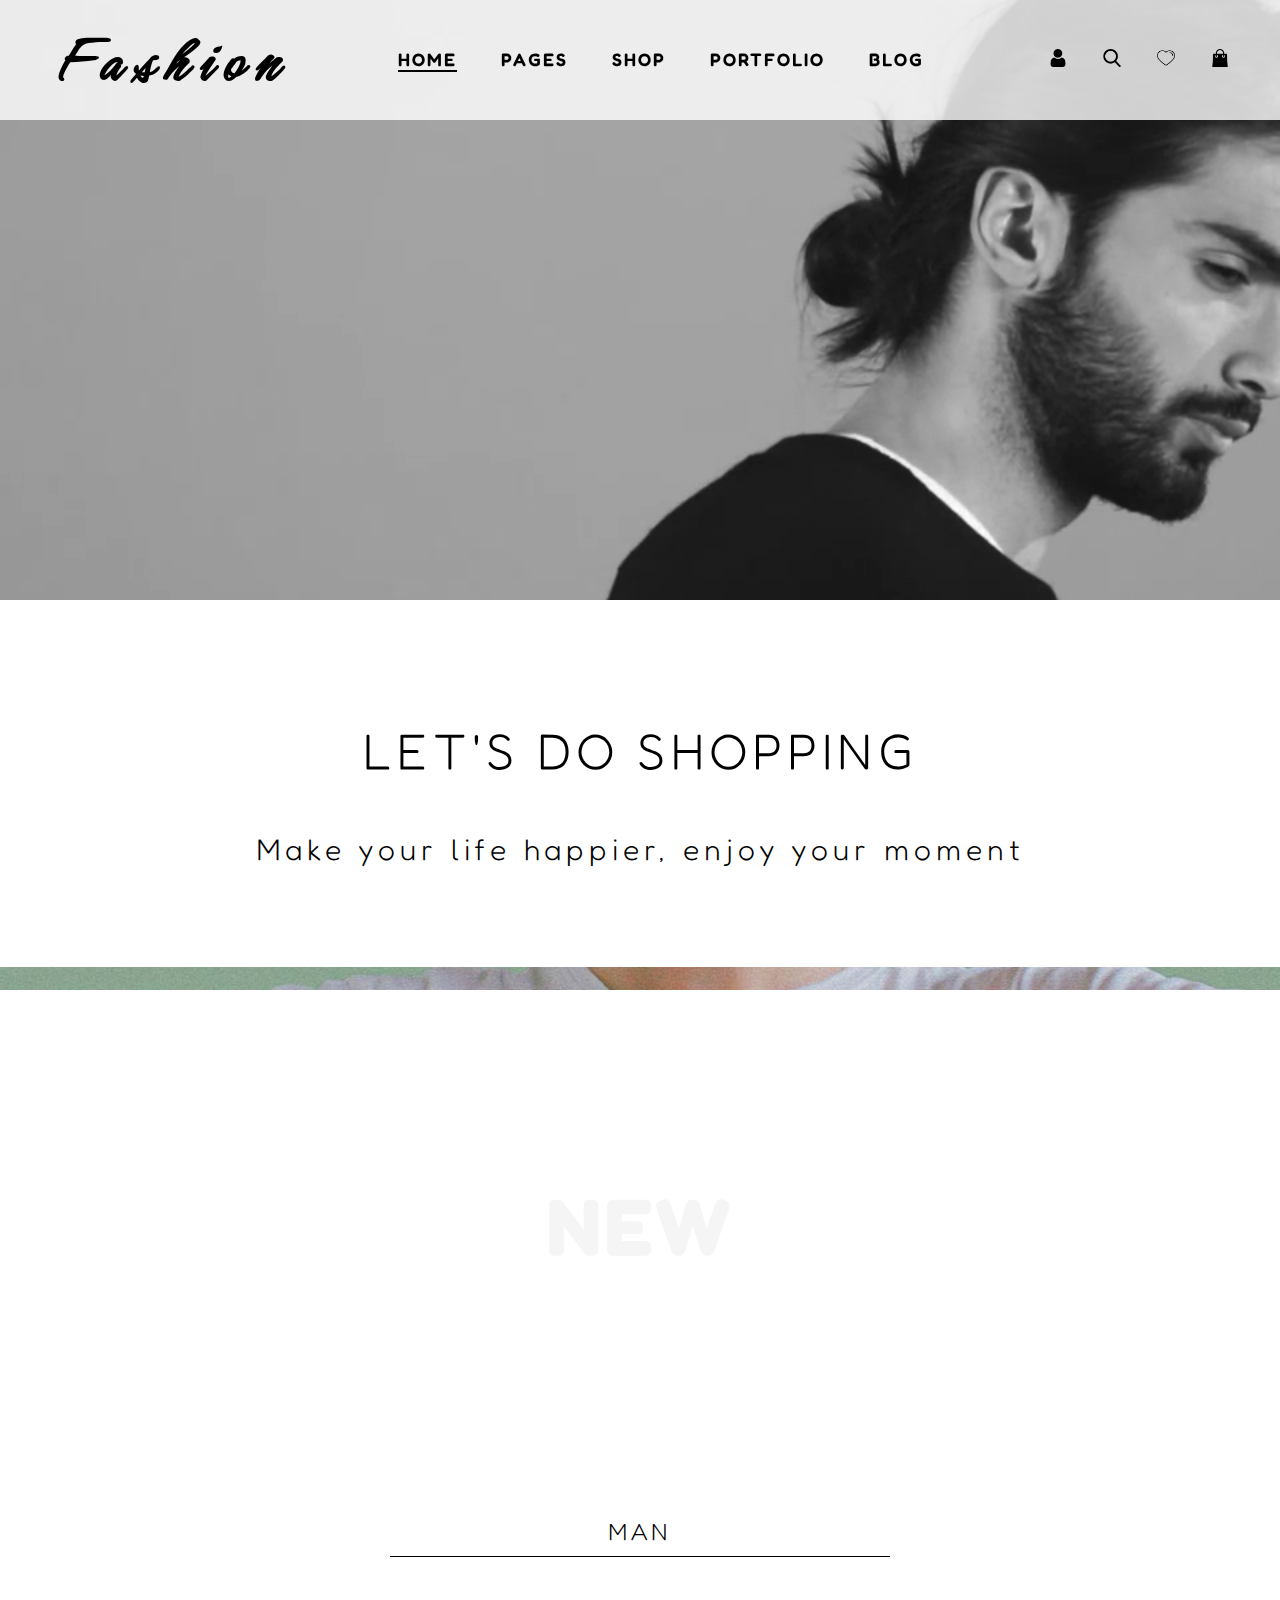
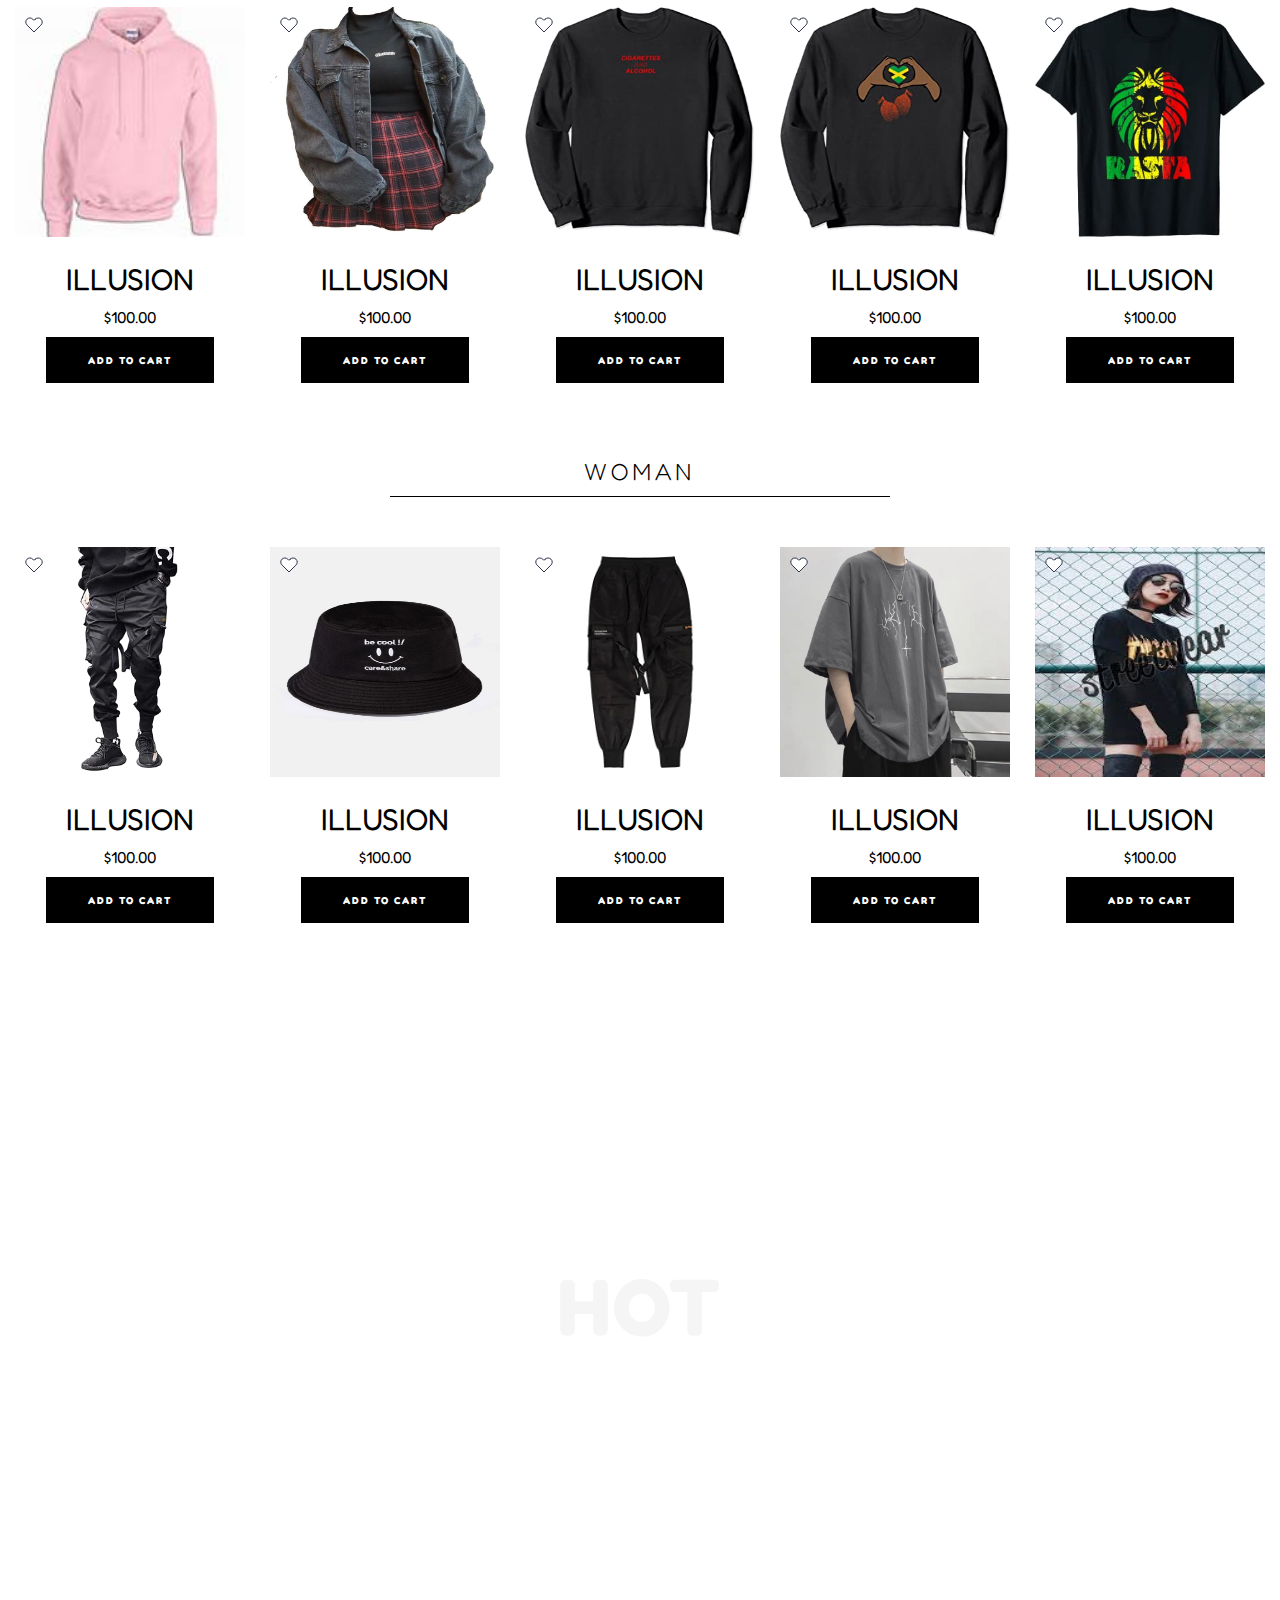
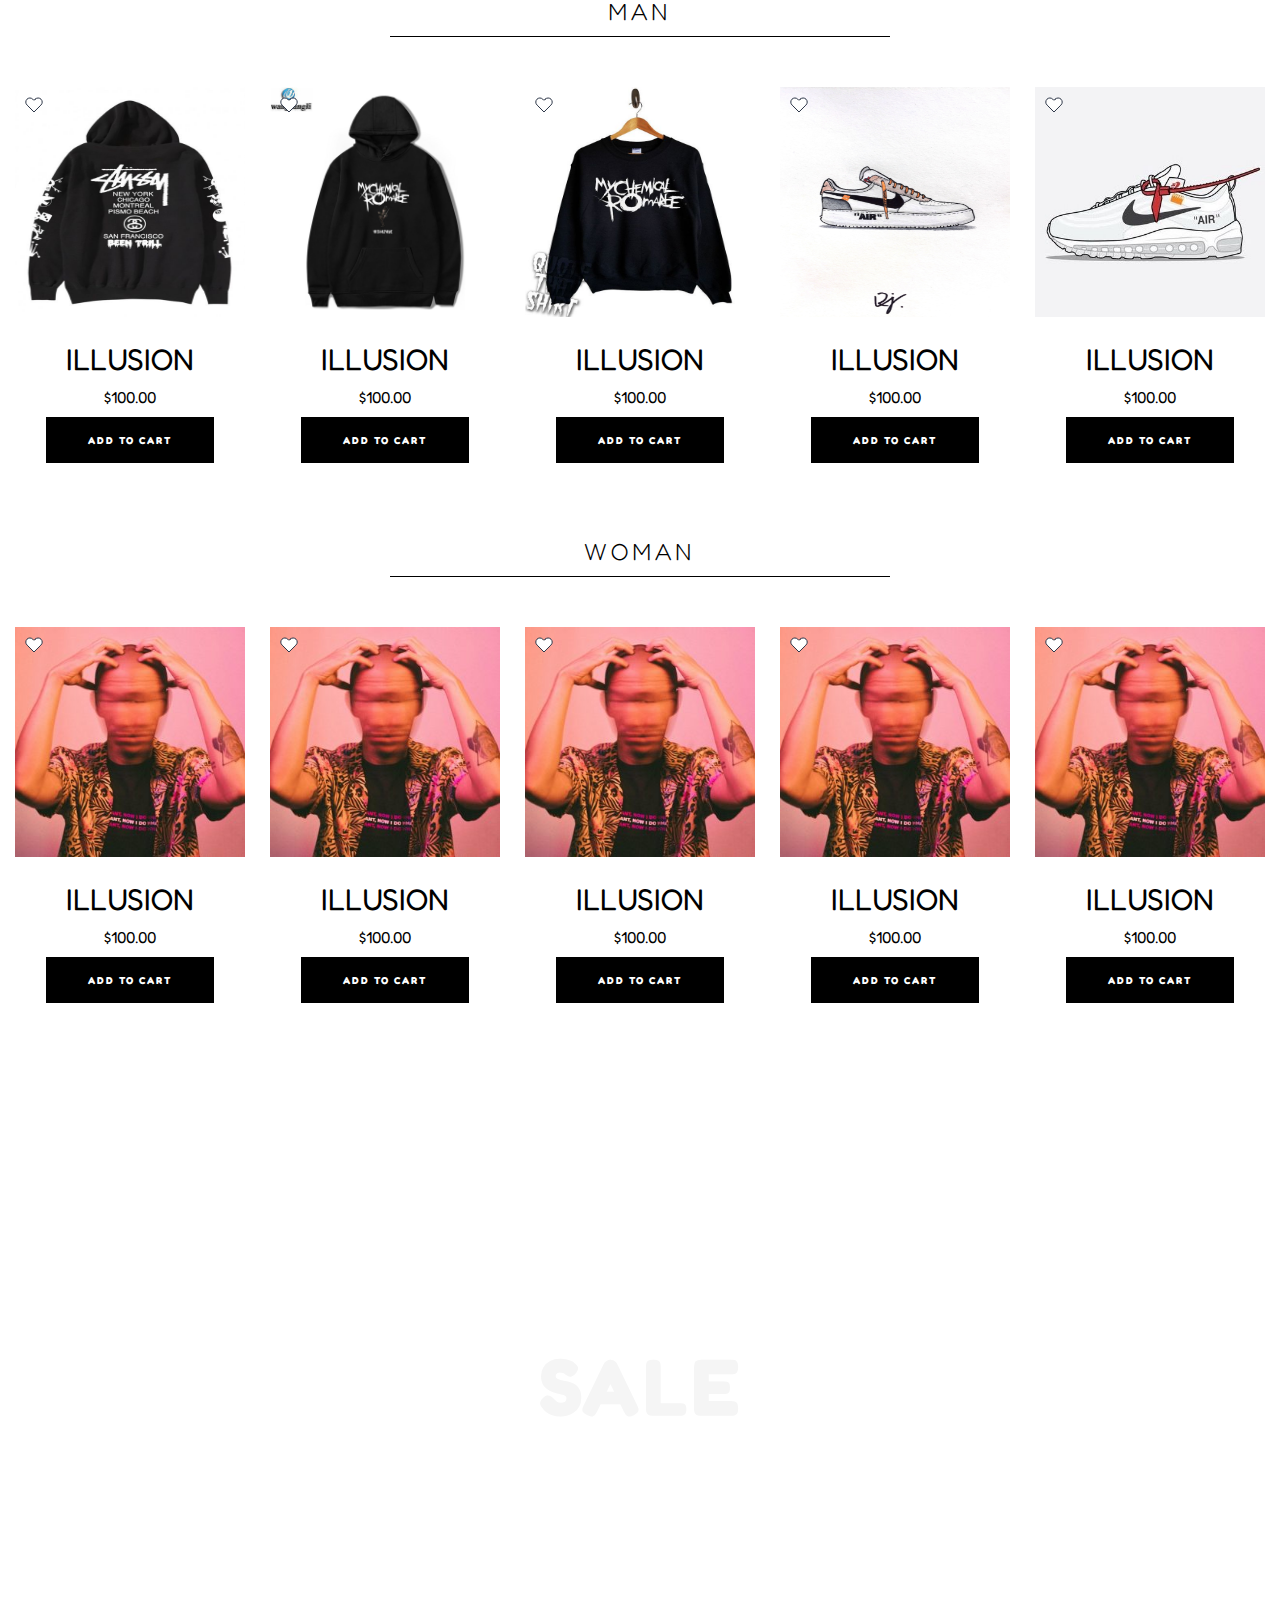
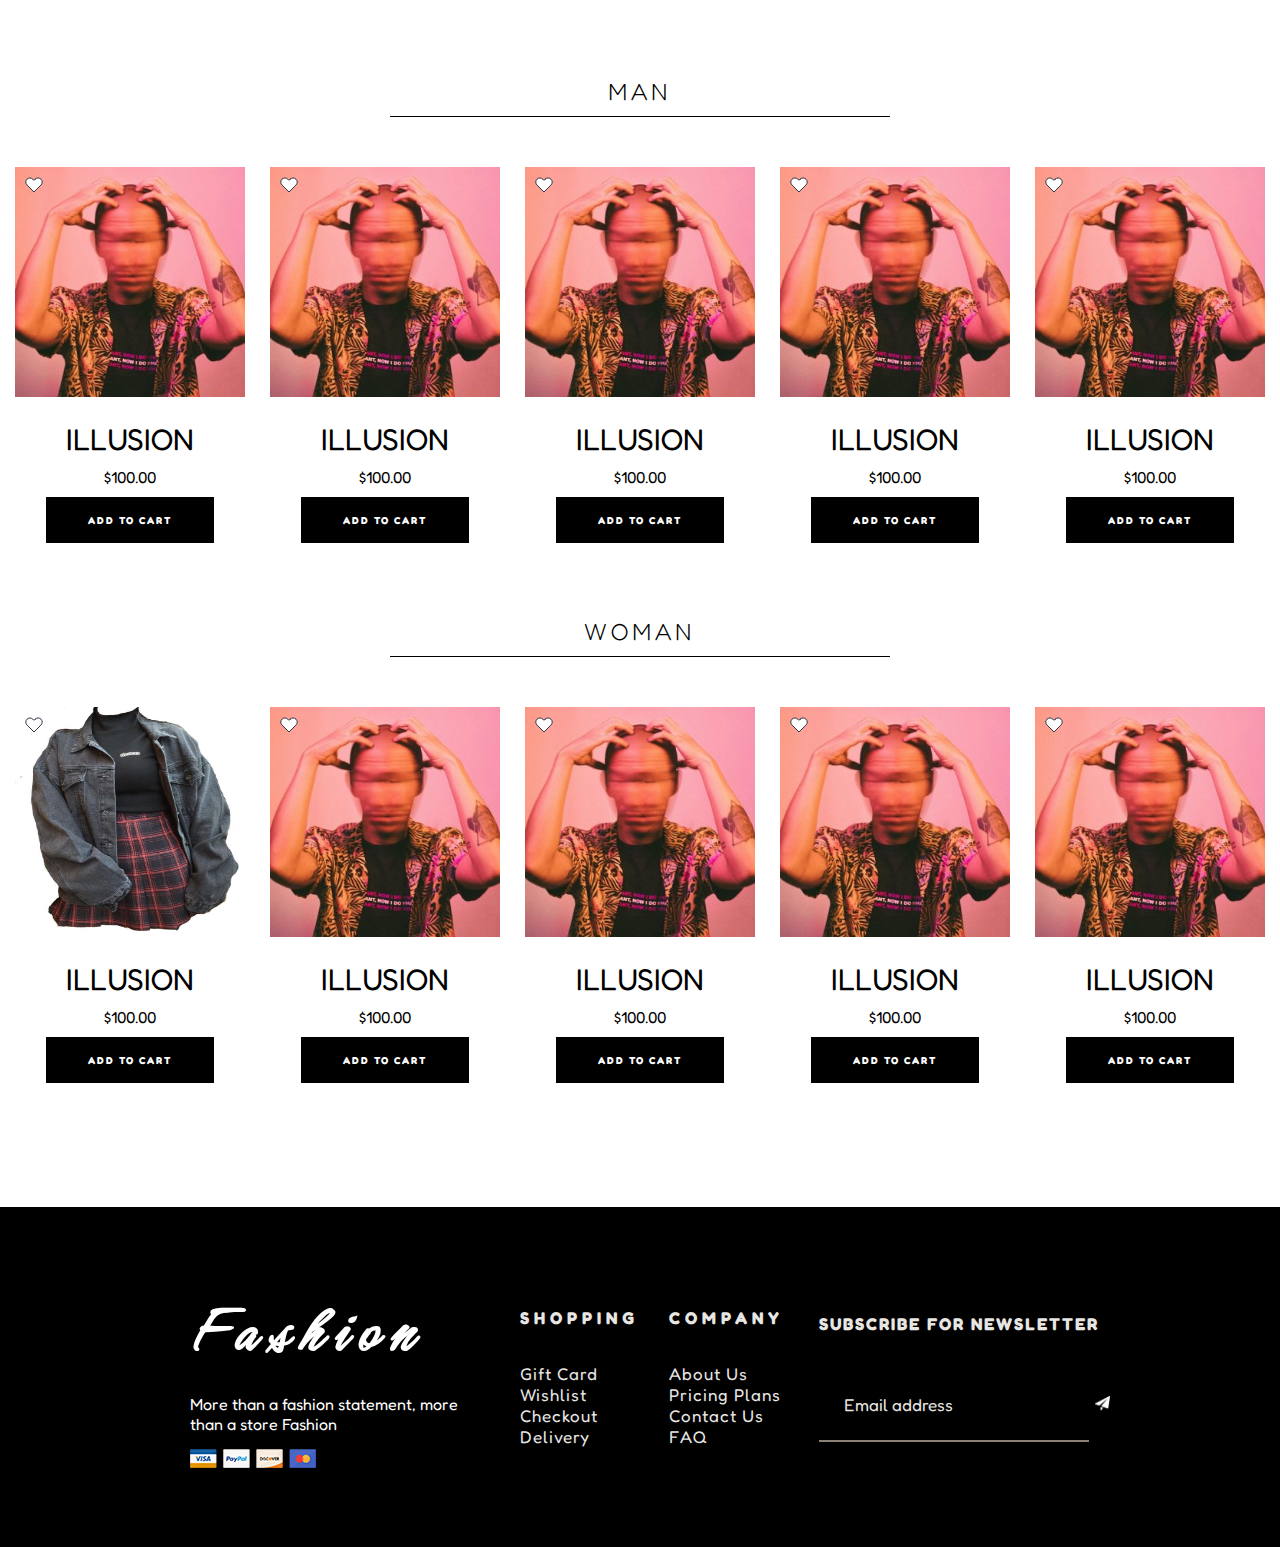
<file: index.html>
<!DOCTYPE html>
<html lang="en">
<head>
    <meta charset="UTF-8">
    <title>Fashion Store</title>
    <link rel="stylesheet" href="css/Home.css">
    <script type="text/javascript" src="js/jquery-3.6.0.min.js"></script>
</head>
<body>
<video poster="images/fashion.jpg" playsinline autoplay muted loop>
    <source src="images/fashion.webm" type="video/webm">
</video>
<div class="header">
    <div class="logo_header">
        <a class="st_logo_web_header" href="index.html">Fashion</a>
    </div>
    <div class="navbar">
        <ul>
            <li><a id="gach_chan" href="index.html">HOME</a></li>
            <li>
                <a href="#">PAGES</a>
                <div class="dropdown__menu_pagse">
                    <ul>
                        <li><a href="pagse.html">AboutUs</a></li>
                        <li><a href="ContactUs.html">ContactUs</a></li>
                    </ul>
                </div>
            </li>
            <li><a href="shop.html">SHOP</a></li>
            <li><a href="view.html">PORTFOLIO</a></li>
            <li><a href="blog.html">BLOG</a></li>
        </ul>
    </div>
    <div class="incon">
        <section class="s">
            <a href="login.html" class="user"><img src="images/header_footer%20DROP%20MENU/user.png"></a>
            <a href="#" class="search"><img src="images/header_footer%20DROP%20MENU/search.png"></a>
            <a href="Wishlist.html" class="search"><img src="images/shop/Page_1/heart.png"></a>
            <a href="Cart.html" class="shopping_bag"><img src="images/header_footer%20DROP%20MENU/shopping-bag.png"></a>
        </section>
    </div>
</div>
<div style="text-align: center; margin-top: 600px">
    <p style="font-size: 50px; letter-spacing: 5px; font-weight: lighter;">LET'S DO SHOPPING</p>
    <p style="margin-top: 50px; font-size: 30px; letter-spacing: 5px; font-weight: lighter">Make your life happier, enjoy your moment</p>
</div>
<div style="">
    <div style="margin-top: 100px">
        <div class="container bg-image1">
            <div class="box">
                <h2>NEW</h2>
            </div>
        </div>
        <div class="stitle">
            <h3 style="font-weight: lighter;">MAN</h3>
        </div>
        <div class="content">
            <div class="slider">
                <div class="product" style="margin-right: 25px">
                    <div style="position: absolute; margin-top: 10px; margin-left: 10px" onclick="addToWishlists(0)">
                        <svg class="wishlist" width="18" height="16" viewBox="0 0 18 16" xmlns="http://www.w3.org/2000/svg">
                            <path d="M10.2368 2.19522L10.2369 2.19513C10.6161 1.81576 11.0663 1.51481 11.5619 1.30948C12.0574 1.10416 12.5885 0.998474 13.1249 0.998474C13.6613 0.998474 14.1925 1.10416 14.688 1.30948C15.1835 1.51481 15.6338 1.81576 16.013 2.19513L16.0131 2.1953C16.3925 2.5745 16.6935 3.02472 16.8988 3.52026C17.1041 4.0158 17.2098 4.54694 17.2098 5.08333C17.2098 5.61972 17.1041 6.15086 16.8988 6.6464C16.6935 7.14193 16.3925 7.59216 16.0131 7.97136L16.0131 7.97144L15.1297 8.85478L8.99994 14.9846L2.87016 8.85478L1.98682 7.97144C1.22085 7.20547 0.790527 6.16658 0.790527 5.08333C0.790527 4.00008 1.22085 2.96119 1.98682 2.19522C2.7528 1.42924 3.79168 0.99892 4.87494 0.99892C5.95819 0.99892 6.99707 1.42924 7.76305 2.19522L8.64638 3.07855C8.84165 3.27381 9.15823 3.27381 9.35349 3.07855L10.2368 2.19522Z" stroke="#2C3547" stroke-linecap="round" stroke-linejoin="round"/>
                        </svg>
                    </div>
                    <a href="Product_01.html"><img class="proImg" src="images/anh_home/3.jpg" width="230" height="230"></a>
                    <div class="proCon">
                        <p class="proName">ILLUSION</p>
                        <p  class="proPrice">100.00</p>
                        <div class="cart">
                            <button type="submit" onclick="addToCarts(0)">ADD TO CART</button>
                        </div>
                    </div>
                </div>
                <div class="product" style="margin-right: 25px">
                    <div style="position: absolute; margin-top: 10px; margin-left: 10px" onclick="addToWishlists(1)">
                        <svg class="wishlist" width="18" height="16" viewBox="0 0 18 16" xmlns="http://www.w3.org/2000/svg">
                            <path d="M10.2368 2.19522L10.2369 2.19513C10.6161 1.81576 11.0663 1.51481 11.5619 1.30948C12.0574 1.10416 12.5885 0.998474 13.1249 0.998474C13.6613 0.998474 14.1925 1.10416 14.688 1.30948C15.1835 1.51481 15.6338 1.81576 16.013 2.19513L16.0131 2.1953C16.3925 2.5745 16.6935 3.02472 16.8988 3.52026C17.1041 4.0158 17.2098 4.54694 17.2098 5.08333C17.2098 5.61972 17.1041 6.15086 16.8988 6.6464C16.6935 7.14193 16.3925 7.59216 16.0131 7.97136L16.0131 7.97144L15.1297 8.85478L8.99994 14.9846L2.87016 8.85478L1.98682 7.97144C1.22085 7.20547 0.790527 6.16658 0.790527 5.08333C0.790527 4.00008 1.22085 2.96119 1.98682 2.19522C2.7528 1.42924 3.79168 0.99892 4.87494 0.99892C5.95819 0.99892 6.99707 1.42924 7.76305 2.19522L8.64638 3.07855C8.84165 3.27381 9.15823 3.27381 9.35349 3.07855L10.2368 2.19522Z" stroke="#2C3547" stroke-linecap="round" stroke-linejoin="round"/>
                        </svg>
                    </div>
                    <a><img src="images/shop/Page_2/ao_1.jpg" width="230" height="230"></a>
                    <div class="proCon">
                        <p class="proName">ILLUSION</p>
                        <p  class="proPrice">100.00</p>
                        <div class="cart">
                            <button type="submit" onclick="addToCarts(1)">ADD TO CART</button>
                        </div>
                    </div>
                </div>
                <div class="product" style="margin-right: 25px">
                    <div style="position: absolute; margin-top: 10px; margin-left: 10px" onclick="addToWishlists(2)">
                        <svg class="wishlist" width="18" height="16" viewBox="0 0 18 16" xmlns="http://www.w3.org/2000/svg">
                            <path d="M10.2368 2.19522L10.2369 2.19513C10.6161 1.81576 11.0663 1.51481 11.5619 1.30948C12.0574 1.10416 12.5885 0.998474 13.1249 0.998474C13.6613 0.998474 14.1925 1.10416 14.688 1.30948C15.1835 1.51481 15.6338 1.81576 16.013 2.19513L16.0131 2.1953C16.3925 2.5745 16.6935 3.02472 16.8988 3.52026C17.1041 4.0158 17.2098 4.54694 17.2098 5.08333C17.2098 5.61972 17.1041 6.15086 16.8988 6.6464C16.6935 7.14193 16.3925 7.59216 16.0131 7.97136L16.0131 7.97144L15.1297 8.85478L8.99994 14.9846L2.87016 8.85478L1.98682 7.97144C1.22085 7.20547 0.790527 6.16658 0.790527 5.08333C0.790527 4.00008 1.22085 2.96119 1.98682 2.19522C2.7528 1.42924 3.79168 0.99892 4.87494 0.99892C5.95819 0.99892 6.99707 1.42924 7.76305 2.19522L8.64638 3.07855C8.84165 3.27381 9.15823 3.27381 9.35349 3.07855L10.2368 2.19522Z" stroke="#2C3547" stroke-linecap="round" stroke-linejoin="round"/>
                        </svg>
                    </div>
                    <a><img src="images/shop/Page_2/ao_2.jpg" width="230" height="230"></a>
                    <div class="proCon">
                        <p class="proName">ILLUSION</p>
                        <p  class="proPrice">100.00</p>
                        <div class="cart">
                            <button type="submit" onclick="addToCarts(2)">ADD TO CART</button>
                        </div>
                    </div>
                </div>
                <div class="product" style="margin-right: 25px">
                    <div style="position: absolute; margin-top: 10px; margin-left: 10px" onclick="addToWishlists(3)">
                        <svg class="wishlist" width="18" height="16" viewBox="0 0 18 16" xmlns="http://www.w3.org/2000/svg">
                            <path d="M10.2368 2.19522L10.2369 2.19513C10.6161 1.81576 11.0663 1.51481 11.5619 1.30948C12.0574 1.10416 12.5885 0.998474 13.1249 0.998474C13.6613 0.998474 14.1925 1.10416 14.688 1.30948C15.1835 1.51481 15.6338 1.81576 16.013 2.19513L16.0131 2.1953C16.3925 2.5745 16.6935 3.02472 16.8988 3.52026C17.1041 4.0158 17.2098 4.54694 17.2098 5.08333C17.2098 5.61972 17.1041 6.15086 16.8988 6.6464C16.6935 7.14193 16.3925 7.59216 16.0131 7.97136L16.0131 7.97144L15.1297 8.85478L8.99994 14.9846L2.87016 8.85478L1.98682 7.97144C1.22085 7.20547 0.790527 6.16658 0.790527 5.08333C0.790527 4.00008 1.22085 2.96119 1.98682 2.19522C2.7528 1.42924 3.79168 0.99892 4.87494 0.99892C5.95819 0.99892 6.99707 1.42924 7.76305 2.19522L8.64638 3.07855C8.84165 3.27381 9.15823 3.27381 9.35349 3.07855L10.2368 2.19522Z" stroke="#2C3547" stroke-linecap="round" stroke-linejoin="round"/>
                        </svg>
                    </div>
                    <a><img src="images/shop/Page_2/ao_3.jpg" width="230" height="230"></a>
                    <div class="proCon">
                        <p class="proName">ILLUSION</p>
                        <p  class="proPrice">100.00</p>
                        <div class="cart">
                            <button type="submit" onclick="addToCarts(3)">ADD TO CART</button>
                        </div>
                    </div>
                </div>
                <div class="product" style="margin-right: 25px">
                    <div style="position: absolute; margin-top: 10px; margin-left: 10px" onclick="addToWishlists(4)">
                        <svg class="wishlist" width="18" height="16" viewBox="0 0 18 16" xmlns="http://www.w3.org/2000/svg">
                            <path d="M10.2368 2.19522L10.2369 2.19513C10.6161 1.81576 11.0663 1.51481 11.5619 1.30948C12.0574 1.10416 12.5885 0.998474 13.1249 0.998474C13.6613 0.998474 14.1925 1.10416 14.688 1.30948C15.1835 1.51481 15.6338 1.81576 16.013 2.19513L16.0131 2.1953C16.3925 2.5745 16.6935 3.02472 16.8988 3.52026C17.1041 4.0158 17.2098 4.54694 17.2098 5.08333C17.2098 5.61972 17.1041 6.15086 16.8988 6.6464C16.6935 7.14193 16.3925 7.59216 16.0131 7.97136L16.0131 7.97144L15.1297 8.85478L8.99994 14.9846L2.87016 8.85478L1.98682 7.97144C1.22085 7.20547 0.790527 6.16658 0.790527 5.08333C0.790527 4.00008 1.22085 2.96119 1.98682 2.19522C2.7528 1.42924 3.79168 0.99892 4.87494 0.99892C5.95819 0.99892 6.99707 1.42924 7.76305 2.19522L8.64638 3.07855C8.84165 3.27381 9.15823 3.27381 9.35349 3.07855L10.2368 2.19522Z" stroke="#2C3547" stroke-linecap="round" stroke-linejoin="round"/>
                        </svg>
                    </div>
                    <a><img src="images/shop/Page_2/ao_4.jpg" width="230" height="230"></a>
                    <div class="proCon">
                        <p class="proName">ILLUSION</p>
                        <p  class="proPrice">100.00</p>
                        <div class="cart">
                            <button type="submit" onclick="addToCarts(4)">ADD TO CART</button>
                        </div>
                    </div>
                </div>
                <div class="product" style="margin-right: 25px">
                    <div style="position: absolute; margin-top: 10px; margin-left: 10px" onclick="addToWishlists(5)">
                        <svg class="wishlist" width="18" height="16" viewBox="0 0 18 16" xmlns="http://www.w3.org/2000/svg">
                            <path d="M10.2368 2.19522L10.2369 2.19513C10.6161 1.81576 11.0663 1.51481 11.5619 1.30948C12.0574 1.10416 12.5885 0.998474 13.1249 0.998474C13.6613 0.998474 14.1925 1.10416 14.688 1.30948C15.1835 1.51481 15.6338 1.81576 16.013 2.19513L16.0131 2.1953C16.3925 2.5745 16.6935 3.02472 16.8988 3.52026C17.1041 4.0158 17.2098 4.54694 17.2098 5.08333C17.2098 5.61972 17.1041 6.15086 16.8988 6.6464C16.6935 7.14193 16.3925 7.59216 16.0131 7.97136L16.0131 7.97144L15.1297 8.85478L8.99994 14.9846L2.87016 8.85478L1.98682 7.97144C1.22085 7.20547 0.790527 6.16658 0.790527 5.08333C0.790527 4.00008 1.22085 2.96119 1.98682 2.19522C2.7528 1.42924 3.79168 0.99892 4.87494 0.99892C5.95819 0.99892 6.99707 1.42924 7.76305 2.19522L8.64638 3.07855C8.84165 3.27381 9.15823 3.27381 9.35349 3.07855L10.2368 2.19522Z" stroke="#2C3547" stroke-linecap="round" stroke-linejoin="round"/>
                        </svg>
                    </div>
                    <a><img src="images/shop/Page_2/ao_5.jpg" width="230" height="230"></a>
                    <div class="proCon">
                        <p class="proName">ILLUSION</p>
                        <p  class="proPrice">100.00</p>
                        <div class="cart">
                            <button type="submit" onclick="addToCarts(5)">ADD TO CART</button>
                        </div>
                    </div>
                </div>
                <div class="product" style="margin-right: 25px">
                    <div style="position: absolute; margin-top: 10px; margin-left: 10px" onclick="addToWishlists(6)">
                        <svg class="wishlist" width="18" height="16" viewBox="0 0 18 16" xmlns="http://www.w3.org/2000/svg">
                            <path d="M10.2368 2.19522L10.2369 2.19513C10.6161 1.81576 11.0663 1.51481 11.5619 1.30948C12.0574 1.10416 12.5885 0.998474 13.1249 0.998474C13.6613 0.998474 14.1925 1.10416 14.688 1.30948C15.1835 1.51481 15.6338 1.81576 16.013 2.19513L16.0131 2.1953C16.3925 2.5745 16.6935 3.02472 16.8988 3.52026C17.1041 4.0158 17.2098 4.54694 17.2098 5.08333C17.2098 5.61972 17.1041 6.15086 16.8988 6.6464C16.6935 7.14193 16.3925 7.59216 16.0131 7.97136L16.0131 7.97144L15.1297 8.85478L8.99994 14.9846L2.87016 8.85478L1.98682 7.97144C1.22085 7.20547 0.790527 6.16658 0.790527 5.08333C0.790527 4.00008 1.22085 2.96119 1.98682 2.19522C2.7528 1.42924 3.79168 0.99892 4.87494 0.99892C5.95819 0.99892 6.99707 1.42924 7.76305 2.19522L8.64638 3.07855C8.84165 3.27381 9.15823 3.27381 9.35349 3.07855L10.2368 2.19522Z" stroke="#2C3547" stroke-linecap="round" stroke-linejoin="round"/>
                        </svg>
                    </div>
                    <a><img src="images/shop/Page_2/ao_6.jpg" width="230" height="230"></a>
                    <div class="proCon">
                        <p class="proName">ILLUSION</p>
                        <p  class="proPrice">100.00</p>
                        <div class="cart">
                            <button type="submit" onclick="addToCarts(6)">ADD TO CART</button>
                        </div>
                    </div>
                </div>
                <div class="product" style="margin-right: 25px">
                    <div style="position: absolute; margin-top: 10px; margin-left: 10px" onclick="addToWishlists(7)">
                        <svg class="wishlist" width="18" height="16" viewBox="0 0 18 16" xmlns="http://www.w3.org/2000/svg">
                            <path d="M10.2368 2.19522L10.2369 2.19513C10.6161 1.81576 11.0663 1.51481 11.5619 1.30948C12.0574 1.10416 12.5885 0.998474 13.1249 0.998474C13.6613 0.998474 14.1925 1.10416 14.688 1.30948C15.1835 1.51481 15.6338 1.81576 16.013 2.19513L16.0131 2.1953C16.3925 2.5745 16.6935 3.02472 16.8988 3.52026C17.1041 4.0158 17.2098 4.54694 17.2098 5.08333C17.2098 5.61972 17.1041 6.15086 16.8988 6.6464C16.6935 7.14193 16.3925 7.59216 16.0131 7.97136L16.0131 7.97144L15.1297 8.85478L8.99994 14.9846L2.87016 8.85478L1.98682 7.97144C1.22085 7.20547 0.790527 6.16658 0.790527 5.08333C0.790527 4.00008 1.22085 2.96119 1.98682 2.19522C2.7528 1.42924 3.79168 0.99892 4.87494 0.99892C5.95819 0.99892 6.99707 1.42924 7.76305 2.19522L8.64638 3.07855C8.84165 3.27381 9.15823 3.27381 9.35349 3.07855L10.2368 2.19522Z" stroke="#2C3547" stroke-linecap="round" stroke-linejoin="round"/>
                        </svg>
                    </div>
                    <a><img src="images/shop/Page_2/ao_7.jpg" width="230" height="230"></a>
                    <div class="proCon">
                        <p class="proName">ILLUSION</p>
                        <p  class="proPrice">100.00</p>
                        <div class="cart">
                            <button type="submit" onclick="addToCarts(7)">ADD TO CART</button>
                        </div>
                    </div>
                </div>
                <div class="product" style="margin-right: 25px">
                    <div style="position: absolute; margin-top: 10px; margin-left: 10px" onclick="addToWishlists(8)">
                        <svg class="wishlist" width="18" height="16" viewBox="0 0 18 16" xmlns="http://www.w3.org/2000/svg">
                            <path d="M10.2368 2.19522L10.2369 2.19513C10.6161 1.81576 11.0663 1.51481 11.5619 1.30948C12.0574 1.10416 12.5885 0.998474 13.1249 0.998474C13.6613 0.998474 14.1925 1.10416 14.688 1.30948C15.1835 1.51481 15.6338 1.81576 16.013 2.19513L16.0131 2.1953C16.3925 2.5745 16.6935 3.02472 16.8988 3.52026C17.1041 4.0158 17.2098 4.54694 17.2098 5.08333C17.2098 5.61972 17.1041 6.15086 16.8988 6.6464C16.6935 7.14193 16.3925 7.59216 16.0131 7.97136L16.0131 7.97144L15.1297 8.85478L8.99994 14.9846L2.87016 8.85478L1.98682 7.97144C1.22085 7.20547 0.790527 6.16658 0.790527 5.08333C0.790527 4.00008 1.22085 2.96119 1.98682 2.19522C2.7528 1.42924 3.79168 0.99892 4.87494 0.99892C5.95819 0.99892 6.99707 1.42924 7.76305 2.19522L8.64638 3.07855C8.84165 3.27381 9.15823 3.27381 9.35349 3.07855L10.2368 2.19522Z" stroke="#2C3547" stroke-linecap="round" stroke-linejoin="round"/>
                        </svg>
                    </div>
                    <a><img src="images/shop/Page_2/ao_8.jpg" width="230" height="230"></a>
                    <div class="proCon">
                        <p class="proName">ILLUSION</p>
                        <p  class="proPrice">100.00</p>
                        <div class="cart">
                            <button type="submit" onclick="addToCarts(8)">ADD TO CART</button>
                        </div>
                    </div>
                </div>
                <div class="product">
                    <div style="position: absolute; margin-top: 10px; margin-left: 10px" onclick="addToWishlists(9)">
                        <svg class="wishlist" width="18" height="16" viewBox="0 0 18 16" xmlns="http://www.w3.org/2000/svg">
                            <path d="M10.2368 2.19522L10.2369 2.19513C10.6161 1.81576 11.0663 1.51481 11.5619 1.30948C12.0574 1.10416 12.5885 0.998474 13.1249 0.998474C13.6613 0.998474 14.1925 1.10416 14.688 1.30948C15.1835 1.51481 15.6338 1.81576 16.013 2.19513L16.0131 2.1953C16.3925 2.5745 16.6935 3.02472 16.8988 3.52026C17.1041 4.0158 17.2098 4.54694 17.2098 5.08333C17.2098 5.61972 17.1041 6.15086 16.8988 6.6464C16.6935 7.14193 16.3925 7.59216 16.0131 7.97136L16.0131 7.97144L15.1297 8.85478L8.99994 14.9846L2.87016 8.85478L1.98682 7.97144C1.22085 7.20547 0.790527 6.16658 0.790527 5.08333C0.790527 4.00008 1.22085 2.96119 1.98682 2.19522C2.7528 1.42924 3.79168 0.99892 4.87494 0.99892C5.95819 0.99892 6.99707 1.42924 7.76305 2.19522L8.64638 3.07855C8.84165 3.27381 9.15823 3.27381 9.35349 3.07855L10.2368 2.19522Z" stroke="#2C3547" stroke-linecap="round" stroke-linejoin="round"/>
                        </svg>
                    </div>
                    <a><img src="images/shop/Page_2/ao_9.jpg" width="230" height="230"></a>
                    <div class="proCon">
                        <p class="proName">ILLUSION</p>
                        <p  class="proPrice">100.00</p>
                        <div class="cart">
                            <button type="submit" onclick="addToCarts(9)">ADD TO CART</button>
                        </div>
                    </div>
                </div>
            </div>
        </div>
        <div class="stitle">
            <h3 style="font-weight: lighter;">WOMAN</h3>
        </div>
        <div class="content c1">
            <div class="slider">
                <div class="product" style="margin-right: 25px">
                    <div style="position: absolute; margin-top: 10px; margin-left: 10px" onclick="addToWishlists(0)">
                        <svg class="wishlist" width="18" height="16" viewBox="0 0 18 16" xmlns="http://www.w3.org/2000/svg">
                            <path d="M10.2368 2.19522L10.2369 2.19513C10.6161 1.81576 11.0663 1.51481 11.5619 1.30948C12.0574 1.10416 12.5885 0.998474 13.1249 0.998474C13.6613 0.998474 14.1925 1.10416 14.688 1.30948C15.1835 1.51481 15.6338 1.81576 16.013 2.19513L16.0131 2.1953C16.3925 2.5745 16.6935 3.02472 16.8988 3.52026C17.1041 4.0158 17.2098 4.54694 17.2098 5.08333C17.2098 5.61972 17.1041 6.15086 16.8988 6.6464C16.6935 7.14193 16.3925 7.59216 16.0131 7.97136L16.0131 7.97144L15.1297 8.85478L8.99994 14.9846L2.87016 8.85478L1.98682 7.97144C1.22085 7.20547 0.790527 6.16658 0.790527 5.08333C0.790527 4.00008 1.22085 2.96119 1.98682 2.19522C2.7528 1.42924 3.79168 0.99892 4.87494 0.99892C5.95819 0.99892 6.99707 1.42924 7.76305 2.19522L8.64638 3.07855C8.84165 3.27381 9.15823 3.27381 9.35349 3.07855L10.2368 2.19522Z" stroke="#2C3547" stroke-linecap="round" stroke-linejoin="round"/>
                        </svg>
                    </div>
                    <a><img src="images/shop/Page_2/ao_10.jpg" width="230" height="230"></a>
                    <div class="proCon">
                        <p class="proName">ILLUSION</p>
                        <p  class="proPrice">100.00</p>
                        <div class="cart">
                            <button type="submit" onclick="addToCarts(0)">ADD TO CART</button>
                        </div>
                    </div>
                </div>
                <div class="product" style="margin-right: 25px">
                    <div style="position: absolute; margin-top: 10px; margin-left: 10px" onclick="addToWishlists(0)">
                        <svg class="wishlist" width="18" height="16" viewBox="0 0 18 16" xmlns="http://www.w3.org/2000/svg">
                            <path d="M10.2368 2.19522L10.2369 2.19513C10.6161 1.81576 11.0663 1.51481 11.5619 1.30948C12.0574 1.10416 12.5885 0.998474 13.1249 0.998474C13.6613 0.998474 14.1925 1.10416 14.688 1.30948C15.1835 1.51481 15.6338 1.81576 16.013 2.19513L16.0131 2.1953C16.3925 2.5745 16.6935 3.02472 16.8988 3.52026C17.1041 4.0158 17.2098 4.54694 17.2098 5.08333C17.2098 5.61972 17.1041 6.15086 16.8988 6.6464C16.6935 7.14193 16.3925 7.59216 16.0131 7.97136L16.0131 7.97144L15.1297 8.85478L8.99994 14.9846L2.87016 8.85478L1.98682 7.97144C1.22085 7.20547 0.790527 6.16658 0.790527 5.08333C0.790527 4.00008 1.22085 2.96119 1.98682 2.19522C2.7528 1.42924 3.79168 0.99892 4.87494 0.99892C5.95819 0.99892 6.99707 1.42924 7.76305 2.19522L8.64638 3.07855C8.84165 3.27381 9.15823 3.27381 9.35349 3.07855L10.2368 2.19522Z" stroke="#2C3547" stroke-linecap="round" stroke-linejoin="round"/>
                        </svg>
                    </div>
                    <a><img src="images/shop/Page_2/ao_11.jpg" width="230" height="230"></a>
                    <div class="proCon">
                        <p class="proName">ILLUSION</p>
                        <p  class="proPrice">100.00</p>
                        <div class="cart">
                            <button type="submit" onclick="addToCarts(0)">ADD TO CART</button>
                        </div>
                    </div>
                </div>
                <div class="product" style="margin-right: 25px">
                    <div style="position: absolute; margin-top: 10px; margin-left: 10px" onclick="addToWishlists(0)">
                        <svg class="wishlist" width="18" height="16" viewBox="0 0 18 16" xmlns="http://www.w3.org/2000/svg">
                            <path d="M10.2368 2.19522L10.2369 2.19513C10.6161 1.81576 11.0663 1.51481 11.5619 1.30948C12.0574 1.10416 12.5885 0.998474 13.1249 0.998474C13.6613 0.998474 14.1925 1.10416 14.688 1.30948C15.1835 1.51481 15.6338 1.81576 16.013 2.19513L16.0131 2.1953C16.3925 2.5745 16.6935 3.02472 16.8988 3.52026C17.1041 4.0158 17.2098 4.54694 17.2098 5.08333C17.2098 5.61972 17.1041 6.15086 16.8988 6.6464C16.6935 7.14193 16.3925 7.59216 16.0131 7.97136L16.0131 7.97144L15.1297 8.85478L8.99994 14.9846L2.87016 8.85478L1.98682 7.97144C1.22085 7.20547 0.790527 6.16658 0.790527 5.08333C0.790527 4.00008 1.22085 2.96119 1.98682 2.19522C2.7528 1.42924 3.79168 0.99892 4.87494 0.99892C5.95819 0.99892 6.99707 1.42924 7.76305 2.19522L8.64638 3.07855C8.84165 3.27381 9.15823 3.27381 9.35349 3.07855L10.2368 2.19522Z" stroke="#2C3547" stroke-linecap="round" stroke-linejoin="round"/>
                        </svg>
                    </div>
                    <a><img src="images/shop/Page_2/ao_12.jpg" width="230" height="230"></a>
                    <div class="proCon">
                        <p class="proName">ILLUSION</p>
                        <p  class="proPrice">100.00</p>
                        <div class="cart">
                            <button type="submit" onclick="addToCarts(0)">ADD TO CART</button>
                        </div>
                    </div>
                </div>
                <div class="product" style="margin-right: 25px">
                    <div style="position: absolute; margin-top: 10px; margin-left: 10px" onclick="addToWishlists(0)">
                        <svg class="wishlist" width="18" height="16" viewBox="0 0 18 16" xmlns="http://www.w3.org/2000/svg">
                            <path d="M10.2368 2.19522L10.2369 2.19513C10.6161 1.81576 11.0663 1.51481 11.5619 1.30948C12.0574 1.10416 12.5885 0.998474 13.1249 0.998474C13.6613 0.998474 14.1925 1.10416 14.688 1.30948C15.1835 1.51481 15.6338 1.81576 16.013 2.19513L16.0131 2.1953C16.3925 2.5745 16.6935 3.02472 16.8988 3.52026C17.1041 4.0158 17.2098 4.54694 17.2098 5.08333C17.2098 5.61972 17.1041 6.15086 16.8988 6.6464C16.6935 7.14193 16.3925 7.59216 16.0131 7.97136L16.0131 7.97144L15.1297 8.85478L8.99994 14.9846L2.87016 8.85478L1.98682 7.97144C1.22085 7.20547 0.790527 6.16658 0.790527 5.08333C0.790527 4.00008 1.22085 2.96119 1.98682 2.19522C2.7528 1.42924 3.79168 0.99892 4.87494 0.99892C5.95819 0.99892 6.99707 1.42924 7.76305 2.19522L8.64638 3.07855C8.84165 3.27381 9.15823 3.27381 9.35349 3.07855L10.2368 2.19522Z" stroke="#2C3547" stroke-linecap="round" stroke-linejoin="round"/>
                        </svg>
                    </div>
                    <a><img src="images/shop/Page_3/1.jpg" width="230" height="230"></a>
                    <div class="proCon">
                        <p class="proName">ILLUSION</p>
                        <p  class="proPrice">100.00</p>
                        <div class="cart">
                            <button type="submit" onclick="addToCarts(0)">ADD TO CART</button>
                        </div>
                    </div>
                </div>
                <div class="product" style="margin-right: 25px">
                    <div style="position: absolute; margin-top: 10px; margin-left: 10px" onclick="addToWishlists(0)">
                        <svg class="wishlist" width="18" height="16" viewBox="0 0 18 16" xmlns="http://www.w3.org/2000/svg">
                            <path d="M10.2368 2.19522L10.2369 2.19513C10.6161 1.81576 11.0663 1.51481 11.5619 1.30948C12.0574 1.10416 12.5885 0.998474 13.1249 0.998474C13.6613 0.998474 14.1925 1.10416 14.688 1.30948C15.1835 1.51481 15.6338 1.81576 16.013 2.19513L16.0131 2.1953C16.3925 2.5745 16.6935 3.02472 16.8988 3.52026C17.1041 4.0158 17.2098 4.54694 17.2098 5.08333C17.2098 5.61972 17.1041 6.15086 16.8988 6.6464C16.6935 7.14193 16.3925 7.59216 16.0131 7.97136L16.0131 7.97144L15.1297 8.85478L8.99994 14.9846L2.87016 8.85478L1.98682 7.97144C1.22085 7.20547 0.790527 6.16658 0.790527 5.08333C0.790527 4.00008 1.22085 2.96119 1.98682 2.19522C2.7528 1.42924 3.79168 0.99892 4.87494 0.99892C5.95819 0.99892 6.99707 1.42924 7.76305 2.19522L8.64638 3.07855C8.84165 3.27381 9.15823 3.27381 9.35349 3.07855L10.2368 2.19522Z" stroke="#2C3547" stroke-linecap="round" stroke-linejoin="round"/>
                        </svg>
                    </div>
                    <a><img src="images/shop/Page_3/2.jpg" width="230" height="230"></a>
                    <div class="proCon">
                        <p class="proName">ILLUSION</p>
                        <p  class="proPrice">100.00</p>
                        <div class="cart">
                            <button type="submit" onclick="addToCarts(0)">ADD TO CART</button>
                        </div>
                    </div>
                </div>
                <div class="product" style="margin-right: 25px">
                    <div style="position: absolute; margin-top: 10px; margin-left: 10px" onclick="addToWishlists(0)">
                        <svg class="wishlist" width="18" height="16" viewBox="0 0 18 16" xmlns="http://www.w3.org/2000/svg">
                            <path d="M10.2368 2.19522L10.2369 2.19513C10.6161 1.81576 11.0663 1.51481 11.5619 1.30948C12.0574 1.10416 12.5885 0.998474 13.1249 0.998474C13.6613 0.998474 14.1925 1.10416 14.688 1.30948C15.1835 1.51481 15.6338 1.81576 16.013 2.19513L16.0131 2.1953C16.3925 2.5745 16.6935 3.02472 16.8988 3.52026C17.1041 4.0158 17.2098 4.54694 17.2098 5.08333C17.2098 5.61972 17.1041 6.15086 16.8988 6.6464C16.6935 7.14193 16.3925 7.59216 16.0131 7.97136L16.0131 7.97144L15.1297 8.85478L8.99994 14.9846L2.87016 8.85478L1.98682 7.97144C1.22085 7.20547 0.790527 6.16658 0.790527 5.08333C0.790527 4.00008 1.22085 2.96119 1.98682 2.19522C2.7528 1.42924 3.79168 0.99892 4.87494 0.99892C5.95819 0.99892 6.99707 1.42924 7.76305 2.19522L8.64638 3.07855C8.84165 3.27381 9.15823 3.27381 9.35349 3.07855L10.2368 2.19522Z" stroke="#2C3547" stroke-linecap="round" stroke-linejoin="round"/>
                        </svg>
                    </div>
                    <a><img src="images/shop/Page_3/3.jpg" width="230" height="230"></a>
                    <div class="proCon">
                        <p class="proName">ILLUSION</p>
                        <p  class="proPrice">100.00</p>
                        <div class="cart">
                            <button type="submit" onclick="addToCarts(0)">ADD TO CART</button>
                        </div>
                    </div>
                </div>
                <div class="product" style="margin-right: 25px">
                    <div style="position: absolute; margin-top: 10px; margin-left: 10px" onclick="addToWishlists(0)">
                        <svg class="wishlist" width="18" height="16" viewBox="0 0 18 16" xmlns="http://www.w3.org/2000/svg">
                            <path d="M10.2368 2.19522L10.2369 2.19513C10.6161 1.81576 11.0663 1.51481 11.5619 1.30948C12.0574 1.10416 12.5885 0.998474 13.1249 0.998474C13.6613 0.998474 14.1925 1.10416 14.688 1.30948C15.1835 1.51481 15.6338 1.81576 16.013 2.19513L16.0131 2.1953C16.3925 2.5745 16.6935 3.02472 16.8988 3.52026C17.1041 4.0158 17.2098 4.54694 17.2098 5.08333C17.2098 5.61972 17.1041 6.15086 16.8988 6.6464C16.6935 7.14193 16.3925 7.59216 16.0131 7.97136L16.0131 7.97144L15.1297 8.85478L8.99994 14.9846L2.87016 8.85478L1.98682 7.97144C1.22085 7.20547 0.790527 6.16658 0.790527 5.08333C0.790527 4.00008 1.22085 2.96119 1.98682 2.19522C2.7528 1.42924 3.79168 0.99892 4.87494 0.99892C5.95819 0.99892 6.99707 1.42924 7.76305 2.19522L8.64638 3.07855C8.84165 3.27381 9.15823 3.27381 9.35349 3.07855L10.2368 2.19522Z" stroke="#2C3547" stroke-linecap="round" stroke-linejoin="round"/>
                        </svg>
                    </div>
                    <a><img src="images/shop/Page_3/4.jpg" width="230" height="230"></a>
                    <div class="proCon">
                        <p class="proName">ILLUSION</p>
                        <p  class="proPrice">100.00</p>
                        <div class="cart">
                            <button type="submit" onclick="addToCarts(0)">ADD TO CART</button>
                        </div>
                    </div>
                </div>
                <div class="product" style="margin-right: 25px">
                    <div style="position: absolute; margin-top: 10px; margin-left: 10px" onclick="addToWishlists(0)">
                        <svg class="wishlist" width="18" height="16" viewBox="0 0 18 16" xmlns="http://www.w3.org/2000/svg">
                            <path d="M10.2368 2.19522L10.2369 2.19513C10.6161 1.81576 11.0663 1.51481 11.5619 1.30948C12.0574 1.10416 12.5885 0.998474 13.1249 0.998474C13.6613 0.998474 14.1925 1.10416 14.688 1.30948C15.1835 1.51481 15.6338 1.81576 16.013 2.19513L16.0131 2.1953C16.3925 2.5745 16.6935 3.02472 16.8988 3.52026C17.1041 4.0158 17.2098 4.54694 17.2098 5.08333C17.2098 5.61972 17.1041 6.15086 16.8988 6.6464C16.6935 7.14193 16.3925 7.59216 16.0131 7.97136L16.0131 7.97144L15.1297 8.85478L8.99994 14.9846L2.87016 8.85478L1.98682 7.97144C1.22085 7.20547 0.790527 6.16658 0.790527 5.08333C0.790527 4.00008 1.22085 2.96119 1.98682 2.19522C2.7528 1.42924 3.79168 0.99892 4.87494 0.99892C5.95819 0.99892 6.99707 1.42924 7.76305 2.19522L8.64638 3.07855C8.84165 3.27381 9.15823 3.27381 9.35349 3.07855L10.2368 2.19522Z" stroke="#2C3547" stroke-linecap="round" stroke-linejoin="round"/>
                        </svg>
                    </div>
                    <a><img src="images/shop/Page_3/5.jpg" width="230" height="230"></a>
                    <div class="proCon">
                        <p class="proName">ILLUSION</p>
                        <p  class="proPrice">100.00</p>
                        <div class="cart">
                            <button type="submit" onclick="addToCarts(0)">ADD TO CART</button>
                        </div>
                    </div>
                </div>
                <div class="product" style="margin-right: 25px">
                    <div style="position: absolute; margin-top: 10px; margin-left: 10px" onclick="addToWishlists(0)">
                        <svg class="wishlist" width="18" height="16" viewBox="0 0 18 16" xmlns="http://www.w3.org/2000/svg">
                            <path d="M10.2368 2.19522L10.2369 2.19513C10.6161 1.81576 11.0663 1.51481 11.5619 1.30948C12.0574 1.10416 12.5885 0.998474 13.1249 0.998474C13.6613 0.998474 14.1925 1.10416 14.688 1.30948C15.1835 1.51481 15.6338 1.81576 16.013 2.19513L16.0131 2.1953C16.3925 2.5745 16.6935 3.02472 16.8988 3.52026C17.1041 4.0158 17.2098 4.54694 17.2098 5.08333C17.2098 5.61972 17.1041 6.15086 16.8988 6.6464C16.6935 7.14193 16.3925 7.59216 16.0131 7.97136L16.0131 7.97144L15.1297 8.85478L8.99994 14.9846L2.87016 8.85478L1.98682 7.97144C1.22085 7.20547 0.790527 6.16658 0.790527 5.08333C0.790527 4.00008 1.22085 2.96119 1.98682 2.19522C2.7528 1.42924 3.79168 0.99892 4.87494 0.99892C5.95819 0.99892 6.99707 1.42924 7.76305 2.19522L8.64638 3.07855C8.84165 3.27381 9.15823 3.27381 9.35349 3.07855L10.2368 2.19522Z" stroke="#2C3547" stroke-linecap="round" stroke-linejoin="round"/>
                        </svg>
                    </div>
                    <a><img src="images/shop/Page_3/6.jpg" width="230" height="230"></a>
                    <div class="proCon">
                        <p class="proName">ILLUSION</p>
                        <p  class="proPrice">100.00</p>
                        <div class="cart">
                            <button type="submit" onclick="addToCarts(0)">ADD TO CART</button>
                        </div>
                    </div>
                </div>
                <div class="product">
                    <div style="position: absolute; margin-top: 10px; margin-left: 10px" onclick="addToWishlists(0)">
                        <svg class="wishlist" width="18" height="16" viewBox="0 0 18 16" xmlns="http://www.w3.org/2000/svg">
                            <path d="M10.2368 2.19522L10.2369 2.19513C10.6161 1.81576 11.0663 1.51481 11.5619 1.30948C12.0574 1.10416 12.5885 0.998474 13.1249 0.998474C13.6613 0.998474 14.1925 1.10416 14.688 1.30948C15.1835 1.51481 15.6338 1.81576 16.013 2.19513L16.0131 2.1953C16.3925 2.5745 16.6935 3.02472 16.8988 3.52026C17.1041 4.0158 17.2098 4.54694 17.2098 5.08333C17.2098 5.61972 17.1041 6.15086 16.8988 6.6464C16.6935 7.14193 16.3925 7.59216 16.0131 7.97136L16.0131 7.97144L15.1297 8.85478L8.99994 14.9846L2.87016 8.85478L1.98682 7.97144C1.22085 7.20547 0.790527 6.16658 0.790527 5.08333C0.790527 4.00008 1.22085 2.96119 1.98682 2.19522C2.7528 1.42924 3.79168 0.99892 4.87494 0.99892C5.95819 0.99892 6.99707 1.42924 7.76305 2.19522L8.64638 3.07855C8.84165 3.27381 9.15823 3.27381 9.35349 3.07855L10.2368 2.19522Z" stroke="#2C3547" stroke-linecap="round" stroke-linejoin="round"/>
                        </svg>
                    </div>
                    <a><img src="images/shop/Page_3/7.jpg" width="230" height="230"></a>
                    <div class="proCon">
                        <p class="proName">ILLUSION</p>
                        <p  class="proPrice">100.00</p>
                        <div class="cart">
                            <button type="submit" onclick="addToCarts(0)">ADD TO CART</button>
                        </div>
                    </div>
                </div>
            </div>
        </div>
    </div>
    <div style="margin-top: 100px">
        <div class="container bg-image2">
            <div class="box">
                <h2>HOT</h2>
            </div>
        </div>
        <div class="stitle">
            <h3 style="font-weight: lighter;">MAN</h3>
        </div>
        <div class="content c2">
            <div class="slider">
                <div class="product" style="margin-right: 25px">
                    <div style="position: absolute; margin-top: 10px; margin-left: 10px" onclick="addToWishlists(0)">
                        <svg class="wishlist" width="18" height="16" viewBox="0 0 18 16" xmlns="http://www.w3.org/2000/svg">
                            <path d="M10.2368 2.19522L10.2369 2.19513C10.6161 1.81576 11.0663 1.51481 11.5619 1.30948C12.0574 1.10416 12.5885 0.998474 13.1249 0.998474C13.6613 0.998474 14.1925 1.10416 14.688 1.30948C15.1835 1.51481 15.6338 1.81576 16.013 2.19513L16.0131 2.1953C16.3925 2.5745 16.6935 3.02472 16.8988 3.52026C17.1041 4.0158 17.2098 4.54694 17.2098 5.08333C17.2098 5.61972 17.1041 6.15086 16.8988 6.6464C16.6935 7.14193 16.3925 7.59216 16.0131 7.97136L16.0131 7.97144L15.1297 8.85478L8.99994 14.9846L2.87016 8.85478L1.98682 7.97144C1.22085 7.20547 0.790527 6.16658 0.790527 5.08333C0.790527 4.00008 1.22085 2.96119 1.98682 2.19522C2.7528 1.42924 3.79168 0.99892 4.87494 0.99892C5.95819 0.99892 6.99707 1.42924 7.76305 2.19522L8.64638 3.07855C8.84165 3.27381 9.15823 3.27381 9.35349 3.07855L10.2368 2.19522Z" stroke="#2C3547" stroke-linecap="round" stroke-linejoin="round"/>
                        </svg>
                    </div>
                    <a><img src="images/shop/Page_3/8.jpg" width="230" height="230"></a>
                    <div class="proCon">
                        <p class="proName">ILLUSION</p>
                        <p  class="proPrice">100.00</p>
                        <div class="cart">
                            <button type="submit" onclick="addToCarts(0)">ADD TO CART</button>
                        </div>
                    </div>
                </div>
                <div class="product" style="margin-right: 25px">
                    <div style="position: absolute; margin-top: 10px; margin-left: 10px" onclick="addToWishlists(0)">
                        <svg class="wishlist" width="18" height="16" viewBox="0 0 18 16" xmlns="http://www.w3.org/2000/svg">
                            <path d="M10.2368 2.19522L10.2369 2.19513C10.6161 1.81576 11.0663 1.51481 11.5619 1.30948C12.0574 1.10416 12.5885 0.998474 13.1249 0.998474C13.6613 0.998474 14.1925 1.10416 14.688 1.30948C15.1835 1.51481 15.6338 1.81576 16.013 2.19513L16.0131 2.1953C16.3925 2.5745 16.6935 3.02472 16.8988 3.52026C17.1041 4.0158 17.2098 4.54694 17.2098 5.08333C17.2098 5.61972 17.1041 6.15086 16.8988 6.6464C16.6935 7.14193 16.3925 7.59216 16.0131 7.97136L16.0131 7.97144L15.1297 8.85478L8.99994 14.9846L2.87016 8.85478L1.98682 7.97144C1.22085 7.20547 0.790527 6.16658 0.790527 5.08333C0.790527 4.00008 1.22085 2.96119 1.98682 2.19522C2.7528 1.42924 3.79168 0.99892 4.87494 0.99892C5.95819 0.99892 6.99707 1.42924 7.76305 2.19522L8.64638 3.07855C8.84165 3.27381 9.15823 3.27381 9.35349 3.07855L10.2368 2.19522Z" stroke="#2C3547" stroke-linecap="round" stroke-linejoin="round"/>
                        </svg>
                    </div>
                    <a><img src="images/shop/Page_3/9.jpg" width="230" height="230"></a>
                    <div class="proCon">
                        <p class="proName">ILLUSION</p>
                        <p  class="proPrice">100.00</p>
                        <div class="cart">
                            <button type="submit" onclick="addToCarts(0)">ADD TO CART</button>
                        </div>
                    </div>
                </div>
                <div class="product" style="margin-right: 25px">
                    <div style="position: absolute; margin-top: 10px; margin-left: 10px" onclick="addToWishlists(0)">
                        <svg class="wishlist" width="18" height="16" viewBox="0 0 18 16" xmlns="http://www.w3.org/2000/svg">
                            <path d="M10.2368 2.19522L10.2369 2.19513C10.6161 1.81576 11.0663 1.51481 11.5619 1.30948C12.0574 1.10416 12.5885 0.998474 13.1249 0.998474C13.6613 0.998474 14.1925 1.10416 14.688 1.30948C15.1835 1.51481 15.6338 1.81576 16.013 2.19513L16.0131 2.1953C16.3925 2.5745 16.6935 3.02472 16.8988 3.52026C17.1041 4.0158 17.2098 4.54694 17.2098 5.08333C17.2098 5.61972 17.1041 6.15086 16.8988 6.6464C16.6935 7.14193 16.3925 7.59216 16.0131 7.97136L16.0131 7.97144L15.1297 8.85478L8.99994 14.9846L2.87016 8.85478L1.98682 7.97144C1.22085 7.20547 0.790527 6.16658 0.790527 5.08333C0.790527 4.00008 1.22085 2.96119 1.98682 2.19522C2.7528 1.42924 3.79168 0.99892 4.87494 0.99892C5.95819 0.99892 6.99707 1.42924 7.76305 2.19522L8.64638 3.07855C8.84165 3.27381 9.15823 3.27381 9.35349 3.07855L10.2368 2.19522Z" stroke="#2C3547" stroke-linecap="round" stroke-linejoin="round"/>
                        </svg>
                    </div>
                    <a><img src="images/shop/Page_3/10.jpg" width="230" height="230"></a>
                    <div class="proCon">
                        <p class="proName">ILLUSION</p>
                        <p  class="proPrice">100.00</p>
                        <div class="cart">
                            <button type="submit" onclick="addToCarts(0)">ADD TO CART</button>
                        </div>
                    </div>
                </div>
                <div class="product" style="margin-right: 25px">
                    <div style="position: absolute; margin-top: 10px; margin-left: 10px" onclick="addToWishlists(0)">
                        <svg class="wishlist" width="18" height="16" viewBox="0 0 18 16" xmlns="http://www.w3.org/2000/svg">
                            <path d="M10.2368 2.19522L10.2369 2.19513C10.6161 1.81576 11.0663 1.51481 11.5619 1.30948C12.0574 1.10416 12.5885 0.998474 13.1249 0.998474C13.6613 0.998474 14.1925 1.10416 14.688 1.30948C15.1835 1.51481 15.6338 1.81576 16.013 2.19513L16.0131 2.1953C16.3925 2.5745 16.6935 3.02472 16.8988 3.52026C17.1041 4.0158 17.2098 4.54694 17.2098 5.08333C17.2098 5.61972 17.1041 6.15086 16.8988 6.6464C16.6935 7.14193 16.3925 7.59216 16.0131 7.97136L16.0131 7.97144L15.1297 8.85478L8.99994 14.9846L2.87016 8.85478L1.98682 7.97144C1.22085 7.20547 0.790527 6.16658 0.790527 5.08333C0.790527 4.00008 1.22085 2.96119 1.98682 2.19522C2.7528 1.42924 3.79168 0.99892 4.87494 0.99892C5.95819 0.99892 6.99707 1.42924 7.76305 2.19522L8.64638 3.07855C8.84165 3.27381 9.15823 3.27381 9.35349 3.07855L10.2368 2.19522Z" stroke="#2C3547" stroke-linecap="round" stroke-linejoin="round"/>
                        </svg>
                    </div>
                    <a><img src="images/shop/Page_3/11.jpg" width="230" height="230"></a>
                    <div class="proCon">
                        <p class="proName">ILLUSION</p>
                        <p  class="proPrice">100.00</p>
                        <div class="cart">
                            <button type="submit" onclick="addToCarts(0)">ADD TO CART</button>
                        </div>
                    </div>
                </div>
                <div class="product" style="margin-right: 25px">
                    <div style="position: absolute; margin-top: 10px; margin-left: 10px" onclick="addToWishlists(0)">
                        <svg class="wishlist" width="18" height="16" viewBox="0 0 18 16" xmlns="http://www.w3.org/2000/svg">
                            <path d="M10.2368 2.19522L10.2369 2.19513C10.6161 1.81576 11.0663 1.51481 11.5619 1.30948C12.0574 1.10416 12.5885 0.998474 13.1249 0.998474C13.6613 0.998474 14.1925 1.10416 14.688 1.30948C15.1835 1.51481 15.6338 1.81576 16.013 2.19513L16.0131 2.1953C16.3925 2.5745 16.6935 3.02472 16.8988 3.52026C17.1041 4.0158 17.2098 4.54694 17.2098 5.08333C17.2098 5.61972 17.1041 6.15086 16.8988 6.6464C16.6935 7.14193 16.3925 7.59216 16.0131 7.97136L16.0131 7.97144L15.1297 8.85478L8.99994 14.9846L2.87016 8.85478L1.98682 7.97144C1.22085 7.20547 0.790527 6.16658 0.790527 5.08333C0.790527 4.00008 1.22085 2.96119 1.98682 2.19522C2.7528 1.42924 3.79168 0.99892 4.87494 0.99892C5.95819 0.99892 6.99707 1.42924 7.76305 2.19522L8.64638 3.07855C8.84165 3.27381 9.15823 3.27381 9.35349 3.07855L10.2368 2.19522Z" stroke="#2C3547" stroke-linecap="round" stroke-linejoin="round"/>
                        </svg>
                    </div>
                    <a><img src="images/shop/Page_3/12.jpg" width="230" height="230"></a>
                    <div class="proCon">
                        <p class="proName">ILLUSION</p>
                        <p  class="proPrice">100.00</p>
                        <div class="cart">
                            <button type="submit" onclick="addToCarts(0)">ADD TO CART</button>
                        </div>
                    </div>
                </div>
                <div class="product" style="margin-right: 25px">
                    <div style="position: absolute; margin-top: 10px; margin-left: 10px" onclick="addToWishlists(0)">
                        <svg class="wishlist" width="18" height="16" viewBox="0 0 18 16" xmlns="http://www.w3.org/2000/svg">
                            <path d="M10.2368 2.19522L10.2369 2.19513C10.6161 1.81576 11.0663 1.51481 11.5619 1.30948C12.0574 1.10416 12.5885 0.998474 13.1249 0.998474C13.6613 0.998474 14.1925 1.10416 14.688 1.30948C15.1835 1.51481 15.6338 1.81576 16.013 2.19513L16.0131 2.1953C16.3925 2.5745 16.6935 3.02472 16.8988 3.52026C17.1041 4.0158 17.2098 4.54694 17.2098 5.08333C17.2098 5.61972 17.1041 6.15086 16.8988 6.6464C16.6935 7.14193 16.3925 7.59216 16.0131 7.97136L16.0131 7.97144L15.1297 8.85478L8.99994 14.9846L2.87016 8.85478L1.98682 7.97144C1.22085 7.20547 0.790527 6.16658 0.790527 5.08333C0.790527 4.00008 1.22085 2.96119 1.98682 2.19522C2.7528 1.42924 3.79168 0.99892 4.87494 0.99892C5.95819 0.99892 6.99707 1.42924 7.76305 2.19522L8.64638 3.07855C8.84165 3.27381 9.15823 3.27381 9.35349 3.07855L10.2368 2.19522Z" stroke="#2C3547" stroke-linecap="round" stroke-linejoin="round"/>
                        </svg>
                    </div>
                    <a><img src="images/shop/Page_3/12.jpg" width="230" height="230"></a>
                    <div class="proCon">
                        <p class="proName">ILLUSION</p>
                        <p  class="proPrice">100.00</p>
                        <div class="cart">
                            <button type="submit" onclick="addToCarts(0)">ADD TO CART</button>
                        </div>
                    </div>
                </div>
                <div class="product" style="margin-right: 25px">
                    <div style="position: absolute; margin-top: 10px; margin-left: 10px" onclick="addToWishlists(0)">
                        <svg class="wishlist" width="18" height="16" viewBox="0 0 18 16" xmlns="http://www.w3.org/2000/svg">
                            <path d="M10.2368 2.19522L10.2369 2.19513C10.6161 1.81576 11.0663 1.51481 11.5619 1.30948C12.0574 1.10416 12.5885 0.998474 13.1249 0.998474C13.6613 0.998474 14.1925 1.10416 14.688 1.30948C15.1835 1.51481 15.6338 1.81576 16.013 2.19513L16.0131 2.1953C16.3925 2.5745 16.6935 3.02472 16.8988 3.52026C17.1041 4.0158 17.2098 4.54694 17.2098 5.08333C17.2098 5.61972 17.1041 6.15086 16.8988 6.6464C16.6935 7.14193 16.3925 7.59216 16.0131 7.97136L16.0131 7.97144L15.1297 8.85478L8.99994 14.9846L2.87016 8.85478L1.98682 7.97144C1.22085 7.20547 0.790527 6.16658 0.790527 5.08333C0.790527 4.00008 1.22085 2.96119 1.98682 2.19522C2.7528 1.42924 3.79168 0.99892 4.87494 0.99892C5.95819 0.99892 6.99707 1.42924 7.76305 2.19522L8.64638 3.07855C8.84165 3.27381 9.15823 3.27381 9.35349 3.07855L10.2368 2.19522Z" stroke="#2C3547" stroke-linecap="round" stroke-linejoin="round"/>
                        </svg>
                    </div>
                    <a><img src="images/shop/Page_3/12.jpg" width="230" height="230"></a>
                    <div class="proCon">
                        <p class="proName">ILLUSION</p>
                        <p  class="proPrice">100.00</p>
                        <div class="cart">
                            <button type="submit" onclick="addToCarts(0)">ADD TO CART</button>
                        </div>
                    </div>
                </div>
                <div class="product" style="margin-right: 25px">
                    <div style="position: absolute; margin-top: 10px; margin-left: 10px" onclick="addToWishlists(0)">
                        <svg class="wishlist" width="18" height="16" viewBox="0 0 18 16" xmlns="http://www.w3.org/2000/svg">
                            <path d="M10.2368 2.19522L10.2369 2.19513C10.6161 1.81576 11.0663 1.51481 11.5619 1.30948C12.0574 1.10416 12.5885 0.998474 13.1249 0.998474C13.6613 0.998474 14.1925 1.10416 14.688 1.30948C15.1835 1.51481 15.6338 1.81576 16.013 2.19513L16.0131 2.1953C16.3925 2.5745 16.6935 3.02472 16.8988 3.52026C17.1041 4.0158 17.2098 4.54694 17.2098 5.08333C17.2098 5.61972 17.1041 6.15086 16.8988 6.6464C16.6935 7.14193 16.3925 7.59216 16.0131 7.97136L16.0131 7.97144L15.1297 8.85478L8.99994 14.9846L2.87016 8.85478L1.98682 7.97144C1.22085 7.20547 0.790527 6.16658 0.790527 5.08333C0.790527 4.00008 1.22085 2.96119 1.98682 2.19522C2.7528 1.42924 3.79168 0.99892 4.87494 0.99892C5.95819 0.99892 6.99707 1.42924 7.76305 2.19522L8.64638 3.07855C8.84165 3.27381 9.15823 3.27381 9.35349 3.07855L10.2368 2.19522Z" stroke="#2C3547" stroke-linecap="round" stroke-linejoin="round"/>
                        </svg>
                    </div>
                    <a><img src="images/h1-masonry-img-5-300x300.jpg" width="230" height="230"></a>
                    <div class="proCon">
                        <p class="proName">ILLUSION</p>
                        <p  class="proPrice">100.00</p>
                        <div class="cart">
                            <button type="submit" onclick="addToCarts(0)">ADD TO CART</button>
                        </div>
                    </div>
                </div>
                <div class="product" style="margin-right: 25px">
                    <div style="position: absolute; margin-top: 10px; margin-left: 10px" onclick="addToWishlists(0)">
                        <svg class="wishlist" width="18" height="16" viewBox="0 0 18 16" xmlns="http://www.w3.org/2000/svg">
                            <path d="M10.2368 2.19522L10.2369 2.19513C10.6161 1.81576 11.0663 1.51481 11.5619 1.30948C12.0574 1.10416 12.5885 0.998474 13.1249 0.998474C13.6613 0.998474 14.1925 1.10416 14.688 1.30948C15.1835 1.51481 15.6338 1.81576 16.013 2.19513L16.0131 2.1953C16.3925 2.5745 16.6935 3.02472 16.8988 3.52026C17.1041 4.0158 17.2098 4.54694 17.2098 5.08333C17.2098 5.61972 17.1041 6.15086 16.8988 6.6464C16.6935 7.14193 16.3925 7.59216 16.0131 7.97136L16.0131 7.97144L15.1297 8.85478L8.99994 14.9846L2.87016 8.85478L1.98682 7.97144C1.22085 7.20547 0.790527 6.16658 0.790527 5.08333C0.790527 4.00008 1.22085 2.96119 1.98682 2.19522C2.7528 1.42924 3.79168 0.99892 4.87494 0.99892C5.95819 0.99892 6.99707 1.42924 7.76305 2.19522L8.64638 3.07855C8.84165 3.27381 9.15823 3.27381 9.35349 3.07855L10.2368 2.19522Z" stroke="#2C3547" stroke-linecap="round" stroke-linejoin="round"/>
                        </svg>
                    </div>
                    <a><img src="images/h1-masonry-img-5-300x300.jpg" width="230" height="230"></a>
                    <div class="proCon">
                        <p class="proName">ILLUSION</p>
                        <p  class="proPrice">100.00</p>
                        <div class="cart">
                            <button type="submit" onclick="addToCarts(0)">ADD TO CART</button>
                        </div>
                    </div>
                </div>
                <div class="product">
                    <div style="position: absolute; margin-top: 10px; margin-left: 10px" onclick="addToWishlists(0)">
                        <svg class="wishlist" width="18" height="16" viewBox="0 0 18 16" xmlns="http://www.w3.org/2000/svg">
                            <path d="M10.2368 2.19522L10.2369 2.19513C10.6161 1.81576 11.0663 1.51481 11.5619 1.30948C12.0574 1.10416 12.5885 0.998474 13.1249 0.998474C13.6613 0.998474 14.1925 1.10416 14.688 1.30948C15.1835 1.51481 15.6338 1.81576 16.013 2.19513L16.0131 2.1953C16.3925 2.5745 16.6935 3.02472 16.8988 3.52026C17.1041 4.0158 17.2098 4.54694 17.2098 5.08333C17.2098 5.61972 17.1041 6.15086 16.8988 6.6464C16.6935 7.14193 16.3925 7.59216 16.0131 7.97136L16.0131 7.97144L15.1297 8.85478L8.99994 14.9846L2.87016 8.85478L1.98682 7.97144C1.22085 7.20547 0.790527 6.16658 0.790527 5.08333C0.790527 4.00008 1.22085 2.96119 1.98682 2.19522C2.7528 1.42924 3.79168 0.99892 4.87494 0.99892C5.95819 0.99892 6.99707 1.42924 7.76305 2.19522L8.64638 3.07855C8.84165 3.27381 9.15823 3.27381 9.35349 3.07855L10.2368 2.19522Z" stroke="#2C3547" stroke-linecap="round" stroke-linejoin="round"/>
                        </svg>
                    </div>
                    <a><img src="images/h1-masonry-img-5-300x300.jpg" width="230" height="230"></a>
                    <div class="proCon">
                        <p class="proName">ILLUSION</p>
                        <p  class="proPrice">100.00</p>
                        <div class="cart">
                            <button type="submit" onclick="addToCarts(0)">ADD TO CART</button>
                        </div>
                    </div>
                </div>
            </div>
        </div>
        <div class="stitle">
            <h3 style="font-weight: lighter;">WOMAN</h3>
        </div>
        <div class="content c3">
            <div class="slider">
                <div class="product" style="margin-right: 25px">
                    <div style="position: absolute; margin-top: 10px; margin-left: 10px" onclick="addToWishlists(0)">
                        <svg class="wishlist" width="18" height="16" viewBox="0 0 18 16" xmlns="http://www.w3.org/2000/svg">
                            <path d="M10.2368 2.19522L10.2369 2.19513C10.6161 1.81576 11.0663 1.51481 11.5619 1.30948C12.0574 1.10416 12.5885 0.998474 13.1249 0.998474C13.6613 0.998474 14.1925 1.10416 14.688 1.30948C15.1835 1.51481 15.6338 1.81576 16.013 2.19513L16.0131 2.1953C16.3925 2.5745 16.6935 3.02472 16.8988 3.52026C17.1041 4.0158 17.2098 4.54694 17.2098 5.08333C17.2098 5.61972 17.1041 6.15086 16.8988 6.6464C16.6935 7.14193 16.3925 7.59216 16.0131 7.97136L16.0131 7.97144L15.1297 8.85478L8.99994 14.9846L2.87016 8.85478L1.98682 7.97144C1.22085 7.20547 0.790527 6.16658 0.790527 5.08333C0.790527 4.00008 1.22085 2.96119 1.98682 2.19522C2.7528 1.42924 3.79168 0.99892 4.87494 0.99892C5.95819 0.99892 6.99707 1.42924 7.76305 2.19522L8.64638 3.07855C8.84165 3.27381 9.15823 3.27381 9.35349 3.07855L10.2368 2.19522Z" stroke="#2C3547" stroke-linecap="round" stroke-linejoin="round"/>
                        </svg>
                    </div>
                    <a><img src="images/h1-masonry-img-5-300x300.jpg" width="230" height="230"></a>
                    <div class="proCon">
                        <p class="proName">ILLUSION</p>
                        <p  class="proPrice">100.00</p>
                        <div class="cart">
                            <button type="submit" onclick="addToCarts(0)">ADD TO CART</button>
                        </div>
                    </div>
                </div>
                <div class="product" style="margin-right: 25px">
                    <div style="position: absolute; margin-top: 10px; margin-left: 10px" onclick="addToWishlists(0)">
                        <svg class="wishlist" width="18" height="16" viewBox="0 0 18 16" xmlns="http://www.w3.org/2000/svg">
                            <path d="M10.2368 2.19522L10.2369 2.19513C10.6161 1.81576 11.0663 1.51481 11.5619 1.30948C12.0574 1.10416 12.5885 0.998474 13.1249 0.998474C13.6613 0.998474 14.1925 1.10416 14.688 1.30948C15.1835 1.51481 15.6338 1.81576 16.013 2.19513L16.0131 2.1953C16.3925 2.5745 16.6935 3.02472 16.8988 3.52026C17.1041 4.0158 17.2098 4.54694 17.2098 5.08333C17.2098 5.61972 17.1041 6.15086 16.8988 6.6464C16.6935 7.14193 16.3925 7.59216 16.0131 7.97136L16.0131 7.97144L15.1297 8.85478L8.99994 14.9846L2.87016 8.85478L1.98682 7.97144C1.22085 7.20547 0.790527 6.16658 0.790527 5.08333C0.790527 4.00008 1.22085 2.96119 1.98682 2.19522C2.7528 1.42924 3.79168 0.99892 4.87494 0.99892C5.95819 0.99892 6.99707 1.42924 7.76305 2.19522L8.64638 3.07855C8.84165 3.27381 9.15823 3.27381 9.35349 3.07855L10.2368 2.19522Z" stroke="#2C3547" stroke-linecap="round" stroke-linejoin="round"/>
                        </svg>
                    </div>
                    <a><img src="images/h1-masonry-img-5-300x300.jpg" width="230" height="230"></a>
                    <div class="proCon">
                        <p class="proName">ILLUSION</p>
                        <p  class="proPrice">100.00</p>
                        <div class="cart">
                            <button type="submit" onclick="addToCarts(0)">ADD TO CART</button>
                        </div>
                    </div>
                </div>
                <div class="product" style="margin-right: 25px">
                    <div style="position: absolute; margin-top: 10px; margin-left: 10px" onclick="addToWishlists(0)">
                        <svg class="wishlist" width="18" height="16" viewBox="0 0 18 16" xmlns="http://www.w3.org/2000/svg">
                            <path d="M10.2368 2.19522L10.2369 2.19513C10.6161 1.81576 11.0663 1.51481 11.5619 1.30948C12.0574 1.10416 12.5885 0.998474 13.1249 0.998474C13.6613 0.998474 14.1925 1.10416 14.688 1.30948C15.1835 1.51481 15.6338 1.81576 16.013 2.19513L16.0131 2.1953C16.3925 2.5745 16.6935 3.02472 16.8988 3.52026C17.1041 4.0158 17.2098 4.54694 17.2098 5.08333C17.2098 5.61972 17.1041 6.15086 16.8988 6.6464C16.6935 7.14193 16.3925 7.59216 16.0131 7.97136L16.0131 7.97144L15.1297 8.85478L8.99994 14.9846L2.87016 8.85478L1.98682 7.97144C1.22085 7.20547 0.790527 6.16658 0.790527 5.08333C0.790527 4.00008 1.22085 2.96119 1.98682 2.19522C2.7528 1.42924 3.79168 0.99892 4.87494 0.99892C5.95819 0.99892 6.99707 1.42924 7.76305 2.19522L8.64638 3.07855C8.84165 3.27381 9.15823 3.27381 9.35349 3.07855L10.2368 2.19522Z" stroke="#2C3547" stroke-linecap="round" stroke-linejoin="round"/>
                        </svg>
                    </div>
                    <a><img src="images/h1-masonry-img-5-300x300.jpg" width="230" height="230"></a>
                    <div class="proCon">
                        <p class="proName">ILLUSION</p>
                        <p  class="proPrice">100.00</p>
                        <div class="cart">
                            <button type="submit" onclick="addToCarts(0)">ADD TO CART</button>
                        </div>
                    </div>
                </div>
                <div class="product" style="margin-right: 25px">
                    <div style="position: absolute; margin-top: 10px; margin-left: 10px" onclick="addToWishlists(0)">
                        <svg class="wishlist" width="18" height="16" viewBox="0 0 18 16" xmlns="http://www.w3.org/2000/svg">
                            <path d="M10.2368 2.19522L10.2369 2.19513C10.6161 1.81576 11.0663 1.51481 11.5619 1.30948C12.0574 1.10416 12.5885 0.998474 13.1249 0.998474C13.6613 0.998474 14.1925 1.10416 14.688 1.30948C15.1835 1.51481 15.6338 1.81576 16.013 2.19513L16.0131 2.1953C16.3925 2.5745 16.6935 3.02472 16.8988 3.52026C17.1041 4.0158 17.2098 4.54694 17.2098 5.08333C17.2098 5.61972 17.1041 6.15086 16.8988 6.6464C16.6935 7.14193 16.3925 7.59216 16.0131 7.97136L16.0131 7.97144L15.1297 8.85478L8.99994 14.9846L2.87016 8.85478L1.98682 7.97144C1.22085 7.20547 0.790527 6.16658 0.790527 5.08333C0.790527 4.00008 1.22085 2.96119 1.98682 2.19522C2.7528 1.42924 3.79168 0.99892 4.87494 0.99892C5.95819 0.99892 6.99707 1.42924 7.76305 2.19522L8.64638 3.07855C8.84165 3.27381 9.15823 3.27381 9.35349 3.07855L10.2368 2.19522Z" stroke="#2C3547" stroke-linecap="round" stroke-linejoin="round"/>
                        </svg>
                    </div>
                    <a><img src="images/h1-masonry-img-5-300x300.jpg" width="230" height="230"></a>
                    <div class="proCon">
                        <p class="proName">ILLUSION</p>
                        <p  class="proPrice">100.00</p>
                        <div class="cart">
                            <button type="submit" onclick="addToCarts(0)">ADD TO CART</button>
                        </div>
                    </div>
                </div>
                <div class="product" style="margin-right: 25px">
                    <div style="position: absolute; margin-top: 10px; margin-left: 10px" onclick="addToWishlists(0)">
                        <svg class="wishlist" width="18" height="16" viewBox="0 0 18 16" xmlns="http://www.w3.org/2000/svg">
                            <path d="M10.2368 2.19522L10.2369 2.19513C10.6161 1.81576 11.0663 1.51481 11.5619 1.30948C12.0574 1.10416 12.5885 0.998474 13.1249 0.998474C13.6613 0.998474 14.1925 1.10416 14.688 1.30948C15.1835 1.51481 15.6338 1.81576 16.013 2.19513L16.0131 2.1953C16.3925 2.5745 16.6935 3.02472 16.8988 3.52026C17.1041 4.0158 17.2098 4.54694 17.2098 5.08333C17.2098 5.61972 17.1041 6.15086 16.8988 6.6464C16.6935 7.14193 16.3925 7.59216 16.0131 7.97136L16.0131 7.97144L15.1297 8.85478L8.99994 14.9846L2.87016 8.85478L1.98682 7.97144C1.22085 7.20547 0.790527 6.16658 0.790527 5.08333C0.790527 4.00008 1.22085 2.96119 1.98682 2.19522C2.7528 1.42924 3.79168 0.99892 4.87494 0.99892C5.95819 0.99892 6.99707 1.42924 7.76305 2.19522L8.64638 3.07855C8.84165 3.27381 9.15823 3.27381 9.35349 3.07855L10.2368 2.19522Z" stroke="#2C3547" stroke-linecap="round" stroke-linejoin="round"/>
                        </svg>
                    </div>
                    <a><img src="images/h1-masonry-img-5-300x300.jpg" width="230" height="230"></a>
                    <div class="proCon">
                        <p class="proName">ILLUSION</p>
                        <p  class="proPrice">100.00</p>
                        <div class="cart">
                            <button type="submit" onclick="addToCarts(0)">ADD TO CART</button>
                        </div>
                    </div>
                </div>
                <div class="product" style="margin-right: 25px">
                    <div style="position: absolute; margin-top: 10px; margin-left: 10px" onclick="addToWishlists(0)">
                        <svg class="wishlist" width="18" height="16" viewBox="0 0 18 16" xmlns="http://www.w3.org/2000/svg">
                            <path d="M10.2368 2.19522L10.2369 2.19513C10.6161 1.81576 11.0663 1.51481 11.5619 1.30948C12.0574 1.10416 12.5885 0.998474 13.1249 0.998474C13.6613 0.998474 14.1925 1.10416 14.688 1.30948C15.1835 1.51481 15.6338 1.81576 16.013 2.19513L16.0131 2.1953C16.3925 2.5745 16.6935 3.02472 16.8988 3.52026C17.1041 4.0158 17.2098 4.54694 17.2098 5.08333C17.2098 5.61972 17.1041 6.15086 16.8988 6.6464C16.6935 7.14193 16.3925 7.59216 16.0131 7.97136L16.0131 7.97144L15.1297 8.85478L8.99994 14.9846L2.87016 8.85478L1.98682 7.97144C1.22085 7.20547 0.790527 6.16658 0.790527 5.08333C0.790527 4.00008 1.22085 2.96119 1.98682 2.19522C2.7528 1.42924 3.79168 0.99892 4.87494 0.99892C5.95819 0.99892 6.99707 1.42924 7.76305 2.19522L8.64638 3.07855C8.84165 3.27381 9.15823 3.27381 9.35349 3.07855L10.2368 2.19522Z" stroke="#2C3547" stroke-linecap="round" stroke-linejoin="round"/>
                        </svg>
                    </div>
                    <a><img src="images/h1-masonry-img-5-300x300.jpg" width="230" height="230"></a>
                    <div class="proCon">
                        <p class="proName">ILLUSION</p>
                        <p  class="proPrice">100.00</p>
                        <div class="cart">
                            <button type="submit" onclick="addToCarts(0)">ADD TO CART</button>
                        </div>
                    </div>
                </div>
                <div class="product" style="margin-right: 25px">
                    <div style="position: absolute; margin-top: 10px; margin-left: 10px" onclick="addToWishlists(0)">
                        <svg class="wishlist" width="18" height="16" viewBox="0 0 18 16" xmlns="http://www.w3.org/2000/svg">
                            <path d="M10.2368 2.19522L10.2369 2.19513C10.6161 1.81576 11.0663 1.51481 11.5619 1.30948C12.0574 1.10416 12.5885 0.998474 13.1249 0.998474C13.6613 0.998474 14.1925 1.10416 14.688 1.30948C15.1835 1.51481 15.6338 1.81576 16.013 2.19513L16.0131 2.1953C16.3925 2.5745 16.6935 3.02472 16.8988 3.52026C17.1041 4.0158 17.2098 4.54694 17.2098 5.08333C17.2098 5.61972 17.1041 6.15086 16.8988 6.6464C16.6935 7.14193 16.3925 7.59216 16.0131 7.97136L16.0131 7.97144L15.1297 8.85478L8.99994 14.9846L2.87016 8.85478L1.98682 7.97144C1.22085 7.20547 0.790527 6.16658 0.790527 5.08333C0.790527 4.00008 1.22085 2.96119 1.98682 2.19522C2.7528 1.42924 3.79168 0.99892 4.87494 0.99892C5.95819 0.99892 6.99707 1.42924 7.76305 2.19522L8.64638 3.07855C8.84165 3.27381 9.15823 3.27381 9.35349 3.07855L10.2368 2.19522Z" stroke="#2C3547" stroke-linecap="round" stroke-linejoin="round"/>
                        </svg>
                    </div>
                    <a><img src="images/h1-masonry-img-5-300x300.jpg" width="230" height="230"></a>
                    <div class="proCon">
                        <p class="proName">ILLUSION</p>
                        <p  class="proPrice">100.00</p>
                        <div class="cart">
                            <button type="submit" onclick="addToCarts(0)">ADD TO CART</button>
                        </div>
                    </div>
                </div>
                <div class="product" style="margin-right: 25px">
                    <div style="position: absolute; margin-top: 10px; margin-left: 10px" onclick="addToWishlists(0)">
                        <svg class="wishlist" width="18" height="16" viewBox="0 0 18 16" xmlns="http://www.w3.org/2000/svg">
                            <path d="M10.2368 2.19522L10.2369 2.19513C10.6161 1.81576 11.0663 1.51481 11.5619 1.30948C12.0574 1.10416 12.5885 0.998474 13.1249 0.998474C13.6613 0.998474 14.1925 1.10416 14.688 1.30948C15.1835 1.51481 15.6338 1.81576 16.013 2.19513L16.0131 2.1953C16.3925 2.5745 16.6935 3.02472 16.8988 3.52026C17.1041 4.0158 17.2098 4.54694 17.2098 5.08333C17.2098 5.61972 17.1041 6.15086 16.8988 6.6464C16.6935 7.14193 16.3925 7.59216 16.0131 7.97136L16.0131 7.97144L15.1297 8.85478L8.99994 14.9846L2.87016 8.85478L1.98682 7.97144C1.22085 7.20547 0.790527 6.16658 0.790527 5.08333C0.790527 4.00008 1.22085 2.96119 1.98682 2.19522C2.7528 1.42924 3.79168 0.99892 4.87494 0.99892C5.95819 0.99892 6.99707 1.42924 7.76305 2.19522L8.64638 3.07855C8.84165 3.27381 9.15823 3.27381 9.35349 3.07855L10.2368 2.19522Z" stroke="#2C3547" stroke-linecap="round" stroke-linejoin="round"/>
                        </svg>
                    </div>
                    <a><img src="images/h1-masonry-img-5-300x300.jpg" width="230" height="230"></a>
                    <div class="proCon">
                        <p class="proName">ILLUSION</p>
                        <p  class="proPrice">100.00</p>
                        <div class="cart">
                            <button type="submit" onclick="addToCarts(0)">ADD TO CART</button>
                        </div>
                    </div>
                </div>
                <div class="product" style="margin-right: 25px">
                    <div style="position: absolute; margin-top: 10px; margin-left: 10px" onclick="addToWishlists(0)">
                        <svg class="wishlist" width="18" height="16" viewBox="0 0 18 16" xmlns="http://www.w3.org/2000/svg">
                            <path d="M10.2368 2.19522L10.2369 2.19513C10.6161 1.81576 11.0663 1.51481 11.5619 1.30948C12.0574 1.10416 12.5885 0.998474 13.1249 0.998474C13.6613 0.998474 14.1925 1.10416 14.688 1.30948C15.1835 1.51481 15.6338 1.81576 16.013 2.19513L16.0131 2.1953C16.3925 2.5745 16.6935 3.02472 16.8988 3.52026C17.1041 4.0158 17.2098 4.54694 17.2098 5.08333C17.2098 5.61972 17.1041 6.15086 16.8988 6.6464C16.6935 7.14193 16.3925 7.59216 16.0131 7.97136L16.0131 7.97144L15.1297 8.85478L8.99994 14.9846L2.87016 8.85478L1.98682 7.97144C1.22085 7.20547 0.790527 6.16658 0.790527 5.08333C0.790527 4.00008 1.22085 2.96119 1.98682 2.19522C2.7528 1.42924 3.79168 0.99892 4.87494 0.99892C5.95819 0.99892 6.99707 1.42924 7.76305 2.19522L8.64638 3.07855C8.84165 3.27381 9.15823 3.27381 9.35349 3.07855L10.2368 2.19522Z" stroke="#2C3547" stroke-linecap="round" stroke-linejoin="round"/>
                        </svg>
                    </div>
                    <a><img src="images/h1-masonry-img-5-300x300.jpg" width="230" height="230"></a>
                    <div class="proCon">
                        <p class="proName">ILLUSION</p>
                        <p  class="proPrice">100.00</p>
                        <div class="cart">
                            <button type="submit" onclick="addToCarts(0)">ADD TO CART</button>
                        </div>
                    </div>
                </div>
                <div class="product">
                    <div style="position: absolute; margin-top: 10px; margin-left: 10px" onclick="addToWishlists(0)">
                        <svg class="wishlist" width="18" height="16" viewBox="0 0 18 16" xmlns="http://www.w3.org/2000/svg">
                            <path d="M10.2368 2.19522L10.2369 2.19513C10.6161 1.81576 11.0663 1.51481 11.5619 1.30948C12.0574 1.10416 12.5885 0.998474 13.1249 0.998474C13.6613 0.998474 14.1925 1.10416 14.688 1.30948C15.1835 1.51481 15.6338 1.81576 16.013 2.19513L16.0131 2.1953C16.3925 2.5745 16.6935 3.02472 16.8988 3.52026C17.1041 4.0158 17.2098 4.54694 17.2098 5.08333C17.2098 5.61972 17.1041 6.15086 16.8988 6.6464C16.6935 7.14193 16.3925 7.59216 16.0131 7.97136L16.0131 7.97144L15.1297 8.85478L8.99994 14.9846L2.87016 8.85478L1.98682 7.97144C1.22085 7.20547 0.790527 6.16658 0.790527 5.08333C0.790527 4.00008 1.22085 2.96119 1.98682 2.19522C2.7528 1.42924 3.79168 0.99892 4.87494 0.99892C5.95819 0.99892 6.99707 1.42924 7.76305 2.19522L8.64638 3.07855C8.84165 3.27381 9.15823 3.27381 9.35349 3.07855L10.2368 2.19522Z" stroke="#2C3547" stroke-linecap="round" stroke-linejoin="round"/>
                        </svg>
                    </div>
                    <a><img src="images/anh_home/3.jpg" width="230" height="230"></a>
                    <div class="proCon">
                        <p class="proName">ILLUSION</p>
                        <p  class="proPrice">100.00</p>
                        <div class="cart">
                            <button type="submit" onclick="addToCarts(0)">ADD TO CART</button>
                        </div>
                    </div>
                </div>
            </div>
        </div>
    </div>
    <div style="margin-top: 100px">
        <div class="container bg-image3">
            <div class="box">
                <h2>SALE</h2>
            </div>
        </div>
        <div class="stitle">
            <h3 style="font-weight: lighter;">MAN</h3>
        </div>
        <div class="content c4">
            <div class="slider">
                <div class="product" style="margin-right: 25px">
                    <div style="position: absolute; margin-top: 10px; margin-left: 10px" onclick="addToWishlists(0)">
                        <svg class="wishlist" width="18" height="16" viewBox="0 0 18 16" xmlns="http://www.w3.org/2000/svg">
                            <path d="M10.2368 2.19522L10.2369 2.19513C10.6161 1.81576 11.0663 1.51481 11.5619 1.30948C12.0574 1.10416 12.5885 0.998474 13.1249 0.998474C13.6613 0.998474 14.1925 1.10416 14.688 1.30948C15.1835 1.51481 15.6338 1.81576 16.013 2.19513L16.0131 2.1953C16.3925 2.5745 16.6935 3.02472 16.8988 3.52026C17.1041 4.0158 17.2098 4.54694 17.2098 5.08333C17.2098 5.61972 17.1041 6.15086 16.8988 6.6464C16.6935 7.14193 16.3925 7.59216 16.0131 7.97136L16.0131 7.97144L15.1297 8.85478L8.99994 14.9846L2.87016 8.85478L1.98682 7.97144C1.22085 7.20547 0.790527 6.16658 0.790527 5.08333C0.790527 4.00008 1.22085 2.96119 1.98682 2.19522C2.7528 1.42924 3.79168 0.99892 4.87494 0.99892C5.95819 0.99892 6.99707 1.42924 7.76305 2.19522L8.64638 3.07855C8.84165 3.27381 9.15823 3.27381 9.35349 3.07855L10.2368 2.19522Z" stroke="#2C3547" stroke-linecap="round" stroke-linejoin="round"/>
                        </svg>
                    </div>
                    <a><img src="images/h1-masonry-img-5-300x300.jpg" width="230" height="230"></a>
                    <div class="proCon">
                        <p class="proName">ILLUSION</p>
                        <p  class="proPrice">100.00</p>
                        <div class="cart">
                            <button type="submit" onclick="addToCarts(0)">ADD TO CART</button>
                        </div>
                    </div>
                </div>
                <div class="product" style="margin-right: 25px">
                    <div style="position: absolute; margin-top: 10px; margin-left: 10px" onclick="addToWishlists(0)">
                        <svg class="wishlist" width="18" height="16" viewBox="0 0 18 16" xmlns="http://www.w3.org/2000/svg">
                            <path d="M10.2368 2.19522L10.2369 2.19513C10.6161 1.81576 11.0663 1.51481 11.5619 1.30948C12.0574 1.10416 12.5885 0.998474 13.1249 0.998474C13.6613 0.998474 14.1925 1.10416 14.688 1.30948C15.1835 1.51481 15.6338 1.81576 16.013 2.19513L16.0131 2.1953C16.3925 2.5745 16.6935 3.02472 16.8988 3.52026C17.1041 4.0158 17.2098 4.54694 17.2098 5.08333C17.2098 5.61972 17.1041 6.15086 16.8988 6.6464C16.6935 7.14193 16.3925 7.59216 16.0131 7.97136L16.0131 7.97144L15.1297 8.85478L8.99994 14.9846L2.87016 8.85478L1.98682 7.97144C1.22085 7.20547 0.790527 6.16658 0.790527 5.08333C0.790527 4.00008 1.22085 2.96119 1.98682 2.19522C2.7528 1.42924 3.79168 0.99892 4.87494 0.99892C5.95819 0.99892 6.99707 1.42924 7.76305 2.19522L8.64638 3.07855C8.84165 3.27381 9.15823 3.27381 9.35349 3.07855L10.2368 2.19522Z" stroke="#2C3547" stroke-linecap="round" stroke-linejoin="round"/>
                        </svg>
                    </div>
                    <a><img src="images/h1-masonry-img-5-300x300.jpg" width="230" height="230"></a>
                    <div class="proCon">
                        <p class="proName">ILLUSION</p>
                        <p  class="proPrice">100.00</p>
                        <div class="cart">
                            <button type="submit" onclick="addToCarts(0)">ADD TO CART</button>
                        </div>
                    </div>
                </div>
                <div class="product" style="margin-right: 25px">
                    <div style="position: absolute; margin-top: 10px; margin-left: 10px" onclick="addToWishlists(0)">
                        <svg class="wishlist" width="18" height="16" viewBox="0 0 18 16" xmlns="http://www.w3.org/2000/svg">
                            <path d="M10.2368 2.19522L10.2369 2.19513C10.6161 1.81576 11.0663 1.51481 11.5619 1.30948C12.0574 1.10416 12.5885 0.998474 13.1249 0.998474C13.6613 0.998474 14.1925 1.10416 14.688 1.30948C15.1835 1.51481 15.6338 1.81576 16.013 2.19513L16.0131 2.1953C16.3925 2.5745 16.6935 3.02472 16.8988 3.52026C17.1041 4.0158 17.2098 4.54694 17.2098 5.08333C17.2098 5.61972 17.1041 6.15086 16.8988 6.6464C16.6935 7.14193 16.3925 7.59216 16.0131 7.97136L16.0131 7.97144L15.1297 8.85478L8.99994 14.9846L2.87016 8.85478L1.98682 7.97144C1.22085 7.20547 0.790527 6.16658 0.790527 5.08333C0.790527 4.00008 1.22085 2.96119 1.98682 2.19522C2.7528 1.42924 3.79168 0.99892 4.87494 0.99892C5.95819 0.99892 6.99707 1.42924 7.76305 2.19522L8.64638 3.07855C8.84165 3.27381 9.15823 3.27381 9.35349 3.07855L10.2368 2.19522Z" stroke="#2C3547" stroke-linecap="round" stroke-linejoin="round"/>
                        </svg>
                    </div>
                    <a><img src="images/h1-masonry-img-5-300x300.jpg" width="230" height="230"></a>
                    <div class="proCon">
                        <p class="proName">ILLUSION</p>
                        <p  class="proPrice">100.00</p>
                        <div class="cart">
                            <button type="submit" onclick="addToCarts(0)">ADD TO CART</button>
                        </div>
                    </div>
                </div>
                <div class="product" style="margin-right: 25px">
                    <div style="position: absolute; margin-top: 10px; margin-left: 10px" onclick="addToWishlists(0)">
                        <svg class="wishlist" width="18" height="16" viewBox="0 0 18 16" xmlns="http://www.w3.org/2000/svg">
                            <path d="M10.2368 2.19522L10.2369 2.19513C10.6161 1.81576 11.0663 1.51481 11.5619 1.30948C12.0574 1.10416 12.5885 0.998474 13.1249 0.998474C13.6613 0.998474 14.1925 1.10416 14.688 1.30948C15.1835 1.51481 15.6338 1.81576 16.013 2.19513L16.0131 2.1953C16.3925 2.5745 16.6935 3.02472 16.8988 3.52026C17.1041 4.0158 17.2098 4.54694 17.2098 5.08333C17.2098 5.61972 17.1041 6.15086 16.8988 6.6464C16.6935 7.14193 16.3925 7.59216 16.0131 7.97136L16.0131 7.97144L15.1297 8.85478L8.99994 14.9846L2.87016 8.85478L1.98682 7.97144C1.22085 7.20547 0.790527 6.16658 0.790527 5.08333C0.790527 4.00008 1.22085 2.96119 1.98682 2.19522C2.7528 1.42924 3.79168 0.99892 4.87494 0.99892C5.95819 0.99892 6.99707 1.42924 7.76305 2.19522L8.64638 3.07855C8.84165 3.27381 9.15823 3.27381 9.35349 3.07855L10.2368 2.19522Z" stroke="#2C3547" stroke-linecap="round" stroke-linejoin="round"/>
                        </svg>
                    </div>
                    <a><img src="images/h1-masonry-img-5-300x300.jpg" width="230" height="230"></a>
                    <div class="proCon">
                        <p class="proName">ILLUSION</p>
                        <p  class="proPrice">100.00</p>
                        <div class="cart">
                            <button type="submit" onclick="addToCarts(0)">ADD TO CART</button>
                        </div>
                    </div>
                </div>
                <div class="product" style="margin-right: 25px">
                    <div style="position: absolute; margin-top: 10px; margin-left: 10px" onclick="addToWishlists(0)">
                        <svg class="wishlist" width="18" height="16" viewBox="0 0 18 16" xmlns="http://www.w3.org/2000/svg">
                            <path d="M10.2368 2.19522L10.2369 2.19513C10.6161 1.81576 11.0663 1.51481 11.5619 1.30948C12.0574 1.10416 12.5885 0.998474 13.1249 0.998474C13.6613 0.998474 14.1925 1.10416 14.688 1.30948C15.1835 1.51481 15.6338 1.81576 16.013 2.19513L16.0131 2.1953C16.3925 2.5745 16.6935 3.02472 16.8988 3.52026C17.1041 4.0158 17.2098 4.54694 17.2098 5.08333C17.2098 5.61972 17.1041 6.15086 16.8988 6.6464C16.6935 7.14193 16.3925 7.59216 16.0131 7.97136L16.0131 7.97144L15.1297 8.85478L8.99994 14.9846L2.87016 8.85478L1.98682 7.97144C1.22085 7.20547 0.790527 6.16658 0.790527 5.08333C0.790527 4.00008 1.22085 2.96119 1.98682 2.19522C2.7528 1.42924 3.79168 0.99892 4.87494 0.99892C5.95819 0.99892 6.99707 1.42924 7.76305 2.19522L8.64638 3.07855C8.84165 3.27381 9.15823 3.27381 9.35349 3.07855L10.2368 2.19522Z" stroke="#2C3547" stroke-linecap="round" stroke-linejoin="round"/>
                        </svg>
                    </div>
                    <a><img src="images/h1-masonry-img-5-300x300.jpg" width="230" height="230"></a>
                    <div class="proCon">
                        <p class="proName">ILLUSION</p>
                        <p  class="proPrice">100.00</p>
                        <div class="cart">
                            <button type="submit" onclick="addToCarts(0)">ADD TO CART</button>
                        </div>
                    </div>
                </div>
                <div class="product" style="margin-right: 25px">
                    <div style="position: absolute; margin-top: 10px; margin-left: 10px" onclick="addToWishlists(0)">
                        <svg class="wishlist" width="18" height="16" viewBox="0 0 18 16" xmlns="http://www.w3.org/2000/svg">
                            <path d="M10.2368 2.19522L10.2369 2.19513C10.6161 1.81576 11.0663 1.51481 11.5619 1.30948C12.0574 1.10416 12.5885 0.998474 13.1249 0.998474C13.6613 0.998474 14.1925 1.10416 14.688 1.30948C15.1835 1.51481 15.6338 1.81576 16.013 2.19513L16.0131 2.1953C16.3925 2.5745 16.6935 3.02472 16.8988 3.52026C17.1041 4.0158 17.2098 4.54694 17.2098 5.08333C17.2098 5.61972 17.1041 6.15086 16.8988 6.6464C16.6935 7.14193 16.3925 7.59216 16.0131 7.97136L16.0131 7.97144L15.1297 8.85478L8.99994 14.9846L2.87016 8.85478L1.98682 7.97144C1.22085 7.20547 0.790527 6.16658 0.790527 5.08333C0.790527 4.00008 1.22085 2.96119 1.98682 2.19522C2.7528 1.42924 3.79168 0.99892 4.87494 0.99892C5.95819 0.99892 6.99707 1.42924 7.76305 2.19522L8.64638 3.07855C8.84165 3.27381 9.15823 3.27381 9.35349 3.07855L10.2368 2.19522Z" stroke="#2C3547" stroke-linecap="round" stroke-linejoin="round"/>
                        </svg>
                    </div>
                    <a><img src="images/h1-masonry-img-5-300x300.jpg" width="230" height="230"></a>
                    <div class="proCon">
                        <p class="proName">ILLUSION</p>
                        <p  class="proPrice">100.00</p>
                        <div class="cart">
                            <button type="submit" onclick="addToCarts(0)">ADD TO CART</button>
                        </div>
                    </div>
                </div>
                <div class="product" style="margin-right: 25px">
                    <div style="position: absolute; margin-top: 10px; margin-left: 10px" onclick="addToWishlists(0)">
                        <svg class="wishlist" width="18" height="16" viewBox="0 0 18 16" xmlns="http://www.w3.org/2000/svg">
                            <path d="M10.2368 2.19522L10.2369 2.19513C10.6161 1.81576 11.0663 1.51481 11.5619 1.30948C12.0574 1.10416 12.5885 0.998474 13.1249 0.998474C13.6613 0.998474 14.1925 1.10416 14.688 1.30948C15.1835 1.51481 15.6338 1.81576 16.013 2.19513L16.0131 2.1953C16.3925 2.5745 16.6935 3.02472 16.8988 3.52026C17.1041 4.0158 17.2098 4.54694 17.2098 5.08333C17.2098 5.61972 17.1041 6.15086 16.8988 6.6464C16.6935 7.14193 16.3925 7.59216 16.0131 7.97136L16.0131 7.97144L15.1297 8.85478L8.99994 14.9846L2.87016 8.85478L1.98682 7.97144C1.22085 7.20547 0.790527 6.16658 0.790527 5.08333C0.790527 4.00008 1.22085 2.96119 1.98682 2.19522C2.7528 1.42924 3.79168 0.99892 4.87494 0.99892C5.95819 0.99892 6.99707 1.42924 7.76305 2.19522L8.64638 3.07855C8.84165 3.27381 9.15823 3.27381 9.35349 3.07855L10.2368 2.19522Z" stroke="#2C3547" stroke-linecap="round" stroke-linejoin="round"/>
                        </svg>
                    </div>
                    <a><img src="images/h1-masonry-img-5-300x300.jpg" width="230" height="230"></a>
                    <div class="proCon">
                        <p class="proName">ILLUSION</p>
                        <p  class="proPrice">100.00</p>
                        <div class="cart">
                            <button type="submit" onclick="addToCarts(0)">ADD TO CART</button>
                        </div>
                    </div>
                </div>
                <div class="product" style="margin-right: 25px">
                    <div style="position: absolute; margin-top: 10px; margin-left: 10px" onclick="addToWishlists(0)">
                        <svg class="wishlist" width="18" height="16" viewBox="0 0 18 16" xmlns="http://www.w3.org/2000/svg">
                            <path d="M10.2368 2.19522L10.2369 2.19513C10.6161 1.81576 11.0663 1.51481 11.5619 1.30948C12.0574 1.10416 12.5885 0.998474 13.1249 0.998474C13.6613 0.998474 14.1925 1.10416 14.688 1.30948C15.1835 1.51481 15.6338 1.81576 16.013 2.19513L16.0131 2.1953C16.3925 2.5745 16.6935 3.02472 16.8988 3.52026C17.1041 4.0158 17.2098 4.54694 17.2098 5.08333C17.2098 5.61972 17.1041 6.15086 16.8988 6.6464C16.6935 7.14193 16.3925 7.59216 16.0131 7.97136L16.0131 7.97144L15.1297 8.85478L8.99994 14.9846L2.87016 8.85478L1.98682 7.97144C1.22085 7.20547 0.790527 6.16658 0.790527 5.08333C0.790527 4.00008 1.22085 2.96119 1.98682 2.19522C2.7528 1.42924 3.79168 0.99892 4.87494 0.99892C5.95819 0.99892 6.99707 1.42924 7.76305 2.19522L8.64638 3.07855C8.84165 3.27381 9.15823 3.27381 9.35349 3.07855L10.2368 2.19522Z" stroke="#2C3547" stroke-linecap="round" stroke-linejoin="round"/>
                        </svg>
                    </div>
                    <a><img src="images/h1-masonry-img-5-300x300.jpg" width="230" height="230"></a>
                    <div class="proCon">
                        <p class="proName">ILLUSION</p>
                        <p  class="proPrice">100.00</p>
                        <div class="cart">
                            <button type="submit" onclick="addToCarts(0)">ADD TO CART</button>
                        </div>
                    </div>
                </div>
                <div class="product" style="margin-right: 25px">
                    <div style="position: absolute; margin-top: 10px; margin-left: 10px" onclick="addToWishlists(0)">
                        <svg class="wishlist" width="18" height="16" viewBox="0 0 18 16" xmlns="http://www.w3.org/2000/svg">
                            <path d="M10.2368 2.19522L10.2369 2.19513C10.6161 1.81576 11.0663 1.51481 11.5619 1.30948C12.0574 1.10416 12.5885 0.998474 13.1249 0.998474C13.6613 0.998474 14.1925 1.10416 14.688 1.30948C15.1835 1.51481 15.6338 1.81576 16.013 2.19513L16.0131 2.1953C16.3925 2.5745 16.6935 3.02472 16.8988 3.52026C17.1041 4.0158 17.2098 4.54694 17.2098 5.08333C17.2098 5.61972 17.1041 6.15086 16.8988 6.6464C16.6935 7.14193 16.3925 7.59216 16.0131 7.97136L16.0131 7.97144L15.1297 8.85478L8.99994 14.9846L2.87016 8.85478L1.98682 7.97144C1.22085 7.20547 0.790527 6.16658 0.790527 5.08333C0.790527 4.00008 1.22085 2.96119 1.98682 2.19522C2.7528 1.42924 3.79168 0.99892 4.87494 0.99892C5.95819 0.99892 6.99707 1.42924 7.76305 2.19522L8.64638 3.07855C8.84165 3.27381 9.15823 3.27381 9.35349 3.07855L10.2368 2.19522Z" stroke="#2C3547" stroke-linecap="round" stroke-linejoin="round"/>
                        </svg>
                    </div>
                    <a><img src="images/h1-masonry-img-5-300x300.jpg" width="230" height="230"></a>
                    <div class="proCon">
                        <p class="proName">ILLUSION</p>
                        <p  class="proPrice">100.00</p>
                        <div class="cart">
                            <button type="submit" onclick="addToCarts(0)">ADD TO CART</button>
                        </div>
                    </div>
                </div>
                <div class="product">
                    <div style="position: absolute; margin-top: 10px; margin-left: 10px" onclick="addToWishlists(0)">
                        <svg class="wishlist" width="18" height="16" viewBox="0 0 18 16" xmlns="http://www.w3.org/2000/svg">
                            <path d="M10.2368 2.19522L10.2369 2.19513C10.6161 1.81576 11.0663 1.51481 11.5619 1.30948C12.0574 1.10416 12.5885 0.998474 13.1249 0.998474C13.6613 0.998474 14.1925 1.10416 14.688 1.30948C15.1835 1.51481 15.6338 1.81576 16.013 2.19513L16.0131 2.1953C16.3925 2.5745 16.6935 3.02472 16.8988 3.52026C17.1041 4.0158 17.2098 4.54694 17.2098 5.08333C17.2098 5.61972 17.1041 6.15086 16.8988 6.6464C16.6935 7.14193 16.3925 7.59216 16.0131 7.97136L16.0131 7.97144L15.1297 8.85478L8.99994 14.9846L2.87016 8.85478L1.98682 7.97144C1.22085 7.20547 0.790527 6.16658 0.790527 5.08333C0.790527 4.00008 1.22085 2.96119 1.98682 2.19522C2.7528 1.42924 3.79168 0.99892 4.87494 0.99892C5.95819 0.99892 6.99707 1.42924 7.76305 2.19522L8.64638 3.07855C8.84165 3.27381 9.15823 3.27381 9.35349 3.07855L10.2368 2.19522Z" stroke="#2C3547" stroke-linecap="round" stroke-linejoin="round"/>
                        </svg>
                    </div>
                    <a><img src="images/h1-masonry-img-5-300x300.jpg" width="230" height="230"></a>
                    <div class="proCon">
                        <p class="proName">ILLUSION</p>
                        <p  class="proPrice">100.00</p>
                        <div class="cart">
                            <button type="submit" onclick="addToCarts(0)">ADD TO CART</button>
                        </div>
                    </div>
                </div>
            </div>
        </div>
        <div class="stitle">
            <h3 style="font-weight: lighter;">WOMAN</h3>
        </div>
        <div class="content c5">
            <div class="slider">
                <div class="product" style="margin-right: 25px">
                    <div style="position: absolute; margin-top: 10px; margin-left: 10px" onclick="addToWishlists(0)">
                        <svg class="wishlist" width="18" height="16" viewBox="0 0 18 16" xmlns="http://www.w3.org/2000/svg">
                            <path d="M10.2368 2.19522L10.2369 2.19513C10.6161 1.81576 11.0663 1.51481 11.5619 1.30948C12.0574 1.10416 12.5885 0.998474 13.1249 0.998474C13.6613 0.998474 14.1925 1.10416 14.688 1.30948C15.1835 1.51481 15.6338 1.81576 16.013 2.19513L16.0131 2.1953C16.3925 2.5745 16.6935 3.02472 16.8988 3.52026C17.1041 4.0158 17.2098 4.54694 17.2098 5.08333C17.2098 5.61972 17.1041 6.15086 16.8988 6.6464C16.6935 7.14193 16.3925 7.59216 16.0131 7.97136L16.0131 7.97144L15.1297 8.85478L8.99994 14.9846L2.87016 8.85478L1.98682 7.97144C1.22085 7.20547 0.790527 6.16658 0.790527 5.08333C0.790527 4.00008 1.22085 2.96119 1.98682 2.19522C2.7528 1.42924 3.79168 0.99892 4.87494 0.99892C5.95819 0.99892 6.99707 1.42924 7.76305 2.19522L8.64638 3.07855C8.84165 3.27381 9.15823 3.27381 9.35349 3.07855L10.2368 2.19522Z" stroke="#2C3547" stroke-linecap="round" stroke-linejoin="round"/>
                        </svg>
                    </div>
                    <a><img src="images/shop/Page_2/ao_1.jpg" width="230" height="230"></a>
                    <div class="proCon">
                        <p class="proName">ILLUSION</p>
                        <p  class="proPrice">100.00</p>
                        <div class="cart">
                            <button type="submit" onclick="addToCarts(0)">ADD TO CART</button>
                        </div>
                    </div>
                </div>
                <div class="product" style="margin-right: 25px">
                    <div style="position: absolute; margin-top: 10px; margin-left: 10px" onclick="addToWishlists(0)">
                        <svg class="wishlist" width="18" height="16" viewBox="0 0 18 16" xmlns="http://www.w3.org/2000/svg">
                            <path d="M10.2368 2.19522L10.2369 2.19513C10.6161 1.81576 11.0663 1.51481 11.5619 1.30948C12.0574 1.10416 12.5885 0.998474 13.1249 0.998474C13.6613 0.998474 14.1925 1.10416 14.688 1.30948C15.1835 1.51481 15.6338 1.81576 16.013 2.19513L16.0131 2.1953C16.3925 2.5745 16.6935 3.02472 16.8988 3.52026C17.1041 4.0158 17.2098 4.54694 17.2098 5.08333C17.2098 5.61972 17.1041 6.15086 16.8988 6.6464C16.6935 7.14193 16.3925 7.59216 16.0131 7.97136L16.0131 7.97144L15.1297 8.85478L8.99994 14.9846L2.87016 8.85478L1.98682 7.97144C1.22085 7.20547 0.790527 6.16658 0.790527 5.08333C0.790527 4.00008 1.22085 2.96119 1.98682 2.19522C2.7528 1.42924 3.79168 0.99892 4.87494 0.99892C5.95819 0.99892 6.99707 1.42924 7.76305 2.19522L8.64638 3.07855C8.84165 3.27381 9.15823 3.27381 9.35349 3.07855L10.2368 2.19522Z" stroke="#2C3547" stroke-linecap="round" stroke-linejoin="round"/>
                        </svg>
                    </div>
                    <a><img src="images/h1-masonry-img-5-300x300.jpg" width="230" height="230"></a>
                    <div class="proCon">
                        <p class="proName">ILLUSION</p>
                        <p  class="proPrice">100.00</p>
                        <div class="cart">
                            <button type="submit" onclick="addToCarts(0)">ADD TO CART</button>
                        </div>
                    </div>
                </div>
                <div class="product" style="margin-right: 25px">
                    <div style="position: absolute; margin-top: 10px; margin-left: 10px" onclick="addToWishlists(0)">
                        <svg class="wishlist" width="18" height="16" viewBox="0 0 18 16" xmlns="http://www.w3.org/2000/svg">
                            <path d="M10.2368 2.19522L10.2369 2.19513C10.6161 1.81576 11.0663 1.51481 11.5619 1.30948C12.0574 1.10416 12.5885 0.998474 13.1249 0.998474C13.6613 0.998474 14.1925 1.10416 14.688 1.30948C15.1835 1.51481 15.6338 1.81576 16.013 2.19513L16.0131 2.1953C16.3925 2.5745 16.6935 3.02472 16.8988 3.52026C17.1041 4.0158 17.2098 4.54694 17.2098 5.08333C17.2098 5.61972 17.1041 6.15086 16.8988 6.6464C16.6935 7.14193 16.3925 7.59216 16.0131 7.97136L16.0131 7.97144L15.1297 8.85478L8.99994 14.9846L2.87016 8.85478L1.98682 7.97144C1.22085 7.20547 0.790527 6.16658 0.790527 5.08333C0.790527 4.00008 1.22085 2.96119 1.98682 2.19522C2.7528 1.42924 3.79168 0.99892 4.87494 0.99892C5.95819 0.99892 6.99707 1.42924 7.76305 2.19522L8.64638 3.07855C8.84165 3.27381 9.15823 3.27381 9.35349 3.07855L10.2368 2.19522Z" stroke="#2C3547" stroke-linecap="round" stroke-linejoin="round"/>
                        </svg>
                    </div>
                    <a><img src="images/h1-masonry-img-5-300x300.jpg" width="230" height="230"></a>
                    <div class="proCon">
                        <p class="proName">ILLUSION</p>
                        <p  class="proPrice">100.00</p>
                        <div class="cart">
                            <button type="submit" onclick="addToCarts(0)">ADD TO CART</button>
                        </div>
                    </div>
                </div>
                <div class="product" style="margin-right: 25px">
                    <div style="position: absolute; margin-top: 10px; margin-left: 10px" onclick="addToWishlists(0)">
                        <svg class="wishlist" width="18" height="16" viewBox="0 0 18 16" xmlns="http://www.w3.org/2000/svg">
                            <path d="M10.2368 2.19522L10.2369 2.19513C10.6161 1.81576 11.0663 1.51481 11.5619 1.30948C12.0574 1.10416 12.5885 0.998474 13.1249 0.998474C13.6613 0.998474 14.1925 1.10416 14.688 1.30948C15.1835 1.51481 15.6338 1.81576 16.013 2.19513L16.0131 2.1953C16.3925 2.5745 16.6935 3.02472 16.8988 3.52026C17.1041 4.0158 17.2098 4.54694 17.2098 5.08333C17.2098 5.61972 17.1041 6.15086 16.8988 6.6464C16.6935 7.14193 16.3925 7.59216 16.0131 7.97136L16.0131 7.97144L15.1297 8.85478L8.99994 14.9846L2.87016 8.85478L1.98682 7.97144C1.22085 7.20547 0.790527 6.16658 0.790527 5.08333C0.790527 4.00008 1.22085 2.96119 1.98682 2.19522C2.7528 1.42924 3.79168 0.99892 4.87494 0.99892C5.95819 0.99892 6.99707 1.42924 7.76305 2.19522L8.64638 3.07855C8.84165 3.27381 9.15823 3.27381 9.35349 3.07855L10.2368 2.19522Z" stroke="#2C3547" stroke-linecap="round" stroke-linejoin="round"/>
                        </svg>
                    </div>
                    <a><img src="images/h1-masonry-img-5-300x300.jpg" width="230" height="230"></a>
                    <div class="proCon">
                        <p class="proName">ILLUSION</p>
                        <p  class="proPrice">100.00</p>
                        <div class="cart">
                            <button type="submit" onclick="addToCarts(0)">ADD TO CART</button>
                        </div>
                    </div>
                </div>
                <div class="product" style="margin-right: 25px">
                    <div style="position: absolute; margin-top: 10px; margin-left: 10px" onclick="addToWishlists(0)">
                        <svg class="wishlist" width="18" height="16" viewBox="0 0 18 16" xmlns="http://www.w3.org/2000/svg">
                            <path d="M10.2368 2.19522L10.2369 2.19513C10.6161 1.81576 11.0663 1.51481 11.5619 1.30948C12.0574 1.10416 12.5885 0.998474 13.1249 0.998474C13.6613 0.998474 14.1925 1.10416 14.688 1.30948C15.1835 1.51481 15.6338 1.81576 16.013 2.19513L16.0131 2.1953C16.3925 2.5745 16.6935 3.02472 16.8988 3.52026C17.1041 4.0158 17.2098 4.54694 17.2098 5.08333C17.2098 5.61972 17.1041 6.15086 16.8988 6.6464C16.6935 7.14193 16.3925 7.59216 16.0131 7.97136L16.0131 7.97144L15.1297 8.85478L8.99994 14.9846L2.87016 8.85478L1.98682 7.97144C1.22085 7.20547 0.790527 6.16658 0.790527 5.08333C0.790527 4.00008 1.22085 2.96119 1.98682 2.19522C2.7528 1.42924 3.79168 0.99892 4.87494 0.99892C5.95819 0.99892 6.99707 1.42924 7.76305 2.19522L8.64638 3.07855C8.84165 3.27381 9.15823 3.27381 9.35349 3.07855L10.2368 2.19522Z" stroke="#2C3547" stroke-linecap="round" stroke-linejoin="round"/>
                        </svg>
                    </div>
                    <a><img src="images/h1-masonry-img-5-300x300.jpg" width="230" height="230"></a>
                    <div class="proCon">
                        <p class="proName">ILLUSION</p>
                        <p  class="proPrice">100.00</p>
                        <div class="cart">
                            <button type="submit" onclick="addToCarts(0)">ADD TO CART</button>
                        </div>
                    </div>
                </div>
                <div class="product" style="margin-right: 25px">
                    <div style="position: absolute; margin-top: 10px; margin-left: 10px" onclick="addToWishlists(0)">
                        <svg class="wishlist" width="18" height="16" viewBox="0 0 18 16" xmlns="http://www.w3.org/2000/svg">
                            <path d="M10.2368 2.19522L10.2369 2.19513C10.6161 1.81576 11.0663 1.51481 11.5619 1.30948C12.0574 1.10416 12.5885 0.998474 13.1249 0.998474C13.6613 0.998474 14.1925 1.10416 14.688 1.30948C15.1835 1.51481 15.6338 1.81576 16.013 2.19513L16.0131 2.1953C16.3925 2.5745 16.6935 3.02472 16.8988 3.52026C17.1041 4.0158 17.2098 4.54694 17.2098 5.08333C17.2098 5.61972 17.1041 6.15086 16.8988 6.6464C16.6935 7.14193 16.3925 7.59216 16.0131 7.97136L16.0131 7.97144L15.1297 8.85478L8.99994 14.9846L2.87016 8.85478L1.98682 7.97144C1.22085 7.20547 0.790527 6.16658 0.790527 5.08333C0.790527 4.00008 1.22085 2.96119 1.98682 2.19522C2.7528 1.42924 3.79168 0.99892 4.87494 0.99892C5.95819 0.99892 6.99707 1.42924 7.76305 2.19522L8.64638 3.07855C8.84165 3.27381 9.15823 3.27381 9.35349 3.07855L10.2368 2.19522Z" stroke="#2C3547" stroke-linecap="round" stroke-linejoin="round"/>
                        </svg>
                    </div>
                    <a><img src="images/h1-masonry-img-5-300x300.jpg" width="230" height="230"></a>
                    <div class="proCon">
                        <p class="proName">ILLUSION</p>
                        <p  class="proPrice">100.00</p>
                        <div class="cart">
                            <button type="submit" onclick="addToCarts(0)">ADD TO CART</button>
                        </div>
                    </div>
                </div>
                <div class="product" style="margin-right: 25px">
                    <div style="position: absolute; margin-top: 10px; margin-left: 10px" onclick="addToWishlists(0)">
                        <svg class="wishlist" width="18" height="16" viewBox="0 0 18 16" xmlns="http://www.w3.org/2000/svg">
                            <path d="M10.2368 2.19522L10.2369 2.19513C10.6161 1.81576 11.0663 1.51481 11.5619 1.30948C12.0574 1.10416 12.5885 0.998474 13.1249 0.998474C13.6613 0.998474 14.1925 1.10416 14.688 1.30948C15.1835 1.51481 15.6338 1.81576 16.013 2.19513L16.0131 2.1953C16.3925 2.5745 16.6935 3.02472 16.8988 3.52026C17.1041 4.0158 17.2098 4.54694 17.2098 5.08333C17.2098 5.61972 17.1041 6.15086 16.8988 6.6464C16.6935 7.14193 16.3925 7.59216 16.0131 7.97136L16.0131 7.97144L15.1297 8.85478L8.99994 14.9846L2.87016 8.85478L1.98682 7.97144C1.22085 7.20547 0.790527 6.16658 0.790527 5.08333C0.790527 4.00008 1.22085 2.96119 1.98682 2.19522C2.7528 1.42924 3.79168 0.99892 4.87494 0.99892C5.95819 0.99892 6.99707 1.42924 7.76305 2.19522L8.64638 3.07855C8.84165 3.27381 9.15823 3.27381 9.35349 3.07855L10.2368 2.19522Z" stroke="#2C3547" stroke-linecap="round" stroke-linejoin="round"/>
                        </svg>
                    </div>
                    <a><img src="images/h1-masonry-img-5-300x300.jpg" width="230" height="230"></a>
                    <div class="proCon">
                        <p class="proName">ILLUSION</p>
                        <p  class="proPrice">100.00</p>
                        <div class="cart">
                            <button type="submit" onclick="addToCarts(0)">ADD TO CART</button>
                        </div>
                    </div>
                </div>
                <div class="product" style="margin-right: 25px">
                    <div style="position: absolute; margin-top: 10px; margin-left: 10px" onclick="addToWishlists(0)">
                        <svg class="wishlist" width="18" height="16" viewBox="0 0 18 16" xmlns="http://www.w3.org/2000/svg">
                            <path d="M10.2368 2.19522L10.2369 2.19513C10.6161 1.81576 11.0663 1.51481 11.5619 1.30948C12.0574 1.10416 12.5885 0.998474 13.1249 0.998474C13.6613 0.998474 14.1925 1.10416 14.688 1.30948C15.1835 1.51481 15.6338 1.81576 16.013 2.19513L16.0131 2.1953C16.3925 2.5745 16.6935 3.02472 16.8988 3.52026C17.1041 4.0158 17.2098 4.54694 17.2098 5.08333C17.2098 5.61972 17.1041 6.15086 16.8988 6.6464C16.6935 7.14193 16.3925 7.59216 16.0131 7.97136L16.0131 7.97144L15.1297 8.85478L8.99994 14.9846L2.87016 8.85478L1.98682 7.97144C1.22085 7.20547 0.790527 6.16658 0.790527 5.08333C0.790527 4.00008 1.22085 2.96119 1.98682 2.19522C2.7528 1.42924 3.79168 0.99892 4.87494 0.99892C5.95819 0.99892 6.99707 1.42924 7.76305 2.19522L8.64638 3.07855C8.84165 3.27381 9.15823 3.27381 9.35349 3.07855L10.2368 2.19522Z" stroke="#2C3547" stroke-linecap="round" stroke-linejoin="round"/>
                        </svg>
                    </div>
                    <a><img src="images/h1-masonry-img-5-300x300.jpg" width="230" height="230"></a>
                    <div class="proCon">
                        <p class="proName">ILLUSION</p>
                        <p  class="proPrice">100.00</p>
                        <div class="cart">
                            <button type="submit" onclick="addToCarts(0)">ADD TO CART</button>
                        </div>
                    </div>
                </div>
                <div class="product" style="margin-right: 25px">
                    <div style="position: absolute; margin-top: 10px; margin-left: 10px" onclick="addToWishlists(0)">
                        <svg class="wishlist" width="18" height="16" viewBox="0 0 18 16" xmlns="http://www.w3.org/2000/svg">
                            <path d="M10.2368 2.19522L10.2369 2.19513C10.6161 1.81576 11.0663 1.51481 11.5619 1.30948C12.0574 1.10416 12.5885 0.998474 13.1249 0.998474C13.6613 0.998474 14.1925 1.10416 14.688 1.30948C15.1835 1.51481 15.6338 1.81576 16.013 2.19513L16.0131 2.1953C16.3925 2.5745 16.6935 3.02472 16.8988 3.52026C17.1041 4.0158 17.2098 4.54694 17.2098 5.08333C17.2098 5.61972 17.1041 6.15086 16.8988 6.6464C16.6935 7.14193 16.3925 7.59216 16.0131 7.97136L16.0131 7.97144L15.1297 8.85478L8.99994 14.9846L2.87016 8.85478L1.98682 7.97144C1.22085 7.20547 0.790527 6.16658 0.790527 5.08333C0.790527 4.00008 1.22085 2.96119 1.98682 2.19522C2.7528 1.42924 3.79168 0.99892 4.87494 0.99892C5.95819 0.99892 6.99707 1.42924 7.76305 2.19522L8.64638 3.07855C8.84165 3.27381 9.15823 3.27381 9.35349 3.07855L10.2368 2.19522Z" stroke="#2C3547" stroke-linecap="round" stroke-linejoin="round"/>
                        </svg>
                    </div>
                    <a><img src="images/anh_home/1.png" width="230" height="230"></a>
                    <div class="proCon">
                        <p class="proName">ILLUSION</p>
                        <p  class="proPrice">100.00</p>
                        <div class="cart">
                            <button type="submit" onclick="addToCarts(0)">ADD TO CART</button>
                        </div>
                    </div>
                </div>
                <div class="product">
                    <div style="position: absolute; margin-top: 10px; margin-left: 10px" onclick="addToWishlists(0)">
                        <svg class="wishlist" width="18" height="16" viewBox="0 0 18 16" xmlns="http://www.w3.org/2000/svg">
                            <path d="M10.2368 2.19522L10.2369 2.19513C10.6161 1.81576 11.0663 1.51481 11.5619 1.30948C12.0574 1.10416 12.5885 0.998474 13.1249 0.998474C13.6613 0.998474 14.1925 1.10416 14.688 1.30948C15.1835 1.51481 15.6338 1.81576 16.013 2.19513L16.0131 2.1953C16.3925 2.5745 16.6935 3.02472 16.8988 3.52026C17.1041 4.0158 17.2098 4.54694 17.2098 5.08333C17.2098 5.61972 17.1041 6.15086 16.8988 6.6464C16.6935 7.14193 16.3925 7.59216 16.0131 7.97136L16.0131 7.97144L15.1297 8.85478L8.99994 14.9846L2.87016 8.85478L1.98682 7.97144C1.22085 7.20547 0.790527 6.16658 0.790527 5.08333C0.790527 4.00008 1.22085 2.96119 1.98682 2.19522C2.7528 1.42924 3.79168 0.99892 4.87494 0.99892C5.95819 0.99892 6.99707 1.42924 7.76305 2.19522L8.64638 3.07855C8.84165 3.27381 9.15823 3.27381 9.35349 3.07855L10.2368 2.19522Z" stroke="#2C3547" stroke-linecap="round" stroke-linejoin="round"/>
                        </svg>
                    </div>
                    <a><img src="images/anh_home/11.jpg" width="230" height="230"></a>
                    <div class="proCon">
                        <p class="proName">ILLUSION</p>
                        <p  class="proPrice">100.00</p>
                        <div class="cart">
                            <button type="submit" onclick="addToCarts(0)">ADD TO CART</button>
                        </div>
                    </div>
                </div>
            </div>
        </div>
    </div>
</div>
   
<div class="footer">
    <div class="logo_header">
        <a class="st_logo_web" href="Home.html">Fashion</a>
        <div class="chu_footer">More than a fashion statement, more than a store Fashion</div>
        <div class="footer_img"><img src="images/header_footer%20DROP%20MENU/footer-img.png"></div>
    </div>
    <div class="shopping">
        <div class="c_shopping">SHOPPING</div>
        <div class="nd_shopping">
            <a href="#">Gift Card</a>
            <a href="Wishlist.html">Wishlist</a>
            <a href="#">Checkout</a>
            <a href="#">Delivery</a>
        </div>
    </div>
    <div class="shopping">
        <div class="c_shopping">COMPANY</div>
        <div class="nd_company">
            <a href="pagse.html">About Us</a>
            <a href="#">Pricing Plans</a>
            <a href="ContactUs.html">Contact Us</a>
            <a href="#">FAQ</a>
        </div>
    </div>
    <div class="nd_sub">
        SUBSCRIBE FOR NEWSLETTER
        <div class="input">
            <input class="st_input_FOOTER" type="email" id="email" placeholder="Email address" required>                         
            <a href="index.html"><img class="plane" src="images/header_footer%20DROP%20MENU/plane.png"></a>
        </div>
    </div>
</div>
<script src="/js/Home.js"></script>
</body>
</html>
</file>
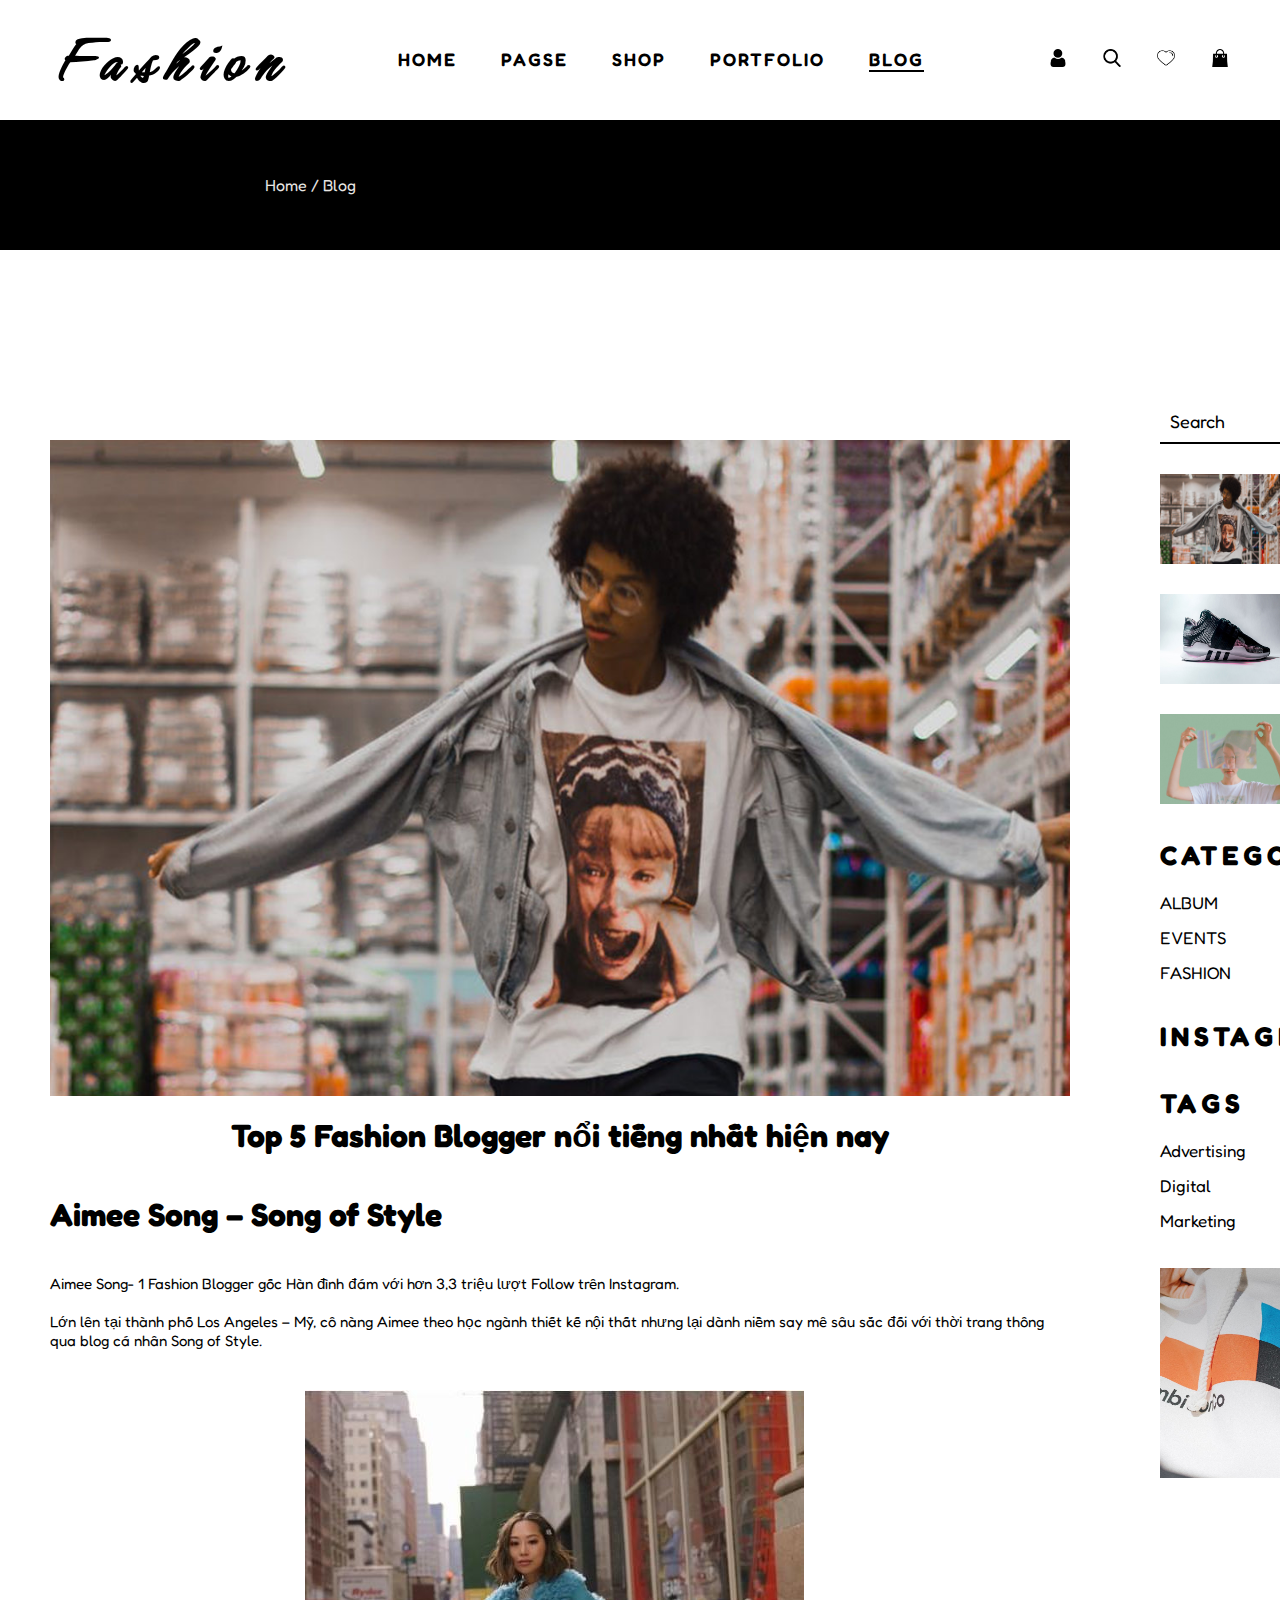
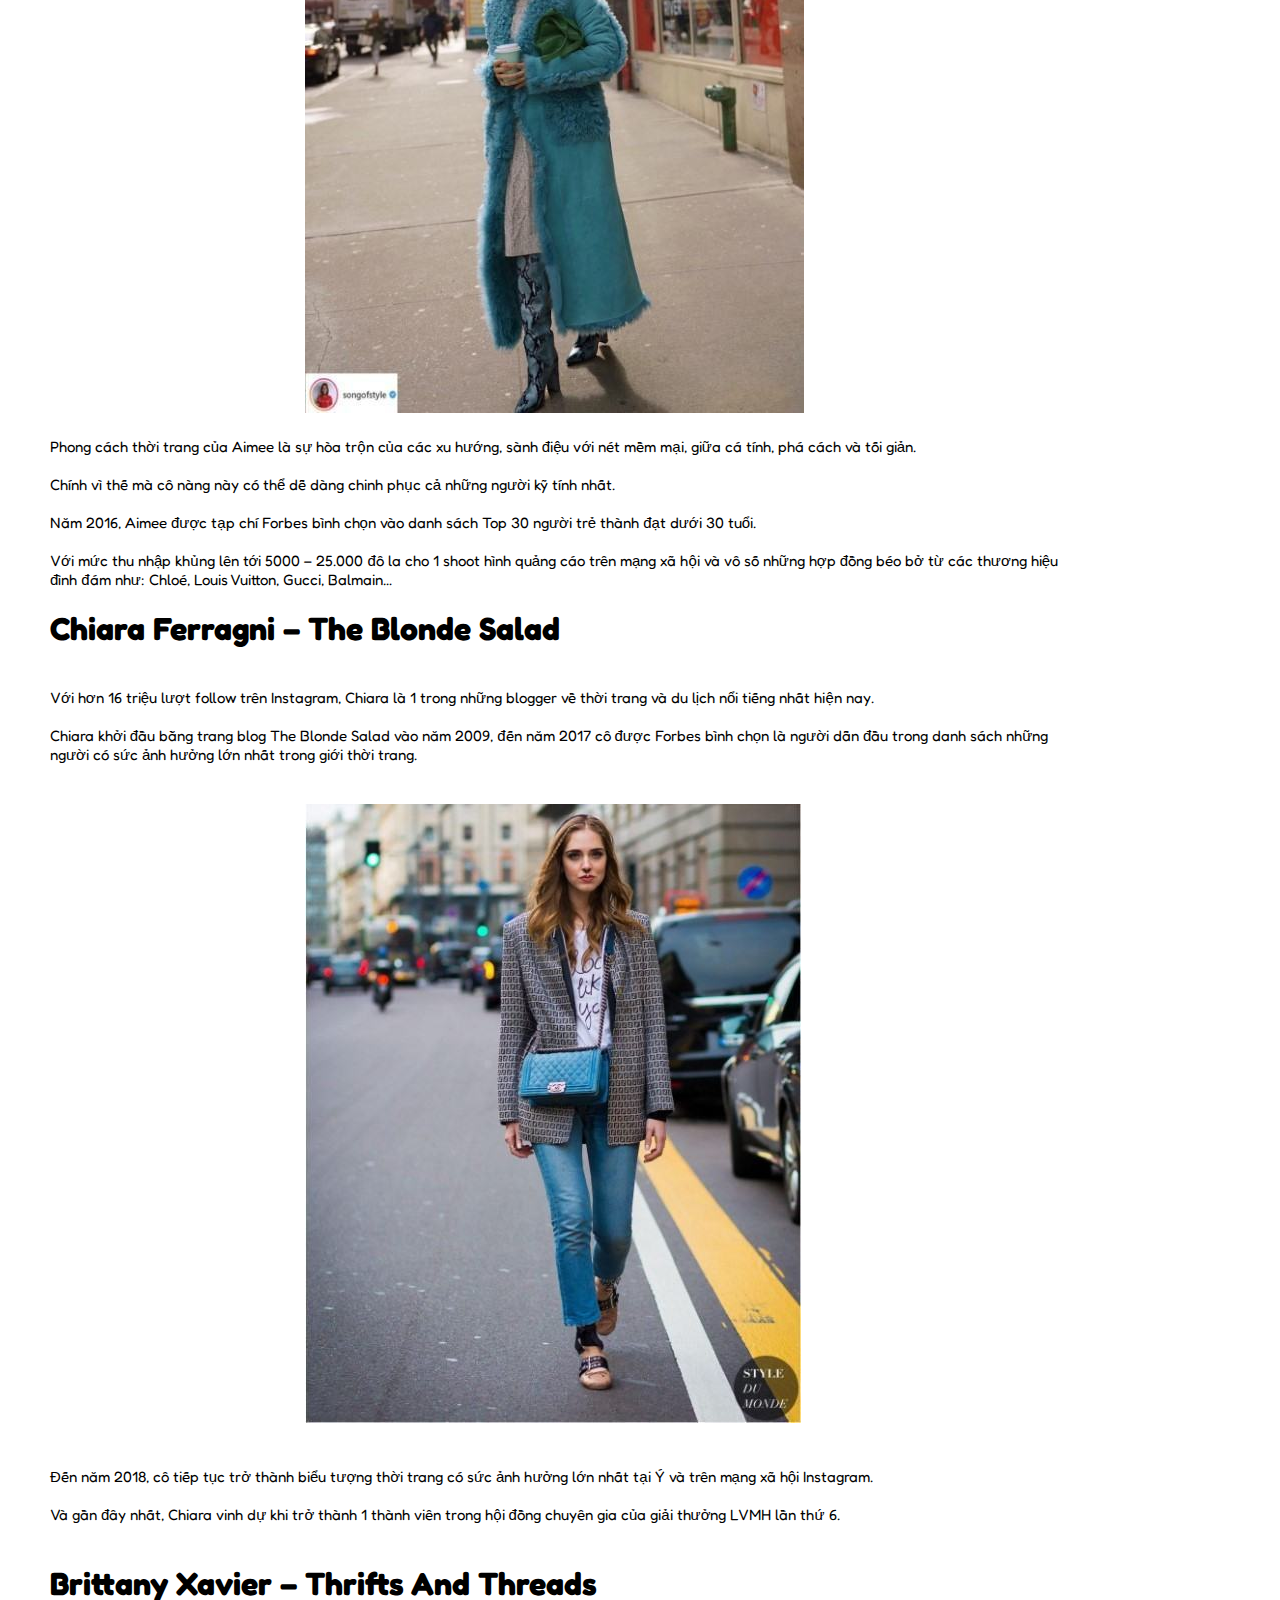
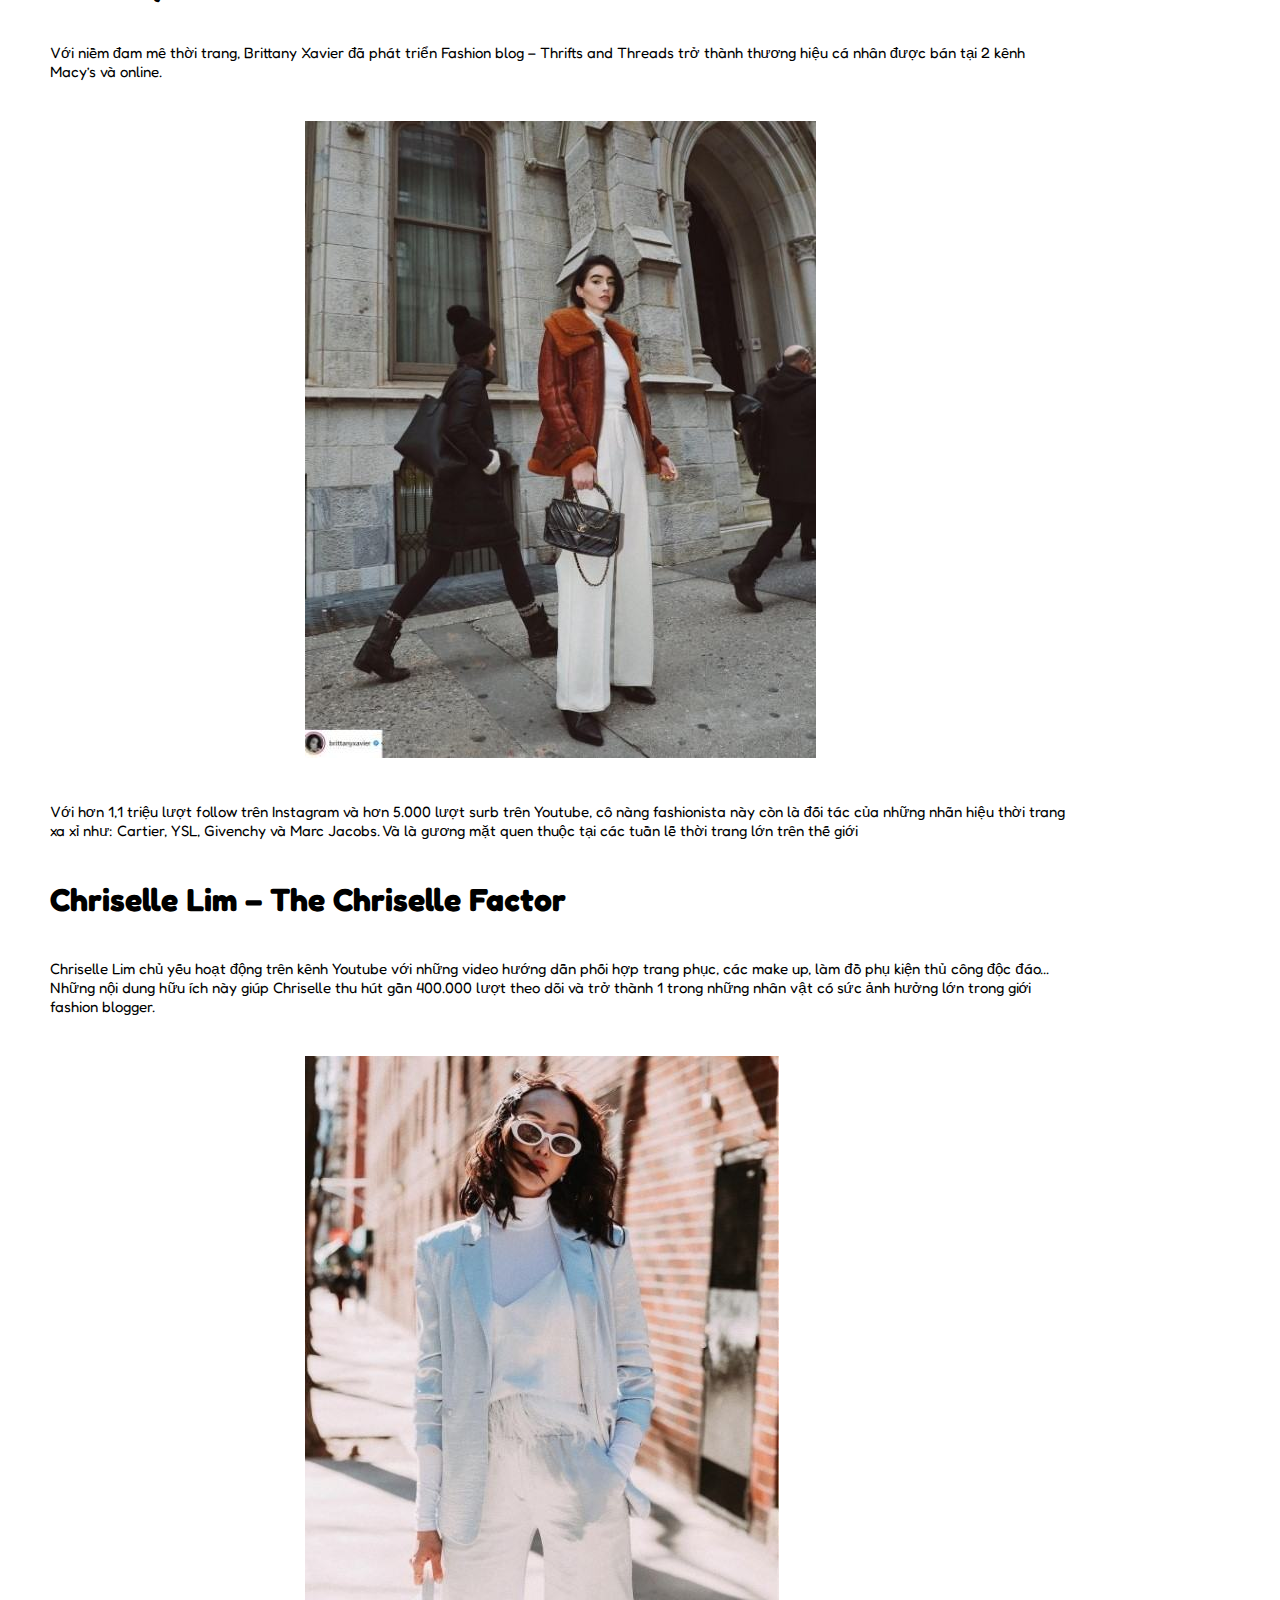
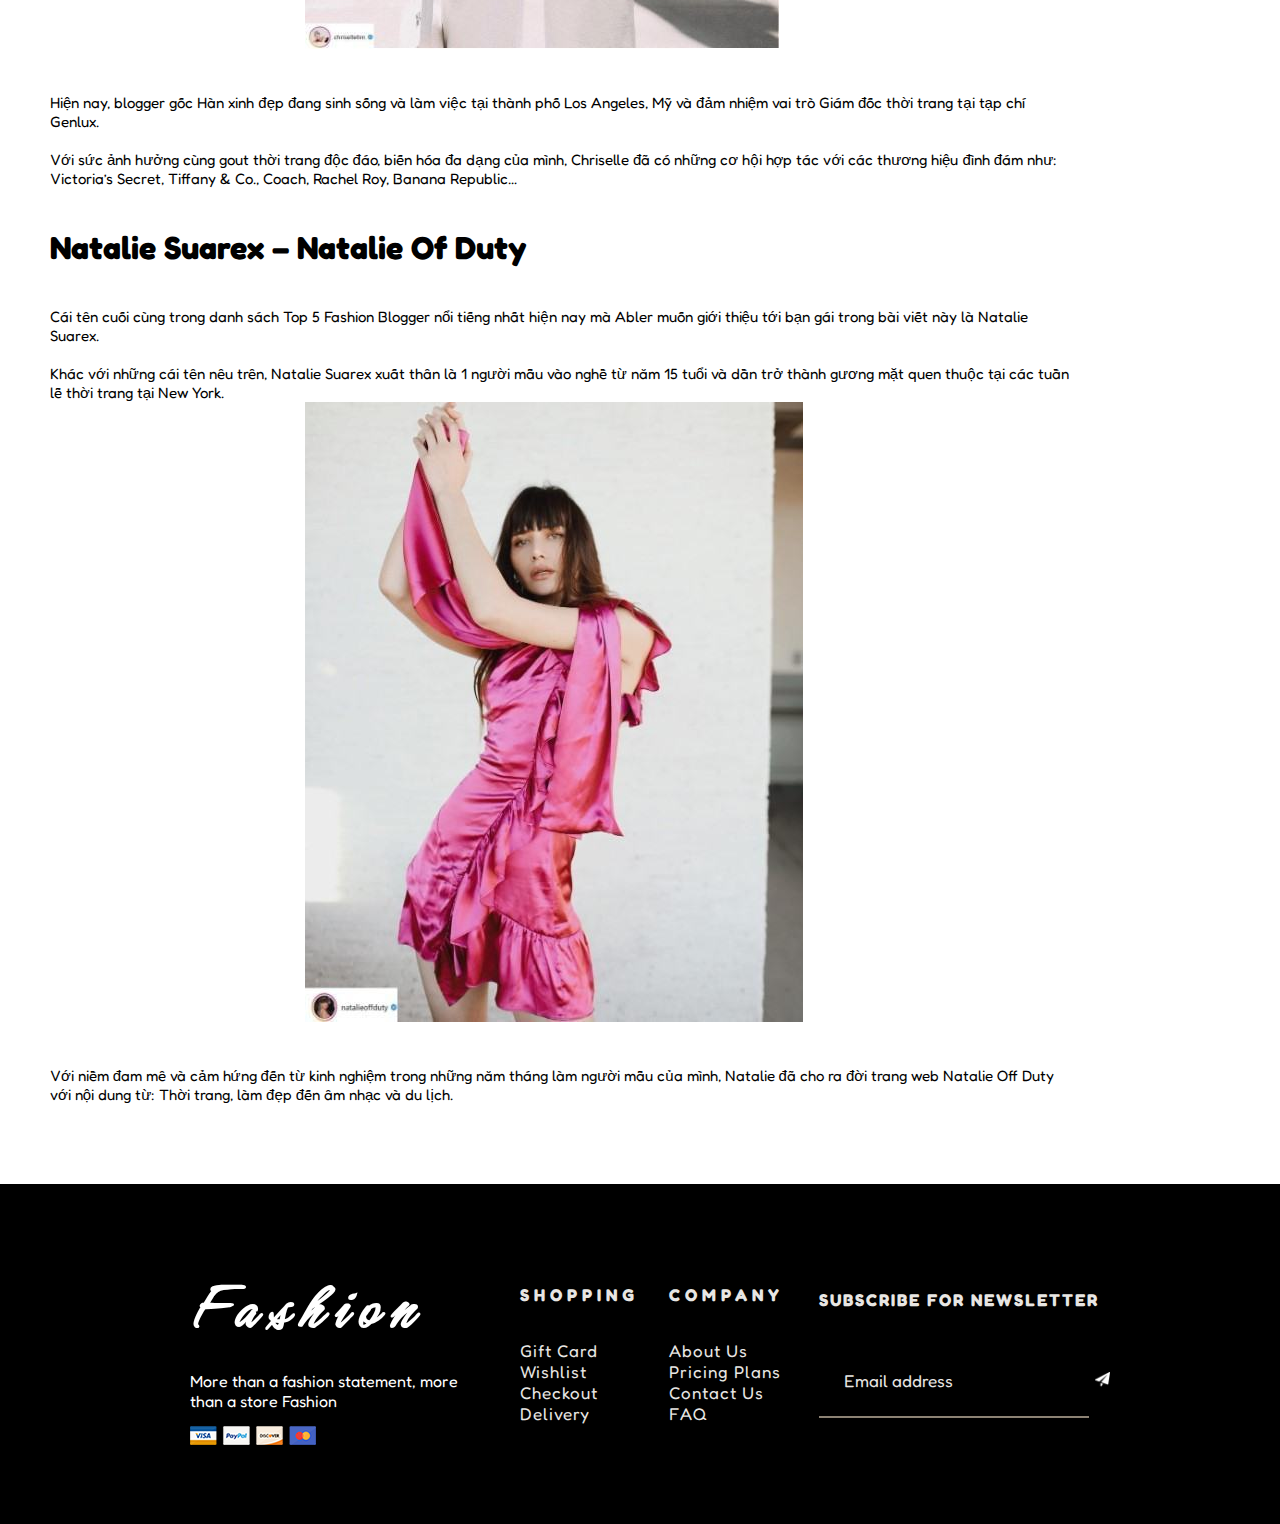
<file: blog.html>
<!DOCTYPE html>
<html lang="en">
<head>
    <meta charset="UTF-8">
    <meta http-equiv="X-UA-Compatible" content="IE=edge">
    <meta name="viewport" content="width=device-width, initial-scale=1.0">
    <title>Blog - Fashion</title>
    <link rel="stylesheet" href="css/bstyle.css">
</head>
<body>
    <div class="header">
        <div class="logo_header">
            <a class="st_logo_web_header" href="index.html">Fashion</a>
        </div>
        <div class="navbar">
            <ul>
                <li><a href="index.html">HOME</a></li>
                <li>
                    <a href="#">PAGSE</a>
                    <div class="dropdown__menu_pagse">
                        <ul>
                            <li><a href="pagse.html">AboutUs</a></li>
                            <li><a href="ContactUs.html">ContactUs</a></li>
                        </ul>
                    </div>
                </li>
                <li><a href="shop.html">SHOP</a></li>
                <li><a href="view.html">PORTFOLIO</a></li>
                <li><a id="gach_chan" href="blog.html">BLOG</a></li>
            </ul>
        </div>
        <div class="incon">
            <section class="s">
                <a href="login.html" class="user"><img src="images/header_footer%20DROP%20MENU/user.png"></a>
                <a href="#" class="search"><img src="images/header_footer%20DROP%20MENU/search.png"></a>
                <a href="Wishlist.html" class="search"><img src="images/shop/Page_1/heart.png"></a>
                <a href="Cart.html" class="shopping_bag"><img src="images/header_footer%20DROP%20MENU/shopping-bag.png"></a>
            </section>
        </div>
    </div>
    <div class="link_home">
        <div class="st_link_home">
            <a class="link_home1" href="index.html">Home</a> / Blog
        </div>
    </div>

    <div class="nd_blog_chinh">
        <div class="nd_blog">
            <div class="blog">
                <div class="anh_dau">
                    <img class="anh_dau_1" src="images/blog/post1-featured-img.jpg">
                </div>
                <h1 class="entry-title">Top 5 Fashion Blogger nổi tiếng nhất hiện nay</h1>
                <br><br>
                <h1>Aimee Song – Song of Style</h1>
                <br><br>
                <p class="paragraph">
                Aimee Song- 1 Fashion Blogger gốc Hàn đình đám với hơn 3,3 triệu lượt Follow trên Instagram.
                <br><br>   
                Lớn lên tại thành phố Los Angeles – Mỹ, cô nàng Aimee theo học ngành thiết kế nội thất nhưng lại dành niềm say mê sâu sắc đối với thời trang thông qua blog cá nhân Song of Style.
                </p>
                <br><br>
                <a href="#">
                    <div  class="st_anh">
                        <img class=""  src="images/blog/top-fashion-blogger-noi-tieng-hien-nay-1.jpg">
                    </div>
                </a><br>
                <p class="paragraph">Phong cách thời trang của Aimee là sự hòa trộn của các xu hướng, sành điệu với nét mềm mại, giữa cá tính, phá cách và tối giản.
                <br><br>
                Chính vì thế mà cô nàng này có thể dễ dàng chinh phục cả những người kỹ tính nhất.  
                <br><br>
                Năm 2016, Aimee được tạp chí Forbes bình chọn vào danh sách Top 30 người trẻ thành đạt dưới 30 tuổi.
                <br><br>
                Với mức thu nhập khủng lên tới 5000 – 25.000 đô la cho 1 shoot hình quảng cáo trên mạng xã hội và vô số những hợp đồng béo bở từ các thương hiệu đình đám như: Chloé, Louis Vuitton, Gucci, Balmain…
                </p>
                <br>
                <h1>Chiara Ferragni – The Blonde Salad</h1>
                <br><br>
                <p class="paragraph">Với hơn 16 triệu lượt follow trên Instagram, Chiara là 1 trong những blogger về thời trang và du lịch nổi tiếng nhất hiện nay.
                <br><br>
                Chiara khởi đầu bằng trang blog The Blonde Salad vào năm 2009, đến năm 2017 cô được Forbes bình chọn là người dẫn đầu trong danh sách những người có sức ảnh hưởng lớn nhất trong giới thời trang.
                </p>
                <br><br>
                <a href="#">
                    <div  class="st_anh">
                        <img class=""  src="images/blog/top-fashion-blogger-noi-tieng-hien-nay-2.jpg">
                    </div>
                </a><br>
                <br>
                <p class="paragraph">Đến năm 2018, cô tiếp tục trở thành biểu tượng thời trang có sức ảnh hưởng lớn nhất tại Ý và trên mạng xã hội Instagram.
                <br><br>
                Và gần đây nhất, Chiara vinh dự khi trở thành 1 thành viên trong hội đồng chuyên gia của giải thưởng LVMH lần thứ 6.
                </p>
                <br><br>
                <h1>Brittany Xavier – Thrifts And Threads</h1>
                <br><br>
                <p class="paragraph">Với niềm đam mê thời trang, Brittany Xavier đã phát triển Fashion blog – Thrifts and Threads trở thành thương hiệu cá nhân được bán tại 2 kênh Macy’s và online.</p>
                <br><br>
                <a href="#">
                    <div  class="st_anh">
                        <img class=""  src="images/blog/top-fashion-blogger-noi-tieng-hien-nay-3.jpg">
                    </div>
                </a>
                <br><br>
                <p class="paragraph">Với hơn 1,1 triệu lượt follow trên Instagram và hơn 5.000 lượt surb trên Youtube, cô nàng fashionista này còn là đối tác của những nhãn hiệu thời trang xa xỉ như: Cartier, YSL, Givenchy và Marc Jacobs. Và là gương mặt quen thuộc tại các tuần lễ thời trang lớn trên thế giới</p>
                <br><br>
                <h1>Chriselle Lim – The Chriselle Factor</h1>
                <br><br>
                <p class="paragraph">Chriselle Lim chủ yếu hoạt động trên kênh Youtube với những video hướng dẫn phối hợp trang phục, các make up, làm đồ phụ kiện thủ công độc đáo…</p>
                <p class="paragraph">Những nội dung hữu ích này giúp Chriselle thu hút gần 400.000 lượt theo dõi và trở thành 1 trong những nhân vật có sức ảnh hưởng lớn trong giới fashion blogger.</p>
                <br><br>
                <a href="#">
                    <div  class="st_anh">
                        <img class=""  src="images/blog/top-fashion-blogger-noi-tieng-hien-nay-4.jpg">
                    </div>
                </a>
                <br><br>
                <p class="paragraph">
                Hiện nay, blogger gốc Hàn xinh đẹp đang sinh sống và làm việc tại thành phố Los Angeles, Mỹ và đảm nhiệm vai trò Giám đốc thời trang tại tạp chí Genlux.
                <br><br>
                Với sức ảnh hưởng cùng gout thời trang độc đáo, biến hóa đa dạng của mình, Chriselle đã có những cơ hội hợp tác với các thương hiệu đình đám như: Victoria’s Secret, Tiffany & Co., Coach, Rachel Roy, Banana Republic…
                </p>
                <br><br>
                <h1>Natalie Suarex – Natalie Of Duty</h1>
                <br><br>
                <p class="paragraph">Cái tên cuối cùng trong danh sách Top 5 Fashion Blogger nổi tiếng nhất hiện nay mà Abler muốn giới thiệu tới bạn gái trong bài viết này là Natalie Suarex. 
                <br><br>
                Khác với những cái tên nêu trên, Natalie Suarex xuất thân là 1 người mẫu vào nghề từ năm 15 tuổi và dần trở thành gương mặt quen thuộc tại các tuần lễ thời trang tại New York.
                </p>
                <a href="#">
                    <div  class="st_anh">
                        <img class=""  src="images/blog/top-fashion-blogger-noi-tieng-hien-nay-5.jpg">
                    </div>
                </a>
                <br><br>
                <p class="paragraph">Với niềm đam mê và cảm hứng đến từ kinh nghiệm trong những năm tháng làm người mẫu của mình, Natalie đã cho ra đời trang web Natalie Off Duty với nội dung từ: Thời trang, làm đẹp đến âm nhạc và du lịch. </p>
                <br><br>
                </div>
        </div>
        <div class="st_nd_bphai">
            <div class="nd_bphai">
                <input type="text" placeholder="Search" class="searchr_1">
                <div class="anh_post">
                    <a style="text-decoration: none;" href="#">
                        <div class="nd_anh_post">
                            <img class="st_anh_post" src="images/blog/post1-featured-img.jpg" alt="">
                            <div class="st_nd_chu_post">
                                <div class="st_nd_chu_post_1">FASHION IN ALT</div>
                                <div class="st_nd_chu_post_2">06/1/2022</div>
                            </div>
                        </div>
                    </a>
                </div>
                <div class="anh_post">
                    <a style="text-decoration: none;" href="#">
                        <div class="nd_anh_post">
                            <img class="st_anh_post" src="images/blog/blog-standard-list-post-2.jpg" alt="">
                            <div class="st_nd_chu_post">
                                <div class="st_nd_chu_post_1">STYLE MEETUP</div>
                                <div class="st_nd_chu_post_2">23/1/2022</div>
                            </div>
                        </div>
                    </a>
                </div>
                <div class="anh_post">
                    <a style="text-decoration: none;" href="#">
                        <div class="nd_anh_post">
                            <img class="st_anh_post" src="images/blog/post2-featured-img.jpg" alt="">
                            <div class="st_nd_chu_post">
                                <div class="st_nd_chu_post_1">QUOTE 1</div>
                                <div class="st_nd_chu_post_2">17/11/2021</div>
                            </div>
                        </div>
                    </a>
                </div>
                <div class="chu_CATEGORY">CATEGORY</div>
                <div class="style_caregory"><a class="nd_CATEGORY" href="">ALBUM</a></div>
                <div class="style_caregory"><a class="nd_CATEGORY" href="">EVENTS</a></div>
                <div class="style_caregory"><a class="nd_CATEGORY" href="">FASHION</a></div>
                <div class="chu_CATEGORY">INSTAGRAM</div>
                <div class="chu_CATEGORY">TAGS</div>
                <div class="style_caregory"><a class="nd_CATEGORY" href="">Advertising</a></div>
                <div class="style_caregory"><a class="nd_CATEGORY" href="">Digital</a></div>
                <div class="style_caregory"><a class="nd_CATEGORY" href="">Marketing</a></div>
                <img class="anh_trung" src="images/shop/Page_1/h1-slider-images-1.jpg">
            </div>
        </div>
    </div>


    <div class="footer">
        <div class="logo_header">
            <a class="st_logo_web" href="index.html">Fashion</a>
            <div class="chu_footer">More than a fashion statement, more than a store Fashion</div>
            <div class="footer_img"><img src="images/header_footer%20DROP%20MENU/footer-img.png"></div>
        </div>
        <div class="shopping">
            <div class="c_shopping">SHOPPING</div>
            <div class="nd_shopping">
                <a href="#">Gift Card</a>
                <a href="Wishlist.html">Wishlist</a>
                <a href="chechout.html">Checkout</a>
                <a href="#">Delivery</a>
            </div>
        </div>
        <div class="shopping">
            <div class="c_shopping">COMPANY</div>
            <div class="nd_company">
                <a href="pagse.html">About Us</a>
                <a href="#">Pricing Plans</a>
                <a href="ContactUs.html">Contact Us</a>
                <a href="#">FAQ</a>
            </div>
        </div>
        <div class="nd_sub">
            SUBSCRIBE FOR NEWSLETTER
            <div class="input">
                <input class="st_input_FOOTER" type="email" id="email" placeholder="Email address" required>                         
                <a href="index.html"><img class="plane" src="images/header_footer%20DROP%20MENU/plane.png"></a>
            </div>
        </div>
    </div>
</div>
</body>
</html>
</file>
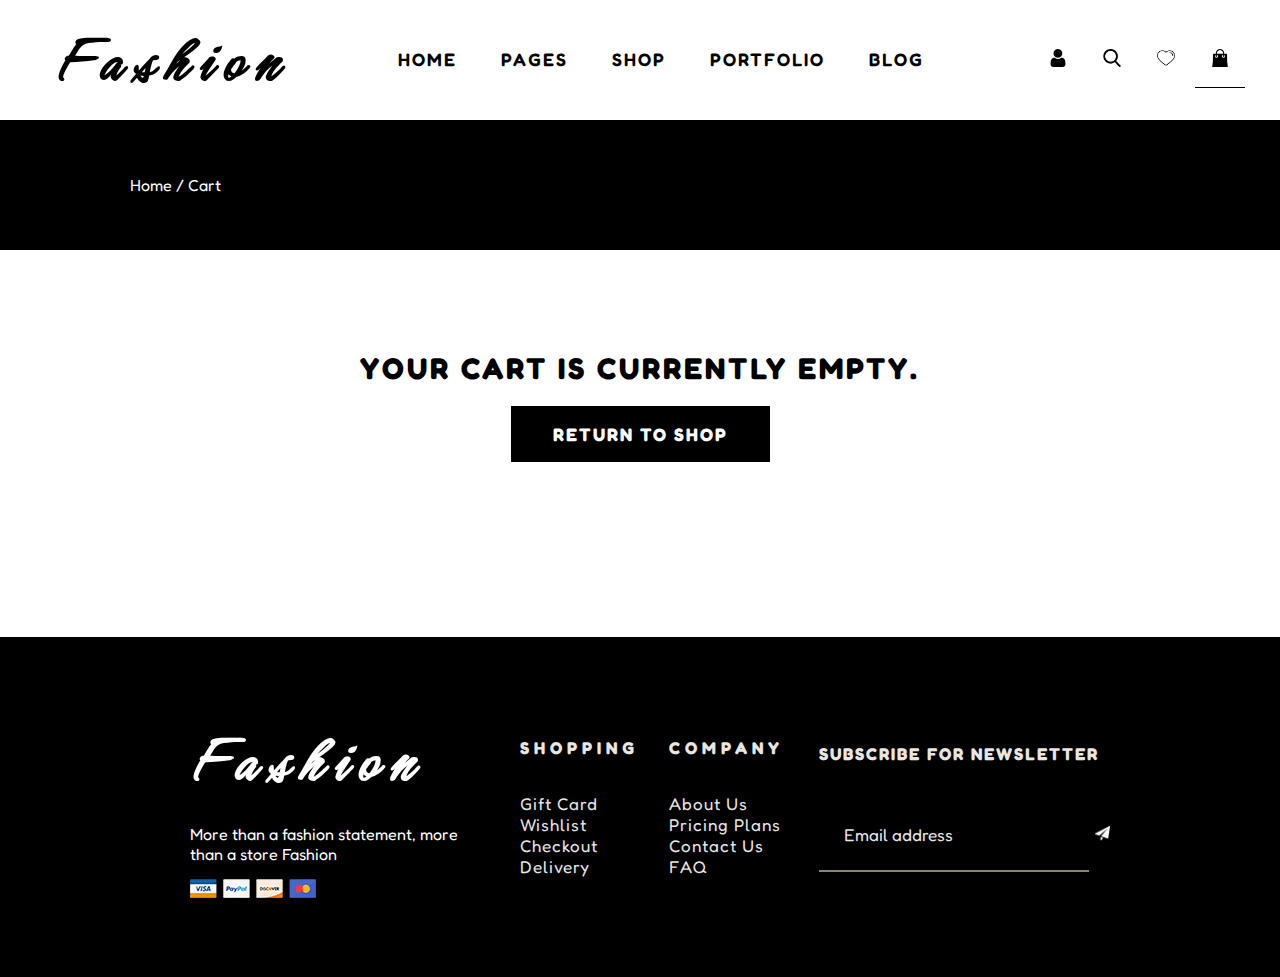
<file: Cart.html>
<!DOCTYPE html>
<html lang="en">
<head>
    <meta charset="UTF-8">
    <title>Cart</title>
    <link rel="stylesheet" href="css/cart.css">
    <script type="text/javascript" src="js/jquery-3.6.0.min.js"></script>
</head>
<body  style="width: 100%; margin: auto">
    <div class="header">
        <div class="logo_header">
            <a class="st_logo_web_header" href="index.html">Fashion</a>
        </div>
        <div class="navbar">
            <ul>
                <li><a id="gach_chan" href="index.html">HOME</a></li>
                <li>
                    <a href="#">PAGES</a>
                    <div class="dropdown__menu_pagse">
                        <ul>
                            <li><a href="pagse.html">AboutUs</a></li>
                            <li><a href="ContactUs.html">ContactUs</a></li>
                        </ul>
                    </div>
                </li>
                <li><a href="shop.html">SHOP</a></li>
                <li><a href="view.html">PORTFOLIO</a></li>
                <li><a href="blog.html">BLOG</a></li>
            </ul>
        </div>
        <div class="incon">
            <section class="s">
                <a href="login.html" class="user"><img src="images/header_footer%20DROP%20MENU/user.png"></a>
                <a href="#" class="search"><img src="images/header_footer%20DROP%20MENU/search.png"></a>
                <a href="Wishlist.html" class="search"><img src="images/shop/Page_1/heart.png"></a>
                <a id="hienboder" href="Cart.html" class="shopping_bag"><img src="images/header_footer%20DROP%20MENU/shopping-bag.png"></a>
            </section>
        </div>
    </div>
    
    <div style="background-color: white; font-family: Barlow,sans-serif;">
        <div class="banner">
            <div style="background-color: black; height: 25px">
            </div>
            <div style="margin-left: 100px">
                <P><a href="index.html" style="text-decoration: none; color: white">Home</a> / Cart</P>
            </div>
        </div>
        <div>
            <div id="noCart"></div>
            <div id="Cart" style="width: 1200px; margin-left: auto; margin-right: auto"></div>
        </div>
    </div>

    <div class="footer">
        <div class="logo_header">
            <a class="st_logo_web" href="index.html">Fashion</a>
            <div class="chu_footer">More than a fashion statement, more than a store Fashion</div>
            <div class="footer_img"><img src="images/header_footer%20DROP%20MENU/footer-img.png"></div>
        </div>
        <div class="shopping">
            <div class="c_shopping">SHOPPING</div>
            <div class="nd_shopping">
                <a href="#">Gift Card</a>
                <a href="Wishlist.html">Wishlist</a>
                <a href="#">Checkout</a>
                <a href="#">Delivery</a>
            </div>
        </div>
        <div class="shopping">
            <div class="c_shopping">COMPANY</div>
            <div class="nd_company">
                <a href="pagse.html">About Us</a>
                <a href="#">Pricing Plans</a>
                <a href="ContactUs.html">Contact Us</a>
                <a href="#">FAQ</a>
            </div>
        </div>
        <div class="nd_sub">
            SUBSCRIBE FOR NEWSLETTER
            <div class="input">
                <input class="st_input_FOOTER" type="email" id="email" placeholder="Email address" required>                         
                <a href="index.html"><img class="plane" src="images/header_footer%20DROP%20MENU/plane.png"></a>
            </div>
        </div>
    </div>
<script src="js/cart.js"></script>
</body>
</html>
</file>
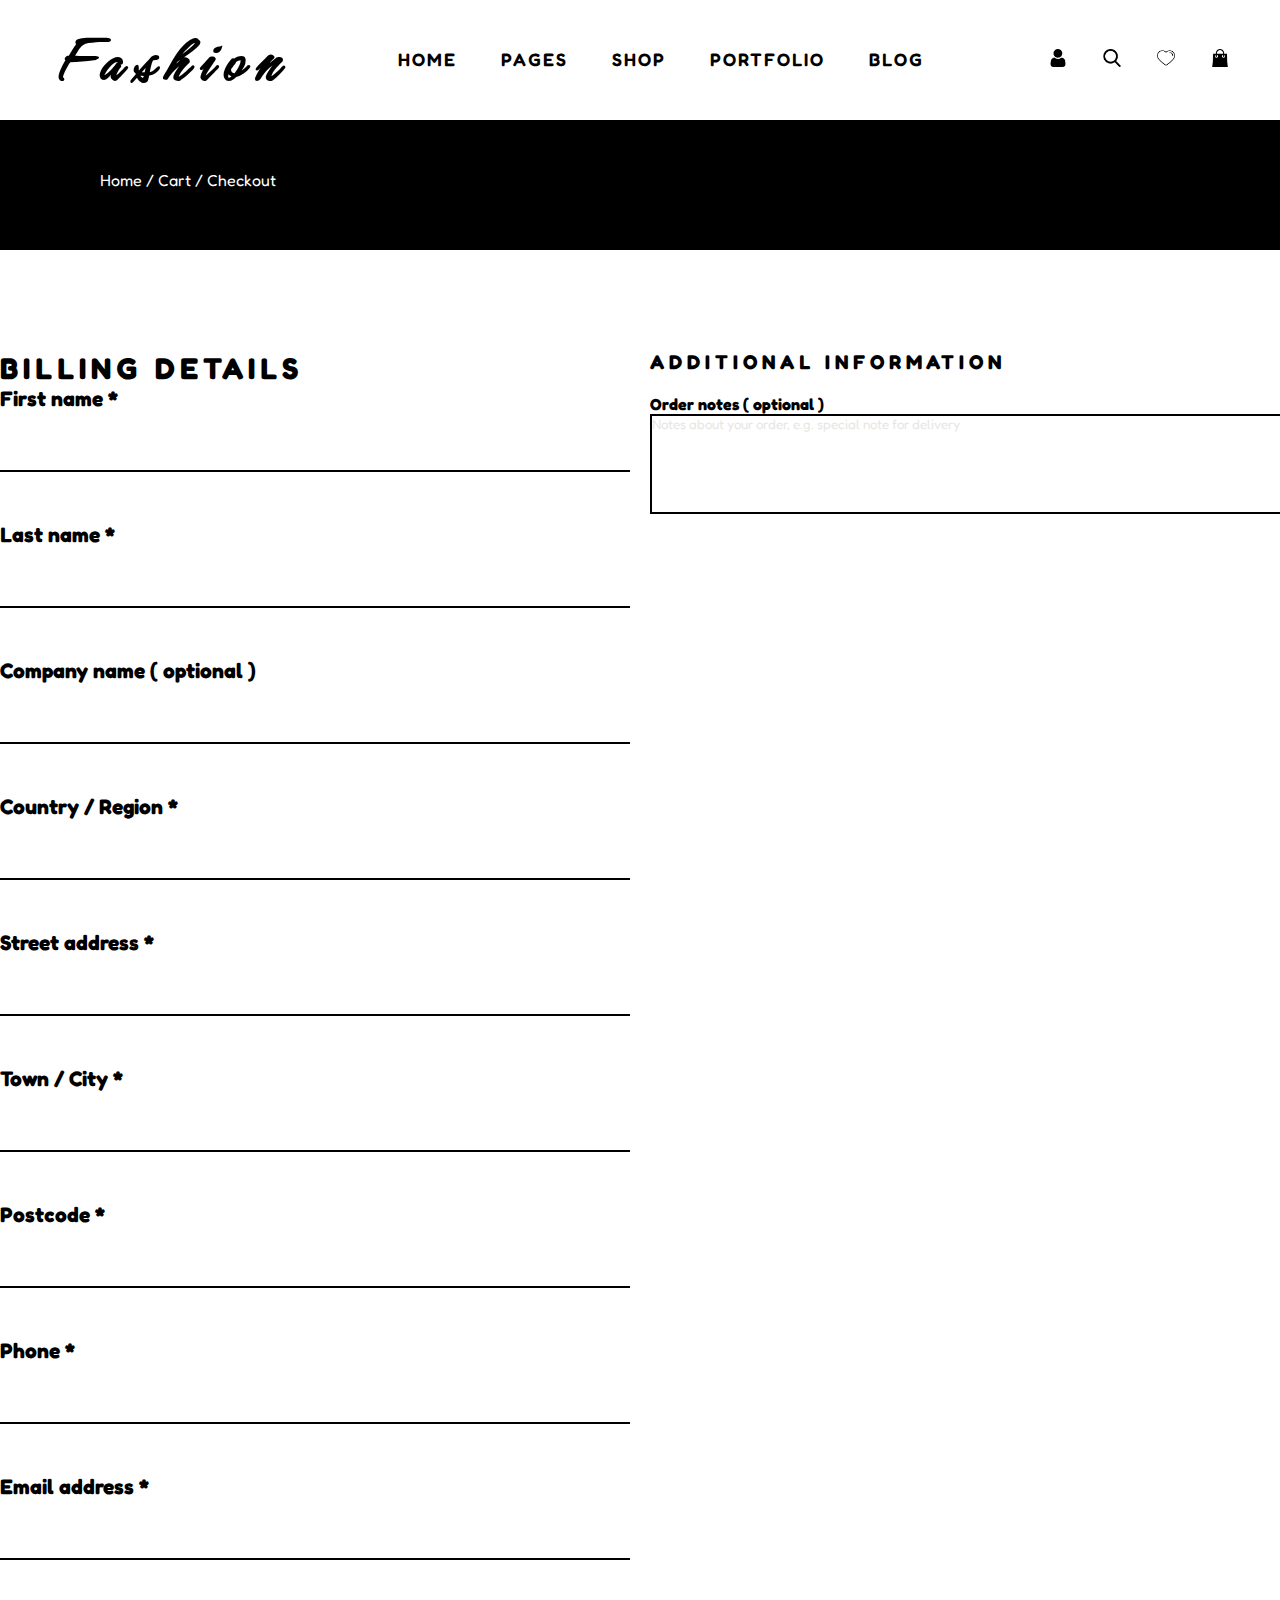
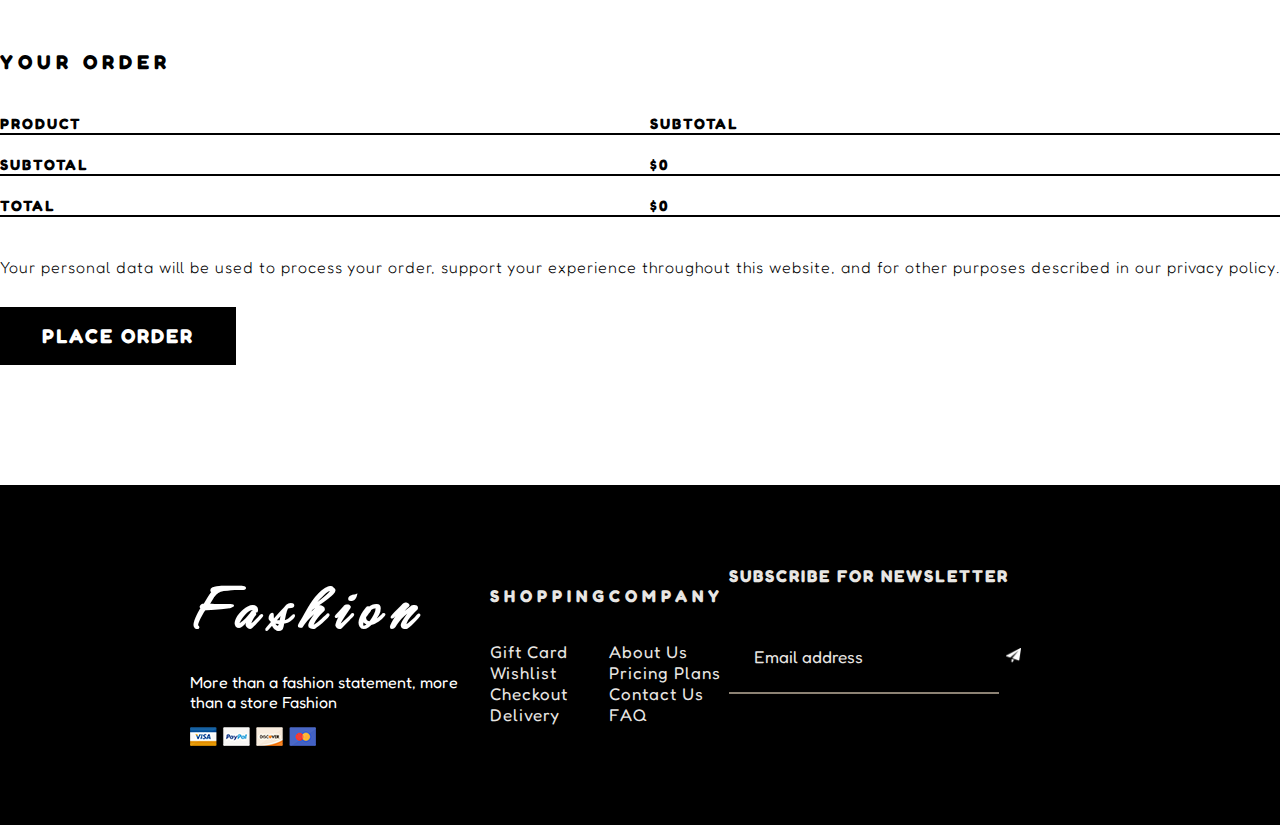
<file: chechout.html>
<!DOCTYPE html>
<html lang="en">
<head>
    <meta charset="UTF-8">
    <title>CheckOut</title>
    <link rel="stylesheet" href="css/checkout.css">
    <script type="text/javascript" src="js/jquery-3.6.0.min.js"></script>
</head>
<body  style="width: 100%; margin: auto">
    <div class="header">
        <div class="logo_header">
            <a class="st_logo_web_header" href="index.html">Fashion</a>
        </div>
        <div class="navbar">
            <ul>
                <li><a id="gach_chan" href="index.html">HOME</a></li>
                <li>
                    <a href="#">PAGES</a>
                    <div class="dropdown__menu_pagse">
                        <ul>
                            <li><a href="pagse.html">AboutUs</a></li>
                            <li><a href="ContactUs.html">ContactUs</a></li>
                        </ul>
                    </div>
                </li>
                <li><a href="shop.html">SHOP</a></li>
                <li><a href="view.html">PORTFOLIO</a></li>
                <li><a href="blog.html">BLOG</a></li>
            </ul>
        </div>
        <div class="incon">
            <section class="s">
                <a href="login.html" class="user"><img src="images/header_footer%20DROP%20MENU/user.png"></a>
                <a href="#" class="search"><img src="images/header_footer%20DROP%20MENU/search.png"></a>
                <a href="Wishlist.html" class="search"><img src="images/shop/Page_1/heart.png"></a>
                <a href="Cart.html" class="shopping_bag"><img src="images/header_footer%20DROP%20MENU/shopping-bag.png"></a>
            </section>
        </div>
    </div>


    <div style="background-color: white; font-family: Barlow,sans-serif;">
        <div class="banner">
            <div style="background-color: black; height: 50px">
            </div>
            <div style="margin-left: 100px">
                <P><a href="index.html" style="text-decoration: none; color: white">Home</a> / <a href="Cart.html" style="text-decoration: none; color: white">Cart</a> / Checkout</P>
            </div>
        </div>
        <div style="width: 1300px; margin-left: auto; margin-right: auto; margin-top: 100px">
            <div style="height: 1300px">
                <div style="width: 650px; float: left">
                    <p style="font-size: 30px; font-weight: bold; letter-spacing: 5px">BILLING DETAILS</p>
                    <form>
                        <label class="label">First name *</label>
                        <input id="firstName" type="text" class="input">
                    </form>
                    <form>
                        <label class="label">Last name *</label>
                        <input id="lastName" type="text" class="input">
                    </form>
                    <form>
                        <label class="label">Company name ( optional )</label>
                        <input class="input" type="text">
                    </form>
                    <form>
                        <label class="label">Country / Region *</label>
                        <input id="country" type="text" class="input">
                    </form>
                    <form>
                        <label class="label">Street address *</label>
                        <input id="street" type="text" class="input">
                    </form>
                    <form>
                        <label class="label">Town / City *</label>
                        <input id="city" type="text" class="input">
                    </form>
                    <form>
                        <label class="label">Postcode *</label>
                        <input id="postcode" type="text" class="input">
                    </form>
                    <form>
                        <label class="label">Phone *</label>
                        <input id="phone" type="text" class="input">
                    </form>
                    <form>
                        <label class="label">Email address *</label>
                        <input id="emails" type="email" class="input">
                    </form>
                </div>
                <div style="width: 650px; float: right">
                    <p style="font-size: 20px; font-weight: bold; letter-spacing: 5px">ADDITIONAL INFORMATION</p>
                    <form style="margin-top: 20px">
                        <label style="width: 650px; font-weight: bold" for="note"> Order notes ( optional )</label>
                        <textarea style="width: 650px; border: 2px solid black; height: 100px" placeholder="Notes about your order, e.g. special note for delivery" id="note"></textarea>
                    </form>
                </div>
            </div>
            <div id="product">

            </div>
        </div>
    </div>


    <div class="footer">
        <div class="logo_header">
            <a class="st_logo_web" href="index.html">Fashion</a>
            <div class="chu_footer">More than a fashion statement, more than a store Fashion</div>
            <div class="footer_img"><img src="images/header_footer%20DROP%20MENU/footer-img.png"></div>
        </div>
        <div class="shopping">
            <div class="c_shopping">SHOPPING</div>
            <div class="nd_shopping">
                <a href="#">Gift Card</a>
                <a href="Wishlist.html">Wishlist</a>
                <a href="#">Checkout</a>
                <a href="#">Delivery</a>
            </div>
        </div>
        <div class="shopping">
            <div class="c_shopping">COMPANY</div>
            <div class="nd_company">
                <a href="pagse.html">About Us</a>
                <a href="#">Pricing Plans</a>
                <a href="ContactUs.html">Contact Us</a>
                <a href="#">FAQ</a>
            </div>
        </div>
        <div class="nd_sub">
            SUBSCRIBE FOR NEWSLETTER
            <div class="input">
                <input class="st_input_FOOTER" type="email" id="email" placeholder="Email address" required>                         
                <a href="index.html"><img class="plane" src="images/header_footer%20DROP%20MENU/plane.png"></a>
            </div>
        </div>
    </div>
<script src="js/checkout.js"></script>
</body>
</html>
</file>
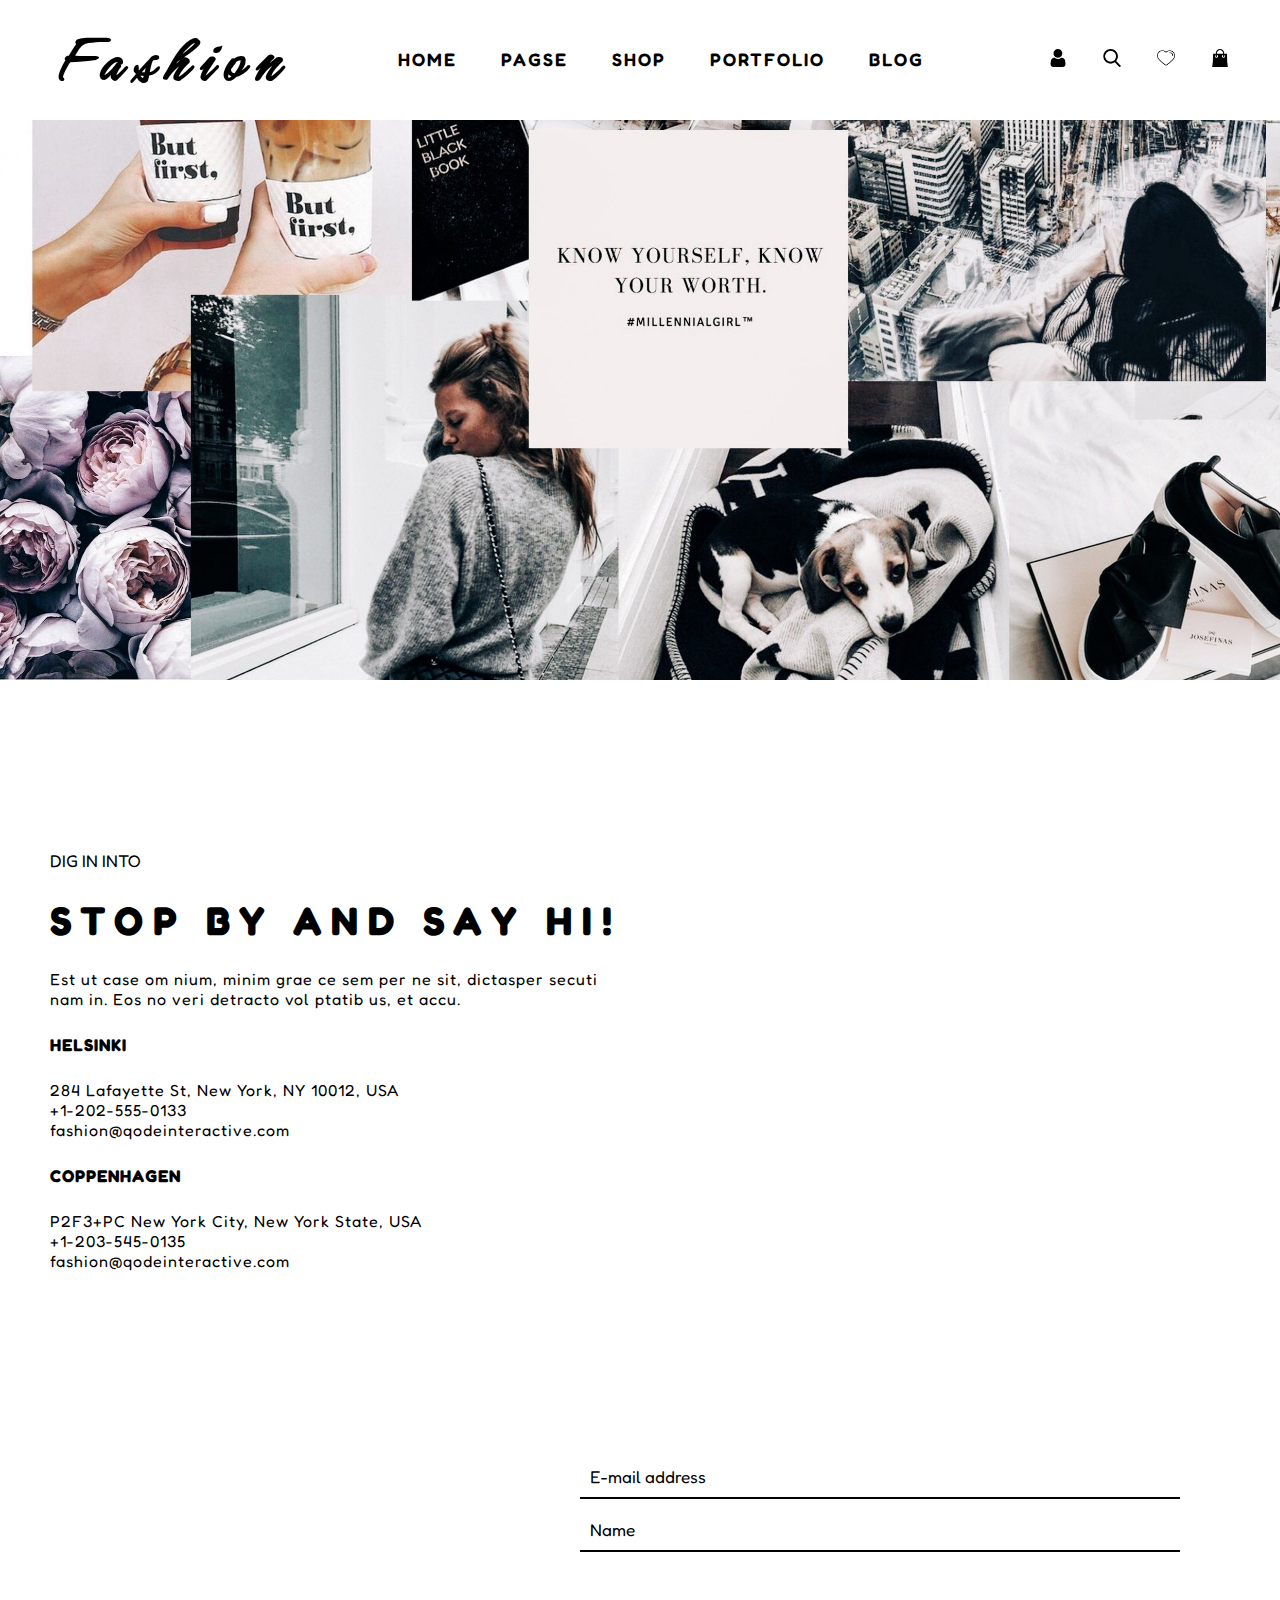
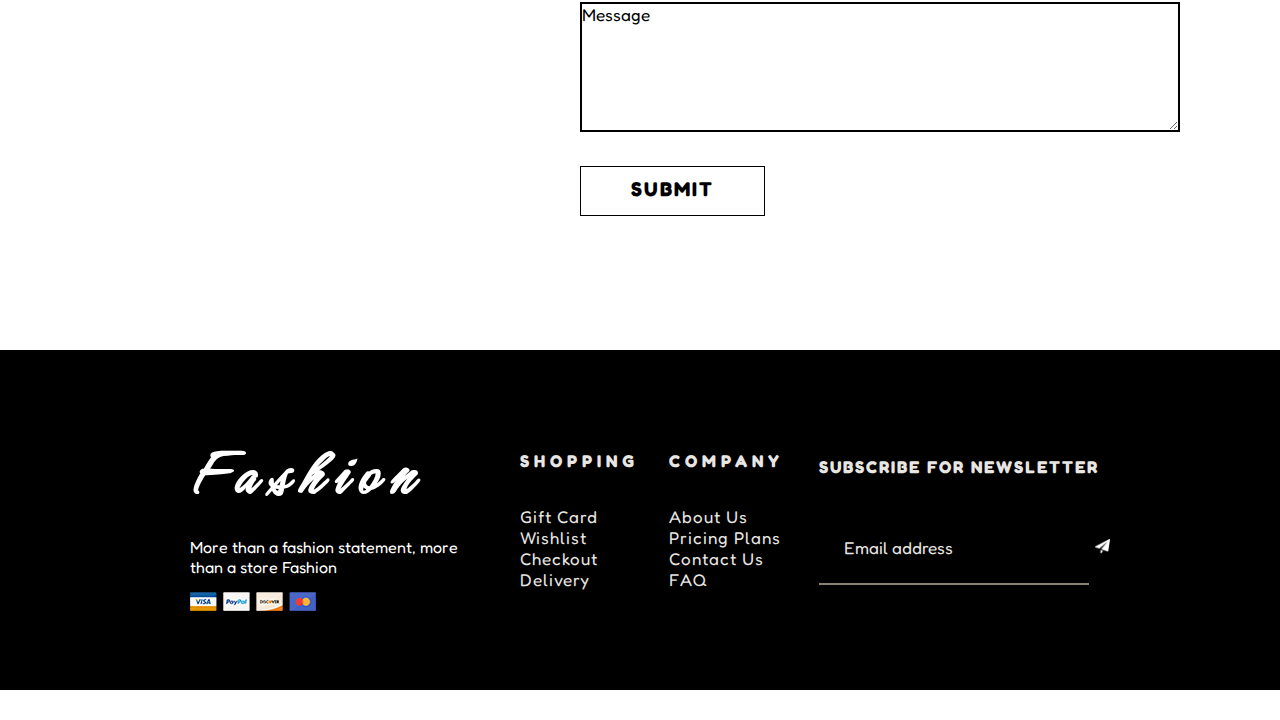
<file: ContactUs.html>
<!DOCTYPE html>
<html lang="en">
<head>
    <meta charset="UTF-8">
    <title>Contact Us - Fashion</title>
  <link rel="stylesheet" href="css/cstyle.css">
</head>
<body style="user-select: none;">
<div class="header">
  <div class="logo_header">
    <a class="st_logo_web_header" href="index.html">Fashion</a>
  </div>
  <div class="navbar">
    <ul>
      <li><a href="index.html">HOME</a></li>
      <li>
        <a href="#">PAGSE</a>
        <div class="dropdown__menu_pagse">
          <ul>
            <li><a href="pagse.html">AboutUs</a></li>
            <li><a href="ContactUs.html">ContactUs</a></li>
          </ul>
        </div>
      </li>
      <li><a href="shop.html">SHOP</a></li>
      <li><a href="view.html">PORTFOLIO</a></li>
      <li><a href="blog.html">BLOG</a></li>
    </ul>
  </div>
  <div class="incon">
    <section class="s">
      <a href="login.html" class="user"><img src="images/header_footer%20DROP%20MENU/user.png"></a>
      <a href="#" class="search"><img src="images/header_footer%20DROP%20MENU/search.png"></a>
      <a href="Wishlist.html" class="search"><img src="images/shop/Page_1/heart.png"></a>
      <a href="Cart.html" class="shopping_bag"><img src="images/header_footer%20DROP%20MENU/shopping-bag.png"></a>
    </section>
  </div>
</div>
<div class="contac_us">
  <div class="contac_us1"></div>
</div>
<div class="nd_contacus">
  <div class="nd_trai">
    <div class="nd_trai1">DIG IN INTO</div>
    <div class="nd_trai2">STOP BY AND SAY HI!</div>
    <div class="nd_trai3">Est ut case om nium, minim grae ce sem per ne sit, dictasper secuti<br>nam in. Eos no veri detracto vol ptatib us, et accu.</div>
    <div class="nd_trai4">HELSINKI</div>
    <div class="nd_trai3">284 Lafayette St, New York, NY 10012, USA<br>
      +1-202-555-0133<br>
      fashion@qodeinteractive.com</div>
    <div class="nd_trai4">COPPENHAGEN</div>
    <div class="nd_trai3">P2F3+PC New York City, New York State, USA<br>
      +1-203-545-0135<br>
      fashion@qodeinteractive.com</div>
  </div>
  <div class="nd_phai">
    <div><input type="email" class="input_email" placeholder="E-mail address"></div>
    <div><input type="text" class="input_email" placeholder="Name"></div>
    <br>
    <div><textarea class="textarea_mess" placeholder="Message"></textarea></div>
    <div class="button_submit">
      <a href="#">
        <span></span>
        <span></span>
        <span></span>
        <span></span>
        SUBMIT
      </a></div>
  </div>
</div>
<div class="map_shop">
  <iframe src="https://www.google.com/maps/embed?pb=!1m18!1m12!1m3!1d12096.585987542878!2d-74.01231590745131!3d40.71479141930412!2m3!1f0!2f0!3f0!3m2!1i1024!2i768!4f13.1!3m3!1m2!1s0x89c2598f0deb30b3%3A0xb2659c7642c03663!2sCarhartt%20WIP%20Store%20New%20York!5e0!3m2!1svi!2s!4v1648656796195!5m2!1svi!2s" width="1400px" height="400px" style="border:0;" allowfullscreen="" loading="lazy" referrerpolicy="no-referrer-when-downgrade"></iframe>
</div>
<div class="footer">
  <div class="logo_header">
    <a class="st_logo_web" href="index.html">Fashion</a>
    <div class="chu_footer">More than a fashion statement, more than a store Fashion</div>
    <div class="footer_img"><img src="images/header_footer%20DROP%20MENU/footer-img.png"></div>
  </div>
  <div class="shopping">
    <div class="c_shopping">SHOPPING</div>
    <div class="nd_shopping">
      <a href="#">Gift Card</a>
      <a href="Wishlist.html">Wishlist</a>
      <a href="#">Checkout</a>
      <a href="#">Delivery</a>
    </div>
  </div>
  <div class="shopping">
    <div class="c_shopping">COMPANY</div>
    <div class="nd_company">
      <a href="pagse.html">About Us</a>
      <a href="#">Pricing Plans</a>
      <a href="ContactUs.html">Contact Us</a>
      <a href="#">FAQ</a>
    </div>
  </div>
  <div class="nd_sub">
    SUBSCRIBE FOR NEWSLETTER
    <div class="input">
      <input class="st_input_FOOTER" type="email" id="email" placeholder="Email address" required>
      <a href="index.html"><img class="plane" src="images/header_footer%20DROP%20MENU/plane.png"></a>
    </div>
  </div>
</div>
</body>
</html>
</file>
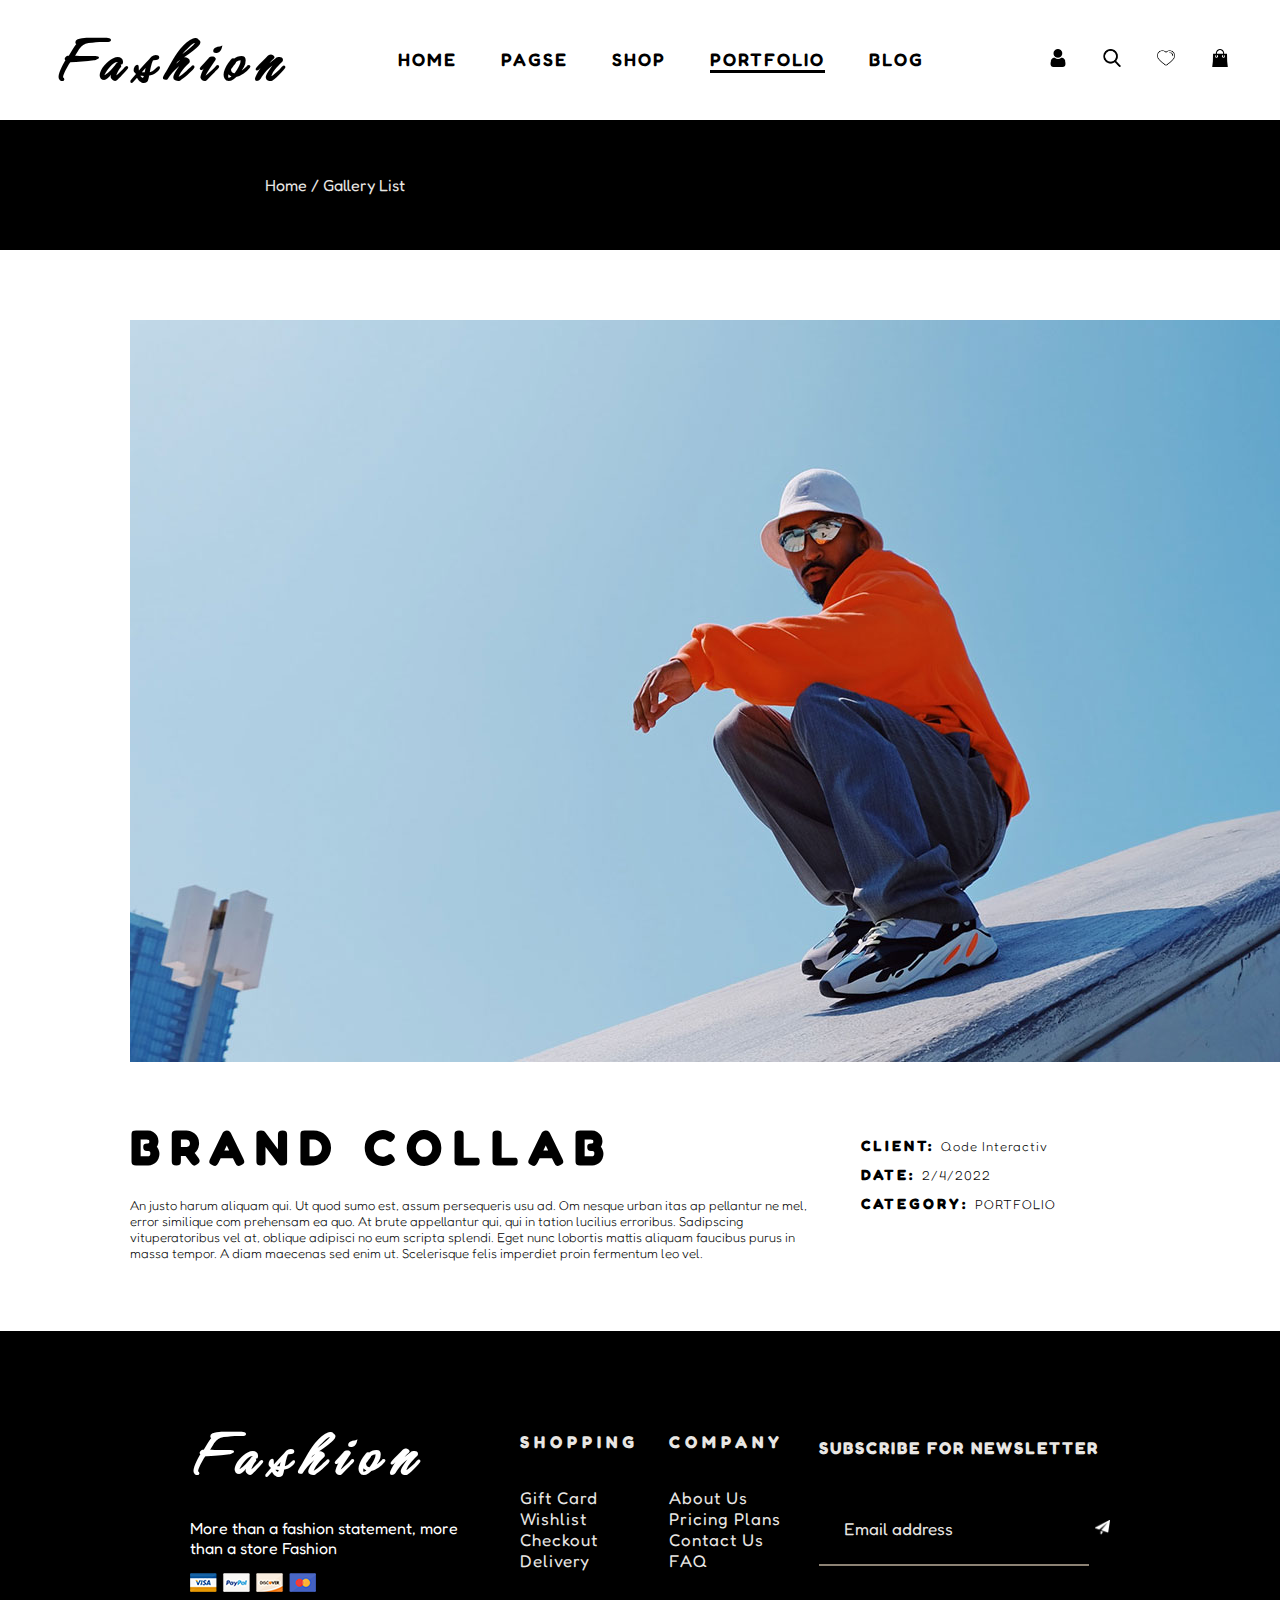
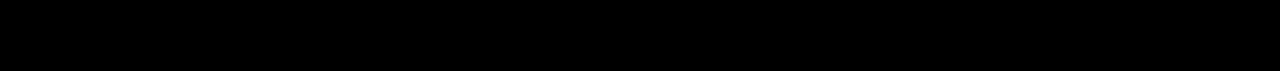
<file: ct_view.html>
<!DOCTYPE html>
<html lang="en">
<head>
    <meta charset="UTF-8">
    <meta http-equiv="X-UA-Compatible" content="IE=edge">
    <meta name="viewport" content="width=device-width, initial-scale=1.0">
    <title>Power Of Sports - Fashion</title>
    <link rel="stylesheet" href="css/ct_vstyle.css">
</head>
<body style="user-select: none;">
    <div class="header">
        <div class="logo_header">
            <a class="st_logo_web_header" href="index.html">Fashion</a>
        </div>
        <div class="navbar">
            <ul>
                <li><a href="index.html">HOME</a></li>
                <li>
                    <a href="#">PAGSE</a>
                    <div class="dropdown__menu_pagse">
                        <ul>
                            <li><a href="pagse.html">AboutUs</a></li>
                            <li><a href="ContactUs.html">ContactUs</a></li>
                        </ul>
                    </div>
                </li>
                <li><a href="shop.html">SHOP</a></li>
                <li><a id="gach_chan" href="view.html">PORTFOLIO</a></li>
                <li><a href="blog.html">BLOG</a></li>
            </ul>
        </div>
        <div class="incon">
            <section class="s">
                <a href="login.html" class="user"><img src="images/header_footer%20DROP%20MENU/user.png"></a>
                <a href="#" class="search"><img src="images/header_footer%20DROP%20MENU/search.png"></a>
                <a href="Wishlist.html" class="search"><img src="images/shop/Page_1/heart.png"></a>
                <a href="Cart.html" class="shopping_bag"><img src="images/header_footer%20DROP%20MENU/shopping-bag.png"></a>
            </section>
        </div>
    </div>
    <div class="link_home">
        <div class="st_link_home">
            <a class="link_home1" href="index.html">Home</a> / Gallery List
        </div>
    </div>

    <div class="nd_view">
        <div class="anh_view" ><img src="images/ct_view.jpg"></div>
        <div class="chu">
            <div class="nd_trai">
                <div class="chu_to">BRAND COLLAB</div>
                <div class="ct_chu_to">An justo harum aliquam qui. Ut quod sumo est, assum persequeris usu ad. Om nesque urban itas ap pellantur ne mel, error similique com prehensam ea quo. At brute appellantur qui, qui in tation lucilius erroribus. Sadipscing vituperatoribus vel at, oblique adipisci no eum scripta splendi. Eget nunc lobortis mattis aliquam faucibus purus in massa tempor. A diam maecenas sed enim ut. Scelerisque felis imperdiet proin fermentum leo vel.</div>
            </div>
            <div class="nd_phai">
                <div class="client">CLIENT:    
                    <a> Qode Interactiv</a>
                </div>
                <div class="client">DATE:    
                    <a> 2/4/2022</a>
                </div>
                <div class="client">CATEGORY:    
                    <a href="view.html"> PORTFOLIO</a>
                </div>
            </div>
        </div>
    </div>


    <div class="footer">
        <div class="logo_header">
            <a class="st_logo_web" href="index.html">Fashion</a>
            <div class="chu_footer">More than a fashion statement, more than a store Fashion</div>
            <div class="footer_img"><img src="images/header_footer%20DROP%20MENU/footer-img.png"></div>
        </div>
        <div class="shopping">
            <div class="c_shopping">SHOPPING</div>
            <div class="nd_shopping">
                <a href="#">Gift Card</a>
                <a href="#">Wishlist</a>
                <a href="#">Checkout</a>
                <a href="#">Delivery</a>
            </div>
        </div>
        <div class="shopping">
            <div class="c_shopping">COMPANY</div>
            <div class="nd_company">
                <a href="#">About Us</a>
                <a href="#">Pricing Plans</a>
                <a href="#">Contact Us</a>
                <a href="#">FAQ</a>
            </div>
        </div>
        <div class="nd_sub">
            SUBSCRIBE FOR NEWSLETTER
            <div class="input">
                <input class="st_input_FOOTER" type="email" id="email" placeholder="Email address" required>                         
                <a href="#"><img class="plane" src="images/header_footer%20DROP%20MENU/plane.png"></a>
            </div>
        </div>
    </div>
</body>
</html>
</file>
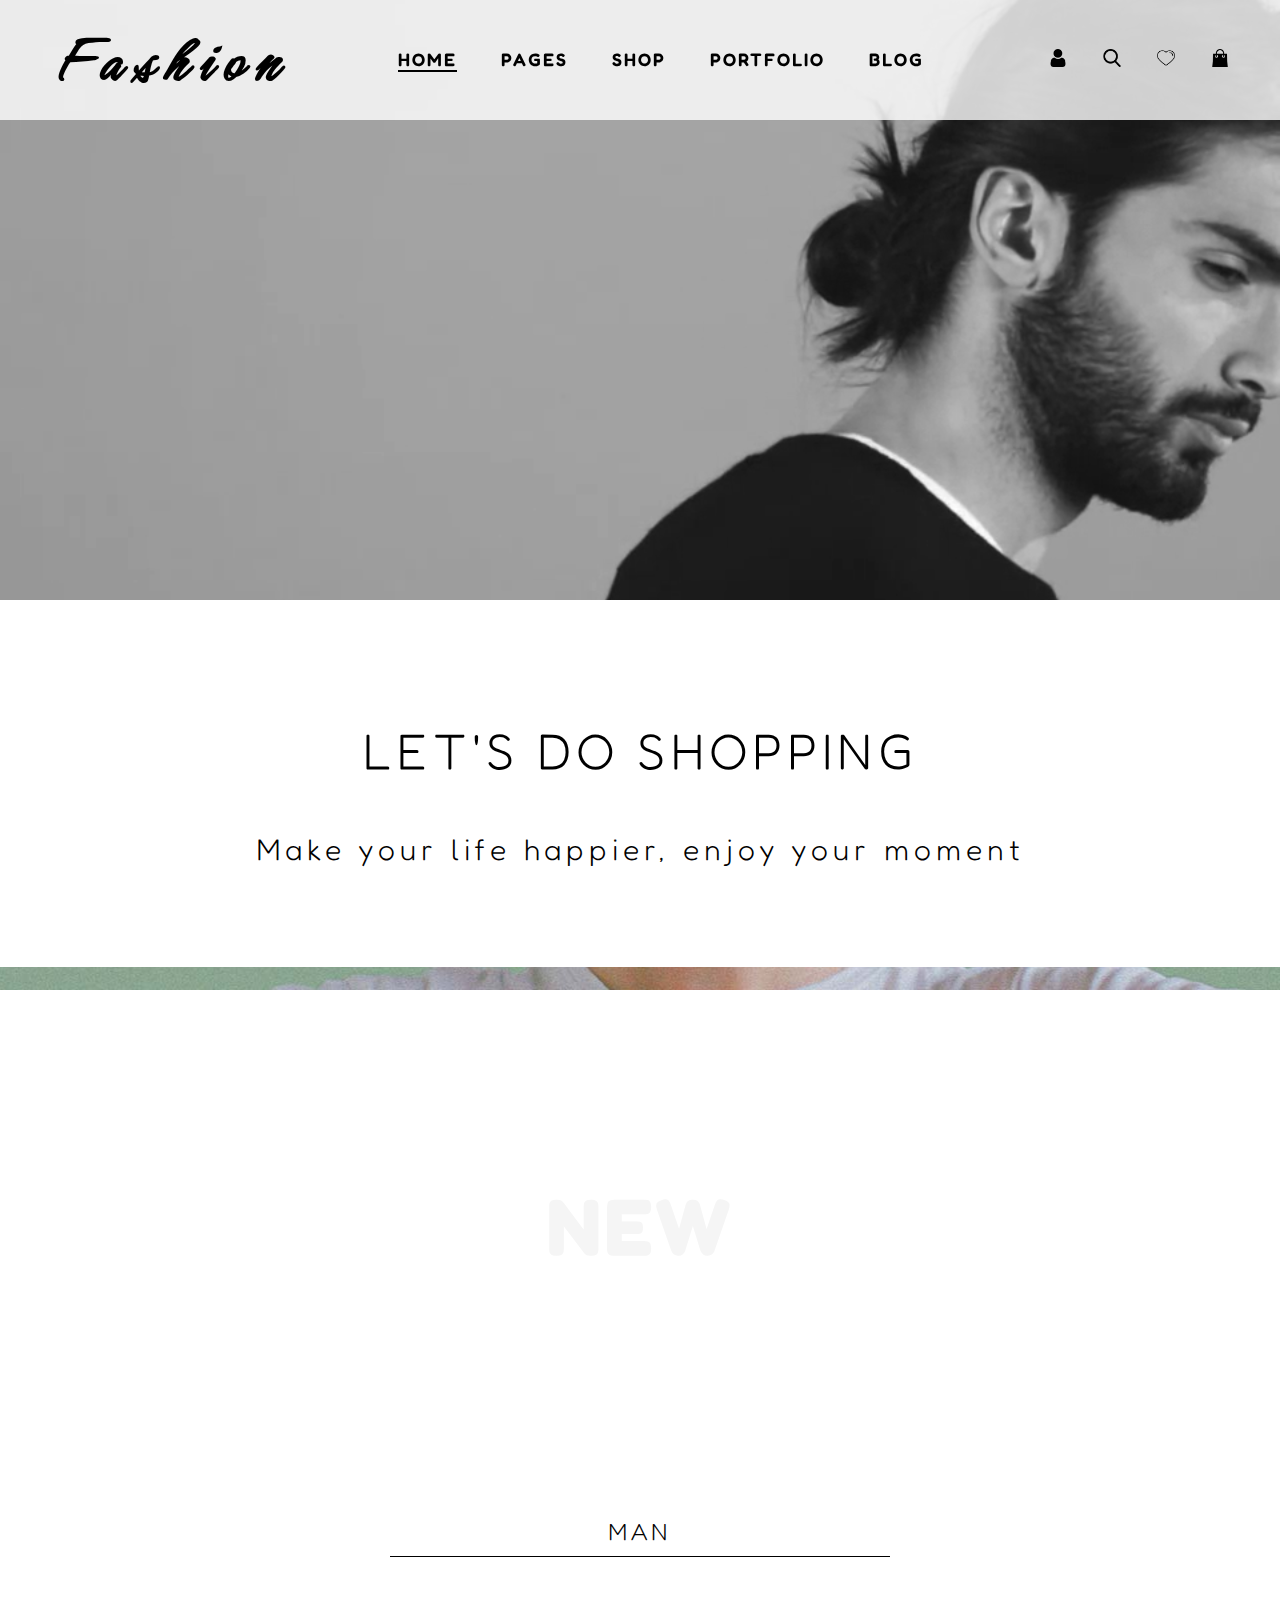
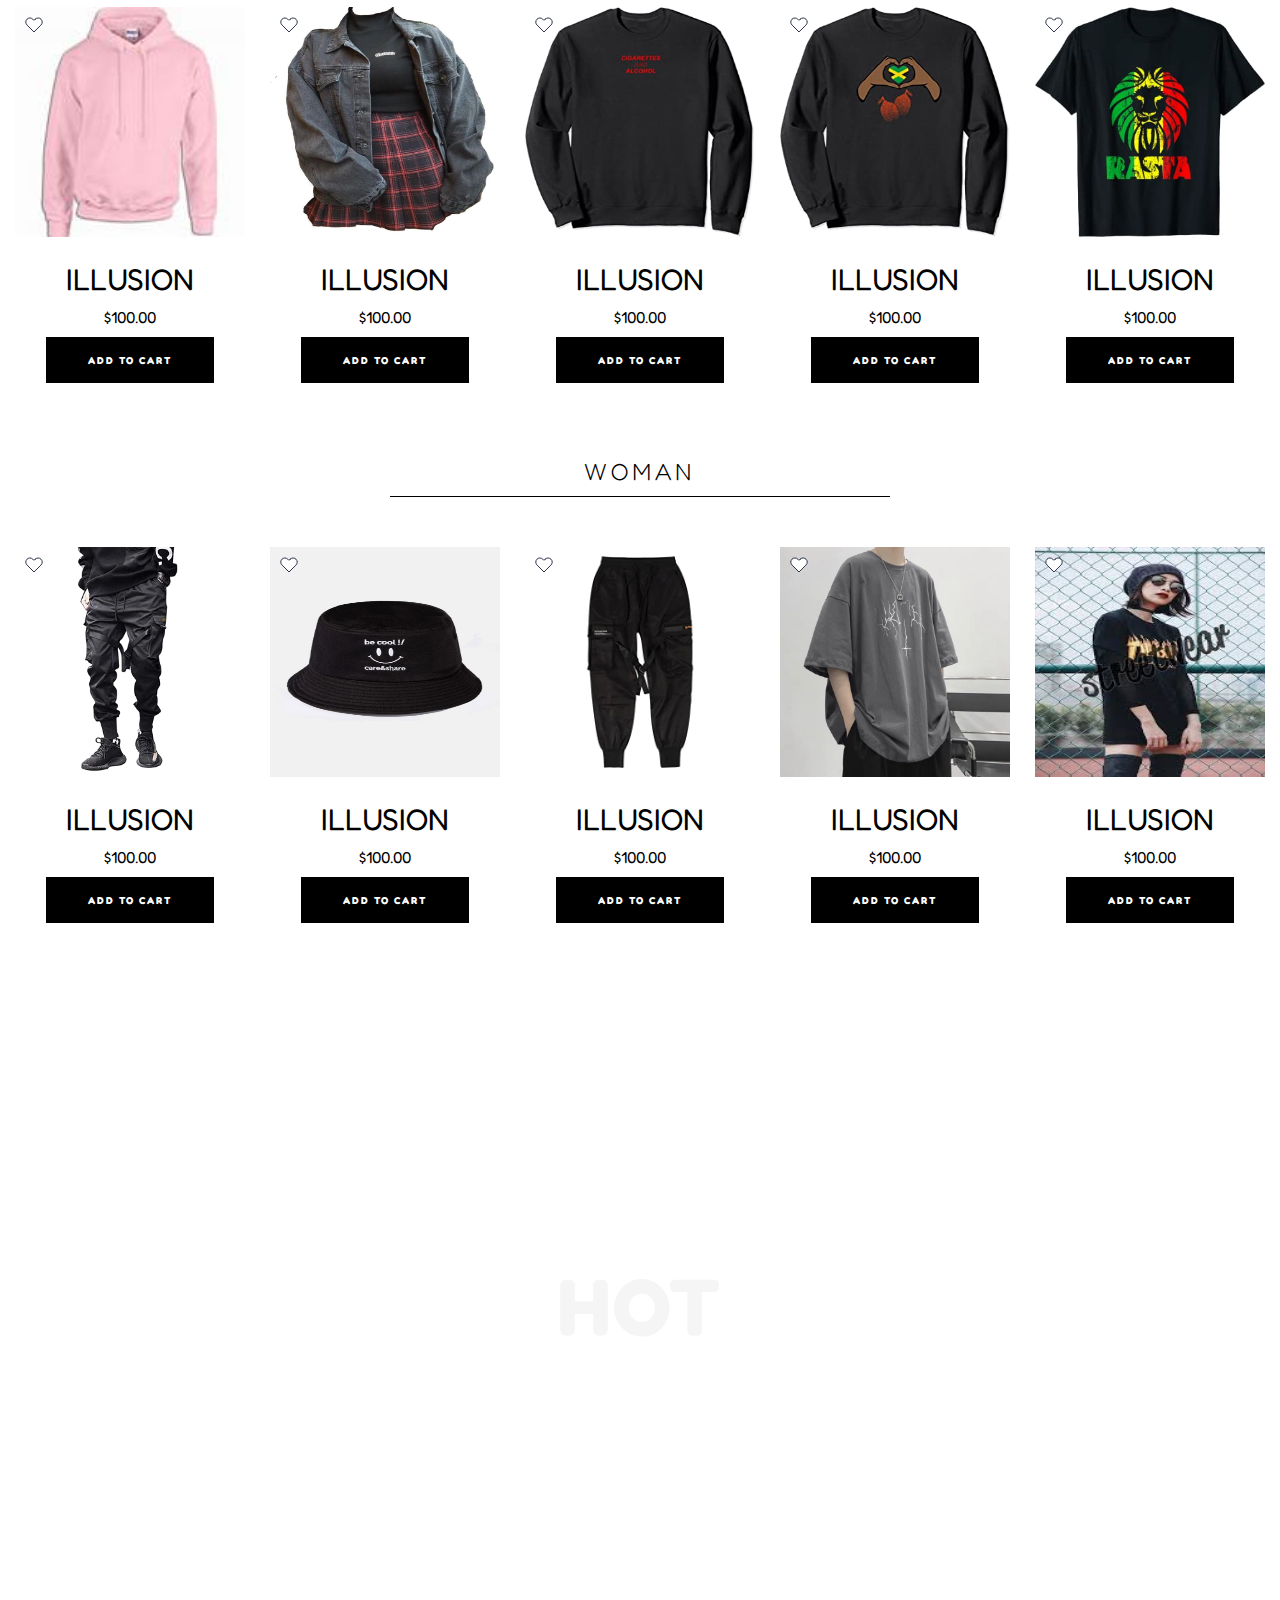
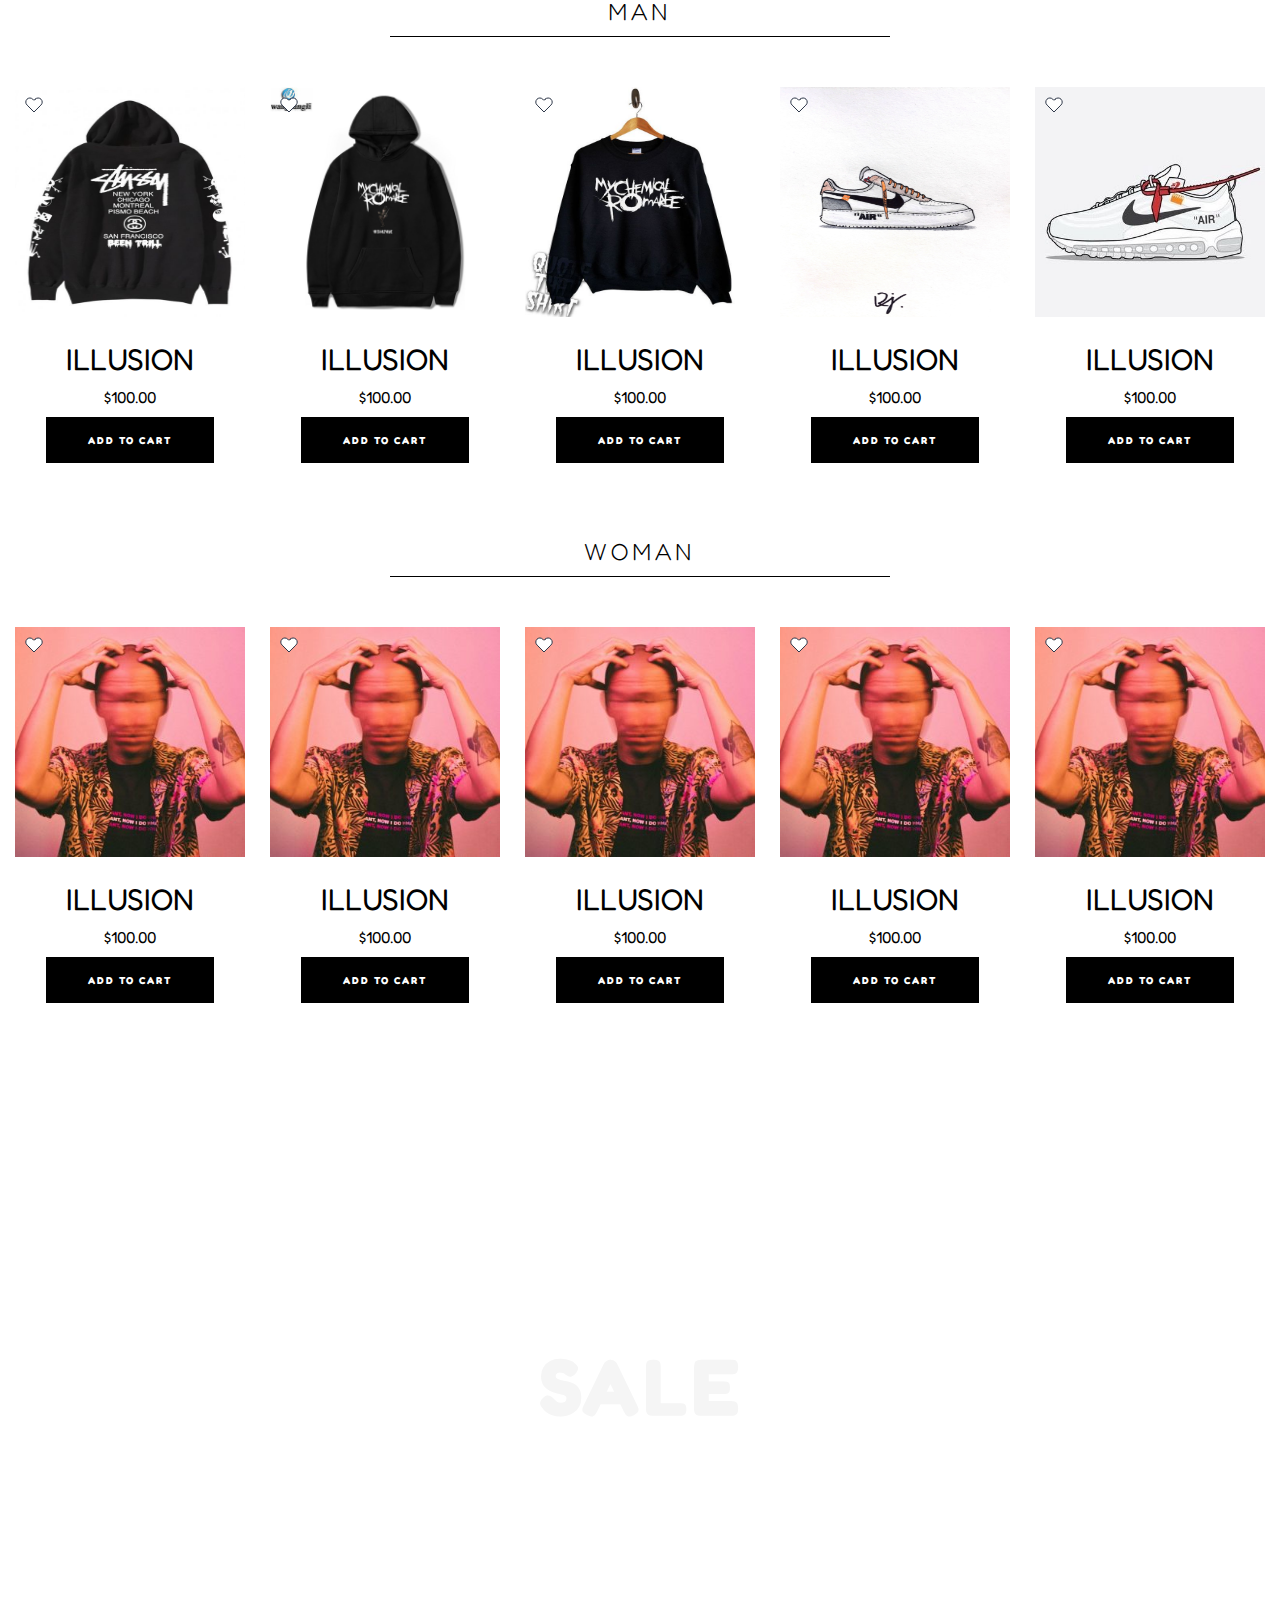
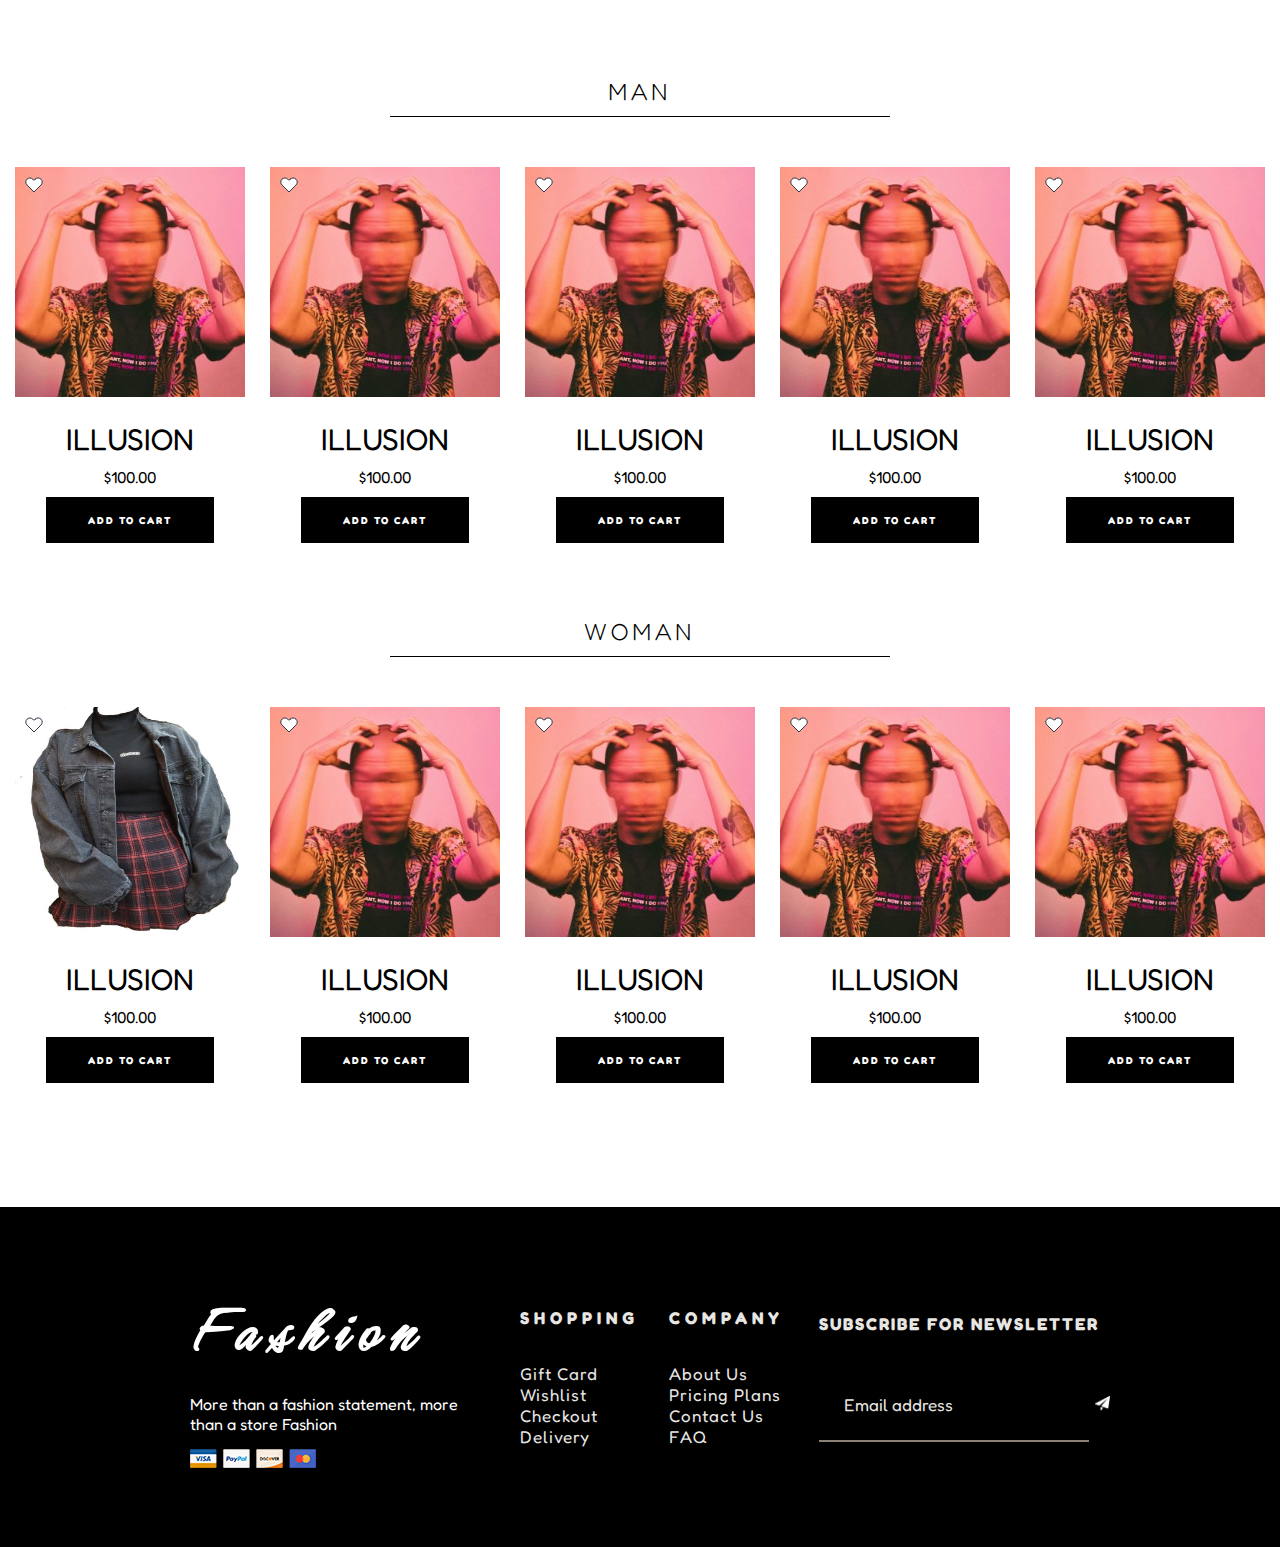
<file: Home.html>
<!DOCTYPE html>
<html lang="en">
<head>
    <meta charset="UTF-8">
    <title>Fashion Store</title>
    <link rel="stylesheet" href="css/Home.css">
    <script type="text/javascript" src="/js/jquery-3.6.0.min.js"></script>
</head>
<body>
<video poster="images/fashion.jpg" playsinline autoplay muted loop>
    <source src="images/fashion.webm" type="video/webm">
</video>
<div class="header">
    <div class="logo_header">
        <a class="st_logo_web_header" href="Home.html">Fashion</a>
    </div>
    <div class="navbar">
        <ul>
            <li><a id="gach_chan" href="Home.html">HOME</a></li>
            <li>
                <a href="#">PAGES</a>
                <div class="dropdown__menu_pagse">
                    <ul>
                        <li><a href="pagse.html">AboutUs</a></li>
                        <li><a href="ContactUs.html">ContactUs</a></li>
                    </ul>
                </div>
            </li>
            <li><a href="shop.html">SHOP</a></li>
            <li><a href="view.html">PORTFOLIO</a></li>
            <li><a href="blog.html">BLOG</a></li>
        </ul>
    </div>
    <div class="incon">
        <section class="s">
            <a href="login.html" class="user"><img src="/images/header_footer%20DROP%20MENU/user.png"></a>
            <a href="#" class="search"><img src="/images/header_footer%20DROP%20MENU/search.png"></a>
            <a href="Wishlist.html" class="search"><img src="/images/shop/Page_1/heart.png"></a>
            <a href="Cart.html" class="shopping_bag"><img src="/images/header_footer%20DROP%20MENU/shopping-bag.png"></a>
        </section>
    </div>
</div>
<div style="text-align: center; margin-top: 600px">
    <p style="font-size: 50px; letter-spacing: 5px; font-weight: lighter;">LET'S DO SHOPPING</p>
    <p style="margin-top: 50px; font-size: 30px; letter-spacing: 5px; font-weight: lighter">Make your life happier, enjoy your moment</p>
</div>
<div style="">
    <div style="margin-top: 100px">
        <div class="container bg-image1">
            <div class="box">
                <h2>NEW</h2>
            </div>
        </div>
        <div class="stitle">
            <h3 style="font-weight: lighter;">MAN</h3>
        </div>
        <div class="content">
            <div class="slider">
                <div class="product" style="margin-right: 25px">
                    <div style="position: absolute; margin-top: 10px; margin-left: 10px" onclick="addToWishlists(0)">
                        <svg class="wishlist" width="18" height="16" viewBox="0 0 18 16" xmlns="http://www.w3.org/2000/svg">
                            <path d="M10.2368 2.19522L10.2369 2.19513C10.6161 1.81576 11.0663 1.51481 11.5619 1.30948C12.0574 1.10416 12.5885 0.998474 13.1249 0.998474C13.6613 0.998474 14.1925 1.10416 14.688 1.30948C15.1835 1.51481 15.6338 1.81576 16.013 2.19513L16.0131 2.1953C16.3925 2.5745 16.6935 3.02472 16.8988 3.52026C17.1041 4.0158 17.2098 4.54694 17.2098 5.08333C17.2098 5.61972 17.1041 6.15086 16.8988 6.6464C16.6935 7.14193 16.3925 7.59216 16.0131 7.97136L16.0131 7.97144L15.1297 8.85478L8.99994 14.9846L2.87016 8.85478L1.98682 7.97144C1.22085 7.20547 0.790527 6.16658 0.790527 5.08333C0.790527 4.00008 1.22085 2.96119 1.98682 2.19522C2.7528 1.42924 3.79168 0.99892 4.87494 0.99892C5.95819 0.99892 6.99707 1.42924 7.76305 2.19522L8.64638 3.07855C8.84165 3.27381 9.15823 3.27381 9.35349 3.07855L10.2368 2.19522Z" stroke="#2C3547" stroke-linecap="round" stroke-linejoin="round"/>
                        </svg>
                    </div>
                    <a href="Product_01.html"><img class="proImg" src="/images/anh_home/3.jpg" width="230" height="230"></a>
                    <div class="proCon">
                        <p class="proName">ILLUSION</p>
                        <p  class="proPrice">100.00</p>
                        <div class="cart">
                            <button type="submit" onclick="addToCarts(0)">ADD TO CART</button>
                        </div>
                    </div>
                </div>
                <div class="product" style="margin-right: 25px">
                    <div style="position: absolute; margin-top: 10px; margin-left: 10px" onclick="addToWishlists(1)">
                        <svg class="wishlist" width="18" height="16" viewBox="0 0 18 16" xmlns="http://www.w3.org/2000/svg">
                            <path d="M10.2368 2.19522L10.2369 2.19513C10.6161 1.81576 11.0663 1.51481 11.5619 1.30948C12.0574 1.10416 12.5885 0.998474 13.1249 0.998474C13.6613 0.998474 14.1925 1.10416 14.688 1.30948C15.1835 1.51481 15.6338 1.81576 16.013 2.19513L16.0131 2.1953C16.3925 2.5745 16.6935 3.02472 16.8988 3.52026C17.1041 4.0158 17.2098 4.54694 17.2098 5.08333C17.2098 5.61972 17.1041 6.15086 16.8988 6.6464C16.6935 7.14193 16.3925 7.59216 16.0131 7.97136L16.0131 7.97144L15.1297 8.85478L8.99994 14.9846L2.87016 8.85478L1.98682 7.97144C1.22085 7.20547 0.790527 6.16658 0.790527 5.08333C0.790527 4.00008 1.22085 2.96119 1.98682 2.19522C2.7528 1.42924 3.79168 0.99892 4.87494 0.99892C5.95819 0.99892 6.99707 1.42924 7.76305 2.19522L8.64638 3.07855C8.84165 3.27381 9.15823 3.27381 9.35349 3.07855L10.2368 2.19522Z" stroke="#2C3547" stroke-linecap="round" stroke-linejoin="round"/>
                        </svg>
                    </div>
                    <a><img src="/images/shop/Page_2/ao_1.jpg" width="230" height="230"></a>
                    <div class="proCon">
                        <p class="proName">ILLUSION</p>
                        <p  class="proPrice">100.00</p>
                        <div class="cart">
                            <button type="submit" onclick="addToCarts(1)">ADD TO CART</button>
                        </div>
                    </div>
                </div>
                <div class="product" style="margin-right: 25px">
                    <div style="position: absolute; margin-top: 10px; margin-left: 10px" onclick="addToWishlists(2)">
                        <svg class="wishlist" width="18" height="16" viewBox="0 0 18 16" xmlns="http://www.w3.org/2000/svg">
                            <path d="M10.2368 2.19522L10.2369 2.19513C10.6161 1.81576 11.0663 1.51481 11.5619 1.30948C12.0574 1.10416 12.5885 0.998474 13.1249 0.998474C13.6613 0.998474 14.1925 1.10416 14.688 1.30948C15.1835 1.51481 15.6338 1.81576 16.013 2.19513L16.0131 2.1953C16.3925 2.5745 16.6935 3.02472 16.8988 3.52026C17.1041 4.0158 17.2098 4.54694 17.2098 5.08333C17.2098 5.61972 17.1041 6.15086 16.8988 6.6464C16.6935 7.14193 16.3925 7.59216 16.0131 7.97136L16.0131 7.97144L15.1297 8.85478L8.99994 14.9846L2.87016 8.85478L1.98682 7.97144C1.22085 7.20547 0.790527 6.16658 0.790527 5.08333C0.790527 4.00008 1.22085 2.96119 1.98682 2.19522C2.7528 1.42924 3.79168 0.99892 4.87494 0.99892C5.95819 0.99892 6.99707 1.42924 7.76305 2.19522L8.64638 3.07855C8.84165 3.27381 9.15823 3.27381 9.35349 3.07855L10.2368 2.19522Z" stroke="#2C3547" stroke-linecap="round" stroke-linejoin="round"/>
                        </svg>
                    </div>
                    <a><img src="/images/shop/Page_2/ao_2.jpg" width="230" height="230"></a>
                    <div class="proCon">
                        <p class="proName">ILLUSION</p>
                        <p  class="proPrice">100.00</p>
                        <div class="cart">
                            <button type="submit" onclick="addToCarts(2)">ADD TO CART</button>
                        </div>
                    </div>
                </div>
                <div class="product" style="margin-right: 25px">
                    <div style="position: absolute; margin-top: 10px; margin-left: 10px" onclick="addToWishlists(3)">
                        <svg class="wishlist" width="18" height="16" viewBox="0 0 18 16" xmlns="http://www.w3.org/2000/svg">
                            <path d="M10.2368 2.19522L10.2369 2.19513C10.6161 1.81576 11.0663 1.51481 11.5619 1.30948C12.0574 1.10416 12.5885 0.998474 13.1249 0.998474C13.6613 0.998474 14.1925 1.10416 14.688 1.30948C15.1835 1.51481 15.6338 1.81576 16.013 2.19513L16.0131 2.1953C16.3925 2.5745 16.6935 3.02472 16.8988 3.52026C17.1041 4.0158 17.2098 4.54694 17.2098 5.08333C17.2098 5.61972 17.1041 6.15086 16.8988 6.6464C16.6935 7.14193 16.3925 7.59216 16.0131 7.97136L16.0131 7.97144L15.1297 8.85478L8.99994 14.9846L2.87016 8.85478L1.98682 7.97144C1.22085 7.20547 0.790527 6.16658 0.790527 5.08333C0.790527 4.00008 1.22085 2.96119 1.98682 2.19522C2.7528 1.42924 3.79168 0.99892 4.87494 0.99892C5.95819 0.99892 6.99707 1.42924 7.76305 2.19522L8.64638 3.07855C8.84165 3.27381 9.15823 3.27381 9.35349 3.07855L10.2368 2.19522Z" stroke="#2C3547" stroke-linecap="round" stroke-linejoin="round"/>
                        </svg>
                    </div>
                    <a><img src="/images/shop/Page_2/ao_3.jpg" width="230" height="230"></a>
                    <div class="proCon">
                        <p class="proName">ILLUSION</p>
                        <p  class="proPrice">100.00</p>
                        <div class="cart">
                            <button type="submit" onclick="addToCarts(3)">ADD TO CART</button>
                        </div>
                    </div>
                </div>
                <div class="product" style="margin-right: 25px">
                    <div style="position: absolute; margin-top: 10px; margin-left: 10px" onclick="addToWishlists(4)">
                        <svg class="wishlist" width="18" height="16" viewBox="0 0 18 16" xmlns="http://www.w3.org/2000/svg">
                            <path d="M10.2368 2.19522L10.2369 2.19513C10.6161 1.81576 11.0663 1.51481 11.5619 1.30948C12.0574 1.10416 12.5885 0.998474 13.1249 0.998474C13.6613 0.998474 14.1925 1.10416 14.688 1.30948C15.1835 1.51481 15.6338 1.81576 16.013 2.19513L16.0131 2.1953C16.3925 2.5745 16.6935 3.02472 16.8988 3.52026C17.1041 4.0158 17.2098 4.54694 17.2098 5.08333C17.2098 5.61972 17.1041 6.15086 16.8988 6.6464C16.6935 7.14193 16.3925 7.59216 16.0131 7.97136L16.0131 7.97144L15.1297 8.85478L8.99994 14.9846L2.87016 8.85478L1.98682 7.97144C1.22085 7.20547 0.790527 6.16658 0.790527 5.08333C0.790527 4.00008 1.22085 2.96119 1.98682 2.19522C2.7528 1.42924 3.79168 0.99892 4.87494 0.99892C5.95819 0.99892 6.99707 1.42924 7.76305 2.19522L8.64638 3.07855C8.84165 3.27381 9.15823 3.27381 9.35349 3.07855L10.2368 2.19522Z" stroke="#2C3547" stroke-linecap="round" stroke-linejoin="round"/>
                        </svg>
                    </div>
                    <a><img src="/images/shop/Page_2/ao_4.jpg" width="230" height="230"></a>
                    <div class="proCon">
                        <p class="proName">ILLUSION</p>
                        <p  class="proPrice">100.00</p>
                        <div class="cart">
                            <button type="submit" onclick="addToCarts(4)">ADD TO CART</button>
                        </div>
                    </div>
                </div>
                <div class="product" style="margin-right: 25px">
                    <div style="position: absolute; margin-top: 10px; margin-left: 10px" onclick="addToWishlists(5)">
                        <svg class="wishlist" width="18" height="16" viewBox="0 0 18 16" xmlns="http://www.w3.org/2000/svg">
                            <path d="M10.2368 2.19522L10.2369 2.19513C10.6161 1.81576 11.0663 1.51481 11.5619 1.30948C12.0574 1.10416 12.5885 0.998474 13.1249 0.998474C13.6613 0.998474 14.1925 1.10416 14.688 1.30948C15.1835 1.51481 15.6338 1.81576 16.013 2.19513L16.0131 2.1953C16.3925 2.5745 16.6935 3.02472 16.8988 3.52026C17.1041 4.0158 17.2098 4.54694 17.2098 5.08333C17.2098 5.61972 17.1041 6.15086 16.8988 6.6464C16.6935 7.14193 16.3925 7.59216 16.0131 7.97136L16.0131 7.97144L15.1297 8.85478L8.99994 14.9846L2.87016 8.85478L1.98682 7.97144C1.22085 7.20547 0.790527 6.16658 0.790527 5.08333C0.790527 4.00008 1.22085 2.96119 1.98682 2.19522C2.7528 1.42924 3.79168 0.99892 4.87494 0.99892C5.95819 0.99892 6.99707 1.42924 7.76305 2.19522L8.64638 3.07855C8.84165 3.27381 9.15823 3.27381 9.35349 3.07855L10.2368 2.19522Z" stroke="#2C3547" stroke-linecap="round" stroke-linejoin="round"/>
                        </svg>
                    </div>
                    <a><img src="/images/shop/Page_2/ao_5.jpg" width="230" height="230"></a>
                    <div class="proCon">
                        <p class="proName">ILLUSION</p>
                        <p  class="proPrice">100.00</p>
                        <div class="cart">
                            <button type="submit" onclick="addToCarts(5)">ADD TO CART</button>
                        </div>
                    </div>
                </div>
                <div class="product" style="margin-right: 25px">
                    <div style="position: absolute; margin-top: 10px; margin-left: 10px" onclick="addToWishlists(6)">
                        <svg class="wishlist" width="18" height="16" viewBox="0 0 18 16" xmlns="http://www.w3.org/2000/svg">
                            <path d="M10.2368 2.19522L10.2369 2.19513C10.6161 1.81576 11.0663 1.51481 11.5619 1.30948C12.0574 1.10416 12.5885 0.998474 13.1249 0.998474C13.6613 0.998474 14.1925 1.10416 14.688 1.30948C15.1835 1.51481 15.6338 1.81576 16.013 2.19513L16.0131 2.1953C16.3925 2.5745 16.6935 3.02472 16.8988 3.52026C17.1041 4.0158 17.2098 4.54694 17.2098 5.08333C17.2098 5.61972 17.1041 6.15086 16.8988 6.6464C16.6935 7.14193 16.3925 7.59216 16.0131 7.97136L16.0131 7.97144L15.1297 8.85478L8.99994 14.9846L2.87016 8.85478L1.98682 7.97144C1.22085 7.20547 0.790527 6.16658 0.790527 5.08333C0.790527 4.00008 1.22085 2.96119 1.98682 2.19522C2.7528 1.42924 3.79168 0.99892 4.87494 0.99892C5.95819 0.99892 6.99707 1.42924 7.76305 2.19522L8.64638 3.07855C8.84165 3.27381 9.15823 3.27381 9.35349 3.07855L10.2368 2.19522Z" stroke="#2C3547" stroke-linecap="round" stroke-linejoin="round"/>
                        </svg>
                    </div>
                    <a><img src="/images/shop/Page_2/ao_6.jpg" width="230" height="230"></a>
                    <div class="proCon">
                        <p class="proName">ILLUSION</p>
                        <p  class="proPrice">100.00</p>
                        <div class="cart">
                            <button type="submit" onclick="addToCarts(6)">ADD TO CART</button>
                        </div>
                    </div>
                </div>
                <div class="product" style="margin-right: 25px">
                    <div style="position: absolute; margin-top: 10px; margin-left: 10px" onclick="addToWishlists(7)">
                        <svg class="wishlist" width="18" height="16" viewBox="0 0 18 16" xmlns="http://www.w3.org/2000/svg">
                            <path d="M10.2368 2.19522L10.2369 2.19513C10.6161 1.81576 11.0663 1.51481 11.5619 1.30948C12.0574 1.10416 12.5885 0.998474 13.1249 0.998474C13.6613 0.998474 14.1925 1.10416 14.688 1.30948C15.1835 1.51481 15.6338 1.81576 16.013 2.19513L16.0131 2.1953C16.3925 2.5745 16.6935 3.02472 16.8988 3.52026C17.1041 4.0158 17.2098 4.54694 17.2098 5.08333C17.2098 5.61972 17.1041 6.15086 16.8988 6.6464C16.6935 7.14193 16.3925 7.59216 16.0131 7.97136L16.0131 7.97144L15.1297 8.85478L8.99994 14.9846L2.87016 8.85478L1.98682 7.97144C1.22085 7.20547 0.790527 6.16658 0.790527 5.08333C0.790527 4.00008 1.22085 2.96119 1.98682 2.19522C2.7528 1.42924 3.79168 0.99892 4.87494 0.99892C5.95819 0.99892 6.99707 1.42924 7.76305 2.19522L8.64638 3.07855C8.84165 3.27381 9.15823 3.27381 9.35349 3.07855L10.2368 2.19522Z" stroke="#2C3547" stroke-linecap="round" stroke-linejoin="round"/>
                        </svg>
                    </div>
                    <a><img src="/images/shop/Page_2/ao_7.jpg" width="230" height="230"></a>
                    <div class="proCon">
                        <p class="proName">ILLUSION</p>
                        <p  class="proPrice">100.00</p>
                        <div class="cart">
                            <button type="submit" onclick="addToCarts(7)">ADD TO CART</button>
                        </div>
                    </div>
                </div>
                <div class="product" style="margin-right: 25px">
                    <div style="position: absolute; margin-top: 10px; margin-left: 10px" onclick="addToWishlists(8)">
                        <svg class="wishlist" width="18" height="16" viewBox="0 0 18 16" xmlns="http://www.w3.org/2000/svg">
                            <path d="M10.2368 2.19522L10.2369 2.19513C10.6161 1.81576 11.0663 1.51481 11.5619 1.30948C12.0574 1.10416 12.5885 0.998474 13.1249 0.998474C13.6613 0.998474 14.1925 1.10416 14.688 1.30948C15.1835 1.51481 15.6338 1.81576 16.013 2.19513L16.0131 2.1953C16.3925 2.5745 16.6935 3.02472 16.8988 3.52026C17.1041 4.0158 17.2098 4.54694 17.2098 5.08333C17.2098 5.61972 17.1041 6.15086 16.8988 6.6464C16.6935 7.14193 16.3925 7.59216 16.0131 7.97136L16.0131 7.97144L15.1297 8.85478L8.99994 14.9846L2.87016 8.85478L1.98682 7.97144C1.22085 7.20547 0.790527 6.16658 0.790527 5.08333C0.790527 4.00008 1.22085 2.96119 1.98682 2.19522C2.7528 1.42924 3.79168 0.99892 4.87494 0.99892C5.95819 0.99892 6.99707 1.42924 7.76305 2.19522L8.64638 3.07855C8.84165 3.27381 9.15823 3.27381 9.35349 3.07855L10.2368 2.19522Z" stroke="#2C3547" stroke-linecap="round" stroke-linejoin="round"/>
                        </svg>
                    </div>
                    <a><img src="/images/shop/Page_2/ao_8.jpg" width="230" height="230"></a>
                    <div class="proCon">
                        <p class="proName">ILLUSION</p>
                        <p  class="proPrice">100.00</p>
                        <div class="cart">
                            <button type="submit" onclick="addToCarts(8)">ADD TO CART</button>
                        </div>
                    </div>
                </div>
                <div class="product">
                    <div style="position: absolute; margin-top: 10px; margin-left: 10px" onclick="addToWishlists(9)">
                        <svg class="wishlist" width="18" height="16" viewBox="0 0 18 16" xmlns="http://www.w3.org/2000/svg">
                            <path d="M10.2368 2.19522L10.2369 2.19513C10.6161 1.81576 11.0663 1.51481 11.5619 1.30948C12.0574 1.10416 12.5885 0.998474 13.1249 0.998474C13.6613 0.998474 14.1925 1.10416 14.688 1.30948C15.1835 1.51481 15.6338 1.81576 16.013 2.19513L16.0131 2.1953C16.3925 2.5745 16.6935 3.02472 16.8988 3.52026C17.1041 4.0158 17.2098 4.54694 17.2098 5.08333C17.2098 5.61972 17.1041 6.15086 16.8988 6.6464C16.6935 7.14193 16.3925 7.59216 16.0131 7.97136L16.0131 7.97144L15.1297 8.85478L8.99994 14.9846L2.87016 8.85478L1.98682 7.97144C1.22085 7.20547 0.790527 6.16658 0.790527 5.08333C0.790527 4.00008 1.22085 2.96119 1.98682 2.19522C2.7528 1.42924 3.79168 0.99892 4.87494 0.99892C5.95819 0.99892 6.99707 1.42924 7.76305 2.19522L8.64638 3.07855C8.84165 3.27381 9.15823 3.27381 9.35349 3.07855L10.2368 2.19522Z" stroke="#2C3547" stroke-linecap="round" stroke-linejoin="round"/>
                        </svg>
                    </div>
                    <a><img src="/images/shop/Page_2/ao_9.jpg" width="230" height="230"></a>
                    <div class="proCon">
                        <p class="proName">ILLUSION</p>
                        <p  class="proPrice">100.00</p>
                        <div class="cart">
                            <button type="submit" onclick="addToCarts(9)">ADD TO CART</button>
                        </div>
                    </div>
                </div>
            </div>
        </div>
        <div class="stitle">
            <h3 style="font-weight: lighter;">WOMAN</h3>
        </div>
        <div class="content c1">
            <div class="slider">
                <div class="product" style="margin-right: 25px">
                    <div style="position: absolute; margin-top: 10px; margin-left: 10px" onclick="addToWishlists(0)">
                        <svg class="wishlist" width="18" height="16" viewBox="0 0 18 16" xmlns="http://www.w3.org/2000/svg">
                            <path d="M10.2368 2.19522L10.2369 2.19513C10.6161 1.81576 11.0663 1.51481 11.5619 1.30948C12.0574 1.10416 12.5885 0.998474 13.1249 0.998474C13.6613 0.998474 14.1925 1.10416 14.688 1.30948C15.1835 1.51481 15.6338 1.81576 16.013 2.19513L16.0131 2.1953C16.3925 2.5745 16.6935 3.02472 16.8988 3.52026C17.1041 4.0158 17.2098 4.54694 17.2098 5.08333C17.2098 5.61972 17.1041 6.15086 16.8988 6.6464C16.6935 7.14193 16.3925 7.59216 16.0131 7.97136L16.0131 7.97144L15.1297 8.85478L8.99994 14.9846L2.87016 8.85478L1.98682 7.97144C1.22085 7.20547 0.790527 6.16658 0.790527 5.08333C0.790527 4.00008 1.22085 2.96119 1.98682 2.19522C2.7528 1.42924 3.79168 0.99892 4.87494 0.99892C5.95819 0.99892 6.99707 1.42924 7.76305 2.19522L8.64638 3.07855C8.84165 3.27381 9.15823 3.27381 9.35349 3.07855L10.2368 2.19522Z" stroke="#2C3547" stroke-linecap="round" stroke-linejoin="round"/>
                        </svg>
                    </div>
                    <a><img src="/images/shop/Page_2/ao_10.jpg" width="230" height="230"></a>
                    <div class="proCon">
                        <p class="proName">ILLUSION</p>
                        <p  class="proPrice">100.00</p>
                        <div class="cart">
                            <button type="submit" onclick="addToCarts(0)">ADD TO CART</button>
                        </div>
                    </div>
                </div>
                <div class="product" style="margin-right: 25px">
                    <div style="position: absolute; margin-top: 10px; margin-left: 10px" onclick="addToWishlists(0)">
                        <svg class="wishlist" width="18" height="16" viewBox="0 0 18 16" xmlns="http://www.w3.org/2000/svg">
                            <path d="M10.2368 2.19522L10.2369 2.19513C10.6161 1.81576 11.0663 1.51481 11.5619 1.30948C12.0574 1.10416 12.5885 0.998474 13.1249 0.998474C13.6613 0.998474 14.1925 1.10416 14.688 1.30948C15.1835 1.51481 15.6338 1.81576 16.013 2.19513L16.0131 2.1953C16.3925 2.5745 16.6935 3.02472 16.8988 3.52026C17.1041 4.0158 17.2098 4.54694 17.2098 5.08333C17.2098 5.61972 17.1041 6.15086 16.8988 6.6464C16.6935 7.14193 16.3925 7.59216 16.0131 7.97136L16.0131 7.97144L15.1297 8.85478L8.99994 14.9846L2.87016 8.85478L1.98682 7.97144C1.22085 7.20547 0.790527 6.16658 0.790527 5.08333C0.790527 4.00008 1.22085 2.96119 1.98682 2.19522C2.7528 1.42924 3.79168 0.99892 4.87494 0.99892C5.95819 0.99892 6.99707 1.42924 7.76305 2.19522L8.64638 3.07855C8.84165 3.27381 9.15823 3.27381 9.35349 3.07855L10.2368 2.19522Z" stroke="#2C3547" stroke-linecap="round" stroke-linejoin="round"/>
                        </svg>
                    </div>
                    <a><img src="/images/shop/Page_2/ao_11.jpg" width="230" height="230"></a>
                    <div class="proCon">
                        <p class="proName">ILLUSION</p>
                        <p  class="proPrice">100.00</p>
                        <div class="cart">
                            <button type="submit" onclick="addToCarts(0)">ADD TO CART</button>
                        </div>
                    </div>
                </div>
                <div class="product" style="margin-right: 25px">
                    <div style="position: absolute; margin-top: 10px; margin-left: 10px" onclick="addToWishlists(0)">
                        <svg class="wishlist" width="18" height="16" viewBox="0 0 18 16" xmlns="http://www.w3.org/2000/svg">
                            <path d="M10.2368 2.19522L10.2369 2.19513C10.6161 1.81576 11.0663 1.51481 11.5619 1.30948C12.0574 1.10416 12.5885 0.998474 13.1249 0.998474C13.6613 0.998474 14.1925 1.10416 14.688 1.30948C15.1835 1.51481 15.6338 1.81576 16.013 2.19513L16.0131 2.1953C16.3925 2.5745 16.6935 3.02472 16.8988 3.52026C17.1041 4.0158 17.2098 4.54694 17.2098 5.08333C17.2098 5.61972 17.1041 6.15086 16.8988 6.6464C16.6935 7.14193 16.3925 7.59216 16.0131 7.97136L16.0131 7.97144L15.1297 8.85478L8.99994 14.9846L2.87016 8.85478L1.98682 7.97144C1.22085 7.20547 0.790527 6.16658 0.790527 5.08333C0.790527 4.00008 1.22085 2.96119 1.98682 2.19522C2.7528 1.42924 3.79168 0.99892 4.87494 0.99892C5.95819 0.99892 6.99707 1.42924 7.76305 2.19522L8.64638 3.07855C8.84165 3.27381 9.15823 3.27381 9.35349 3.07855L10.2368 2.19522Z" stroke="#2C3547" stroke-linecap="round" stroke-linejoin="round"/>
                        </svg>
                    </div>
                    <a><img src="/images/shop/Page_2/ao_12.jpg" width="230" height="230"></a>
                    <div class="proCon">
                        <p class="proName">ILLUSION</p>
                        <p  class="proPrice">100.00</p>
                        <div class="cart">
                            <button type="submit" onclick="addToCarts(0)">ADD TO CART</button>
                        </div>
                    </div>
                </div>
                <div class="product" style="margin-right: 25px">
                    <div style="position: absolute; margin-top: 10px; margin-left: 10px" onclick="addToWishlists(0)">
                        <svg class="wishlist" width="18" height="16" viewBox="0 0 18 16" xmlns="http://www.w3.org/2000/svg">
                            <path d="M10.2368 2.19522L10.2369 2.19513C10.6161 1.81576 11.0663 1.51481 11.5619 1.30948C12.0574 1.10416 12.5885 0.998474 13.1249 0.998474C13.6613 0.998474 14.1925 1.10416 14.688 1.30948C15.1835 1.51481 15.6338 1.81576 16.013 2.19513L16.0131 2.1953C16.3925 2.5745 16.6935 3.02472 16.8988 3.52026C17.1041 4.0158 17.2098 4.54694 17.2098 5.08333C17.2098 5.61972 17.1041 6.15086 16.8988 6.6464C16.6935 7.14193 16.3925 7.59216 16.0131 7.97136L16.0131 7.97144L15.1297 8.85478L8.99994 14.9846L2.87016 8.85478L1.98682 7.97144C1.22085 7.20547 0.790527 6.16658 0.790527 5.08333C0.790527 4.00008 1.22085 2.96119 1.98682 2.19522C2.7528 1.42924 3.79168 0.99892 4.87494 0.99892C5.95819 0.99892 6.99707 1.42924 7.76305 2.19522L8.64638 3.07855C8.84165 3.27381 9.15823 3.27381 9.35349 3.07855L10.2368 2.19522Z" stroke="#2C3547" stroke-linecap="round" stroke-linejoin="round"/>
                        </svg>
                    </div>
                    <a><img src="/images/shop/Page_3/1.jpg" width="230" height="230"></a>
                    <div class="proCon">
                        <p class="proName">ILLUSION</p>
                        <p  class="proPrice">100.00</p>
                        <div class="cart">
                            <button type="submit" onclick="addToCarts(0)">ADD TO CART</button>
                        </div>
                    </div>
                </div>
                <div class="product" style="margin-right: 25px">
                    <div style="position: absolute; margin-top: 10px; margin-left: 10px" onclick="addToWishlists(0)">
                        <svg class="wishlist" width="18" height="16" viewBox="0 0 18 16" xmlns="http://www.w3.org/2000/svg">
                            <path d="M10.2368 2.19522L10.2369 2.19513C10.6161 1.81576 11.0663 1.51481 11.5619 1.30948C12.0574 1.10416 12.5885 0.998474 13.1249 0.998474C13.6613 0.998474 14.1925 1.10416 14.688 1.30948C15.1835 1.51481 15.6338 1.81576 16.013 2.19513L16.0131 2.1953C16.3925 2.5745 16.6935 3.02472 16.8988 3.52026C17.1041 4.0158 17.2098 4.54694 17.2098 5.08333C17.2098 5.61972 17.1041 6.15086 16.8988 6.6464C16.6935 7.14193 16.3925 7.59216 16.0131 7.97136L16.0131 7.97144L15.1297 8.85478L8.99994 14.9846L2.87016 8.85478L1.98682 7.97144C1.22085 7.20547 0.790527 6.16658 0.790527 5.08333C0.790527 4.00008 1.22085 2.96119 1.98682 2.19522C2.7528 1.42924 3.79168 0.99892 4.87494 0.99892C5.95819 0.99892 6.99707 1.42924 7.76305 2.19522L8.64638 3.07855C8.84165 3.27381 9.15823 3.27381 9.35349 3.07855L10.2368 2.19522Z" stroke="#2C3547" stroke-linecap="round" stroke-linejoin="round"/>
                        </svg>
                    </div>
                    <a><img src="/images/shop/Page_3/2.jpg" width="230" height="230"></a>
                    <div class="proCon">
                        <p class="proName">ILLUSION</p>
                        <p  class="proPrice">100.00</p>
                        <div class="cart">
                            <button type="submit" onclick="addToCarts(0)">ADD TO CART</button>
                        </div>
                    </div>
                </div>
                <div class="product" style="margin-right: 25px">
                    <div style="position: absolute; margin-top: 10px; margin-left: 10px" onclick="addToWishlists(0)">
                        <svg class="wishlist" width="18" height="16" viewBox="0 0 18 16" xmlns="http://www.w3.org/2000/svg">
                            <path d="M10.2368 2.19522L10.2369 2.19513C10.6161 1.81576 11.0663 1.51481 11.5619 1.30948C12.0574 1.10416 12.5885 0.998474 13.1249 0.998474C13.6613 0.998474 14.1925 1.10416 14.688 1.30948C15.1835 1.51481 15.6338 1.81576 16.013 2.19513L16.0131 2.1953C16.3925 2.5745 16.6935 3.02472 16.8988 3.52026C17.1041 4.0158 17.2098 4.54694 17.2098 5.08333C17.2098 5.61972 17.1041 6.15086 16.8988 6.6464C16.6935 7.14193 16.3925 7.59216 16.0131 7.97136L16.0131 7.97144L15.1297 8.85478L8.99994 14.9846L2.87016 8.85478L1.98682 7.97144C1.22085 7.20547 0.790527 6.16658 0.790527 5.08333C0.790527 4.00008 1.22085 2.96119 1.98682 2.19522C2.7528 1.42924 3.79168 0.99892 4.87494 0.99892C5.95819 0.99892 6.99707 1.42924 7.76305 2.19522L8.64638 3.07855C8.84165 3.27381 9.15823 3.27381 9.35349 3.07855L10.2368 2.19522Z" stroke="#2C3547" stroke-linecap="round" stroke-linejoin="round"/>
                        </svg>
                    </div>
                    <a><img src="/images/shop/Page_3/3.jpg" width="230" height="230"></a>
                    <div class="proCon">
                        <p class="proName">ILLUSION</p>
                        <p  class="proPrice">100.00</p>
                        <div class="cart">
                            <button type="submit" onclick="addToCarts(0)">ADD TO CART</button>
                        </div>
                    </div>
                </div>
                <div class="product" style="margin-right: 25px">
                    <div style="position: absolute; margin-top: 10px; margin-left: 10px" onclick="addToWishlists(0)">
                        <svg class="wishlist" width="18" height="16" viewBox="0 0 18 16" xmlns="http://www.w3.org/2000/svg">
                            <path d="M10.2368 2.19522L10.2369 2.19513C10.6161 1.81576 11.0663 1.51481 11.5619 1.30948C12.0574 1.10416 12.5885 0.998474 13.1249 0.998474C13.6613 0.998474 14.1925 1.10416 14.688 1.30948C15.1835 1.51481 15.6338 1.81576 16.013 2.19513L16.0131 2.1953C16.3925 2.5745 16.6935 3.02472 16.8988 3.52026C17.1041 4.0158 17.2098 4.54694 17.2098 5.08333C17.2098 5.61972 17.1041 6.15086 16.8988 6.6464C16.6935 7.14193 16.3925 7.59216 16.0131 7.97136L16.0131 7.97144L15.1297 8.85478L8.99994 14.9846L2.87016 8.85478L1.98682 7.97144C1.22085 7.20547 0.790527 6.16658 0.790527 5.08333C0.790527 4.00008 1.22085 2.96119 1.98682 2.19522C2.7528 1.42924 3.79168 0.99892 4.87494 0.99892C5.95819 0.99892 6.99707 1.42924 7.76305 2.19522L8.64638 3.07855C8.84165 3.27381 9.15823 3.27381 9.35349 3.07855L10.2368 2.19522Z" stroke="#2C3547" stroke-linecap="round" stroke-linejoin="round"/>
                        </svg>
                    </div>
                    <a><img src="/images/shop/Page_3/4.jpg" width="230" height="230"></a>
                    <div class="proCon">
                        <p class="proName">ILLUSION</p>
                        <p  class="proPrice">100.00</p>
                        <div class="cart">
                            <button type="submit" onclick="addToCarts(0)">ADD TO CART</button>
                        </div>
                    </div>
                </div>
                <div class="product" style="margin-right: 25px">
                    <div style="position: absolute; margin-top: 10px; margin-left: 10px" onclick="addToWishlists(0)">
                        <svg class="wishlist" width="18" height="16" viewBox="0 0 18 16" xmlns="http://www.w3.org/2000/svg">
                            <path d="M10.2368 2.19522L10.2369 2.19513C10.6161 1.81576 11.0663 1.51481 11.5619 1.30948C12.0574 1.10416 12.5885 0.998474 13.1249 0.998474C13.6613 0.998474 14.1925 1.10416 14.688 1.30948C15.1835 1.51481 15.6338 1.81576 16.013 2.19513L16.0131 2.1953C16.3925 2.5745 16.6935 3.02472 16.8988 3.52026C17.1041 4.0158 17.2098 4.54694 17.2098 5.08333C17.2098 5.61972 17.1041 6.15086 16.8988 6.6464C16.6935 7.14193 16.3925 7.59216 16.0131 7.97136L16.0131 7.97144L15.1297 8.85478L8.99994 14.9846L2.87016 8.85478L1.98682 7.97144C1.22085 7.20547 0.790527 6.16658 0.790527 5.08333C0.790527 4.00008 1.22085 2.96119 1.98682 2.19522C2.7528 1.42924 3.79168 0.99892 4.87494 0.99892C5.95819 0.99892 6.99707 1.42924 7.76305 2.19522L8.64638 3.07855C8.84165 3.27381 9.15823 3.27381 9.35349 3.07855L10.2368 2.19522Z" stroke="#2C3547" stroke-linecap="round" stroke-linejoin="round"/>
                        </svg>
                    </div>
                    <a><img src="/images/shop/Page_3/5.jpg" width="230" height="230"></a>
                    <div class="proCon">
                        <p class="proName">ILLUSION</p>
                        <p  class="proPrice">100.00</p>
                        <div class="cart">
                            <button type="submit" onclick="addToCarts(0)">ADD TO CART</button>
                        </div>
                    </div>
                </div>
                <div class="product" style="margin-right: 25px">
                    <div style="position: absolute; margin-top: 10px; margin-left: 10px" onclick="addToWishlists(0)">
                        <svg class="wishlist" width="18" height="16" viewBox="0 0 18 16" xmlns="http://www.w3.org/2000/svg">
                            <path d="M10.2368 2.19522L10.2369 2.19513C10.6161 1.81576 11.0663 1.51481 11.5619 1.30948C12.0574 1.10416 12.5885 0.998474 13.1249 0.998474C13.6613 0.998474 14.1925 1.10416 14.688 1.30948C15.1835 1.51481 15.6338 1.81576 16.013 2.19513L16.0131 2.1953C16.3925 2.5745 16.6935 3.02472 16.8988 3.52026C17.1041 4.0158 17.2098 4.54694 17.2098 5.08333C17.2098 5.61972 17.1041 6.15086 16.8988 6.6464C16.6935 7.14193 16.3925 7.59216 16.0131 7.97136L16.0131 7.97144L15.1297 8.85478L8.99994 14.9846L2.87016 8.85478L1.98682 7.97144C1.22085 7.20547 0.790527 6.16658 0.790527 5.08333C0.790527 4.00008 1.22085 2.96119 1.98682 2.19522C2.7528 1.42924 3.79168 0.99892 4.87494 0.99892C5.95819 0.99892 6.99707 1.42924 7.76305 2.19522L8.64638 3.07855C8.84165 3.27381 9.15823 3.27381 9.35349 3.07855L10.2368 2.19522Z" stroke="#2C3547" stroke-linecap="round" stroke-linejoin="round"/>
                        </svg>
                    </div>
                    <a><img src="/images/shop/Page_3/6.jpg" width="230" height="230"></a>
                    <div class="proCon">
                        <p class="proName">ILLUSION</p>
                        <p  class="proPrice">100.00</p>
                        <div class="cart">
                            <button type="submit" onclick="addToCarts(0)">ADD TO CART</button>
                        </div>
                    </div>
                </div>
                <div class="product">
                    <div style="position: absolute; margin-top: 10px; margin-left: 10px" onclick="addToWishlists(0)">
                        <svg class="wishlist" width="18" height="16" viewBox="0 0 18 16" xmlns="http://www.w3.org/2000/svg">
                            <path d="M10.2368 2.19522L10.2369 2.19513C10.6161 1.81576 11.0663 1.51481 11.5619 1.30948C12.0574 1.10416 12.5885 0.998474 13.1249 0.998474C13.6613 0.998474 14.1925 1.10416 14.688 1.30948C15.1835 1.51481 15.6338 1.81576 16.013 2.19513L16.0131 2.1953C16.3925 2.5745 16.6935 3.02472 16.8988 3.52026C17.1041 4.0158 17.2098 4.54694 17.2098 5.08333C17.2098 5.61972 17.1041 6.15086 16.8988 6.6464C16.6935 7.14193 16.3925 7.59216 16.0131 7.97136L16.0131 7.97144L15.1297 8.85478L8.99994 14.9846L2.87016 8.85478L1.98682 7.97144C1.22085 7.20547 0.790527 6.16658 0.790527 5.08333C0.790527 4.00008 1.22085 2.96119 1.98682 2.19522C2.7528 1.42924 3.79168 0.99892 4.87494 0.99892C5.95819 0.99892 6.99707 1.42924 7.76305 2.19522L8.64638 3.07855C8.84165 3.27381 9.15823 3.27381 9.35349 3.07855L10.2368 2.19522Z" stroke="#2C3547" stroke-linecap="round" stroke-linejoin="round"/>
                        </svg>
                    </div>
                    <a><img src="/images/shop/Page_3/7.jpg" width="230" height="230"></a>
                    <div class="proCon">
                        <p class="proName">ILLUSION</p>
                        <p  class="proPrice">100.00</p>
                        <div class="cart">
                            <button type="submit" onclick="addToCarts(0)">ADD TO CART</button>
                        </div>
                    </div>
                </div>
            </div>
        </div>
    </div>
    <div style="margin-top: 100px">
        <div class="container bg-image2">
            <div class="box">
                <h2>HOT</h2>
            </div>
        </div>
        <div class="stitle">
            <h3 style="font-weight: lighter;">MAN</h3>
        </div>
        <div class="content c2">
            <div class="slider">
                <div class="product" style="margin-right: 25px">
                    <div style="position: absolute; margin-top: 10px; margin-left: 10px" onclick="addToWishlists(0)">
                        <svg class="wishlist" width="18" height="16" viewBox="0 0 18 16" xmlns="http://www.w3.org/2000/svg">
                            <path d="M10.2368 2.19522L10.2369 2.19513C10.6161 1.81576 11.0663 1.51481 11.5619 1.30948C12.0574 1.10416 12.5885 0.998474 13.1249 0.998474C13.6613 0.998474 14.1925 1.10416 14.688 1.30948C15.1835 1.51481 15.6338 1.81576 16.013 2.19513L16.0131 2.1953C16.3925 2.5745 16.6935 3.02472 16.8988 3.52026C17.1041 4.0158 17.2098 4.54694 17.2098 5.08333C17.2098 5.61972 17.1041 6.15086 16.8988 6.6464C16.6935 7.14193 16.3925 7.59216 16.0131 7.97136L16.0131 7.97144L15.1297 8.85478L8.99994 14.9846L2.87016 8.85478L1.98682 7.97144C1.22085 7.20547 0.790527 6.16658 0.790527 5.08333C0.790527 4.00008 1.22085 2.96119 1.98682 2.19522C2.7528 1.42924 3.79168 0.99892 4.87494 0.99892C5.95819 0.99892 6.99707 1.42924 7.76305 2.19522L8.64638 3.07855C8.84165 3.27381 9.15823 3.27381 9.35349 3.07855L10.2368 2.19522Z" stroke="#2C3547" stroke-linecap="round" stroke-linejoin="round"/>
                        </svg>
                    </div>
                    <a><img src="/images/shop/Page_3/8.jpg" width="230" height="230"></a>
                    <div class="proCon">
                        <p class="proName">ILLUSION</p>
                        <p  class="proPrice">100.00</p>
                        <div class="cart">
                            <button type="submit" onclick="addToCarts(0)">ADD TO CART</button>
                        </div>
                    </div>
                </div>
                <div class="product" style="margin-right: 25px">
                    <div style="position: absolute; margin-top: 10px; margin-left: 10px" onclick="addToWishlists(0)">
                        <svg class="wishlist" width="18" height="16" viewBox="0 0 18 16" xmlns="http://www.w3.org/2000/svg">
                            <path d="M10.2368 2.19522L10.2369 2.19513C10.6161 1.81576 11.0663 1.51481 11.5619 1.30948C12.0574 1.10416 12.5885 0.998474 13.1249 0.998474C13.6613 0.998474 14.1925 1.10416 14.688 1.30948C15.1835 1.51481 15.6338 1.81576 16.013 2.19513L16.0131 2.1953C16.3925 2.5745 16.6935 3.02472 16.8988 3.52026C17.1041 4.0158 17.2098 4.54694 17.2098 5.08333C17.2098 5.61972 17.1041 6.15086 16.8988 6.6464C16.6935 7.14193 16.3925 7.59216 16.0131 7.97136L16.0131 7.97144L15.1297 8.85478L8.99994 14.9846L2.87016 8.85478L1.98682 7.97144C1.22085 7.20547 0.790527 6.16658 0.790527 5.08333C0.790527 4.00008 1.22085 2.96119 1.98682 2.19522C2.7528 1.42924 3.79168 0.99892 4.87494 0.99892C5.95819 0.99892 6.99707 1.42924 7.76305 2.19522L8.64638 3.07855C8.84165 3.27381 9.15823 3.27381 9.35349 3.07855L10.2368 2.19522Z" stroke="#2C3547" stroke-linecap="round" stroke-linejoin="round"/>
                        </svg>
                    </div>
                    <a><img src="/images/shop/Page_3/9.jpg" width="230" height="230"></a>
                    <div class="proCon">
                        <p class="proName">ILLUSION</p>
                        <p  class="proPrice">100.00</p>
                        <div class="cart">
                            <button type="submit" onclick="addToCarts(0)">ADD TO CART</button>
                        </div>
                    </div>
                </div>
                <div class="product" style="margin-right: 25px">
                    <div style="position: absolute; margin-top: 10px; margin-left: 10px" onclick="addToWishlists(0)">
                        <svg class="wishlist" width="18" height="16" viewBox="0 0 18 16" xmlns="http://www.w3.org/2000/svg">
                            <path d="M10.2368 2.19522L10.2369 2.19513C10.6161 1.81576 11.0663 1.51481 11.5619 1.30948C12.0574 1.10416 12.5885 0.998474 13.1249 0.998474C13.6613 0.998474 14.1925 1.10416 14.688 1.30948C15.1835 1.51481 15.6338 1.81576 16.013 2.19513L16.0131 2.1953C16.3925 2.5745 16.6935 3.02472 16.8988 3.52026C17.1041 4.0158 17.2098 4.54694 17.2098 5.08333C17.2098 5.61972 17.1041 6.15086 16.8988 6.6464C16.6935 7.14193 16.3925 7.59216 16.0131 7.97136L16.0131 7.97144L15.1297 8.85478L8.99994 14.9846L2.87016 8.85478L1.98682 7.97144C1.22085 7.20547 0.790527 6.16658 0.790527 5.08333C0.790527 4.00008 1.22085 2.96119 1.98682 2.19522C2.7528 1.42924 3.79168 0.99892 4.87494 0.99892C5.95819 0.99892 6.99707 1.42924 7.76305 2.19522L8.64638 3.07855C8.84165 3.27381 9.15823 3.27381 9.35349 3.07855L10.2368 2.19522Z" stroke="#2C3547" stroke-linecap="round" stroke-linejoin="round"/>
                        </svg>
                    </div>
                    <a><img src="/images/shop/Page_3/10.jpg" width="230" height="230"></a>
                    <div class="proCon">
                        <p class="proName">ILLUSION</p>
                        <p  class="proPrice">100.00</p>
                        <div class="cart">
                            <button type="submit" onclick="addToCarts(0)">ADD TO CART</button>
                        </div>
                    </div>
                </div>
                <div class="product" style="margin-right: 25px">
                    <div style="position: absolute; margin-top: 10px; margin-left: 10px" onclick="addToWishlists(0)">
                        <svg class="wishlist" width="18" height="16" viewBox="0 0 18 16" xmlns="http://www.w3.org/2000/svg">
                            <path d="M10.2368 2.19522L10.2369 2.19513C10.6161 1.81576 11.0663 1.51481 11.5619 1.30948C12.0574 1.10416 12.5885 0.998474 13.1249 0.998474C13.6613 0.998474 14.1925 1.10416 14.688 1.30948C15.1835 1.51481 15.6338 1.81576 16.013 2.19513L16.0131 2.1953C16.3925 2.5745 16.6935 3.02472 16.8988 3.52026C17.1041 4.0158 17.2098 4.54694 17.2098 5.08333C17.2098 5.61972 17.1041 6.15086 16.8988 6.6464C16.6935 7.14193 16.3925 7.59216 16.0131 7.97136L16.0131 7.97144L15.1297 8.85478L8.99994 14.9846L2.87016 8.85478L1.98682 7.97144C1.22085 7.20547 0.790527 6.16658 0.790527 5.08333C0.790527 4.00008 1.22085 2.96119 1.98682 2.19522C2.7528 1.42924 3.79168 0.99892 4.87494 0.99892C5.95819 0.99892 6.99707 1.42924 7.76305 2.19522L8.64638 3.07855C8.84165 3.27381 9.15823 3.27381 9.35349 3.07855L10.2368 2.19522Z" stroke="#2C3547" stroke-linecap="round" stroke-linejoin="round"/>
                        </svg>
                    </div>
                    <a><img src="/images/shop/Page_3/11.jpg" width="230" height="230"></a>
                    <div class="proCon">
                        <p class="proName">ILLUSION</p>
                        <p  class="proPrice">100.00</p>
                        <div class="cart">
                            <button type="submit" onclick="addToCarts(0)">ADD TO CART</button>
                        </div>
                    </div>
                </div>
                <div class="product" style="margin-right: 25px">
                    <div style="position: absolute; margin-top: 10px; margin-left: 10px" onclick="addToWishlists(0)">
                        <svg class="wishlist" width="18" height="16" viewBox="0 0 18 16" xmlns="http://www.w3.org/2000/svg">
                            <path d="M10.2368 2.19522L10.2369 2.19513C10.6161 1.81576 11.0663 1.51481 11.5619 1.30948C12.0574 1.10416 12.5885 0.998474 13.1249 0.998474C13.6613 0.998474 14.1925 1.10416 14.688 1.30948C15.1835 1.51481 15.6338 1.81576 16.013 2.19513L16.0131 2.1953C16.3925 2.5745 16.6935 3.02472 16.8988 3.52026C17.1041 4.0158 17.2098 4.54694 17.2098 5.08333C17.2098 5.61972 17.1041 6.15086 16.8988 6.6464C16.6935 7.14193 16.3925 7.59216 16.0131 7.97136L16.0131 7.97144L15.1297 8.85478L8.99994 14.9846L2.87016 8.85478L1.98682 7.97144C1.22085 7.20547 0.790527 6.16658 0.790527 5.08333C0.790527 4.00008 1.22085 2.96119 1.98682 2.19522C2.7528 1.42924 3.79168 0.99892 4.87494 0.99892C5.95819 0.99892 6.99707 1.42924 7.76305 2.19522L8.64638 3.07855C8.84165 3.27381 9.15823 3.27381 9.35349 3.07855L10.2368 2.19522Z" stroke="#2C3547" stroke-linecap="round" stroke-linejoin="round"/>
                        </svg>
                    </div>
                    <a><img src="/images/shop/Page_3/12.jpg" width="230" height="230"></a>
                    <div class="proCon">
                        <p class="proName">ILLUSION</p>
                        <p  class="proPrice">100.00</p>
                        <div class="cart">
                            <button type="submit" onclick="addToCarts(0)">ADD TO CART</button>
                        </div>
                    </div>
                </div>
                <div class="product" style="margin-right: 25px">
                    <div style="position: absolute; margin-top: 10px; margin-left: 10px" onclick="addToWishlists(0)">
                        <svg class="wishlist" width="18" height="16" viewBox="0 0 18 16" xmlns="http://www.w3.org/2000/svg">
                            <path d="M10.2368 2.19522L10.2369 2.19513C10.6161 1.81576 11.0663 1.51481 11.5619 1.30948C12.0574 1.10416 12.5885 0.998474 13.1249 0.998474C13.6613 0.998474 14.1925 1.10416 14.688 1.30948C15.1835 1.51481 15.6338 1.81576 16.013 2.19513L16.0131 2.1953C16.3925 2.5745 16.6935 3.02472 16.8988 3.52026C17.1041 4.0158 17.2098 4.54694 17.2098 5.08333C17.2098 5.61972 17.1041 6.15086 16.8988 6.6464C16.6935 7.14193 16.3925 7.59216 16.0131 7.97136L16.0131 7.97144L15.1297 8.85478L8.99994 14.9846L2.87016 8.85478L1.98682 7.97144C1.22085 7.20547 0.790527 6.16658 0.790527 5.08333C0.790527 4.00008 1.22085 2.96119 1.98682 2.19522C2.7528 1.42924 3.79168 0.99892 4.87494 0.99892C5.95819 0.99892 6.99707 1.42924 7.76305 2.19522L8.64638 3.07855C8.84165 3.27381 9.15823 3.27381 9.35349 3.07855L10.2368 2.19522Z" stroke="#2C3547" stroke-linecap="round" stroke-linejoin="round"/>
                        </svg>
                    </div>
                    <a><img src="/images/shop/Page_3/12.jpg" width="230" height="230"></a>
                    <div class="proCon">
                        <p class="proName">ILLUSION</p>
                        <p  class="proPrice">100.00</p>
                        <div class="cart">
                            <button type="submit" onclick="addToCarts(0)">ADD TO CART</button>
                        </div>
                    </div>
                </div>
                <div class="product" style="margin-right: 25px">
                    <div style="position: absolute; margin-top: 10px; margin-left: 10px" onclick="addToWishlists(0)">
                        <svg class="wishlist" width="18" height="16" viewBox="0 0 18 16" xmlns="http://www.w3.org/2000/svg">
                            <path d="M10.2368 2.19522L10.2369 2.19513C10.6161 1.81576 11.0663 1.51481 11.5619 1.30948C12.0574 1.10416 12.5885 0.998474 13.1249 0.998474C13.6613 0.998474 14.1925 1.10416 14.688 1.30948C15.1835 1.51481 15.6338 1.81576 16.013 2.19513L16.0131 2.1953C16.3925 2.5745 16.6935 3.02472 16.8988 3.52026C17.1041 4.0158 17.2098 4.54694 17.2098 5.08333C17.2098 5.61972 17.1041 6.15086 16.8988 6.6464C16.6935 7.14193 16.3925 7.59216 16.0131 7.97136L16.0131 7.97144L15.1297 8.85478L8.99994 14.9846L2.87016 8.85478L1.98682 7.97144C1.22085 7.20547 0.790527 6.16658 0.790527 5.08333C0.790527 4.00008 1.22085 2.96119 1.98682 2.19522C2.7528 1.42924 3.79168 0.99892 4.87494 0.99892C5.95819 0.99892 6.99707 1.42924 7.76305 2.19522L8.64638 3.07855C8.84165 3.27381 9.15823 3.27381 9.35349 3.07855L10.2368 2.19522Z" stroke="#2C3547" stroke-linecap="round" stroke-linejoin="round"/>
                        </svg>
                    </div>
                    <a><img src="/images/shop/Page_3/12.jpg" width="230" height="230"></a>
                    <div class="proCon">
                        <p class="proName">ILLUSION</p>
                        <p  class="proPrice">100.00</p>
                        <div class="cart">
                            <button type="submit" onclick="addToCarts(0)">ADD TO CART</button>
                        </div>
                    </div>
                </div>
                <div class="product" style="margin-right: 25px">
                    <div style="position: absolute; margin-top: 10px; margin-left: 10px" onclick="addToWishlists(0)">
                        <svg class="wishlist" width="18" height="16" viewBox="0 0 18 16" xmlns="http://www.w3.org/2000/svg">
                            <path d="M10.2368 2.19522L10.2369 2.19513C10.6161 1.81576 11.0663 1.51481 11.5619 1.30948C12.0574 1.10416 12.5885 0.998474 13.1249 0.998474C13.6613 0.998474 14.1925 1.10416 14.688 1.30948C15.1835 1.51481 15.6338 1.81576 16.013 2.19513L16.0131 2.1953C16.3925 2.5745 16.6935 3.02472 16.8988 3.52026C17.1041 4.0158 17.2098 4.54694 17.2098 5.08333C17.2098 5.61972 17.1041 6.15086 16.8988 6.6464C16.6935 7.14193 16.3925 7.59216 16.0131 7.97136L16.0131 7.97144L15.1297 8.85478L8.99994 14.9846L2.87016 8.85478L1.98682 7.97144C1.22085 7.20547 0.790527 6.16658 0.790527 5.08333C0.790527 4.00008 1.22085 2.96119 1.98682 2.19522C2.7528 1.42924 3.79168 0.99892 4.87494 0.99892C5.95819 0.99892 6.99707 1.42924 7.76305 2.19522L8.64638 3.07855C8.84165 3.27381 9.15823 3.27381 9.35349 3.07855L10.2368 2.19522Z" stroke="#2C3547" stroke-linecap="round" stroke-linejoin="round"/>
                        </svg>
                    </div>
                    <a><img src="/images/h1-masonry-img-5-300x300.jpg" width="230" height="230"></a>
                    <div class="proCon">
                        <p class="proName">ILLUSION</p>
                        <p  class="proPrice">100.00</p>
                        <div class="cart">
                            <button type="submit" onclick="addToCarts(0)">ADD TO CART</button>
                        </div>
                    </div>
                </div>
                <div class="product" style="margin-right: 25px">
                    <div style="position: absolute; margin-top: 10px; margin-left: 10px" onclick="addToWishlists(0)">
                        <svg class="wishlist" width="18" height="16" viewBox="0 0 18 16" xmlns="http://www.w3.org/2000/svg">
                            <path d="M10.2368 2.19522L10.2369 2.19513C10.6161 1.81576 11.0663 1.51481 11.5619 1.30948C12.0574 1.10416 12.5885 0.998474 13.1249 0.998474C13.6613 0.998474 14.1925 1.10416 14.688 1.30948C15.1835 1.51481 15.6338 1.81576 16.013 2.19513L16.0131 2.1953C16.3925 2.5745 16.6935 3.02472 16.8988 3.52026C17.1041 4.0158 17.2098 4.54694 17.2098 5.08333C17.2098 5.61972 17.1041 6.15086 16.8988 6.6464C16.6935 7.14193 16.3925 7.59216 16.0131 7.97136L16.0131 7.97144L15.1297 8.85478L8.99994 14.9846L2.87016 8.85478L1.98682 7.97144C1.22085 7.20547 0.790527 6.16658 0.790527 5.08333C0.790527 4.00008 1.22085 2.96119 1.98682 2.19522C2.7528 1.42924 3.79168 0.99892 4.87494 0.99892C5.95819 0.99892 6.99707 1.42924 7.76305 2.19522L8.64638 3.07855C8.84165 3.27381 9.15823 3.27381 9.35349 3.07855L10.2368 2.19522Z" stroke="#2C3547" stroke-linecap="round" stroke-linejoin="round"/>
                        </svg>
                    </div>
                    <a><img src="/images/h1-masonry-img-5-300x300.jpg" width="230" height="230"></a>
                    <div class="proCon">
                        <p class="proName">ILLUSION</p>
                        <p  class="proPrice">100.00</p>
                        <div class="cart">
                            <button type="submit" onclick="addToCarts(0)">ADD TO CART</button>
                        </div>
                    </div>
                </div>
                <div class="product">
                    <div style="position: absolute; margin-top: 10px; margin-left: 10px" onclick="addToWishlists(0)">
                        <svg class="wishlist" width="18" height="16" viewBox="0 0 18 16" xmlns="http://www.w3.org/2000/svg">
                            <path d="M10.2368 2.19522L10.2369 2.19513C10.6161 1.81576 11.0663 1.51481 11.5619 1.30948C12.0574 1.10416 12.5885 0.998474 13.1249 0.998474C13.6613 0.998474 14.1925 1.10416 14.688 1.30948C15.1835 1.51481 15.6338 1.81576 16.013 2.19513L16.0131 2.1953C16.3925 2.5745 16.6935 3.02472 16.8988 3.52026C17.1041 4.0158 17.2098 4.54694 17.2098 5.08333C17.2098 5.61972 17.1041 6.15086 16.8988 6.6464C16.6935 7.14193 16.3925 7.59216 16.0131 7.97136L16.0131 7.97144L15.1297 8.85478L8.99994 14.9846L2.87016 8.85478L1.98682 7.97144C1.22085 7.20547 0.790527 6.16658 0.790527 5.08333C0.790527 4.00008 1.22085 2.96119 1.98682 2.19522C2.7528 1.42924 3.79168 0.99892 4.87494 0.99892C5.95819 0.99892 6.99707 1.42924 7.76305 2.19522L8.64638 3.07855C8.84165 3.27381 9.15823 3.27381 9.35349 3.07855L10.2368 2.19522Z" stroke="#2C3547" stroke-linecap="round" stroke-linejoin="round"/>
                        </svg>
                    </div>
                    <a><img src="/images/h1-masonry-img-5-300x300.jpg" width="230" height="230"></a>
                    <div class="proCon">
                        <p class="proName">ILLUSION</p>
                        <p  class="proPrice">100.00</p>
                        <div class="cart">
                            <button type="submit" onclick="addToCarts(0)">ADD TO CART</button>
                        </div>
                    </div>
                </div>
            </div>
        </div>
        <div class="stitle">
            <h3 style="font-weight: lighter;">WOMAN</h3>
        </div>
        <div class="content c3">
            <div class="slider">
                <div class="product" style="margin-right: 25px">
                    <div style="position: absolute; margin-top: 10px; margin-left: 10px" onclick="addToWishlists(0)">
                        <svg class="wishlist" width="18" height="16" viewBox="0 0 18 16" xmlns="http://www.w3.org/2000/svg">
                            <path d="M10.2368 2.19522L10.2369 2.19513C10.6161 1.81576 11.0663 1.51481 11.5619 1.30948C12.0574 1.10416 12.5885 0.998474 13.1249 0.998474C13.6613 0.998474 14.1925 1.10416 14.688 1.30948C15.1835 1.51481 15.6338 1.81576 16.013 2.19513L16.0131 2.1953C16.3925 2.5745 16.6935 3.02472 16.8988 3.52026C17.1041 4.0158 17.2098 4.54694 17.2098 5.08333C17.2098 5.61972 17.1041 6.15086 16.8988 6.6464C16.6935 7.14193 16.3925 7.59216 16.0131 7.97136L16.0131 7.97144L15.1297 8.85478L8.99994 14.9846L2.87016 8.85478L1.98682 7.97144C1.22085 7.20547 0.790527 6.16658 0.790527 5.08333C0.790527 4.00008 1.22085 2.96119 1.98682 2.19522C2.7528 1.42924 3.79168 0.99892 4.87494 0.99892C5.95819 0.99892 6.99707 1.42924 7.76305 2.19522L8.64638 3.07855C8.84165 3.27381 9.15823 3.27381 9.35349 3.07855L10.2368 2.19522Z" stroke="#2C3547" stroke-linecap="round" stroke-linejoin="round"/>
                        </svg>
                    </div>
                    <a><img src="/images/h1-masonry-img-5-300x300.jpg" width="230" height="230"></a>
                    <div class="proCon">
                        <p class="proName">ILLUSION</p>
                        <p  class="proPrice">100.00</p>
                        <div class="cart">
                            <button type="submit" onclick="addToCarts(0)">ADD TO CART</button>
                        </div>
                    </div>
                </div>
                <div class="product" style="margin-right: 25px">
                    <div style="position: absolute; margin-top: 10px; margin-left: 10px" onclick="addToWishlists(0)">
                        <svg class="wishlist" width="18" height="16" viewBox="0 0 18 16" xmlns="http://www.w3.org/2000/svg">
                            <path d="M10.2368 2.19522L10.2369 2.19513C10.6161 1.81576 11.0663 1.51481 11.5619 1.30948C12.0574 1.10416 12.5885 0.998474 13.1249 0.998474C13.6613 0.998474 14.1925 1.10416 14.688 1.30948C15.1835 1.51481 15.6338 1.81576 16.013 2.19513L16.0131 2.1953C16.3925 2.5745 16.6935 3.02472 16.8988 3.52026C17.1041 4.0158 17.2098 4.54694 17.2098 5.08333C17.2098 5.61972 17.1041 6.15086 16.8988 6.6464C16.6935 7.14193 16.3925 7.59216 16.0131 7.97136L16.0131 7.97144L15.1297 8.85478L8.99994 14.9846L2.87016 8.85478L1.98682 7.97144C1.22085 7.20547 0.790527 6.16658 0.790527 5.08333C0.790527 4.00008 1.22085 2.96119 1.98682 2.19522C2.7528 1.42924 3.79168 0.99892 4.87494 0.99892C5.95819 0.99892 6.99707 1.42924 7.76305 2.19522L8.64638 3.07855C8.84165 3.27381 9.15823 3.27381 9.35349 3.07855L10.2368 2.19522Z" stroke="#2C3547" stroke-linecap="round" stroke-linejoin="round"/>
                        </svg>
                    </div>
                    <a><img src="/images/h1-masonry-img-5-300x300.jpg" width="230" height="230"></a>
                    <div class="proCon">
                        <p class="proName">ILLUSION</p>
                        <p  class="proPrice">100.00</p>
                        <div class="cart">
                            <button type="submit" onclick="addToCarts(0)">ADD TO CART</button>
                        </div>
                    </div>
                </div>
                <div class="product" style="margin-right: 25px">
                    <div style="position: absolute; margin-top: 10px; margin-left: 10px" onclick="addToWishlists(0)">
                        <svg class="wishlist" width="18" height="16" viewBox="0 0 18 16" xmlns="http://www.w3.org/2000/svg">
                            <path d="M10.2368 2.19522L10.2369 2.19513C10.6161 1.81576 11.0663 1.51481 11.5619 1.30948C12.0574 1.10416 12.5885 0.998474 13.1249 0.998474C13.6613 0.998474 14.1925 1.10416 14.688 1.30948C15.1835 1.51481 15.6338 1.81576 16.013 2.19513L16.0131 2.1953C16.3925 2.5745 16.6935 3.02472 16.8988 3.52026C17.1041 4.0158 17.2098 4.54694 17.2098 5.08333C17.2098 5.61972 17.1041 6.15086 16.8988 6.6464C16.6935 7.14193 16.3925 7.59216 16.0131 7.97136L16.0131 7.97144L15.1297 8.85478L8.99994 14.9846L2.87016 8.85478L1.98682 7.97144C1.22085 7.20547 0.790527 6.16658 0.790527 5.08333C0.790527 4.00008 1.22085 2.96119 1.98682 2.19522C2.7528 1.42924 3.79168 0.99892 4.87494 0.99892C5.95819 0.99892 6.99707 1.42924 7.76305 2.19522L8.64638 3.07855C8.84165 3.27381 9.15823 3.27381 9.35349 3.07855L10.2368 2.19522Z" stroke="#2C3547" stroke-linecap="round" stroke-linejoin="round"/>
                        </svg>
                    </div>
                    <a><img src="/images/h1-masonry-img-5-300x300.jpg" width="230" height="230"></a>
                    <div class="proCon">
                        <p class="proName">ILLUSION</p>
                        <p  class="proPrice">100.00</p>
                        <div class="cart">
                            <button type="submit" onclick="addToCarts(0)">ADD TO CART</button>
                        </div>
                    </div>
                </div>
                <div class="product" style="margin-right: 25px">
                    <div style="position: absolute; margin-top: 10px; margin-left: 10px" onclick="addToWishlists(0)">
                        <svg class="wishlist" width="18" height="16" viewBox="0 0 18 16" xmlns="http://www.w3.org/2000/svg">
                            <path d="M10.2368 2.19522L10.2369 2.19513C10.6161 1.81576 11.0663 1.51481 11.5619 1.30948C12.0574 1.10416 12.5885 0.998474 13.1249 0.998474C13.6613 0.998474 14.1925 1.10416 14.688 1.30948C15.1835 1.51481 15.6338 1.81576 16.013 2.19513L16.0131 2.1953C16.3925 2.5745 16.6935 3.02472 16.8988 3.52026C17.1041 4.0158 17.2098 4.54694 17.2098 5.08333C17.2098 5.61972 17.1041 6.15086 16.8988 6.6464C16.6935 7.14193 16.3925 7.59216 16.0131 7.97136L16.0131 7.97144L15.1297 8.85478L8.99994 14.9846L2.87016 8.85478L1.98682 7.97144C1.22085 7.20547 0.790527 6.16658 0.790527 5.08333C0.790527 4.00008 1.22085 2.96119 1.98682 2.19522C2.7528 1.42924 3.79168 0.99892 4.87494 0.99892C5.95819 0.99892 6.99707 1.42924 7.76305 2.19522L8.64638 3.07855C8.84165 3.27381 9.15823 3.27381 9.35349 3.07855L10.2368 2.19522Z" stroke="#2C3547" stroke-linecap="round" stroke-linejoin="round"/>
                        </svg>
                    </div>
                    <a><img src="/images/h1-masonry-img-5-300x300.jpg" width="230" height="230"></a>
                    <div class="proCon">
                        <p class="proName">ILLUSION</p>
                        <p  class="proPrice">100.00</p>
                        <div class="cart">
                            <button type="submit" onclick="addToCarts(0)">ADD TO CART</button>
                        </div>
                    </div>
                </div>
                <div class="product" style="margin-right: 25px">
                    <div style="position: absolute; margin-top: 10px; margin-left: 10px" onclick="addToWishlists(0)">
                        <svg class="wishlist" width="18" height="16" viewBox="0 0 18 16" xmlns="http://www.w3.org/2000/svg">
                            <path d="M10.2368 2.19522L10.2369 2.19513C10.6161 1.81576 11.0663 1.51481 11.5619 1.30948C12.0574 1.10416 12.5885 0.998474 13.1249 0.998474C13.6613 0.998474 14.1925 1.10416 14.688 1.30948C15.1835 1.51481 15.6338 1.81576 16.013 2.19513L16.0131 2.1953C16.3925 2.5745 16.6935 3.02472 16.8988 3.52026C17.1041 4.0158 17.2098 4.54694 17.2098 5.08333C17.2098 5.61972 17.1041 6.15086 16.8988 6.6464C16.6935 7.14193 16.3925 7.59216 16.0131 7.97136L16.0131 7.97144L15.1297 8.85478L8.99994 14.9846L2.87016 8.85478L1.98682 7.97144C1.22085 7.20547 0.790527 6.16658 0.790527 5.08333C0.790527 4.00008 1.22085 2.96119 1.98682 2.19522C2.7528 1.42924 3.79168 0.99892 4.87494 0.99892C5.95819 0.99892 6.99707 1.42924 7.76305 2.19522L8.64638 3.07855C8.84165 3.27381 9.15823 3.27381 9.35349 3.07855L10.2368 2.19522Z" stroke="#2C3547" stroke-linecap="round" stroke-linejoin="round"/>
                        </svg>
                    </div>
                    <a><img src="/images/h1-masonry-img-5-300x300.jpg" width="230" height="230"></a>
                    <div class="proCon">
                        <p class="proName">ILLUSION</p>
                        <p  class="proPrice">100.00</p>
                        <div class="cart">
                            <button type="submit" onclick="addToCarts(0)">ADD TO CART</button>
                        </div>
                    </div>
                </div>
                <div class="product" style="margin-right: 25px">
                    <div style="position: absolute; margin-top: 10px; margin-left: 10px" onclick="addToWishlists(0)">
                        <svg class="wishlist" width="18" height="16" viewBox="0 0 18 16" xmlns="http://www.w3.org/2000/svg">
                            <path d="M10.2368 2.19522L10.2369 2.19513C10.6161 1.81576 11.0663 1.51481 11.5619 1.30948C12.0574 1.10416 12.5885 0.998474 13.1249 0.998474C13.6613 0.998474 14.1925 1.10416 14.688 1.30948C15.1835 1.51481 15.6338 1.81576 16.013 2.19513L16.0131 2.1953C16.3925 2.5745 16.6935 3.02472 16.8988 3.52026C17.1041 4.0158 17.2098 4.54694 17.2098 5.08333C17.2098 5.61972 17.1041 6.15086 16.8988 6.6464C16.6935 7.14193 16.3925 7.59216 16.0131 7.97136L16.0131 7.97144L15.1297 8.85478L8.99994 14.9846L2.87016 8.85478L1.98682 7.97144C1.22085 7.20547 0.790527 6.16658 0.790527 5.08333C0.790527 4.00008 1.22085 2.96119 1.98682 2.19522C2.7528 1.42924 3.79168 0.99892 4.87494 0.99892C5.95819 0.99892 6.99707 1.42924 7.76305 2.19522L8.64638 3.07855C8.84165 3.27381 9.15823 3.27381 9.35349 3.07855L10.2368 2.19522Z" stroke="#2C3547" stroke-linecap="round" stroke-linejoin="round"/>
                        </svg>
                    </div>
                    <a><img src="/images/h1-masonry-img-5-300x300.jpg" width="230" height="230"></a>
                    <div class="proCon">
                        <p class="proName">ILLUSION</p>
                        <p  class="proPrice">100.00</p>
                        <div class="cart">
                            <button type="submit" onclick="addToCarts(0)">ADD TO CART</button>
                        </div>
                    </div>
                </div>
                <div class="product" style="margin-right: 25px">
                    <div style="position: absolute; margin-top: 10px; margin-left: 10px" onclick="addToWishlists(0)">
                        <svg class="wishlist" width="18" height="16" viewBox="0 0 18 16" xmlns="http://www.w3.org/2000/svg">
                            <path d="M10.2368 2.19522L10.2369 2.19513C10.6161 1.81576 11.0663 1.51481 11.5619 1.30948C12.0574 1.10416 12.5885 0.998474 13.1249 0.998474C13.6613 0.998474 14.1925 1.10416 14.688 1.30948C15.1835 1.51481 15.6338 1.81576 16.013 2.19513L16.0131 2.1953C16.3925 2.5745 16.6935 3.02472 16.8988 3.52026C17.1041 4.0158 17.2098 4.54694 17.2098 5.08333C17.2098 5.61972 17.1041 6.15086 16.8988 6.6464C16.6935 7.14193 16.3925 7.59216 16.0131 7.97136L16.0131 7.97144L15.1297 8.85478L8.99994 14.9846L2.87016 8.85478L1.98682 7.97144C1.22085 7.20547 0.790527 6.16658 0.790527 5.08333C0.790527 4.00008 1.22085 2.96119 1.98682 2.19522C2.7528 1.42924 3.79168 0.99892 4.87494 0.99892C5.95819 0.99892 6.99707 1.42924 7.76305 2.19522L8.64638 3.07855C8.84165 3.27381 9.15823 3.27381 9.35349 3.07855L10.2368 2.19522Z" stroke="#2C3547" stroke-linecap="round" stroke-linejoin="round"/>
                        </svg>
                    </div>
                    <a><img src="/images/h1-masonry-img-5-300x300.jpg" width="230" height="230"></a>
                    <div class="proCon">
                        <p class="proName">ILLUSION</p>
                        <p  class="proPrice">100.00</p>
                        <div class="cart">
                            <button type="submit" onclick="addToCarts(0)">ADD TO CART</button>
                        </div>
                    </div>
                </div>
                <div class="product" style="margin-right: 25px">
                    <div style="position: absolute; margin-top: 10px; margin-left: 10px" onclick="addToWishlists(0)">
                        <svg class="wishlist" width="18" height="16" viewBox="0 0 18 16" xmlns="http://www.w3.org/2000/svg">
                            <path d="M10.2368 2.19522L10.2369 2.19513C10.6161 1.81576 11.0663 1.51481 11.5619 1.30948C12.0574 1.10416 12.5885 0.998474 13.1249 0.998474C13.6613 0.998474 14.1925 1.10416 14.688 1.30948C15.1835 1.51481 15.6338 1.81576 16.013 2.19513L16.0131 2.1953C16.3925 2.5745 16.6935 3.02472 16.8988 3.52026C17.1041 4.0158 17.2098 4.54694 17.2098 5.08333C17.2098 5.61972 17.1041 6.15086 16.8988 6.6464C16.6935 7.14193 16.3925 7.59216 16.0131 7.97136L16.0131 7.97144L15.1297 8.85478L8.99994 14.9846L2.87016 8.85478L1.98682 7.97144C1.22085 7.20547 0.790527 6.16658 0.790527 5.08333C0.790527 4.00008 1.22085 2.96119 1.98682 2.19522C2.7528 1.42924 3.79168 0.99892 4.87494 0.99892C5.95819 0.99892 6.99707 1.42924 7.76305 2.19522L8.64638 3.07855C8.84165 3.27381 9.15823 3.27381 9.35349 3.07855L10.2368 2.19522Z" stroke="#2C3547" stroke-linecap="round" stroke-linejoin="round"/>
                        </svg>
                    </div>
                    <a><img src="/images/h1-masonry-img-5-300x300.jpg" width="230" height="230"></a>
                    <div class="proCon">
                        <p class="proName">ILLUSION</p>
                        <p  class="proPrice">100.00</p>
                        <div class="cart">
                            <button type="submit" onclick="addToCarts(0)">ADD TO CART</button>
                        </div>
                    </div>
                </div>
                <div class="product" style="margin-right: 25px">
                    <div style="position: absolute; margin-top: 10px; margin-left: 10px" onclick="addToWishlists(0)">
                        <svg class="wishlist" width="18" height="16" viewBox="0 0 18 16" xmlns="http://www.w3.org/2000/svg">
                            <path d="M10.2368 2.19522L10.2369 2.19513C10.6161 1.81576 11.0663 1.51481 11.5619 1.30948C12.0574 1.10416 12.5885 0.998474 13.1249 0.998474C13.6613 0.998474 14.1925 1.10416 14.688 1.30948C15.1835 1.51481 15.6338 1.81576 16.013 2.19513L16.0131 2.1953C16.3925 2.5745 16.6935 3.02472 16.8988 3.52026C17.1041 4.0158 17.2098 4.54694 17.2098 5.08333C17.2098 5.61972 17.1041 6.15086 16.8988 6.6464C16.6935 7.14193 16.3925 7.59216 16.0131 7.97136L16.0131 7.97144L15.1297 8.85478L8.99994 14.9846L2.87016 8.85478L1.98682 7.97144C1.22085 7.20547 0.790527 6.16658 0.790527 5.08333C0.790527 4.00008 1.22085 2.96119 1.98682 2.19522C2.7528 1.42924 3.79168 0.99892 4.87494 0.99892C5.95819 0.99892 6.99707 1.42924 7.76305 2.19522L8.64638 3.07855C8.84165 3.27381 9.15823 3.27381 9.35349 3.07855L10.2368 2.19522Z" stroke="#2C3547" stroke-linecap="round" stroke-linejoin="round"/>
                        </svg>
                    </div>
                    <a><img src="/images/h1-masonry-img-5-300x300.jpg" width="230" height="230"></a>
                    <div class="proCon">
                        <p class="proName">ILLUSION</p>
                        <p  class="proPrice">100.00</p>
                        <div class="cart">
                            <button type="submit" onclick="addToCarts(0)">ADD TO CART</button>
                        </div>
                    </div>
                </div>
                <div class="product">
                    <div style="position: absolute; margin-top: 10px; margin-left: 10px" onclick="addToWishlists(0)">
                        <svg class="wishlist" width="18" height="16" viewBox="0 0 18 16" xmlns="http://www.w3.org/2000/svg">
                            <path d="M10.2368 2.19522L10.2369 2.19513C10.6161 1.81576 11.0663 1.51481 11.5619 1.30948C12.0574 1.10416 12.5885 0.998474 13.1249 0.998474C13.6613 0.998474 14.1925 1.10416 14.688 1.30948C15.1835 1.51481 15.6338 1.81576 16.013 2.19513L16.0131 2.1953C16.3925 2.5745 16.6935 3.02472 16.8988 3.52026C17.1041 4.0158 17.2098 4.54694 17.2098 5.08333C17.2098 5.61972 17.1041 6.15086 16.8988 6.6464C16.6935 7.14193 16.3925 7.59216 16.0131 7.97136L16.0131 7.97144L15.1297 8.85478L8.99994 14.9846L2.87016 8.85478L1.98682 7.97144C1.22085 7.20547 0.790527 6.16658 0.790527 5.08333C0.790527 4.00008 1.22085 2.96119 1.98682 2.19522C2.7528 1.42924 3.79168 0.99892 4.87494 0.99892C5.95819 0.99892 6.99707 1.42924 7.76305 2.19522L8.64638 3.07855C8.84165 3.27381 9.15823 3.27381 9.35349 3.07855L10.2368 2.19522Z" stroke="#2C3547" stroke-linecap="round" stroke-linejoin="round"/>
                        </svg>
                    </div>
                    <a><img src="/images/anh_home/3.jpg" width="230" height="230"></a>
                    <div class="proCon">
                        <p class="proName">ILLUSION</p>
                        <p  class="proPrice">100.00</p>
                        <div class="cart">
                            <button type="submit" onclick="addToCarts(0)">ADD TO CART</button>
                        </div>
                    </div>
                </div>
            </div>
        </div>
    </div>
    <div style="margin-top: 100px">
        <div class="container bg-image3">
            <div class="box">
                <h2>SALE</h2>
            </div>
        </div>
        <div class="stitle">
            <h3 style="font-weight: lighter;">MAN</h3>
        </div>
        <div class="content c4">
            <div class="slider">
                <div class="product" style="margin-right: 25px">
                    <div style="position: absolute; margin-top: 10px; margin-left: 10px" onclick="addToWishlists(0)">
                        <svg class="wishlist" width="18" height="16" viewBox="0 0 18 16" xmlns="http://www.w3.org/2000/svg">
                            <path d="M10.2368 2.19522L10.2369 2.19513C10.6161 1.81576 11.0663 1.51481 11.5619 1.30948C12.0574 1.10416 12.5885 0.998474 13.1249 0.998474C13.6613 0.998474 14.1925 1.10416 14.688 1.30948C15.1835 1.51481 15.6338 1.81576 16.013 2.19513L16.0131 2.1953C16.3925 2.5745 16.6935 3.02472 16.8988 3.52026C17.1041 4.0158 17.2098 4.54694 17.2098 5.08333C17.2098 5.61972 17.1041 6.15086 16.8988 6.6464C16.6935 7.14193 16.3925 7.59216 16.0131 7.97136L16.0131 7.97144L15.1297 8.85478L8.99994 14.9846L2.87016 8.85478L1.98682 7.97144C1.22085 7.20547 0.790527 6.16658 0.790527 5.08333C0.790527 4.00008 1.22085 2.96119 1.98682 2.19522C2.7528 1.42924 3.79168 0.99892 4.87494 0.99892C5.95819 0.99892 6.99707 1.42924 7.76305 2.19522L8.64638 3.07855C8.84165 3.27381 9.15823 3.27381 9.35349 3.07855L10.2368 2.19522Z" stroke="#2C3547" stroke-linecap="round" stroke-linejoin="round"/>
                        </svg>
                    </div>
                    <a><img src="/images/h1-masonry-img-5-300x300.jpg" width="230" height="230"></a>
                    <div class="proCon">
                        <p class="proName">ILLUSION</p>
                        <p  class="proPrice">100.00</p>
                        <div class="cart">
                            <button type="submit" onclick="addToCarts(0)">ADD TO CART</button>
                        </div>
                    </div>
                </div>
                <div class="product" style="margin-right: 25px">
                    <div style="position: absolute; margin-top: 10px; margin-left: 10px" onclick="addToWishlists(0)">
                        <svg class="wishlist" width="18" height="16" viewBox="0 0 18 16" xmlns="http://www.w3.org/2000/svg">
                            <path d="M10.2368 2.19522L10.2369 2.19513C10.6161 1.81576 11.0663 1.51481 11.5619 1.30948C12.0574 1.10416 12.5885 0.998474 13.1249 0.998474C13.6613 0.998474 14.1925 1.10416 14.688 1.30948C15.1835 1.51481 15.6338 1.81576 16.013 2.19513L16.0131 2.1953C16.3925 2.5745 16.6935 3.02472 16.8988 3.52026C17.1041 4.0158 17.2098 4.54694 17.2098 5.08333C17.2098 5.61972 17.1041 6.15086 16.8988 6.6464C16.6935 7.14193 16.3925 7.59216 16.0131 7.97136L16.0131 7.97144L15.1297 8.85478L8.99994 14.9846L2.87016 8.85478L1.98682 7.97144C1.22085 7.20547 0.790527 6.16658 0.790527 5.08333C0.790527 4.00008 1.22085 2.96119 1.98682 2.19522C2.7528 1.42924 3.79168 0.99892 4.87494 0.99892C5.95819 0.99892 6.99707 1.42924 7.76305 2.19522L8.64638 3.07855C8.84165 3.27381 9.15823 3.27381 9.35349 3.07855L10.2368 2.19522Z" stroke="#2C3547" stroke-linecap="round" stroke-linejoin="round"/>
                        </svg>
                    </div>
                    <a><img src="/images/h1-masonry-img-5-300x300.jpg" width="230" height="230"></a>
                    <div class="proCon">
                        <p class="proName">ILLUSION</p>
                        <p  class="proPrice">100.00</p>
                        <div class="cart">
                            <button type="submit" onclick="addToCarts(0)">ADD TO CART</button>
                        </div>
                    </div>
                </div>
                <div class="product" style="margin-right: 25px">
                    <div style="position: absolute; margin-top: 10px; margin-left: 10px" onclick="addToWishlists(0)">
                        <svg class="wishlist" width="18" height="16" viewBox="0 0 18 16" xmlns="http://www.w3.org/2000/svg">
                            <path d="M10.2368 2.19522L10.2369 2.19513C10.6161 1.81576 11.0663 1.51481 11.5619 1.30948C12.0574 1.10416 12.5885 0.998474 13.1249 0.998474C13.6613 0.998474 14.1925 1.10416 14.688 1.30948C15.1835 1.51481 15.6338 1.81576 16.013 2.19513L16.0131 2.1953C16.3925 2.5745 16.6935 3.02472 16.8988 3.52026C17.1041 4.0158 17.2098 4.54694 17.2098 5.08333C17.2098 5.61972 17.1041 6.15086 16.8988 6.6464C16.6935 7.14193 16.3925 7.59216 16.0131 7.97136L16.0131 7.97144L15.1297 8.85478L8.99994 14.9846L2.87016 8.85478L1.98682 7.97144C1.22085 7.20547 0.790527 6.16658 0.790527 5.08333C0.790527 4.00008 1.22085 2.96119 1.98682 2.19522C2.7528 1.42924 3.79168 0.99892 4.87494 0.99892C5.95819 0.99892 6.99707 1.42924 7.76305 2.19522L8.64638 3.07855C8.84165 3.27381 9.15823 3.27381 9.35349 3.07855L10.2368 2.19522Z" stroke="#2C3547" stroke-linecap="round" stroke-linejoin="round"/>
                        </svg>
                    </div>
                    <a><img src="/images/h1-masonry-img-5-300x300.jpg" width="230" height="230"></a>
                    <div class="proCon">
                        <p class="proName">ILLUSION</p>
                        <p  class="proPrice">100.00</p>
                        <div class="cart">
                            <button type="submit" onclick="addToCarts(0)">ADD TO CART</button>
                        </div>
                    </div>
                </div>
                <div class="product" style="margin-right: 25px">
                    <div style="position: absolute; margin-top: 10px; margin-left: 10px" onclick="addToWishlists(0)">
                        <svg class="wishlist" width="18" height="16" viewBox="0 0 18 16" xmlns="http://www.w3.org/2000/svg">
                            <path d="M10.2368 2.19522L10.2369 2.19513C10.6161 1.81576 11.0663 1.51481 11.5619 1.30948C12.0574 1.10416 12.5885 0.998474 13.1249 0.998474C13.6613 0.998474 14.1925 1.10416 14.688 1.30948C15.1835 1.51481 15.6338 1.81576 16.013 2.19513L16.0131 2.1953C16.3925 2.5745 16.6935 3.02472 16.8988 3.52026C17.1041 4.0158 17.2098 4.54694 17.2098 5.08333C17.2098 5.61972 17.1041 6.15086 16.8988 6.6464C16.6935 7.14193 16.3925 7.59216 16.0131 7.97136L16.0131 7.97144L15.1297 8.85478L8.99994 14.9846L2.87016 8.85478L1.98682 7.97144C1.22085 7.20547 0.790527 6.16658 0.790527 5.08333C0.790527 4.00008 1.22085 2.96119 1.98682 2.19522C2.7528 1.42924 3.79168 0.99892 4.87494 0.99892C5.95819 0.99892 6.99707 1.42924 7.76305 2.19522L8.64638 3.07855C8.84165 3.27381 9.15823 3.27381 9.35349 3.07855L10.2368 2.19522Z" stroke="#2C3547" stroke-linecap="round" stroke-linejoin="round"/>
                        </svg>
                    </div>
                    <a><img src="/images/h1-masonry-img-5-300x300.jpg" width="230" height="230"></a>
                    <div class="proCon">
                        <p class="proName">ILLUSION</p>
                        <p  class="proPrice">100.00</p>
                        <div class="cart">
                            <button type="submit" onclick="addToCarts(0)">ADD TO CART</button>
                        </div>
                    </div>
                </div>
                <div class="product" style="margin-right: 25px">
                    <div style="position: absolute; margin-top: 10px; margin-left: 10px" onclick="addToWishlists(0)">
                        <svg class="wishlist" width="18" height="16" viewBox="0 0 18 16" xmlns="http://www.w3.org/2000/svg">
                            <path d="M10.2368 2.19522L10.2369 2.19513C10.6161 1.81576 11.0663 1.51481 11.5619 1.30948C12.0574 1.10416 12.5885 0.998474 13.1249 0.998474C13.6613 0.998474 14.1925 1.10416 14.688 1.30948C15.1835 1.51481 15.6338 1.81576 16.013 2.19513L16.0131 2.1953C16.3925 2.5745 16.6935 3.02472 16.8988 3.52026C17.1041 4.0158 17.2098 4.54694 17.2098 5.08333C17.2098 5.61972 17.1041 6.15086 16.8988 6.6464C16.6935 7.14193 16.3925 7.59216 16.0131 7.97136L16.0131 7.97144L15.1297 8.85478L8.99994 14.9846L2.87016 8.85478L1.98682 7.97144C1.22085 7.20547 0.790527 6.16658 0.790527 5.08333C0.790527 4.00008 1.22085 2.96119 1.98682 2.19522C2.7528 1.42924 3.79168 0.99892 4.87494 0.99892C5.95819 0.99892 6.99707 1.42924 7.76305 2.19522L8.64638 3.07855C8.84165 3.27381 9.15823 3.27381 9.35349 3.07855L10.2368 2.19522Z" stroke="#2C3547" stroke-linecap="round" stroke-linejoin="round"/>
                        </svg>
                    </div>
                    <a><img src="/images/h1-masonry-img-5-300x300.jpg" width="230" height="230"></a>
                    <div class="proCon">
                        <p class="proName">ILLUSION</p>
                        <p  class="proPrice">100.00</p>
                        <div class="cart">
                            <button type="submit" onclick="addToCarts(0)">ADD TO CART</button>
                        </div>
                    </div>
                </div>
                <div class="product" style="margin-right: 25px">
                    <div style="position: absolute; margin-top: 10px; margin-left: 10px" onclick="addToWishlists(0)">
                        <svg class="wishlist" width="18" height="16" viewBox="0 0 18 16" xmlns="http://www.w3.org/2000/svg">
                            <path d="M10.2368 2.19522L10.2369 2.19513C10.6161 1.81576 11.0663 1.51481 11.5619 1.30948C12.0574 1.10416 12.5885 0.998474 13.1249 0.998474C13.6613 0.998474 14.1925 1.10416 14.688 1.30948C15.1835 1.51481 15.6338 1.81576 16.013 2.19513L16.0131 2.1953C16.3925 2.5745 16.6935 3.02472 16.8988 3.52026C17.1041 4.0158 17.2098 4.54694 17.2098 5.08333C17.2098 5.61972 17.1041 6.15086 16.8988 6.6464C16.6935 7.14193 16.3925 7.59216 16.0131 7.97136L16.0131 7.97144L15.1297 8.85478L8.99994 14.9846L2.87016 8.85478L1.98682 7.97144C1.22085 7.20547 0.790527 6.16658 0.790527 5.08333C0.790527 4.00008 1.22085 2.96119 1.98682 2.19522C2.7528 1.42924 3.79168 0.99892 4.87494 0.99892C5.95819 0.99892 6.99707 1.42924 7.76305 2.19522L8.64638 3.07855C8.84165 3.27381 9.15823 3.27381 9.35349 3.07855L10.2368 2.19522Z" stroke="#2C3547" stroke-linecap="round" stroke-linejoin="round"/>
                        </svg>
                    </div>
                    <a><img src="/images/h1-masonry-img-5-300x300.jpg" width="230" height="230"></a>
                    <div class="proCon">
                        <p class="proName">ILLUSION</p>
                        <p  class="proPrice">100.00</p>
                        <div class="cart">
                            <button type="submit" onclick="addToCarts(0)">ADD TO CART</button>
                        </div>
                    </div>
                </div>
                <div class="product" style="margin-right: 25px">
                    <div style="position: absolute; margin-top: 10px; margin-left: 10px" onclick="addToWishlists(0)">
                        <svg class="wishlist" width="18" height="16" viewBox="0 0 18 16" xmlns="http://www.w3.org/2000/svg">
                            <path d="M10.2368 2.19522L10.2369 2.19513C10.6161 1.81576 11.0663 1.51481 11.5619 1.30948C12.0574 1.10416 12.5885 0.998474 13.1249 0.998474C13.6613 0.998474 14.1925 1.10416 14.688 1.30948C15.1835 1.51481 15.6338 1.81576 16.013 2.19513L16.0131 2.1953C16.3925 2.5745 16.6935 3.02472 16.8988 3.52026C17.1041 4.0158 17.2098 4.54694 17.2098 5.08333C17.2098 5.61972 17.1041 6.15086 16.8988 6.6464C16.6935 7.14193 16.3925 7.59216 16.0131 7.97136L16.0131 7.97144L15.1297 8.85478L8.99994 14.9846L2.87016 8.85478L1.98682 7.97144C1.22085 7.20547 0.790527 6.16658 0.790527 5.08333C0.790527 4.00008 1.22085 2.96119 1.98682 2.19522C2.7528 1.42924 3.79168 0.99892 4.87494 0.99892C5.95819 0.99892 6.99707 1.42924 7.76305 2.19522L8.64638 3.07855C8.84165 3.27381 9.15823 3.27381 9.35349 3.07855L10.2368 2.19522Z" stroke="#2C3547" stroke-linecap="round" stroke-linejoin="round"/>
                        </svg>
                    </div>
                    <a><img src="/images/h1-masonry-img-5-300x300.jpg" width="230" height="230"></a>
                    <div class="proCon">
                        <p class="proName">ILLUSION</p>
                        <p  class="proPrice">100.00</p>
                        <div class="cart">
                            <button type="submit" onclick="addToCarts(0)">ADD TO CART</button>
                        </div>
                    </div>
                </div>
                <div class="product" style="margin-right: 25px">
                    <div style="position: absolute; margin-top: 10px; margin-left: 10px" onclick="addToWishlists(0)">
                        <svg class="wishlist" width="18" height="16" viewBox="0 0 18 16" xmlns="http://www.w3.org/2000/svg">
                            <path d="M10.2368 2.19522L10.2369 2.19513C10.6161 1.81576 11.0663 1.51481 11.5619 1.30948C12.0574 1.10416 12.5885 0.998474 13.1249 0.998474C13.6613 0.998474 14.1925 1.10416 14.688 1.30948C15.1835 1.51481 15.6338 1.81576 16.013 2.19513L16.0131 2.1953C16.3925 2.5745 16.6935 3.02472 16.8988 3.52026C17.1041 4.0158 17.2098 4.54694 17.2098 5.08333C17.2098 5.61972 17.1041 6.15086 16.8988 6.6464C16.6935 7.14193 16.3925 7.59216 16.0131 7.97136L16.0131 7.97144L15.1297 8.85478L8.99994 14.9846L2.87016 8.85478L1.98682 7.97144C1.22085 7.20547 0.790527 6.16658 0.790527 5.08333C0.790527 4.00008 1.22085 2.96119 1.98682 2.19522C2.7528 1.42924 3.79168 0.99892 4.87494 0.99892C5.95819 0.99892 6.99707 1.42924 7.76305 2.19522L8.64638 3.07855C8.84165 3.27381 9.15823 3.27381 9.35349 3.07855L10.2368 2.19522Z" stroke="#2C3547" stroke-linecap="round" stroke-linejoin="round"/>
                        </svg>
                    </div>
                    <a><img src="/images/h1-masonry-img-5-300x300.jpg" width="230" height="230"></a>
                    <div class="proCon">
                        <p class="proName">ILLUSION</p>
                        <p  class="proPrice">100.00</p>
                        <div class="cart">
                            <button type="submit" onclick="addToCarts(0)">ADD TO CART</button>
                        </div>
                    </div>
                </div>
                <div class="product" style="margin-right: 25px">
                    <div style="position: absolute; margin-top: 10px; margin-left: 10px" onclick="addToWishlists(0)">
                        <svg class="wishlist" width="18" height="16" viewBox="0 0 18 16" xmlns="http://www.w3.org/2000/svg">
                            <path d="M10.2368 2.19522L10.2369 2.19513C10.6161 1.81576 11.0663 1.51481 11.5619 1.30948C12.0574 1.10416 12.5885 0.998474 13.1249 0.998474C13.6613 0.998474 14.1925 1.10416 14.688 1.30948C15.1835 1.51481 15.6338 1.81576 16.013 2.19513L16.0131 2.1953C16.3925 2.5745 16.6935 3.02472 16.8988 3.52026C17.1041 4.0158 17.2098 4.54694 17.2098 5.08333C17.2098 5.61972 17.1041 6.15086 16.8988 6.6464C16.6935 7.14193 16.3925 7.59216 16.0131 7.97136L16.0131 7.97144L15.1297 8.85478L8.99994 14.9846L2.87016 8.85478L1.98682 7.97144C1.22085 7.20547 0.790527 6.16658 0.790527 5.08333C0.790527 4.00008 1.22085 2.96119 1.98682 2.19522C2.7528 1.42924 3.79168 0.99892 4.87494 0.99892C5.95819 0.99892 6.99707 1.42924 7.76305 2.19522L8.64638 3.07855C8.84165 3.27381 9.15823 3.27381 9.35349 3.07855L10.2368 2.19522Z" stroke="#2C3547" stroke-linecap="round" stroke-linejoin="round"/>
                        </svg>
                    </div>
                    <a><img src="/images/h1-masonry-img-5-300x300.jpg" width="230" height="230"></a>
                    <div class="proCon">
                        <p class="proName">ILLUSION</p>
                        <p  class="proPrice">100.00</p>
                        <div class="cart">
                            <button type="submit" onclick="addToCarts(0)">ADD TO CART</button>
                        </div>
                    </div>
                </div>
                <div class="product">
                    <div style="position: absolute; margin-top: 10px; margin-left: 10px" onclick="addToWishlists(0)">
                        <svg class="wishlist" width="18" height="16" viewBox="0 0 18 16" xmlns="http://www.w3.org/2000/svg">
                            <path d="M10.2368 2.19522L10.2369 2.19513C10.6161 1.81576 11.0663 1.51481 11.5619 1.30948C12.0574 1.10416 12.5885 0.998474 13.1249 0.998474C13.6613 0.998474 14.1925 1.10416 14.688 1.30948C15.1835 1.51481 15.6338 1.81576 16.013 2.19513L16.0131 2.1953C16.3925 2.5745 16.6935 3.02472 16.8988 3.52026C17.1041 4.0158 17.2098 4.54694 17.2098 5.08333C17.2098 5.61972 17.1041 6.15086 16.8988 6.6464C16.6935 7.14193 16.3925 7.59216 16.0131 7.97136L16.0131 7.97144L15.1297 8.85478L8.99994 14.9846L2.87016 8.85478L1.98682 7.97144C1.22085 7.20547 0.790527 6.16658 0.790527 5.08333C0.790527 4.00008 1.22085 2.96119 1.98682 2.19522C2.7528 1.42924 3.79168 0.99892 4.87494 0.99892C5.95819 0.99892 6.99707 1.42924 7.76305 2.19522L8.64638 3.07855C8.84165 3.27381 9.15823 3.27381 9.35349 3.07855L10.2368 2.19522Z" stroke="#2C3547" stroke-linecap="round" stroke-linejoin="round"/>
                        </svg>
                    </div>
                    <a><img src="/images/h1-masonry-img-5-300x300.jpg" width="230" height="230"></a>
                    <div class="proCon">
                        <p class="proName">ILLUSION</p>
                        <p  class="proPrice">100.00</p>
                        <div class="cart">
                            <button type="submit" onclick="addToCarts(0)">ADD TO CART</button>
                        </div>
                    </div>
                </div>
            </div>
        </div>
        <div class="stitle">
            <h3 style="font-weight: lighter;">WOMAN</h3>
        </div>
        <div class="content c5">
            <div class="slider">
                <div class="product" style="margin-right: 25px">
                    <div style="position: absolute; margin-top: 10px; margin-left: 10px" onclick="addToWishlists(0)">
                        <svg class="wishlist" width="18" height="16" viewBox="0 0 18 16" xmlns="http://www.w3.org/2000/svg">
                            <path d="M10.2368 2.19522L10.2369 2.19513C10.6161 1.81576 11.0663 1.51481 11.5619 1.30948C12.0574 1.10416 12.5885 0.998474 13.1249 0.998474C13.6613 0.998474 14.1925 1.10416 14.688 1.30948C15.1835 1.51481 15.6338 1.81576 16.013 2.19513L16.0131 2.1953C16.3925 2.5745 16.6935 3.02472 16.8988 3.52026C17.1041 4.0158 17.2098 4.54694 17.2098 5.08333C17.2098 5.61972 17.1041 6.15086 16.8988 6.6464C16.6935 7.14193 16.3925 7.59216 16.0131 7.97136L16.0131 7.97144L15.1297 8.85478L8.99994 14.9846L2.87016 8.85478L1.98682 7.97144C1.22085 7.20547 0.790527 6.16658 0.790527 5.08333C0.790527 4.00008 1.22085 2.96119 1.98682 2.19522C2.7528 1.42924 3.79168 0.99892 4.87494 0.99892C5.95819 0.99892 6.99707 1.42924 7.76305 2.19522L8.64638 3.07855C8.84165 3.27381 9.15823 3.27381 9.35349 3.07855L10.2368 2.19522Z" stroke="#2C3547" stroke-linecap="round" stroke-linejoin="round"/>
                        </svg>
                    </div>
                    <a><img src="/images/shop/Page_2/ao_1.jpg" width="230" height="230"></a>
                    <div class="proCon">
                        <p class="proName">ILLUSION</p>
                        <p  class="proPrice">100.00</p>
                        <div class="cart">
                            <button type="submit" onclick="addToCarts(0)">ADD TO CART</button>
                        </div>
                    </div>
                </div>
                <div class="product" style="margin-right: 25px">
                    <div style="position: absolute; margin-top: 10px; margin-left: 10px" onclick="addToWishlists(0)">
                        <svg class="wishlist" width="18" height="16" viewBox="0 0 18 16" xmlns="http://www.w3.org/2000/svg">
                            <path d="M10.2368 2.19522L10.2369 2.19513C10.6161 1.81576 11.0663 1.51481 11.5619 1.30948C12.0574 1.10416 12.5885 0.998474 13.1249 0.998474C13.6613 0.998474 14.1925 1.10416 14.688 1.30948C15.1835 1.51481 15.6338 1.81576 16.013 2.19513L16.0131 2.1953C16.3925 2.5745 16.6935 3.02472 16.8988 3.52026C17.1041 4.0158 17.2098 4.54694 17.2098 5.08333C17.2098 5.61972 17.1041 6.15086 16.8988 6.6464C16.6935 7.14193 16.3925 7.59216 16.0131 7.97136L16.0131 7.97144L15.1297 8.85478L8.99994 14.9846L2.87016 8.85478L1.98682 7.97144C1.22085 7.20547 0.790527 6.16658 0.790527 5.08333C0.790527 4.00008 1.22085 2.96119 1.98682 2.19522C2.7528 1.42924 3.79168 0.99892 4.87494 0.99892C5.95819 0.99892 6.99707 1.42924 7.76305 2.19522L8.64638 3.07855C8.84165 3.27381 9.15823 3.27381 9.35349 3.07855L10.2368 2.19522Z" stroke="#2C3547" stroke-linecap="round" stroke-linejoin="round"/>
                        </svg>
                    </div>
                    <a><img src="/images/h1-masonry-img-5-300x300.jpg" width="230" height="230"></a>
                    <div class="proCon">
                        <p class="proName">ILLUSION</p>
                        <p  class="proPrice">100.00</p>
                        <div class="cart">
                            <button type="submit" onclick="addToCarts(0)">ADD TO CART</button>
                        </div>
                    </div>
                </div>
                <div class="product" style="margin-right: 25px">
                    <div style="position: absolute; margin-top: 10px; margin-left: 10px" onclick="addToWishlists(0)">
                        <svg class="wishlist" width="18" height="16" viewBox="0 0 18 16" xmlns="http://www.w3.org/2000/svg">
                            <path d="M10.2368 2.19522L10.2369 2.19513C10.6161 1.81576 11.0663 1.51481 11.5619 1.30948C12.0574 1.10416 12.5885 0.998474 13.1249 0.998474C13.6613 0.998474 14.1925 1.10416 14.688 1.30948C15.1835 1.51481 15.6338 1.81576 16.013 2.19513L16.0131 2.1953C16.3925 2.5745 16.6935 3.02472 16.8988 3.52026C17.1041 4.0158 17.2098 4.54694 17.2098 5.08333C17.2098 5.61972 17.1041 6.15086 16.8988 6.6464C16.6935 7.14193 16.3925 7.59216 16.0131 7.97136L16.0131 7.97144L15.1297 8.85478L8.99994 14.9846L2.87016 8.85478L1.98682 7.97144C1.22085 7.20547 0.790527 6.16658 0.790527 5.08333C0.790527 4.00008 1.22085 2.96119 1.98682 2.19522C2.7528 1.42924 3.79168 0.99892 4.87494 0.99892C5.95819 0.99892 6.99707 1.42924 7.76305 2.19522L8.64638 3.07855C8.84165 3.27381 9.15823 3.27381 9.35349 3.07855L10.2368 2.19522Z" stroke="#2C3547" stroke-linecap="round" stroke-linejoin="round"/>
                        </svg>
                    </div>
                    <a><img src="/images/h1-masonry-img-5-300x300.jpg" width="230" height="230"></a>
                    <div class="proCon">
                        <p class="proName">ILLUSION</p>
                        <p  class="proPrice">100.00</p>
                        <div class="cart">
                            <button type="submit" onclick="addToCarts(0)">ADD TO CART</button>
                        </div>
                    </div>
                </div>
                <div class="product" style="margin-right: 25px">
                    <div style="position: absolute; margin-top: 10px; margin-left: 10px" onclick="addToWishlists(0)">
                        <svg class="wishlist" width="18" height="16" viewBox="0 0 18 16" xmlns="http://www.w3.org/2000/svg">
                            <path d="M10.2368 2.19522L10.2369 2.19513C10.6161 1.81576 11.0663 1.51481 11.5619 1.30948C12.0574 1.10416 12.5885 0.998474 13.1249 0.998474C13.6613 0.998474 14.1925 1.10416 14.688 1.30948C15.1835 1.51481 15.6338 1.81576 16.013 2.19513L16.0131 2.1953C16.3925 2.5745 16.6935 3.02472 16.8988 3.52026C17.1041 4.0158 17.2098 4.54694 17.2098 5.08333C17.2098 5.61972 17.1041 6.15086 16.8988 6.6464C16.6935 7.14193 16.3925 7.59216 16.0131 7.97136L16.0131 7.97144L15.1297 8.85478L8.99994 14.9846L2.87016 8.85478L1.98682 7.97144C1.22085 7.20547 0.790527 6.16658 0.790527 5.08333C0.790527 4.00008 1.22085 2.96119 1.98682 2.19522C2.7528 1.42924 3.79168 0.99892 4.87494 0.99892C5.95819 0.99892 6.99707 1.42924 7.76305 2.19522L8.64638 3.07855C8.84165 3.27381 9.15823 3.27381 9.35349 3.07855L10.2368 2.19522Z" stroke="#2C3547" stroke-linecap="round" stroke-linejoin="round"/>
                        </svg>
                    </div>
                    <a><img src="/images/h1-masonry-img-5-300x300.jpg" width="230" height="230"></a>
                    <div class="proCon">
                        <p class="proName">ILLUSION</p>
                        <p  class="proPrice">100.00</p>
                        <div class="cart">
                            <button type="submit" onclick="addToCarts(0)">ADD TO CART</button>
                        </div>
                    </div>
                </div>
                <div class="product" style="margin-right: 25px">
                    <div style="position: absolute; margin-top: 10px; margin-left: 10px" onclick="addToWishlists(0)">
                        <svg class="wishlist" width="18" height="16" viewBox="0 0 18 16" xmlns="http://www.w3.org/2000/svg">
                            <path d="M10.2368 2.19522L10.2369 2.19513C10.6161 1.81576 11.0663 1.51481 11.5619 1.30948C12.0574 1.10416 12.5885 0.998474 13.1249 0.998474C13.6613 0.998474 14.1925 1.10416 14.688 1.30948C15.1835 1.51481 15.6338 1.81576 16.013 2.19513L16.0131 2.1953C16.3925 2.5745 16.6935 3.02472 16.8988 3.52026C17.1041 4.0158 17.2098 4.54694 17.2098 5.08333C17.2098 5.61972 17.1041 6.15086 16.8988 6.6464C16.6935 7.14193 16.3925 7.59216 16.0131 7.97136L16.0131 7.97144L15.1297 8.85478L8.99994 14.9846L2.87016 8.85478L1.98682 7.97144C1.22085 7.20547 0.790527 6.16658 0.790527 5.08333C0.790527 4.00008 1.22085 2.96119 1.98682 2.19522C2.7528 1.42924 3.79168 0.99892 4.87494 0.99892C5.95819 0.99892 6.99707 1.42924 7.76305 2.19522L8.64638 3.07855C8.84165 3.27381 9.15823 3.27381 9.35349 3.07855L10.2368 2.19522Z" stroke="#2C3547" stroke-linecap="round" stroke-linejoin="round"/>
                        </svg>
                    </div>
                    <a><img src="/images/h1-masonry-img-5-300x300.jpg" width="230" height="230"></a>
                    <div class="proCon">
                        <p class="proName">ILLUSION</p>
                        <p  class="proPrice">100.00</p>
                        <div class="cart">
                            <button type="submit" onclick="addToCarts(0)">ADD TO CART</button>
                        </div>
                    </div>
                </div>
                <div class="product" style="margin-right: 25px">
                    <div style="position: absolute; margin-top: 10px; margin-left: 10px" onclick="addToWishlists(0)">
                        <svg class="wishlist" width="18" height="16" viewBox="0 0 18 16" xmlns="http://www.w3.org/2000/svg">
                            <path d="M10.2368 2.19522L10.2369 2.19513C10.6161 1.81576 11.0663 1.51481 11.5619 1.30948C12.0574 1.10416 12.5885 0.998474 13.1249 0.998474C13.6613 0.998474 14.1925 1.10416 14.688 1.30948C15.1835 1.51481 15.6338 1.81576 16.013 2.19513L16.0131 2.1953C16.3925 2.5745 16.6935 3.02472 16.8988 3.52026C17.1041 4.0158 17.2098 4.54694 17.2098 5.08333C17.2098 5.61972 17.1041 6.15086 16.8988 6.6464C16.6935 7.14193 16.3925 7.59216 16.0131 7.97136L16.0131 7.97144L15.1297 8.85478L8.99994 14.9846L2.87016 8.85478L1.98682 7.97144C1.22085 7.20547 0.790527 6.16658 0.790527 5.08333C0.790527 4.00008 1.22085 2.96119 1.98682 2.19522C2.7528 1.42924 3.79168 0.99892 4.87494 0.99892C5.95819 0.99892 6.99707 1.42924 7.76305 2.19522L8.64638 3.07855C8.84165 3.27381 9.15823 3.27381 9.35349 3.07855L10.2368 2.19522Z" stroke="#2C3547" stroke-linecap="round" stroke-linejoin="round"/>
                        </svg>
                    </div>
                    <a><img src="/images/h1-masonry-img-5-300x300.jpg" width="230" height="230"></a>
                    <div class="proCon">
                        <p class="proName">ILLUSION</p>
                        <p  class="proPrice">100.00</p>
                        <div class="cart">
                            <button type="submit" onclick="addToCarts(0)">ADD TO CART</button>
                        </div>
                    </div>
                </div>
                <div class="product" style="margin-right: 25px">
                    <div style="position: absolute; margin-top: 10px; margin-left: 10px" onclick="addToWishlists(0)">
                        <svg class="wishlist" width="18" height="16" viewBox="0 0 18 16" xmlns="http://www.w3.org/2000/svg">
                            <path d="M10.2368 2.19522L10.2369 2.19513C10.6161 1.81576 11.0663 1.51481 11.5619 1.30948C12.0574 1.10416 12.5885 0.998474 13.1249 0.998474C13.6613 0.998474 14.1925 1.10416 14.688 1.30948C15.1835 1.51481 15.6338 1.81576 16.013 2.19513L16.0131 2.1953C16.3925 2.5745 16.6935 3.02472 16.8988 3.52026C17.1041 4.0158 17.2098 4.54694 17.2098 5.08333C17.2098 5.61972 17.1041 6.15086 16.8988 6.6464C16.6935 7.14193 16.3925 7.59216 16.0131 7.97136L16.0131 7.97144L15.1297 8.85478L8.99994 14.9846L2.87016 8.85478L1.98682 7.97144C1.22085 7.20547 0.790527 6.16658 0.790527 5.08333C0.790527 4.00008 1.22085 2.96119 1.98682 2.19522C2.7528 1.42924 3.79168 0.99892 4.87494 0.99892C5.95819 0.99892 6.99707 1.42924 7.76305 2.19522L8.64638 3.07855C8.84165 3.27381 9.15823 3.27381 9.35349 3.07855L10.2368 2.19522Z" stroke="#2C3547" stroke-linecap="round" stroke-linejoin="round"/>
                        </svg>
                    </div>
                    <a><img src="/images/h1-masonry-img-5-300x300.jpg" width="230" height="230"></a>
                    <div class="proCon">
                        <p class="proName">ILLUSION</p>
                        <p  class="proPrice">100.00</p>
                        <div class="cart">
                            <button type="submit" onclick="addToCarts(0)">ADD TO CART</button>
                        </div>
                    </div>
                </div>
                <div class="product" style="margin-right: 25px">
                    <div style="position: absolute; margin-top: 10px; margin-left: 10px" onclick="addToWishlists(0)">
                        <svg class="wishlist" width="18" height="16" viewBox="0 0 18 16" xmlns="http://www.w3.org/2000/svg">
                            <path d="M10.2368 2.19522L10.2369 2.19513C10.6161 1.81576 11.0663 1.51481 11.5619 1.30948C12.0574 1.10416 12.5885 0.998474 13.1249 0.998474C13.6613 0.998474 14.1925 1.10416 14.688 1.30948C15.1835 1.51481 15.6338 1.81576 16.013 2.19513L16.0131 2.1953C16.3925 2.5745 16.6935 3.02472 16.8988 3.52026C17.1041 4.0158 17.2098 4.54694 17.2098 5.08333C17.2098 5.61972 17.1041 6.15086 16.8988 6.6464C16.6935 7.14193 16.3925 7.59216 16.0131 7.97136L16.0131 7.97144L15.1297 8.85478L8.99994 14.9846L2.87016 8.85478L1.98682 7.97144C1.22085 7.20547 0.790527 6.16658 0.790527 5.08333C0.790527 4.00008 1.22085 2.96119 1.98682 2.19522C2.7528 1.42924 3.79168 0.99892 4.87494 0.99892C5.95819 0.99892 6.99707 1.42924 7.76305 2.19522L8.64638 3.07855C8.84165 3.27381 9.15823 3.27381 9.35349 3.07855L10.2368 2.19522Z" stroke="#2C3547" stroke-linecap="round" stroke-linejoin="round"/>
                        </svg>
                    </div>
                    <a><img src="/images/h1-masonry-img-5-300x300.jpg" width="230" height="230"></a>
                    <div class="proCon">
                        <p class="proName">ILLUSION</p>
                        <p  class="proPrice">100.00</p>
                        <div class="cart">
                            <button type="submit" onclick="addToCarts(0)">ADD TO CART</button>
                        </div>
                    </div>
                </div>
                <div class="product" style="margin-right: 25px">
                    <div style="position: absolute; margin-top: 10px; margin-left: 10px" onclick="addToWishlists(0)">
                        <svg class="wishlist" width="18" height="16" viewBox="0 0 18 16" xmlns="http://www.w3.org/2000/svg">
                            <path d="M10.2368 2.19522L10.2369 2.19513C10.6161 1.81576 11.0663 1.51481 11.5619 1.30948C12.0574 1.10416 12.5885 0.998474 13.1249 0.998474C13.6613 0.998474 14.1925 1.10416 14.688 1.30948C15.1835 1.51481 15.6338 1.81576 16.013 2.19513L16.0131 2.1953C16.3925 2.5745 16.6935 3.02472 16.8988 3.52026C17.1041 4.0158 17.2098 4.54694 17.2098 5.08333C17.2098 5.61972 17.1041 6.15086 16.8988 6.6464C16.6935 7.14193 16.3925 7.59216 16.0131 7.97136L16.0131 7.97144L15.1297 8.85478L8.99994 14.9846L2.87016 8.85478L1.98682 7.97144C1.22085 7.20547 0.790527 6.16658 0.790527 5.08333C0.790527 4.00008 1.22085 2.96119 1.98682 2.19522C2.7528 1.42924 3.79168 0.99892 4.87494 0.99892C5.95819 0.99892 6.99707 1.42924 7.76305 2.19522L8.64638 3.07855C8.84165 3.27381 9.15823 3.27381 9.35349 3.07855L10.2368 2.19522Z" stroke="#2C3547" stroke-linecap="round" stroke-linejoin="round"/>
                        </svg>
                    </div>
                    <a><img src="/images/anh_home/1.png" width="230" height="230"></a>
                    <div class="proCon">
                        <p class="proName">ILLUSION</p>
                        <p  class="proPrice">100.00</p>
                        <div class="cart">
                            <button type="submit" onclick="addToCarts(0)">ADD TO CART</button>
                        </div>
                    </div>
                </div>
                <div class="product">
                    <div style="position: absolute; margin-top: 10px; margin-left: 10px" onclick="addToWishlists(0)">
                        <svg class="wishlist" width="18" height="16" viewBox="0 0 18 16" xmlns="http://www.w3.org/2000/svg">
                            <path d="M10.2368 2.19522L10.2369 2.19513C10.6161 1.81576 11.0663 1.51481 11.5619 1.30948C12.0574 1.10416 12.5885 0.998474 13.1249 0.998474C13.6613 0.998474 14.1925 1.10416 14.688 1.30948C15.1835 1.51481 15.6338 1.81576 16.013 2.19513L16.0131 2.1953C16.3925 2.5745 16.6935 3.02472 16.8988 3.52026C17.1041 4.0158 17.2098 4.54694 17.2098 5.08333C17.2098 5.61972 17.1041 6.15086 16.8988 6.6464C16.6935 7.14193 16.3925 7.59216 16.0131 7.97136L16.0131 7.97144L15.1297 8.85478L8.99994 14.9846L2.87016 8.85478L1.98682 7.97144C1.22085 7.20547 0.790527 6.16658 0.790527 5.08333C0.790527 4.00008 1.22085 2.96119 1.98682 2.19522C2.7528 1.42924 3.79168 0.99892 4.87494 0.99892C5.95819 0.99892 6.99707 1.42924 7.76305 2.19522L8.64638 3.07855C8.84165 3.27381 9.15823 3.27381 9.35349 3.07855L10.2368 2.19522Z" stroke="#2C3547" stroke-linecap="round" stroke-linejoin="round"/>
                        </svg>
                    </div>
                    <a><img src="/images/anh_home/11.jpg" width="230" height="230"></a>
                    <div class="proCon">
                        <p class="proName">ILLUSION</p>
                        <p  class="proPrice">100.00</p>
                        <div class="cart">
                            <button type="submit" onclick="addToCarts(0)">ADD TO CART</button>
                        </div>
                    </div>
                </div>
            </div>
        </div>
    </div>
</div>
   
<div class="footer">
    <div class="logo_header">
        <a class="st_logo_web" href="Home.html">Fashion</a>
        <div class="chu_footer">More than a fashion statement, more than a store Fashion</div>
        <div class="footer_img"><img src="/images/header_footer%20DROP%20MENU/footer-img.png"></div>
    </div>
    <div class="shopping">
        <div class="c_shopping">SHOPPING</div>
        <div class="nd_shopping">
            <a href="#">Gift Card</a>
            <a href="Wishlist.html">Wishlist</a>
            <a href="#">Checkout</a>
            <a href="#">Delivery</a>
        </div>
    </div>
    <div class="shopping">
        <div class="c_shopping">COMPANY</div>
        <div class="nd_company">
            <a href="pagse.html">About Us</a>
            <a href="#">Pricing Plans</a>
            <a href="ContactUs.html">Contact Us</a>
            <a href="#">FAQ</a>
        </div>
    </div>
    <div class="nd_sub">
        SUBSCRIBE FOR NEWSLETTER
        <div class="input">
            <input class="st_input_FOOTER" type="email" id="email" placeholder="Email address" required>                         
            <a href="Home.html"><img class="plane" src="/images/header_footer%20DROP%20MENU/plane.png"></a>
        </div>
    </div>
</div>
<script src="/js/Home.js"></script>
</body>
</html>
</file>
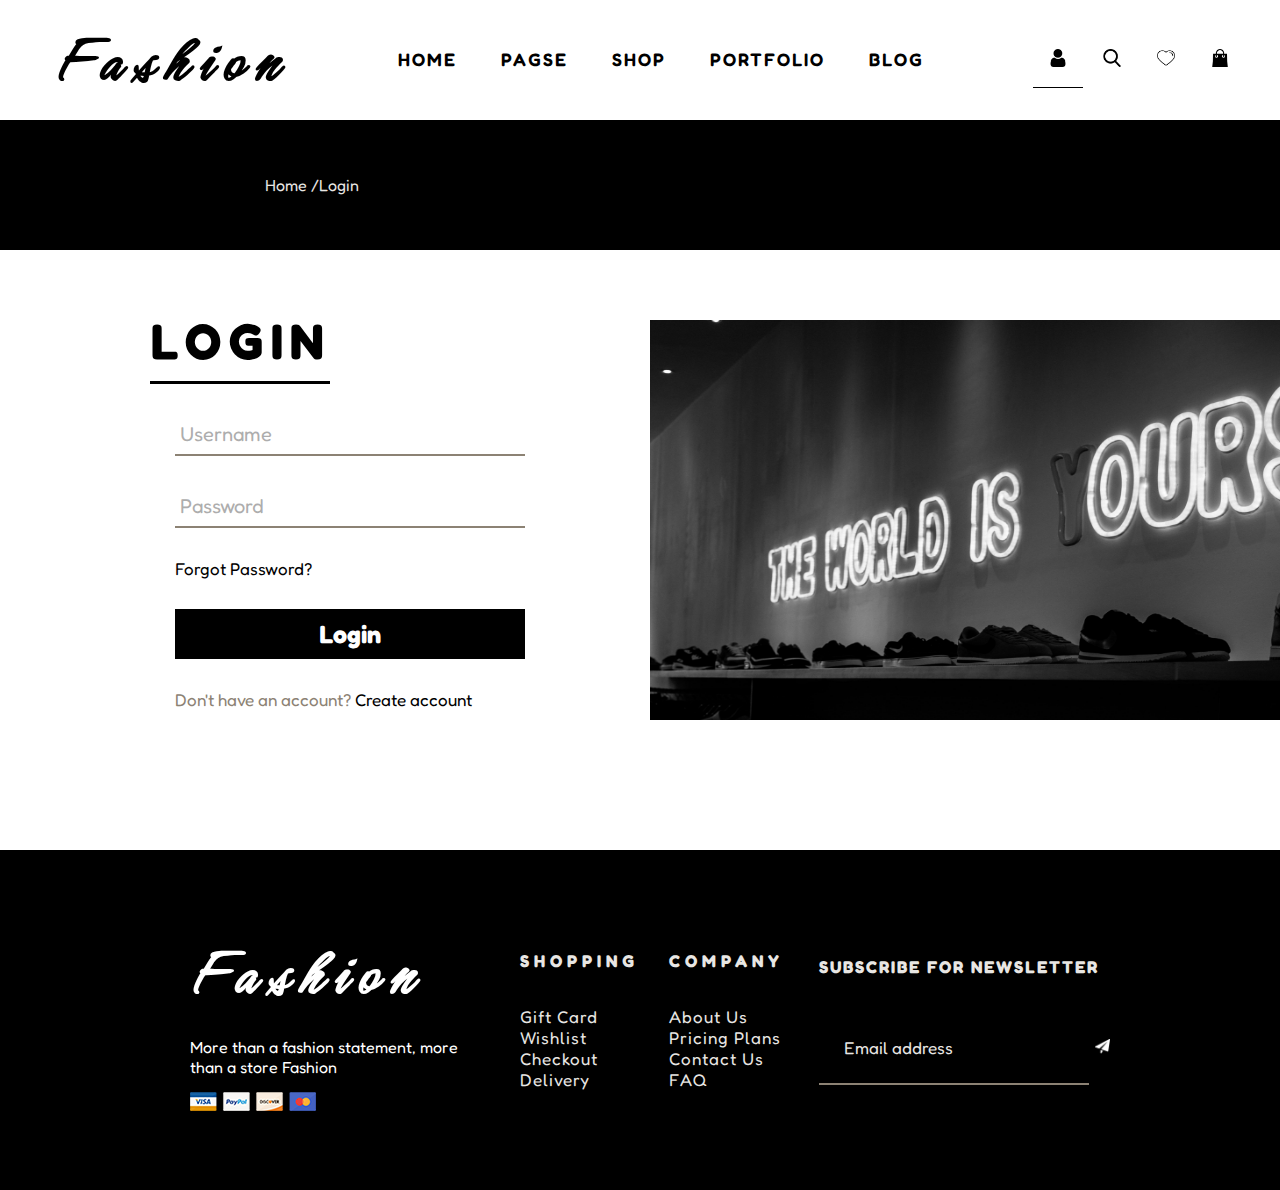
<file: login.html>
<!DOCTYPE html>
<html lang="en">
<head>
    <meta charset="UTF-8">
    <meta http-equiv="X-UA-Compatible" content="IE=edge">
    <meta name="viewport" content="width=device-width, initial-scale=1.0">
    <title>Login - Fashion</title>
    <link rel="stylesheet" href="css/lstyle.css">
</head>
<body style="user-select: none;">
    <div class="header">
        <div class="logo_header">
            <a class="st_logo_web_header" href="index.html">Fashion</a>
        </div>
        <div class="navbar">
            <ul>
                <li><a href="index.html">HOME</a></li>
                <li>
                    <a href="#">PAGSE</a>
                    <div class="dropdown__menu_pagse">
                        <ul>
                            <li><a href="pagse.html">AboutUs</a></li>
                            <li><a href="ContactUs.html">ContactUs</a></li>
                        </ul>
                    </div>
                </li>
                <li><a href="shop.html">SHOP</a></li>
                <li><a href="view.html">PORTFOLIO</a></li>
                <li><a href="blog.html">BLOG</a></li>
            </ul>
        </div>
        <div class="incon">
            <section class="s">
                <a id="hienboder" href="login.html" class="user"><img src="/images/header_footer%20DROP%20MENU/user.png"></a>
                <a href="#" class="search"><img src="images/header_footer%20DROP%20MENU/search.png"></a>
                <a href="Wishlist.html" class="search"><img src="images/shop/Page_1/heart.png"></a>
                <a href="Cart.html" class="shopping_bag"><img src="images/header_footer%20DROP%20MENU/shopping-bag.png"></a>
            </section>
        </div>
    </div>
    <div class="link_home">
        <div class="st_link_home">  
            <a class="link_home1" href="index.html">Home</a> /Login
        </div>
    </div>

    <div class="nd">
        <div class="nd_login" id="login">
            <div style="position:absolute;">
                <h1>LOGIN</h1>
                <div class="form_message form_message--error"></div>
                <form method="post">
                <div class="txt_field form__input--error">
                    <input type="text" required>
                    <span></span>
                    <label>Username</label>
                </div>
                <div class="form__input-error-message"></div>
                <div class="txt_field">
                    <input type="password" required>
                    <span></span>
                    <label>Password</label>
                </div>
                <div class="form__input-error-message"></div>
                <div class="signup_link">
                    <a href="#" id="linkResetPass">Forgot Password?</a>
                </div>
                <input type="submit" value="Login">
                <div class="signup_link">
                    Don't have an account? <a href="#" id="linkCreateAccount">Create account</a>
                </div>
                </form>
                <img class="anh_login" src="images/login c/anh_login.jpg">
            </div>
        </div>
        <div class="st_register">
            <div class="nd_account hidden" id="createAccount">
                <div class="st_ndaccount">
                    <h1>REGISTER</h1>
                <form id="form" method="post">
                    <div class="txt_field">
                        <input type="text" id="name" required>
                        <span></span>
                        <label>Username</label>
                    </div>
                    <div class="txt_field">
                        <input type="text" required>
                        <span></span>
                        <label>Email address</label>
                    </div>
                    <div class="txt_field">
                        <input class="cl_pass" type="password" id="password" required>
                        <span></span>
                        <label>Password</label>
                    </div>
                    <div id="input_error"></div>
                    <div class="txt_field">
                        <input class="cl_cf_pass" type="password" id="cf_password" required>
                        <span></span>
                        <label>Confirm password</label>
                    </div>
                    <div id="message_cf_password"></div>
                    <input class="button" type="submit" value="Register">
                    <div class="signup_link">
                        Already have an account? <a href="#" id="linkLogin">Sign in</a>
                    </div>
                </form>
                </div>
                <img class="anh_rigister" src="images/login c/anh_regoster.jpg">
            </div>
        </div>
        <div class="nd_reset hidden" id="resetPass">
            <div><img class="anh_resetpass" src="images/login c/anh_resetpass.jpg"></div>
            <div>
                <h1>RESET PASS</h1>
            <form method="post">
                <div class="resetpass">Lost your password? Please enter your username or email address. You will receive a link to create a new password via email.</div>
                <div class="txt_field">
                    <input type="text" required>
                    <span></span>
                    <label>Username or email</label>
                </div>
                <input type="submit" value="Reset password">
                <div class="signup_link">
                    Go back to <a href="#" id="linkGoback">Login</a>
                </div>
            </form>
            </div>
        </div>
    </div>
    <div class="footer">
        <div class="logo_header">
            <a class="st_logo_web" href="index.html">Fashion</a>
            <div class="chu_footer">More than a fashion statement, more than a store Fashion</div>
            <div class="footer_img"><img src="images/header_footer%20DROP%20MENU/footer-img.png"></div>
        </div>
        <div class="shopping">
            <div class="c_shopping">SHOPPING</div>
            <div class="nd_shopping">
                <a href="#">Gift Card</a>
                <a href="Wishlist.html">Wishlist</a>
                <a href="#">Checkout</a>
                <a href="#">Delivery</a>
            </div>
        </div>
        <div class="shopping">
            <div class="c_shopping">COMPANY</div>
            <div class="nd_company">
                <a href="pagse.html">About Us</a>
                <a href="#">Pricing Plans</a>
                <a href="ContactUs.html">Contact Us</a>
                <a href="#">FAQ</a>
            </div>
        </div>
        <div class="nd_sub">
            SUBSCRIBE FOR NEWSLETTER
            <div class="input">
                <input class="st_input_FOOTER" type="email" id="email" placeholder="Email address" required>                         
                <a href="index.html"><img class="plane" src="images/header_footer%20DROP%20MENU/plane.png"></a>
            </div>
        </div>
    </div>
    <script src="js/lmain.js"></script>
</body>
</html>
</file>
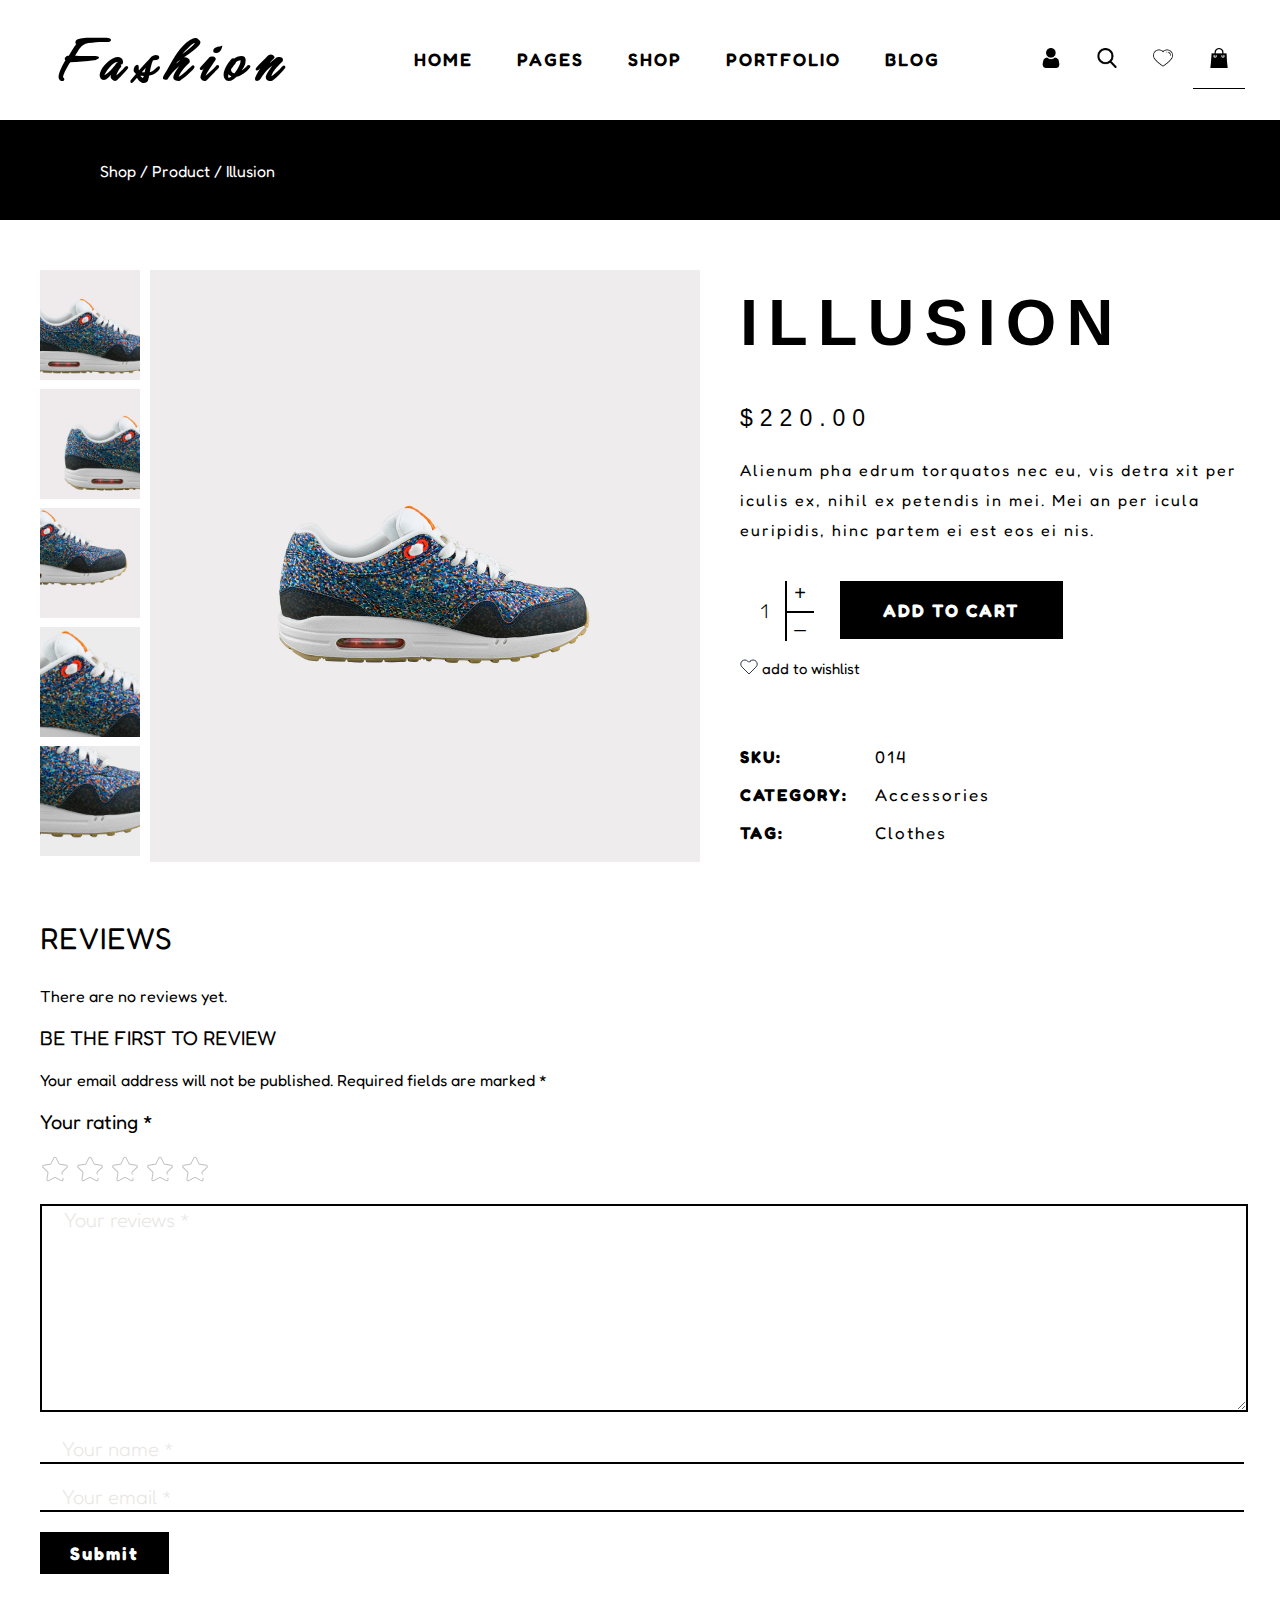
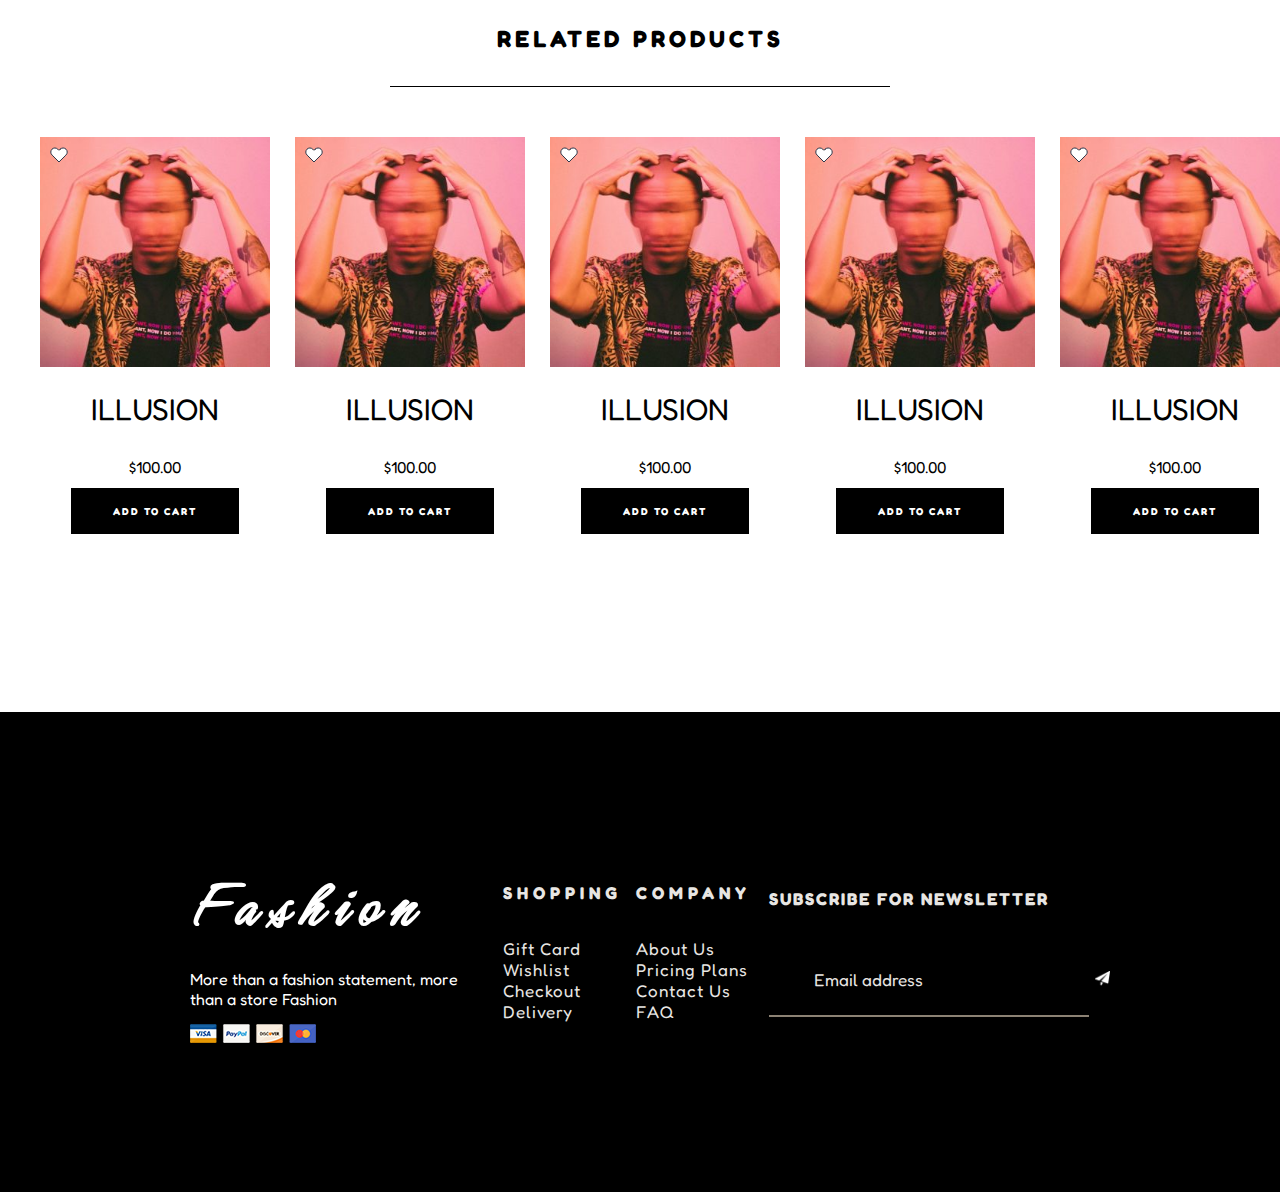
<file: Product_01.html>
<!DOCTYPE html>
<html lang="en">
<head>
    <meta charset="UTF-8">
    <title>ILLUSION</title>

    <link rel="stylesheet" href="css/Product.css">
    <script type="text/javascript" src="js/jquery-3.6.0.min.js"></script>
</head>
<body  style="width: 100%; margin: auto">
    <div class="header">
        <div class="logo_header">
            <a class="st_logo_web_header" href="index.html">Fashion</a>
        </div>
        <div class="navbar">
            <ul>
                <li><a id="gach_chan" href="index.html">HOME</a></li>
                <li>
                    <a href="#">PAGES</a>
                    <div class="dropdown__menu_pagse">
                        <ul>
                            <li><a href="pagse.html">AboutUs</a></li>
                            <li><a href="ContactUs.html">ContactUs</a></li>
                        </ul>
                    </div>
                </li>
                <li><a href="shop.html">SHOP</a></li>
                <li><a href="view.html">PORTFOLIO</a></li>
                <li><a href="blog.html">BLOG</a></li>
            </ul>
        </div>
        <div class="incon">
            <section class="s">
                <a href="login.html" class="user"><img src="images/header_footer%20DROP%20MENU/user.png"></a>
                <a href="#" class="search"><img src="images/header_footer%20DROP%20MENU/search.png"></a>
                <a href="Wishlist.html" class="search"><img src="images/shop/Page_1/heart.png"></a>
                <a id="hienboder" href="Cart.html" class="shopping_bag"><img src="images/header_footer%20DROP%20MENU/shopping-bag.png"></a>
            </section>
        </div>
    </div>

    <div class="width">
        <!-- Products -->
        <div class="banner">
            <div style="background-color: black; height: 25px">
            </div>
            <div style="margin-left: 100px">
                <P><a href="shop.html" style="text-decoration: none; color: white">Shop</a> / Product / Illusion</P>
            </div>
        </div>

        <div style="width: 1200px; margin-left: auto; margin-right: auto;">
            <div id="link"></div>
            <div class="main">

                <div class="img">
                    <div class="slide_img">
                        <img class="sslide_img" src="images/h1-product-2-gallery-1.jpg" width="100" height="110">
                        <img class="sslide_img" src="images/h1-product-2-gallery-2.jpg" width="100" height="110">
                        <img class="sslide_img" src="images/h1-product-2-gallery-3.jpg" width="100" height="110">
                        <img class="sslide_img" src="images/h1-product-2-gallery-4.jpg" width="100" height="110">
                        <img class="sslide_img" src="images/h1-product-2-gallery-5.jpg" width="100" height="110">
                    </div>
                    <div class="zoom_img">
                        <img id="proImg" class="main_img" src="images/download.jpg" width="550" height="592">
                        <img class="zoomed_img" src="images/download.jpg">
                    </div>
                </div>
                <div class="content">
                    <div >
                        <p id="proName" style="font-size: 65px; font-weight: bold; letter-spacing: 10px; font-family: Roboto Condensed,sans-serif;">ILLUSION</p>
                        <p id="proPrice" style="font-size: 23px; font-family: Barlow,sans-serif; letter-spacing: 7px; margin-top: -20px">220.00</p>
                        <p style="font-size: 16px; letter-spacing: 2px; line-height: 30px">Alienum pha edrum torquatos nec eu, vis detra xit per iculis ex, nihil ex petendis in mei. Mei an per icula euripidis, hinc partem ei est eos ei nis.</p>
                    </div>
                    <div style="padding-top: 20px">
                        <div class="quantity">
                            <input id="qty" type="number" class="input-text qty text" step="1" min="1" max="" name="quantity" value="1" title="Qty" />
                        </div>
                        <div class="cart">
                            <button type="button" onclick="addToCart()">ADD TO CART</button>
                        </div>
                    </div>
                    <div style="width: 120px; margin-top: 20px">
                    <span class="card-button" onclick="addToWishlist()">
                        <svg class="wishlist" width="18" height="16" viewBox="0 0 18 16" xmlns="http://www.w3.org/2000/svg">
                            <path d="M10.2368 2.19522L10.2369 2.19513C10.6161 1.81576 11.0663 1.51481 11.5619 1.30948C12.0574 1.10416 12.5885 0.998474 13.1249 0.998474C13.6613 0.998474 14.1925 1.10416 14.688 1.30948C15.1835 1.51481 15.6338 1.81576 16.013 2.19513L16.0131 2.1953C16.3925 2.5745 16.6935 3.02472 16.8988 3.52026C17.1041 4.0158 17.2098 4.54694 17.2098 5.08333C17.2098 5.61972 17.1041 6.15086 16.8988 6.6464C16.6935 7.14193 16.3925 7.59216 16.0131 7.97136L16.0131 7.97144L15.1297 8.85478L8.99994 14.9846L2.87016 8.85478L1.98682 7.97144C1.22085 7.20547 0.790527 6.16658 0.790527 5.08333C0.790527 4.00008 1.22085 2.96119 1.98682 2.19522C2.7528 1.42924 3.79168 0.99892 4.87494 0.99892C5.95819 0.99892 6.99707 1.42924 7.76305 2.19522L8.64638 3.07855C8.84165 3.27381 9.15823 3.27381 9.35349 3.07855L10.2368 2.19522Z" stroke="#2C3547" stroke-linecap="round" stroke-linejoin="round"/>
                        </svg>
                    </span>
                        <p style="font-size: 15px; float: right; margin-top: 0">add to wishlist</p>
                    </div>
                    <div style="max-width: 250px; max-height: 100px; letter-spacing: 2px; margin-top: 50px">
                        <div style=" float: left; font-size: 17px; font-weight: bold">
                            <p>SKU:</p>
                            <p>CATEGORY:</p>
                            <p>TAG:</p>
                        </div>
                        <div style="float: right; font-size: 17px">
                            <p>014</p>
                            <p>Accessories</p>
                            <p>Clothes</p>
                        </div>
                    </div>
                </div>
            </div>
            <!-- Comments -->
            <div class="bcomment">
                <p style="font-size: 30px">REVIEWS</p>
                <div id="noReview">
                    <p>There are no reviews yet.</p>
                    <p style="font-size: 20px">BE THE FIRST TO REVIEW</p>
                </div>
                <p>Your email address will not be published. Required fields are marked *</p>
                <div id="comments"></div>
                <p  style="font-size: 20px">Your rating *</p>
                <div class="comp-rate" >
                    <input type="radio" id="rate10" class="rate" name="rate" value="0,5" onclick="rated1()">
                    <input type="radio" id="rate9" class="rate" name="rate" value="1" onclick="rated2()">
                    <input type="radio" id="rate8" class="rate" name="rate" value="1,5" onclick="rated3()">
                    <input type="radio" id="rate7" class="rate" name="rate" value="2" onclick="rated4()">
                    <input type="radio" id="rate6" class="rate" name="rate" value="2,5" onclick="rated5()">
                    <input type="radio" id="rate5" class="rate" name="rate" value="3" onclick="rated6()">
                    <input type="radio" id="rate4" class="rate" name="rate" value="3,5" onclick="rated7()">
                    <input type="radio" id="rate3" class="rate" name="rate" value="4" onclick="rated8()">
                    <input type="radio" id="rate2" class="rate" name="rate" value="4,5" onclick="rated9()">
                    <input type="radio" id="rate1" class="rate" name="rate" value="5" onclick="rated10()">
                </div>
                <div class="scomment">
                    <textarea class="comment" id="userComment" placeholder="Your reviews *" maxLength="300"></textarea>
                    <input type="text" placeholder="Your name *" id="userName" maxlength="30" style="outline: none">
                    <input type="email" placeholder="Your email *" id="userEmail" maxlength="30" style="outline: none">
                </div>
                <input type="button" class="comment sub" value="Submit" onclick="userComment()" id="button" />
            </div>
            <!-- Related Products -->
            <div>
                <div class="stitle">
                    <h3 style="font-weight: bold">RELATED PRODUCTS</h3>
                </div>
                <div class="contents">
                    <div class="slider">
                        <div class="product" style="margin-right: 25px">
                            <div style="position: absolute; margin-top: 10px; margin-left: 10px" onclick="addToWishlists(0)">
                                <svg class="wishlist" width="18" height="16" viewBox="0 0 18 16" xmlns="http://www.w3.org/2000/svg">
                                    <path d="M10.2368 2.19522L10.2369 2.19513C10.6161 1.81576 11.0663 1.51481 11.5619 1.30948C12.0574 1.10416 12.5885 0.998474 13.1249 0.998474C13.6613 0.998474 14.1925 1.10416 14.688 1.30948C15.1835 1.51481 15.6338 1.81576 16.013 2.19513L16.0131 2.1953C16.3925 2.5745 16.6935 3.02472 16.8988 3.52026C17.1041 4.0158 17.2098 4.54694 17.2098 5.08333C17.2098 5.61972 17.1041 6.15086 16.8988 6.6464C16.6935 7.14193 16.3925 7.59216 16.0131 7.97136L16.0131 7.97144L15.1297 8.85478L8.99994 14.9846L2.87016 8.85478L1.98682 7.97144C1.22085 7.20547 0.790527 6.16658 0.790527 5.08333C0.790527 4.00008 1.22085 2.96119 1.98682 2.19522C2.7528 1.42924 3.79168 0.99892 4.87494 0.99892C5.95819 0.99892 6.99707 1.42924 7.76305 2.19522L8.64638 3.07855C8.84165 3.27381 9.15823 3.27381 9.35349 3.07855L10.2368 2.19522Z" stroke="#2C3547" stroke-linecap="round" stroke-linejoin="round"/>
                                </svg>
                            </div>
                            <img src="images/h1-masonry-img-5-300x300.jpg" width="230" height="230">
                            <div class="proCon">
                                <p class="proName">ILLUSION</p>
                                <p  class="proPrice">100.00</p>
                                <div class="carts">
                                    <button type="submit" onclick="addToCarts(0)">ADD TO CART</button>
                                </div>
                            </div>
                        </div>
                        <div class="product" style="margin-right: 25px">
                            <div style="position: absolute; margin-top: 10px; margin-left: 10px" onclick="addToWishlists(1)">
                                <svg class="wishlist" width="18" height="16" viewBox="0 0 18 16" xmlns="http://www.w3.org/2000/svg">
                                    <path d="M10.2368 2.19522L10.2369 2.19513C10.6161 1.81576 11.0663 1.51481 11.5619 1.30948C12.0574 1.10416 12.5885 0.998474 13.1249 0.998474C13.6613 0.998474 14.1925 1.10416 14.688 1.30948C15.1835 1.51481 15.6338 1.81576 16.013 2.19513L16.0131 2.1953C16.3925 2.5745 16.6935 3.02472 16.8988 3.52026C17.1041 4.0158 17.2098 4.54694 17.2098 5.08333C17.2098 5.61972 17.1041 6.15086 16.8988 6.6464C16.6935 7.14193 16.3925 7.59216 16.0131 7.97136L16.0131 7.97144L15.1297 8.85478L8.99994 14.9846L2.87016 8.85478L1.98682 7.97144C1.22085 7.20547 0.790527 6.16658 0.790527 5.08333C0.790527 4.00008 1.22085 2.96119 1.98682 2.19522C2.7528 1.42924 3.79168 0.99892 4.87494 0.99892C5.95819 0.99892 6.99707 1.42924 7.76305 2.19522L8.64638 3.07855C8.84165 3.27381 9.15823 3.27381 9.35349 3.07855L10.2368 2.19522Z" stroke="#2C3547" stroke-linecap="round" stroke-linejoin="round"/>
                                </svg>
                            </div>
                            <img src="images/h1-masonry-img-5-300x300.jpg" width="230" height="230">
                            <div class="proCon">
                                <p class="proName">ILLUSION</p>
                                <p  class="proPrice">100.00</p>
                                <div class="carts">
                                    <button type="submit" onclick="addToCarts(1)">ADD TO CART</button>
                                </div>
                            </div>
                        </div>
                        <div class="product" style="margin-right: 25px">
                            <div style="position: absolute; margin-top: 10px; margin-left: 10px" onclick="addToWishlists(2)">
                                <svg class="wishlist" width="18" height="16" viewBox="0 0 18 16" xmlns="http://www.w3.org/2000/svg">
                                    <path d="M10.2368 2.19522L10.2369 2.19513C10.6161 1.81576 11.0663 1.51481 11.5619 1.30948C12.0574 1.10416 12.5885 0.998474 13.1249 0.998474C13.6613 0.998474 14.1925 1.10416 14.688 1.30948C15.1835 1.51481 15.6338 1.81576 16.013 2.19513L16.0131 2.1953C16.3925 2.5745 16.6935 3.02472 16.8988 3.52026C17.1041 4.0158 17.2098 4.54694 17.2098 5.08333C17.2098 5.61972 17.1041 6.15086 16.8988 6.6464C16.6935 7.14193 16.3925 7.59216 16.0131 7.97136L16.0131 7.97144L15.1297 8.85478L8.99994 14.9846L2.87016 8.85478L1.98682 7.97144C1.22085 7.20547 0.790527 6.16658 0.790527 5.08333C0.790527 4.00008 1.22085 2.96119 1.98682 2.19522C2.7528 1.42924 3.79168 0.99892 4.87494 0.99892C5.95819 0.99892 6.99707 1.42924 7.76305 2.19522L8.64638 3.07855C8.84165 3.27381 9.15823 3.27381 9.35349 3.07855L10.2368 2.19522Z" stroke="#2C3547" stroke-linecap="round" stroke-linejoin="round"/>
                                </svg>
                            </div>
                            <img src="images/h1-masonry-img-5-300x300.jpg" width="230" height="230">
                            <div class="proCon">
                                <p class="proName">ILLUSION</p>
                                <p  class="proPrice">100.00</p>
                                <div class="carts">
                                    <button type="submit" onclick="addToCarts(2)">ADD TO CART</button>
                                </div>
                            </div>
                        </div>
                        <div class="product" style="margin-right: 25px">
                            <div style="position: absolute; margin-top: 10px; margin-left: 10px" onclick="addToWishlists(3)">
                                <svg class="wishlist" width="18" height="16" viewBox="0 0 18 16" xmlns="http://www.w3.org/2000/svg">
                                    <path d="M10.2368 2.19522L10.2369 2.19513C10.6161 1.81576 11.0663 1.51481 11.5619 1.30948C12.0574 1.10416 12.5885 0.998474 13.1249 0.998474C13.6613 0.998474 14.1925 1.10416 14.688 1.30948C15.1835 1.51481 15.6338 1.81576 16.013 2.19513L16.0131 2.1953C16.3925 2.5745 16.6935 3.02472 16.8988 3.52026C17.1041 4.0158 17.2098 4.54694 17.2098 5.08333C17.2098 5.61972 17.1041 6.15086 16.8988 6.6464C16.6935 7.14193 16.3925 7.59216 16.0131 7.97136L16.0131 7.97144L15.1297 8.85478L8.99994 14.9846L2.87016 8.85478L1.98682 7.97144C1.22085 7.20547 0.790527 6.16658 0.790527 5.08333C0.790527 4.00008 1.22085 2.96119 1.98682 2.19522C2.7528 1.42924 3.79168 0.99892 4.87494 0.99892C5.95819 0.99892 6.99707 1.42924 7.76305 2.19522L8.64638 3.07855C8.84165 3.27381 9.15823 3.27381 9.35349 3.07855L10.2368 2.19522Z" stroke="#2C3547" stroke-linecap="round" stroke-linejoin="round"/>
                                </svg>
                            </div>
                            <img src="images/h1-masonry-img-5-300x300.jpg" width="230" height="230">
                            <div class="proCon">
                                <p class="proName">ILLUSION</p>
                                <p  class="proPrice">100.00</p>
                                <div class="carts">
                                    <button type="submit" onclick="addToCarts(3)">ADD TO CART</button>
                                </div>
                            </div>
                        </div>
                        <div class="product" style="margin-right: 25px">
                            <div style="position: absolute; margin-top: 10px; margin-left: 10px" onclick="addToWishlists(4)">
                                <svg class="wishlist" width="18" height="16" viewBox="0 0 18 16" xmlns="http://www.w3.org/2000/svg">
                                    <path d="M10.2368 2.19522L10.2369 2.19513C10.6161 1.81576 11.0663 1.51481 11.5619 1.30948C12.0574 1.10416 12.5885 0.998474 13.1249 0.998474C13.6613 0.998474 14.1925 1.10416 14.688 1.30948C15.1835 1.51481 15.6338 1.81576 16.013 2.19513L16.0131 2.1953C16.3925 2.5745 16.6935 3.02472 16.8988 3.52026C17.1041 4.0158 17.2098 4.54694 17.2098 5.08333C17.2098 5.61972 17.1041 6.15086 16.8988 6.6464C16.6935 7.14193 16.3925 7.59216 16.0131 7.97136L16.0131 7.97144L15.1297 8.85478L8.99994 14.9846L2.87016 8.85478L1.98682 7.97144C1.22085 7.20547 0.790527 6.16658 0.790527 5.08333C0.790527 4.00008 1.22085 2.96119 1.98682 2.19522C2.7528 1.42924 3.79168 0.99892 4.87494 0.99892C5.95819 0.99892 6.99707 1.42924 7.76305 2.19522L8.64638 3.07855C8.84165 3.27381 9.15823 3.27381 9.35349 3.07855L10.2368 2.19522Z" stroke="#2C3547" stroke-linecap="round" stroke-linejoin="round"/>
                                </svg>
                            </div>
                            <img src="images/h1-masonry-img-5-300x300.jpg" width="230" height="230">
                            <div class="proCon">
                                <p class="proName">ILLUSION</p>
                                <p  class="proPrice">100.00</p>
                                <div class="carts">
                                    <button type="submit" onclick="addToCarts(4)">ADD TO CART</button>
                                </div>
                            </div>
                        </div>
                        <div class="product" style="margin-right: 25px">
                            <div style="position: absolute; margin-top: 10px; margin-left: 10px" onclick="addToWishlists(5)">
                                <svg class="wishlist" width="18" height="16" viewBox="0 0 18 16" xmlns="http://www.w3.org/2000/svg">
                                    <path d="M10.2368 2.19522L10.2369 2.19513C10.6161 1.81576 11.0663 1.51481 11.5619 1.30948C12.0574 1.10416 12.5885 0.998474 13.1249 0.998474C13.6613 0.998474 14.1925 1.10416 14.688 1.30948C15.1835 1.51481 15.6338 1.81576 16.013 2.19513L16.0131 2.1953C16.3925 2.5745 16.6935 3.02472 16.8988 3.52026C17.1041 4.0158 17.2098 4.54694 17.2098 5.08333C17.2098 5.61972 17.1041 6.15086 16.8988 6.6464C16.6935 7.14193 16.3925 7.59216 16.0131 7.97136L16.0131 7.97144L15.1297 8.85478L8.99994 14.9846L2.87016 8.85478L1.98682 7.97144C1.22085 7.20547 0.790527 6.16658 0.790527 5.08333C0.790527 4.00008 1.22085 2.96119 1.98682 2.19522C2.7528 1.42924 3.79168 0.99892 4.87494 0.99892C5.95819 0.99892 6.99707 1.42924 7.76305 2.19522L8.64638 3.07855C8.84165 3.27381 9.15823 3.27381 9.35349 3.07855L10.2368 2.19522Z" stroke="#2C3547" stroke-linecap="round" stroke-linejoin="round"/>
                                </svg>
                            </div>
                            <img src="images/h1-masonry-img-5-300x300.jpg" width="230" height="230">
                            <div class="proCon">
                                <p class="proName">ILLUSION</p>
                                <p  class="proPrice">100.00</p>
                                <div class="carts">
                                    <button type="submit" onclick="addToCarts(5)">ADD TO CART</button>
                                </div>
                            </div>
                        </div>
                        <div class="product" style="margin-right: 25px">
                            <div style="position: absolute; margin-top: 10px; margin-left: 10px" onclick="addToWishlists(6)">
                                <svg class="wishlist" width="18" height="16" viewBox="0 0 18 16" xmlns="http://www.w3.org/2000/svg">
                                    <path d="M10.2368 2.19522L10.2369 2.19513C10.6161 1.81576 11.0663 1.51481 11.5619 1.30948C12.0574 1.10416 12.5885 0.998474 13.1249 0.998474C13.6613 0.998474 14.1925 1.10416 14.688 1.30948C15.1835 1.51481 15.6338 1.81576 16.013 2.19513L16.0131 2.1953C16.3925 2.5745 16.6935 3.02472 16.8988 3.52026C17.1041 4.0158 17.2098 4.54694 17.2098 5.08333C17.2098 5.61972 17.1041 6.15086 16.8988 6.6464C16.6935 7.14193 16.3925 7.59216 16.0131 7.97136L16.0131 7.97144L15.1297 8.85478L8.99994 14.9846L2.87016 8.85478L1.98682 7.97144C1.22085 7.20547 0.790527 6.16658 0.790527 5.08333C0.790527 4.00008 1.22085 2.96119 1.98682 2.19522C2.7528 1.42924 3.79168 0.99892 4.87494 0.99892C5.95819 0.99892 6.99707 1.42924 7.76305 2.19522L8.64638 3.07855C8.84165 3.27381 9.15823 3.27381 9.35349 3.07855L10.2368 2.19522Z" stroke="#2C3547" stroke-linecap="round" stroke-linejoin="round"/>
                                </svg>
                            </div>
                            <img src="images/h1-masonry-img-5-300x300.jpg" width="230" height="230">
                            <div class="proCon">
                                <p class="proName">ILLUSION</p>
                                <p  class="proPrice">100.00</p>
                                <div class="carts">
                                    <button type="submit" onclick="addToCarts(6)">ADD TO CART</button>
                                </div>
                            </div>
                        </div>
                        <div class="product" style="margin-right: 25px">
                            <div style="position: absolute; margin-top: 10px; margin-left: 10px" onclick="addToWishlists(7)">
                                <svg class="wishlist" width="18" height="16" viewBox="0 0 18 16" xmlns="http://www.w3.org/2000/svg">
                                    <path d="M10.2368 2.19522L10.2369 2.19513C10.6161 1.81576 11.0663 1.51481 11.5619 1.30948C12.0574 1.10416 12.5885 0.998474 13.1249 0.998474C13.6613 0.998474 14.1925 1.10416 14.688 1.30948C15.1835 1.51481 15.6338 1.81576 16.013 2.19513L16.0131 2.1953C16.3925 2.5745 16.6935 3.02472 16.8988 3.52026C17.1041 4.0158 17.2098 4.54694 17.2098 5.08333C17.2098 5.61972 17.1041 6.15086 16.8988 6.6464C16.6935 7.14193 16.3925 7.59216 16.0131 7.97136L16.0131 7.97144L15.1297 8.85478L8.99994 14.9846L2.87016 8.85478L1.98682 7.97144C1.22085 7.20547 0.790527 6.16658 0.790527 5.08333C0.790527 4.00008 1.22085 2.96119 1.98682 2.19522C2.7528 1.42924 3.79168 0.99892 4.87494 0.99892C5.95819 0.99892 6.99707 1.42924 7.76305 2.19522L8.64638 3.07855C8.84165 3.27381 9.15823 3.27381 9.35349 3.07855L10.2368 2.19522Z" stroke="#2C3547" stroke-linecap="round" stroke-linejoin="round"/>
                                </svg>
                            </div>
                            <img src="images/h1-masonry-img-5-300x300.jpg" width="230" height="230">
                            <div class="proCon">
                                <p class="proName">ILLUSION</p>
                                <p  class="proPrice">100.00</p>
                                <div class="carts">
                                    <button type="submit" onclick="addToCarts(7)">ADD TO CART</button>
                                </div>
                            </div>
                        </div>
                        <div class="product" style="margin-right: 25px">
                            <div style="position: absolute; margin-top: 10px; margin-left: 10px" onclick="addToWishlists(8)">
                                <svg class="wishlist" width="18" height="16" viewBox="0 0 18 16" xmlns="http://www.w3.org/2000/svg">
                                    <path d="M10.2368 2.19522L10.2369 2.19513C10.6161 1.81576 11.0663 1.51481 11.5619 1.30948C12.0574 1.10416 12.5885 0.998474 13.1249 0.998474C13.6613 0.998474 14.1925 1.10416 14.688 1.30948C15.1835 1.51481 15.6338 1.81576 16.013 2.19513L16.0131 2.1953C16.3925 2.5745 16.6935 3.02472 16.8988 3.52026C17.1041 4.0158 17.2098 4.54694 17.2098 5.08333C17.2098 5.61972 17.1041 6.15086 16.8988 6.6464C16.6935 7.14193 16.3925 7.59216 16.0131 7.97136L16.0131 7.97144L15.1297 8.85478L8.99994 14.9846L2.87016 8.85478L1.98682 7.97144C1.22085 7.20547 0.790527 6.16658 0.790527 5.08333C0.790527 4.00008 1.22085 2.96119 1.98682 2.19522C2.7528 1.42924 3.79168 0.99892 4.87494 0.99892C5.95819 0.99892 6.99707 1.42924 7.76305 2.19522L8.64638 3.07855C8.84165 3.27381 9.15823 3.27381 9.35349 3.07855L10.2368 2.19522Z" stroke="#2C3547" stroke-linecap="round" stroke-linejoin="round"/>
                                </svg>
                            </div>
                            <img src="images/h1-masonry-img-5-300x300.jpg" width="230" height="230">
                            <div class="proCon">
                                <p class="proName">ILLUSION</p>
                                <p  class="proPrice">100.00</p>
                                <div class="carts">
                                    <button type="submit" onclick="addToCarts(8)">ADD TO CART</button>
                                </div>
                            </div>
                        </div>
                        <div class="product" style="margin-right: 25px">
                            <div style="position: absolute; margin-top: 10px; margin-left: 10px" onclick="addToWishlists(9)">
                                <svg class="wishlist" width="18" height="16" viewBox="0 0 18 16" xmlns="http://www.w3.org/2000/svg">
                                    <path d="M10.2368 2.19522L10.2369 2.19513C10.6161 1.81576 11.0663 1.51481 11.5619 1.30948C12.0574 1.10416 12.5885 0.998474 13.1249 0.998474C13.6613 0.998474 14.1925 1.10416 14.688 1.30948C15.1835 1.51481 15.6338 1.81576 16.013 2.19513L16.0131 2.1953C16.3925 2.5745 16.6935 3.02472 16.8988 3.52026C17.1041 4.0158 17.2098 4.54694 17.2098 5.08333C17.2098 5.61972 17.1041 6.15086 16.8988 6.6464C16.6935 7.14193 16.3925 7.59216 16.0131 7.97136L16.0131 7.97144L15.1297 8.85478L8.99994 14.9846L2.87016 8.85478L1.98682 7.97144C1.22085 7.20547 0.790527 6.16658 0.790527 5.08333C0.790527 4.00008 1.22085 2.96119 1.98682 2.19522C2.7528 1.42924 3.79168 0.99892 4.87494 0.99892C5.95819 0.99892 6.99707 1.42924 7.76305 2.19522L8.64638 3.07855C8.84165 3.27381 9.15823 3.27381 9.35349 3.07855L10.2368 2.19522Z" stroke="#2C3547" stroke-linecap="round" stroke-linejoin="round"/>
                                </svg>
                            </div>
                            <img src="images/h1-masonry-img-5-300x300.jpg" width="230" height="230">
                            <div class="proCon">
                                <p class="proName">ILLUSION</p>
                                <p  class="proPrice">100.00</p>
                                <div class="carts">
                                    <button type="submit" onclick="addToCarts(9)">ADD TO CART</button>
                                </div>
                            </div>
                        </div>
                    </div>
                </div>
            </div>
        </div>
    </div>


    <div class="footer">
        <div class="logo_header">
            <a class="st_logo_web" href="index.html">Fashion</a>
            <div class="chu_footer">More than a fashion statement, more than a store Fashion</div>
            <div class="footer_img"><img src="images/header_footer%20DROP%20MENU/footer-img.png"></div>
        </div>
        <div class="shopping">
            <div class="c_shopping">SHOPPING</div>
            <div class="nd_shopping">
                <a href="#">Gift Card</a>
                <a href="Wishlist.html">Wishlist</a>
                <a href="#">Checkout</a>
                <a href="#">Delivery</a>
            </div>
        </div>
        <div class="shopping">
            <div class="c_shopping">COMPANY</div>
            <div class="nd_company">
                <a href="pagse.html">About Us</a>
                <a href="#">Pricing Plans</a>
                <a href="ContactUs.html">Contact Us</a>
                <a href="#">FAQ</a>
            </div>
        </div>
        <div class="nd_sub">
            SUBSCRIBE FOR NEWSLETTER
            <div class="input">
                <input class="st_input_FOOTER" type="email" id="email" placeholder="Email address" required>                         
                <a href="index.html"><img class="plane" src="images/header_footer%20DROP%20MENU/plane.png"></a>
            </div>
        </div>
    </div>
<script src="js/Product.js"></script>
</body>
</html>
</file>
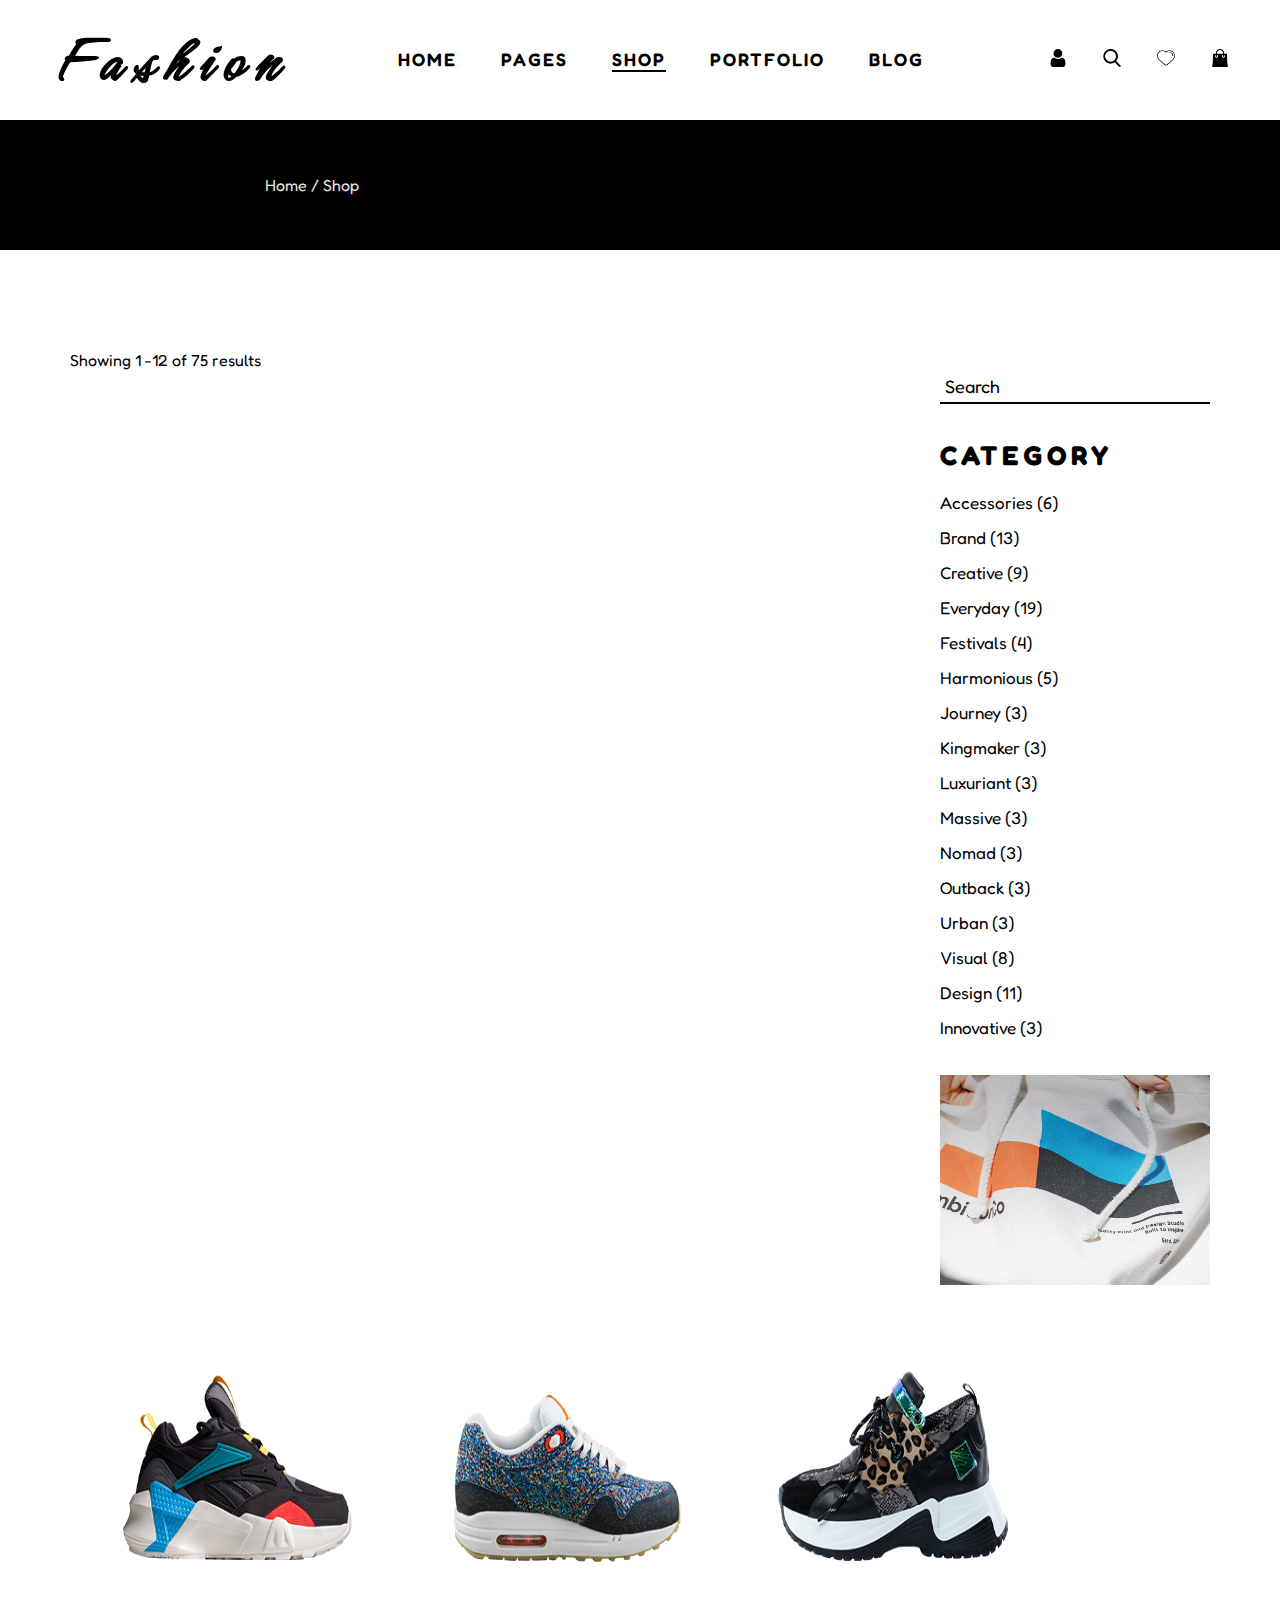
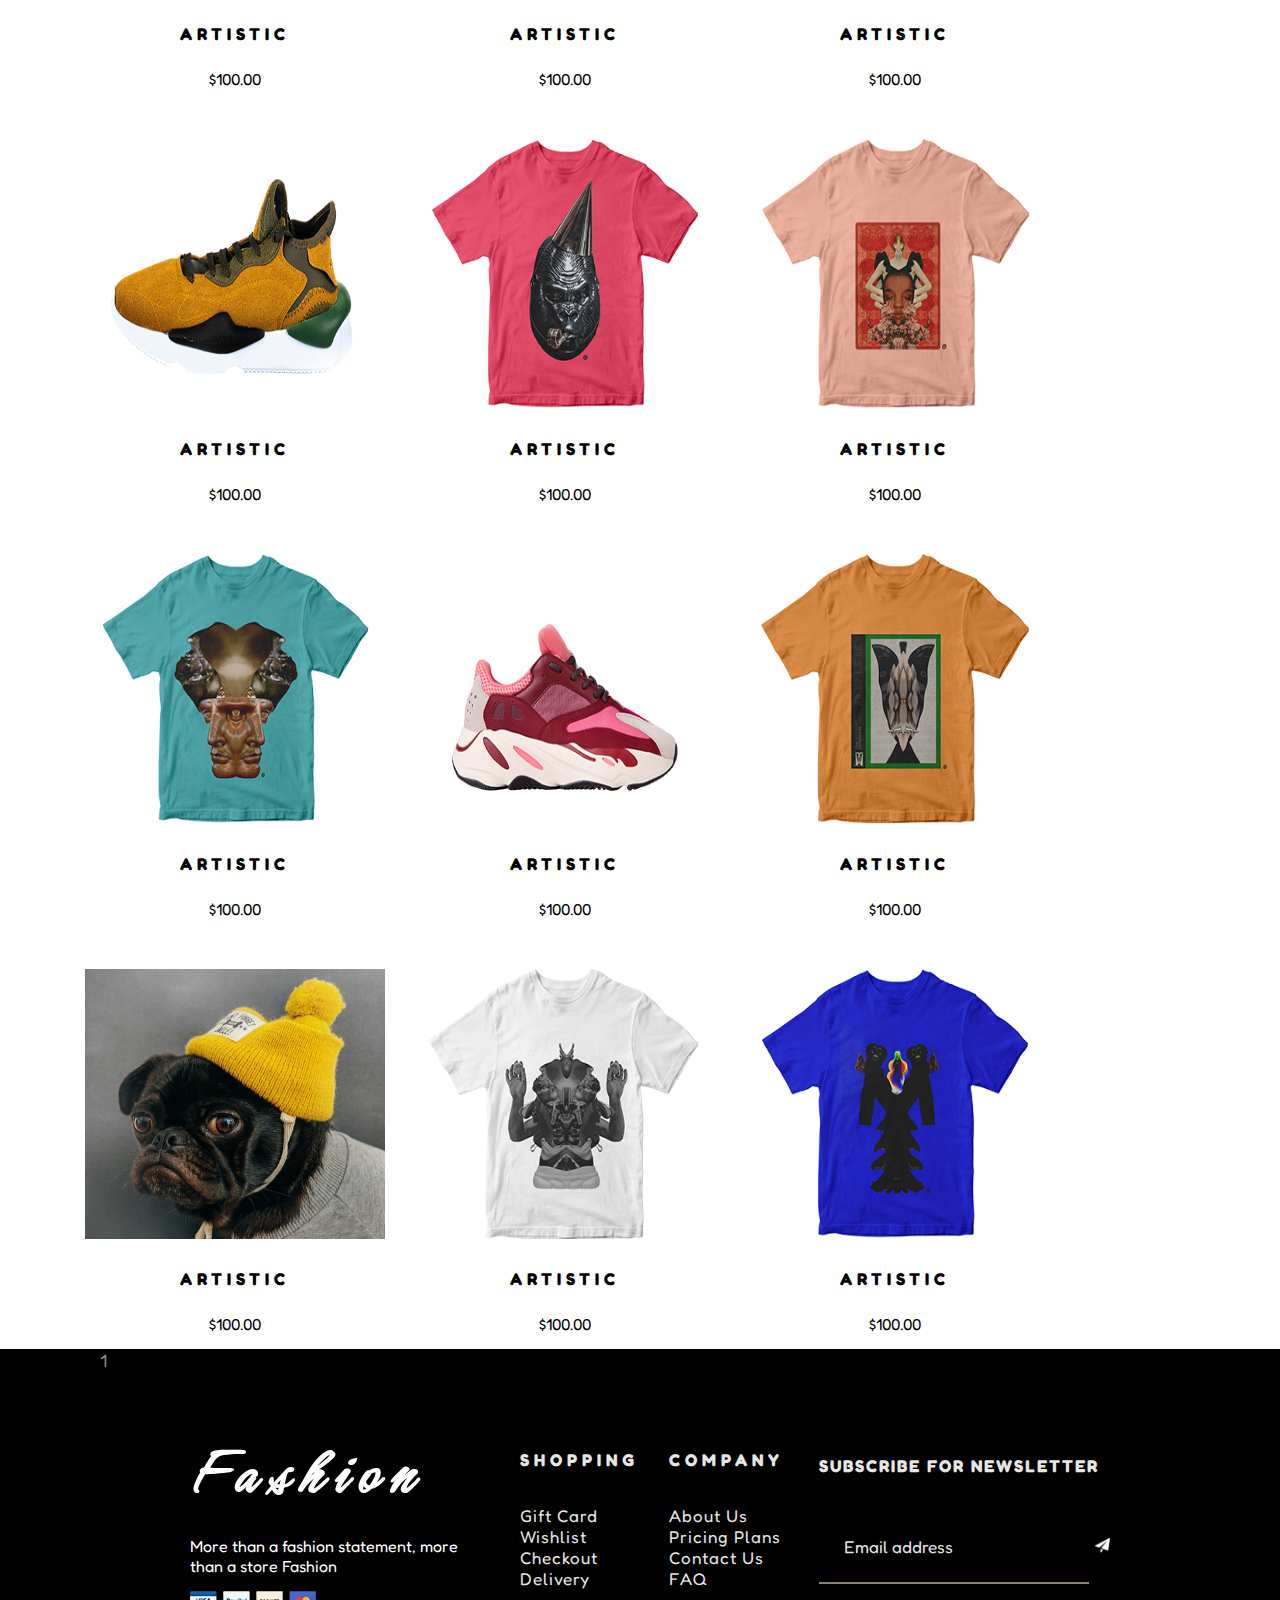
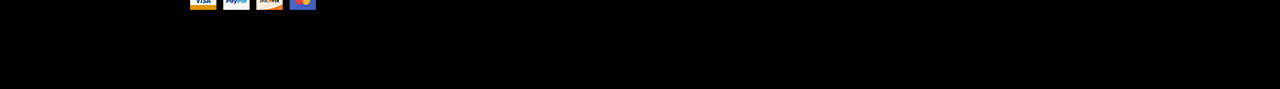
<file: shop.html>
<!DOCTYPE html>
<html lang="en">
<head>
    <meta charset="UTF-8">
    <meta http-equiv="X-UA-Compatible" content="IE=edge">
    <meta name="viewport" content="width=device-width, initial-scale=1.0">
    <title>Shop - Fashion</title>
    <link rel="stylesheet" href="css/sstyle.css">
</head>
<body style="user-select: none;">
    <div class="header">
        <div class="logo_header">
            <a class="st_logo_web_header" href="index.html">Fashion</a>
        </div>
        <div class="navbar">
            <ul>
                <li><a href="index.html">HOME</a></li>
                <li>
                    <a href="#">PAGES</a>
                    <div class="dropdown__menu_pagse">
                        <ul>
                            <li><a href="pagse.html">AboutUs</a></li>
                            <li><a href="ContactUs.html">ContactUs</a></li>
                        </ul>
                    </div>
                </li>
                <li><a id="gach_chan" href="Product_01.html">SHOP</a></li>
                <li><a href="view.html">PORTFOLIO</a></li>
                <li><a href="blog.html">BLOG</a></li>
            </ul>
        </div>
        <div class="incon">
            <section class="s">
                <a href="login.html" class="user"><img src="images/header_footer%20DROP%20MENU/user.png"></a>
                <a href="#" class="search"><img src="images/header_footer%20DROP%20MENU/search.png"></a>
                <a href="Wishlist.html" class="search"><img src="images/shop/Page_1/heart.png"></a>
                <a href="Cart.html" class="shopping_bag"><img src="images/header_footer%20DROP%20MENU/shopping-bag.png"></a>
            </section>
        </div>
    </div>

    <div class="link_home">
        <div class="st_link_home">
            <a class="link_home1" href="index.html">Home</a> / Shop
        </div>
    </div>

    <div class="nd_shop">
        <div class="nd_shop_btrai">
            <div>Showing 1 -12 of 75 results</div>
            <div class="nd_shop_bphai">
                    <input type="text" placeholder="Search" class="searchr_1">
                    <div class="chu_CATEGORY">CATEGORY</div>
                    <div class="style_caregory"><a class="nd_CATEGORY" href="">Accessories (6)</a></div>
                    <div class="style_caregory"><a class="nd_CATEGORY" href="">Brand (13)</a></div>
                    <div class="style_caregory"><a class="nd_CATEGORY" href="">Creative (9)</a></div>
                    <div class="style_caregory"><a class="nd_CATEGORY" href="">Everyday (19)</a></div>
                    <div class="style_caregory"><a class="nd_CATEGORY" href="">Festivals (4)</a></div>
                    <div class="style_caregory"><a class="nd_CATEGORY" href="">Harmonious (5)</a></div>
                    <div class="style_caregory"><a class="nd_CATEGORY" href="">Journey (3)</a></div>
                    <div class="style_caregory"><a class="nd_CATEGORY" href="">Kingmaker (3)</a></div>
                    <div class="style_caregory"><a class="nd_CATEGORY" href="">Luxuriant (3)</a></div>
                    <div class="style_caregory"><a class="nd_CATEGORY" href="">Massive (3)</a></div>
                    <div class="style_caregory"><a class="nd_CATEGORY" href="">Nomad (3)</a></div>
                    <div class="style_caregory"><a class="nd_CATEGORY" href="">Outback (3)</a></div>
                    <div class="style_caregory"><a class="nd_CATEGORY" href="">Urban (3)</a></div>
                    <div class="style_caregory"><a class="nd_CATEGORY" href="">Visual (8)</a></div>
                    <div class="style_caregory"><a class="nd_CATEGORY" href="">Design (11)</a></div>
                    <div class="style_caregory"><a class="nd_CATEGORY" href="">Innovative (3)</a></div>
                    <img class="anh_trung" src="images/shop/Page_1/h1-slider-images-1.jpg">
            </div>
            <div class="list_doban">
                <div class="do_ban">
                    <div class="logo_hover_list">
                        <div class="background_logolist">
                            <a class="logo_hover_list1" href="#"><img src="images/shop/Page_1/heart.png"></a>
                            <a class="logo_hover_list1" href="Product_01.html"><img src="images/shop/Page_1/view.png"></a>
                            <a class="logo_hover_list1" href="Cart.html"><img src="images/header_footer DROP MENU/shopping-bag.png"></a>
                        </div>
                    </div>
                    <div class="anh_doban">
                        <a href="#">
                        <img class="list_anhdoban" src="images/shop/Page_1/h1-product-1-list-img.png">
                        </a>
                    </div>
                    <div class="ndcuanhdoban">
                        <a class="ndcuanhdoban" href="#">
                            <div class="list_chudoban">ARTISTIC</div>
                            <div class="list_tiendoban">$100.00</div>
                        </a>
                    </div>
                </div>
                <div class="do_ban">
                    <div class="logo_hover_list">
                        <div class="background_logolist">
                            <a class="logo_hover_list1" href="#"><img src="images/shop/Page_1/heart.png"></a>
                            <a class="logo_hover_list1" href="Product_01.html"><img src="images/shop/Page_1/view.png"></a>
                            <a class="logo_hover_list1" href="Cart.html"><img src="images/header_footer DROP MENU/shopping-bag.png"></a>
                        </div>
                    </div>
                    <div class="anh_doban">
                        <a href="#">
                        <img class="list_anhdoban" src="images/shop/Page_1/h1-product-2-list-img-1.png">
                        </a>
                    </div>
                    <div class="ndcuanhdoban">
                        <a class="ndcuanhdoban" href="#">
                            <div class="list_chudoban">ARTISTIC</div>
                            <div class="list_tiendoban">$100.00</div>
                        </a>
                    </div>
                </div>
                <div class="do_ban">
                    <div class="logo_hover_list">
                        <div class="background_logolist">
                            <a class="logo_hover_list1" href="#"><img src="images/shop/Page_1/heart.png"></a>
                            <a class="logo_hover_list1" href="Product_01.html"><img src="images/shop/Page_1/view.png"></a>
                            <a class="logo_hover_list1" href="Cart.html"><img src="images/header_footer DROP MENU/shopping-bag.png"></a>
                        </div>
                    </div>
                    <div class="anh_doban">
                        <a href="#">
                        <img class="list_anhdoban" src="images/shop/Page_1/h1-product-4-list-img-1.png">
                        </a>
                    </div>
                    <div class="ndcuanhdoban">
                        <a class="ndcuanhdoban" href="#">
                            <div class="list_chudoban">ARTISTIC</div>
                            <div class="list_tiendoban">$100.00</div>
                        </a>
                    </div>
                </div>
            </div>
            <div class="list_doban">
                <div class="do_ban">
                    <div class="logo_hover_list">
                        <div class="background_logolist">
                            <a class="logo_hover_list1" href="#"><img src="images/shop/Page_1/heart.png"></a>
                            <a class="logo_hover_list1" href="Product_01.html"><img src="images/shop/Page_1/view.png"></a>
                            <a class="logo_hover_list1" href="Cart.html"><img src="images/header_footer DROP MENU/shopping-bag.png"></a>
                        </div>
                    </div>
                    <div class="anh_doban">
                        <a href="#">
                        <img class="list_anhdoban" src="images/shop/Page_1/h1-product-5-list-img-1.png">
                        </a>
                    </div>
                    <div class="ndcuanhdoban">
                        <a class="ndcuanhdoban" href="#">
                            <div class="list_chudoban">ARTISTIC</div>
                            <div class="list_tiendoban">$100.00</div>
                        </a>
                    </div>
                </div>
                <div class="do_ban">
                    <div class="logo_hover_list">
                        <div class="background_logolist">
                            <a class="logo_hover_list1" href="#"><img src="images/shop/Page_1/heart.png"></a>
                            <a class="logo_hover_list1" href="Product_01.html"><img src="images/shop/Page_1/view.png"></a>
                            <a class="logo_hover_list1" href="Cart.html"><img src="images/header_footer DROP MENU/shopping-bag.png"></a>
                        </div>
                    </div>
                    <div class="anh_doban">
                        <a href="#">
                        <img class="list_anhdoban" src="images/shop/Page_1/h1-product-8-list-1.png">
                        </a>
                    </div>
                    <div class="ndcuanhdoban">
                        <a class="ndcuanhdoban" href="#">
                            <div class="list_chudoban">ARTISTIC</div>
                            <div class="list_tiendoban">$100.00</div>
                        </a>
                    </div>
                </div>
                <div class="do_ban">
                    <div class="logo_hover_list">
                        <div class="background_logolist">
                            <a class="logo_hover_list1" href="#"><img src="images/shop/Page_1/heart.png"></a>
                            <a class="logo_hover_list1" href="Product_01.html"><img src="images/shop/Page_1/view.png"></a>
                            <a class="logo_hover_list1" href="Cart.html"><img src="images/header_footer DROP MENU/shopping-bag.png"></a>
                        </div>
                    </div>
                    <div class="anh_doban">
                        <a href="#">
                        <img class="list_anhdoban" src="images/shop/Page_1/h1-product-10-list-1.png">
                        </a>
                    </div>
                    <div class="ndcuanhdoban">
                        <a class="ndcuanhdoban" href="#">
                            <div class="list_chudoban">ARTISTIC</div>
                            <div class="list_tiendoban">$100.00</div>
                        </a>
                    </div>
                </div>
            </div>
            <div class="list_doban">
                <div class="do_ban">
                    <div class="logo_hover_list">
                        <div class="background_logolist">
                            <a class="logo_hover_list1" href="#"><img src="images/shop/Page_1/heart.png"></a>
                            <a class="logo_hover_list1" href="Product_01.html"><img src="images/shop/Page_1/view.png"></a>
                            <a class="logo_hover_list1" href="Cart.html"><img src="images/header_footer DROP MENU/shopping-bag.png"></a>
                        </div>
                    </div>
                    <div class="anh_doban">
                        <a href="#">
                        <img class="list_anhdoban" src="images/shop/Page_1/h1-product-9-list-1.png">
                        </a>
                    </div>
                    <div class="ndcuanhdoban">
                        <a class="ndcuanhdoban" href="#">
                            <div class="list_chudoban">ARTISTIC</div>
                            <div class="list_tiendoban">$100.00</div>
                        </a>
                    </div>
                </div>
                <div class="do_ban">
                    <div class="logo_hover_list">
                        <div class="background_logolist">
                            <a class="logo_hover_list1" href="#"><img src="images/shop/Page_1/heart.png"></a>
                            <a class="logo_hover_list1" href="Product_01.html"><img src="images/shop/Page_1/view.png"></a>
                            <a class="logo_hover_list1" href="Cart.html"><img src="images/header_footer DROP MENU/shopping-bag.png"></a>
                        </div>
                    </div>
                    <div class="anh_doban">
                        <a href="#">
                        <img class="list_anhdoban" src="images/shop/Page_1/h1-product-3-list-img.png">
                        </a>
                    </div>
                    <div class="ndcuanhdoban">
                        <a class="ndcuanhdoban" href="#">
                            <div class="list_chudoban">ARTISTIC</div>
                            <div class="list_tiendoban">$100.00</div>
                        </a>
                    </div>
                </div>
                <div class="do_ban">
                    <div class="logo_hover_list">
                        <div class="background_logolist">
                            <a class="logo_hover_list1" href="#"><img src="images/shop/Page_1/heart.png"></a>
                            <a class="logo_hover_list1" href="Product_01.html"><img src="images/shop/Page_1/view.png"></a>
                            <a class="logo_hover_list1" href="Cart.html"><img src="images/header_footer DROP MENU/shopping-bag.png"></a>
                        </div>
                    </div>
                    <div class="anh_doban">
                        <a href="#">
                        <img class="list_anhdoban" src="images/shop/Page_1/h1-product-11-list-1.png">
                        </a>
                    </div>
                    <div class="ndcuanhdoban">
                        <a class="ndcuanhdoban" href="#">
                            <div class="list_chudoban">ARTISTIC</div>
                            <div class="list_tiendoban">$100.00</div>
                        </a>
                    </div>
                </div>
            </div>
            <div class="list_doban">
                <div class="do_ban">
                    <div class="logo_hover_list">
                        <div class="background_logolist">
                            <a class="logo_hover_list1" href="#"><img src="images/shop/Page_1/heart.png"></a>
                            <a class="logo_hover_list1" href="Product_01.html"><img src="images/shop/Page_1/view.png"></a>
                            <a class="logo_hover_list1" href="Cart.html"><img src="images/header_footer DROP MENU/shopping-bag.png"></a>
                        </div>
                    </div>
                    <div class="anh_doban">
                        <a href="#">
                        <img class="list_anhdoban" src="images/shop/Page_1/h1-masonty-img-4-600x600.jpg">
                        </a>
                    </div>
                    <div class="ndcuanhdoban">
                        <a class="ndcuanhdoban" href="#">
                            <div class="list_chudoban">ARTISTIC</div>
                            <div class="list_tiendoban">$100.00</div>
                        </a>
                    </div>
                </div>
                <div class="do_ban">
                    <div class="logo_hover_list">
                        <div class="background_logolist">
                            <a class="logo_hover_list1" href="#"><img src="images/shop/Page_1/heart.png"></a>
                            <a class="logo_hover_list1" href="Product_01.html"><img src="images/shop/Page_1/view.png"></a>
                            <a class="logo_hover_list1" href="Cart.html"><img src="images/header_footer DROP MENU/shopping-bag.png"></a>
                        </div>
                    </div>
                    <div class="anh_doban">
                        <a href="#">
                        <img class="list_anhdoban" src="images/shop/Page_1/h1-product-20-list.png">
                        </a>
                    </div>
                    <div class="ndcuanhdoban">
                        <a class="ndcuanhdoban" href="#">
                            <div class="list_chudoban">ARTISTIC</div>
                            <div class="list_tiendoban">$100.00</div>
                        </a>
                    </div>
                </div>
                <div class="do_ban">
                    <div class="logo_hover_list">
                        <div class="background_logolist">
                            <a class="logo_hover_list1" href="#"><img src="images/shop/Page_1/heart.png"></a>
                            <a class="logo_hover_list1" href="Product_01.html"><img src="images/shop/Page_1/view.png"></a>
                            <a class="logo_hover_list1" href="Cart.html"><img src="images/header_footer DROP MENU/shopping-bag.png"></a>
                        </div>
                    </div>
                    <div class="anh_doban">
                        <a href="#">
                        <img class="list_anhdoban" src="images/shop/Page_1/h1-product-7-list-1.png">
                        </a>
                    </div>
                    <div class="ndcuanhdoban">
                        <a class="ndcuanhdoban" href="#">
                            <div class="list_chudoban">ARTISTIC</div>
                            <div class="list_tiendoban">$100.00</div>
                        </a>
                    </div>
                </div>
            </div> 
        </div>
    </div>

    <div class="pagination" style="background-color: white;">
        <a id="page_1" class="st_pagin" href="#">1</a>
        <a class="st_pagin" href="#">2</a>
        <a class="st_pagin" href="#">3</a>
        <a class="st_pagin" href="#">4</a>
        <a class="st_pagin" href="#">5</a>
        <a class="st_pagin" href="#">6</a>
        <a class="st_pagin" href="#">7</a>
        <a id="next" href="#"><img src="images/shop/Page_1/right-arrow.png" alt=""></a>
    </div>


    <div class="footer">
        <div class="logo_header">
            <a class="st_logo_web" href="index.html">Fashion</a>
            <div class="chu_footer">More than a fashion statement, more than a store Fashion</div>
            <div class="footer_img"><img src="images/header_footer%20DROP%20MENU/footer-img.png"></div>
        </div>
        <div class="shopping">
            <div class="c_shopping">SHOPPING</div>
            <div class="nd_shopping">
                <a href="#">Gift Card</a>
                <a href="Wishlist.html">Wishlist</a>
                <a href="#">Checkout</a>
                <a href="#">Delivery</a>
            </div>
        </div>
        <div class="shopping">
            <div class="c_shopping">COMPANY</div>
            <div class="nd_company">
                <a href="pagse.html">About Us</a>
                <a href="#">Pricing Plans</a>
                <a href="ContactUs.html">Contact Us</a>
                <a href="#">FAQ</a>
            </div>
        </div>
        <div class="nd_sub">
            SUBSCRIBE FOR NEWSLETTER
            <div class="input">
                <input class="st_input_FOOTER" type="email" id="email" placeholder="Email address" required>                         
                <a href="index.html"><img class="plane" src="images/header_footer%20DROP%20MENU/plane.png"></a>
            </div>
        </div>
    </div>
</body>
</html>
</file>
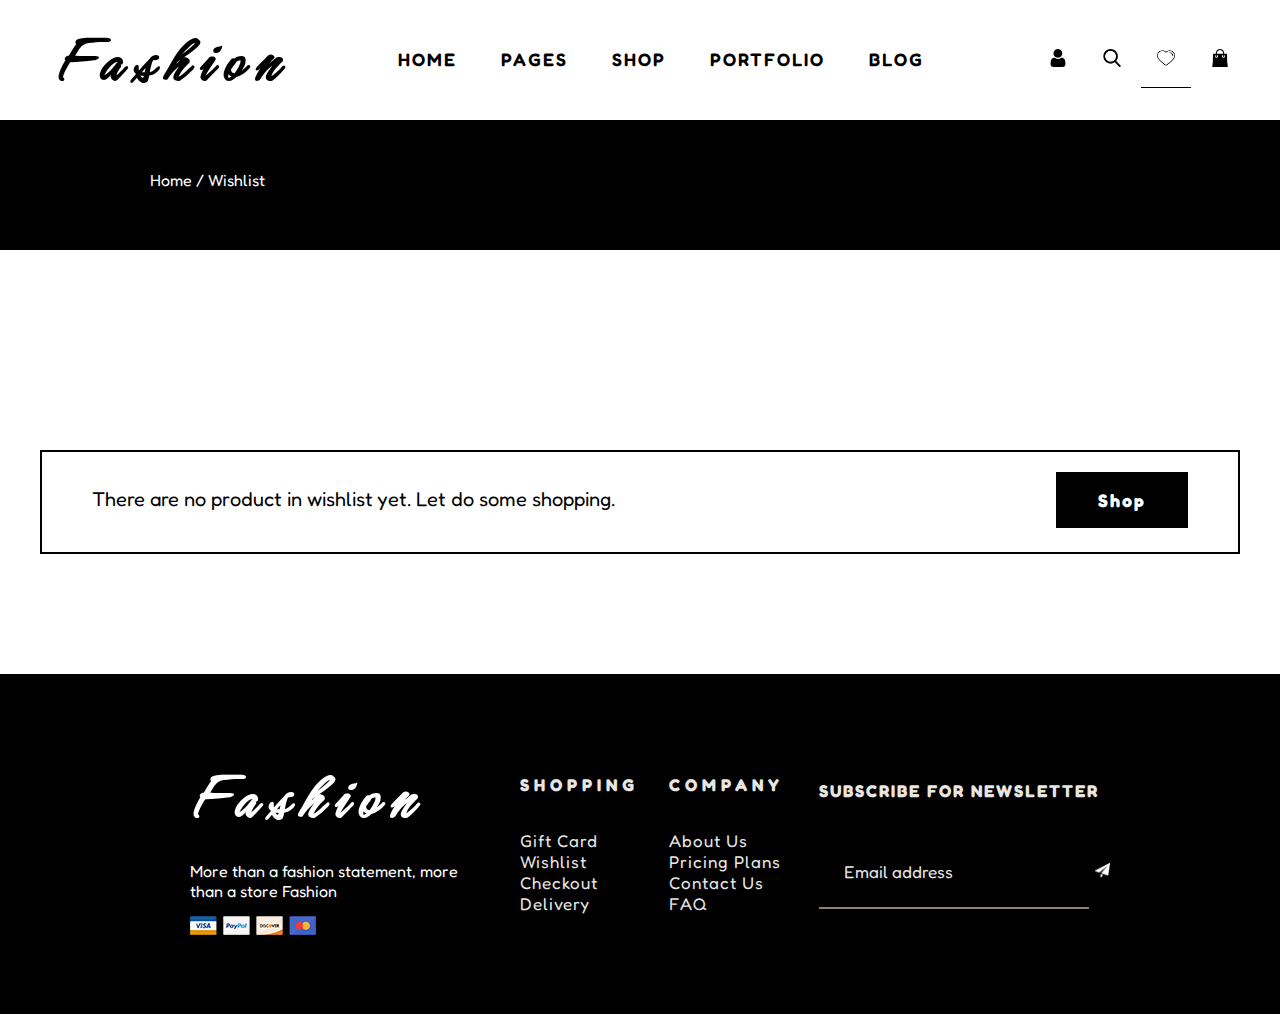
<file: Wishlist.html>
<!DOCTYPE html>
<html lang="en">
<head>
    <meta charset="UTF-8">
    <title>Wishlist</title>
    <link rel="stylesheet" href="css/wishlist.css">
    <script type="text/javascript" src="js/jquery-3.6.0.min.js"></script>
</head>
<body style="width: 100%; margin: auto">
    
    <div class="header">
        <div class="logo_header">
            <a class="st_logo_web_header" href="index.html">Fashion</a>
        </div>
        <div class="navbar">
            <ul>
                <li><a id="gach_chan" href="index.html">HOME</a></li>
                <li>
                    <a href="#">PAGES</a>
                    <div class="dropdown__menu_pagse">
                        <ul>
                            <li><a href="pagse.html">AboutUs</a></li>
                            <li><a href="ContactUs.html">ContactUs</a></li>
                        </ul>
                    </div>
                </li>
                <li><a href="shop.html">SHOP</a></li>
                <li><a href="view.html">PORTFOLIO</a></li>
                <li><a href="blog.html">BLOG</a></li>
            </ul>
        </div>
        <div class="incon">
            <section class="s">
                <a href="login.html" class="user"><img src="images/header_footer%20DROP%20MENU/user.png"></a>
                <a href="#" class="search"><img src="images/header_footer%20DROP%20MENU/search.png"></a>
                <a  id="hienboder" href="Wishlist.html" class="search"><img src="images/shop/Page_1/heart.png"></a>
                <a href="Cart.html" class="shopping_bag"><img src="images/header_footer%20DROP%20MENU/shopping-bag.png"></a>
            </section>
        </div>
    </div>
    
    
    <div style="background-color: rgb(255, 255, 255); font-family: Barlow,sans-serif; width: 100%;">
        <div class="banner">
            <div style="margin-left: 100px;padding: 50px;">
                <P><a href="index.html" style="text-decoration: none; color: white; border: none">Home</a> / Wishlist</P>
            </div>
        </div>
        <div style="margin-top: 200px;" id="link"></div>
        <div>
            <div id="noWishlist"></div>
            <div id="wishList" style="text-align: center"></div>
        </div>
    </div>

    <div class="footer">
        <div class="logo_header">
            <a class="st_logo_web" href="index.html">Fashion</a>
            <div class="chu_footer">More than a fashion statement, more than a store Fashion</div>
            <div class="footer_img"><img src="images/header_footer%20DROP%20MENU/footer-img.png"></div>
        </div>
        <div class="shopping">
            <div class="c_shopping">SHOPPING</div>
            <div class="nd_shopping">
                <a href="#">Gift Card</a>
                <a href="Wishlist.html">Wishlist</a>
                <a href="#">Checkout</a>
                <a href="#">Delivery</a>
            </div>
        </div>
        <div class="shopping">
            <div class="c_shopping">COMPANY</div>
            <div class="nd_company">
                <a href="pagse.html">About Us</a>
                <a href="#">Pricing Plans</a>
                <a href="ContactUs.html">Contact Us</a>
                <a href="#">FAQ</a>
            </div>
        </div>
        <div class="nd_sub">
            SUBSCRIBE FOR NEWSLETTER
            <div class="input">
                <input class="st_input_FOOTER" type="email" id="email" placeholder="Email address" required>                         
                <a href="index.html"><img class="plane" src="images/header_footer%20DROP%20MENU/plane.png"></a>
            </div>
        </div>
    </div>
<script src="js/wishlist.js"></script>
</body>
</html>
</file>
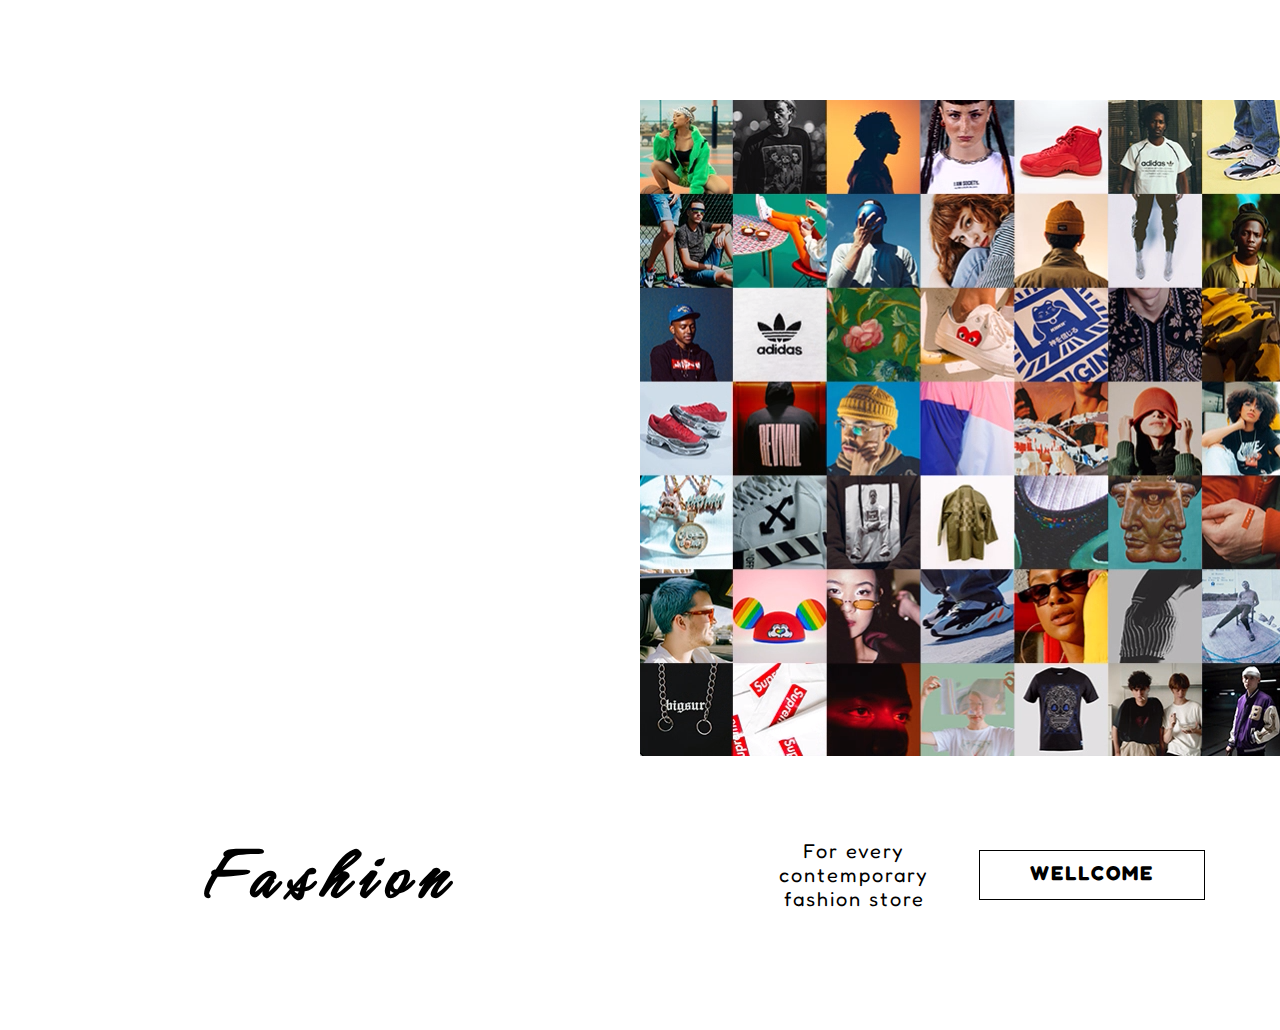
<file: main/main.html>
<!DOCTYPE html>
<html lang="en">
<head>
    <link rel="stylesheet" href="style.css">
    <title>Document</title>
</head>
<body>
    <div class="header" aria-readonly="true">
        <div class="nd_running_text">
            <div class="vanban">
                <div class="marquee">
                    <span>MODERN FASHION SENSIBILITIES EPITOMIZED&nbsp;&nbsp;</span>
                </div>
                <div class="marquee marquee2">
                    <span>MODERN FASHION SENSIBILITIES EPITOMIZED&nbsp;&nbsp;</span>
                </div>
            </div>
            <div class="vanban">
                <div class="marquee_1">
                    <span>MODERN FASHION SENSIBILITIES EPITOMIZED</span>
                </div>
                <div class="marquee_1 marquee2_1">
                    <span>&nbsp;&nbsp;MODERN FASHION SENSIBILITIES EPITOMIZED</span>
                </div>
            </div>
        </div>
        <img class="anh1" src="anh2.PNG"aria-readonly>
    </div>
    <div class="logo">
        <div class="logo_header">
            <b class="st_logo_web_header" href="#">Fashion</b>
        </div>
        <div class="chu">For every contemporary fashion store</div>
        <a href="#">
            <span></span>
            <span></span>
            <span></span>
            <span></span>
            WELLCOME
        </a>
    </div>
</body>
</html>
</file>
<file: css/Home.css>
@import url('https://fonts.googleapis.com/css2?family=Fredoka:wght@300;400;700&display=swap');
@import url('https://fonts.googleapis.com/css2?family=Hurricane&display=swap');
#gach_chan{
    border-bottom: 2px solid rgb(0, 0, 0);
}
* {
    box-sizing: border-box;
    font-family: 'Fredoka', sans-serif;
    margin: 0;
    padding: 0;
    scroll-behavior: smooth;
}
.container{
    width: 100%;
    height: 500px;
}
.container .box{
    width: 100%;
    height: 300px;
    transform: translateY(70%);
    justify-content: center;
    align-items: center;
    text-align: center;
}
.box h2{
    font-size: 5em;
    font-weight: 800;
    letter-spacing: 3px;
    text-align: center;
    color: whitesmoke;
}
.bg-image1{
    background-size: cover;
    background: url("images/contact-us-title-img.jpg") no-repeat fixed center;
}
.bg-image2{
    background-size: cover;
    background: url("images/about-title-img-2.jpg") no-repeat fixed center;
}
.bg-image3{
    background-size: cover;
    background: url("images/h3-parallax-1.jpg") no-repeat fixed center;
}
::-webkit-scrollbar{
    display: none;
}
video {
    position: absolute;
    top: 0;
    left: 0;
    width: 100%;
    height: 600px;
    object-fit: cover;
    object-position: center;
}

.header{
    width: 100%;
    height: 120px;
    padding: 35px;
    background: rgba(255, 255, 255, 0.8);
    position: relative;
    display: flex;
    align-items: center;
    justify-content: space-between;
}
.logo_header{
    margin-left: 20px;
}
.st_logo_web_header{
    text-decoration: none;
    color: rgb(0, 0, 0);
    font-family: 'Hurricane', cursive;
    font-size: 70px;
    font-weight: 600;
    letter-spacing: 10px;
}

.s img{
    width: 20px;
    height: 20px;
    margin: 15px;
    padding: 1px;
    display: inline-block;
    position: relative;
    transition: 0.5s;
}
.user:hover{
    border-bottom: 1px solid rgb(0, 0, 0);
}
.search:hover{
    position: relative;
    border-bottom: 1px solid rgb(0, 0, 0);
}
.shopping_bag:hover{
    position: relative;
    border-bottom: 1px solid rgb(0, 0, 0);
}
.menu:hover{
    position: relative;
    border-bottom: 1px solid rgb(0, 0, 0);
}
.navbar ul{
    list-style: none;
    display: flex;
}
.navbar ul li{
    position: relative;
    padding-top: 48px;
    padding-left: 22px;
    padding-right: 22px;
    padding-bottom: 48px;
}
.navbar ul li a{
    color: #000000;
    text-decoration: none;
    font-size: 18px;
    font-weight: 600;
    letter-spacing: 2px;
}
.navbar ul li a:after{
    content: '';
    display:block;
    height: 2px;
    width: 0%;
    background: rgb(0, 0, 0);
    transition: width .3s ease-in-out;
}
.navbar ul li a:hover:after{
    width: 100%;
}
.dropdown__menu_pagse{
    display: none;
}
.navbar ul li:hover .dropdown__menu_pagse{
    display: block;
    position: absolute;
    left: 0;
    top: 100%;
    background: rgba(255, 255, 255, 0.8);
    border-top: 1px solid rgb(0, 0, 0);
}
.dropdown__menu_pagse ul li a{
    font-size: 16px;
    font-weight: 320;
    letter-spacing: 1px;
}
.dropdown__menu_pagse ul li a:after{
    content: '';
    display:block;
    height: 0px;
    width: 0%;
    background: rgb(255, 255, 255);
    transition: width .3s ease-in-out;
}
.dropdown__menu_pagse ul li a:hover{
    color:#8c8274;
}
.dropdown__menu_pagse ul li a:hover::after{
    width: 100%;
}
.dropdown__menu_pagse ul{
    display:block;
    padding-top: 25px;
    width: 200px;
}
.dropdown__menu_pagse ul li{
    padding-top: 12px;
    padding-bottom: 15px;
}



.pages a {
    text-decoration: none;
    color: inherit;
    padding: 1rem;
}
.pages{
    padding-top: 20px;
}
::selection{
    color: white;
    background-color: black;
}
.wishlist:hover{
    fill: red;
}
.wishlist.add{
    fill: red;
}
.wishlist{
    fill: white;
}
.product{
    width: 230px;
    height: 400px;
    background-color: white;
    float: left;
    overflow: hidden;
}
.content{
    width: 1250px;
    height: 400px;
    background: white;
    display: flex;
    text-align: center;
    position: relative;
    overflow: hidden;
    margin-left: auto;
    margin-right: auto;
}
.slider{
    display: flex;
    justify-content: space-evenly;
}
.proCon{
    /*pointer-events: none;*/
}
.stitle{
    width: 500px;
    text-align: center;
    margin: 50px auto;
    padding-bottom: 10px;
    border: none;
    border-bottom: 1px solid black;
    font-size: 20px;
    letter-spacing: 4px;
}
.cart button{
    background-color: black;
    color: white;
    border: 2px solid black;
    font-size: 10px;
    padding: 15px 40px;
    font-weight: bold;
    letter-spacing: 2px;
    margin-top: 10px;
}
.cart button:hover{
    background-color: white;
    color: black;
}
.proPrice:before{
    content: "$";
}
.proName{
    margin-top: 20px;
    font-size: 30px;
}
.proPrice{
    margin-top: 10px;
}



/* footerrrrrrrrrrrrrrrrrrrrrrrrrrrrrrrrrrrr */
.footer{
    margin-top: 100px;
    height: 140px;
    background: #000000;
    padding: 170px;
    display: flex;
    align-items: center;
    justify-content: space-between;
}
.st_logo_web{
    text-decoration: none;
    color: rgb(255, 255, 255);
    font-family: 'Hurricane', cursive;
    font-size: 70px;
    font-weight: 600;
    letter-spacing: 10px;
}
.chu_footer{
    color: white;
    margin-top: 15px;
    width: 300px;
    margin-bottom: 15px;
}
.shopping{
    color: #e8e6e3;
}
.c_shopping{
    letter-spacing: 5px;
    font-weight: bolder;
    font-size: 17px;
}
.nd_shopping{
    margin-top: 35px;
    width: 80px ;
}
.nd_shopping a{
    text-decoration: none;
    color:#e8e6e3;
    letter-spacing: 1px;
    font-size: 17px;
}
.nd_shopping a:hover{
    color: #8c8274;
}
.nd_company{
    margin-top: 35px;
    width: 120px ;
}
.nd_company a{
    text-decoration: none;
    color:#e8e6e3;
    letter-spacing: 1px;
    font-size: 17px;
}
.nd_company a:hover{
    color: #8c8274;
}
.nd_sub{
    margin-top: 0px;
    letter-spacing: 2px;
    font-weight: bolder;
    font-size: 17px;
    color:#e8e6e3;
}
.input{
    margin-top: 35px;
}
.st_input_FOOTER{
    border: 0;
    width: 270px;
    margin-top: 0px;
    padding: 25px;
    outline: none;
    background: #000000;
    border-bottom: 2px solid #8c8274;
    font-size: 17px;
    color: #e8e6e3;
}
::-webkit-input-placeholder{
    color: #e8e6e3;
}
.plane{
    height: 15px;
    width: 15px;
    filter: invert(100%) sepia(100%) saturate(2%) hue-rotate(29deg) brightness(108%) contrast(101%);
}
</file>
<file: css/bstyle.css>
@import url('https://fonts.googleapis.com/css2?family=Fredoka:wght@300;400;700&display=swap');
@import url('https://fonts.googleapis.com/css2?family=Hurricane&display=swap');
*{
    margin: 0px;
    padding: 0px;
    box-sizing: border-box;
    font-family: 'Fredoka', sans-serif;
    list-style: none;
}
.header{
    width: 100%;
    height: 120px;
    padding: 35px;
    background-color: #ffffff;
    position: relative;
    display: flex;
    align-items: center;
    justify-content: space-between;
}
.logo_header{
    margin-left: 20px;
}
.st_logo_web_header{
    text-decoration: none;
    color: rgb(0, 0, 0);
    font-family: 'Hurricane', cursive;
    font-size: 70px;
    font-weight: 600;
    letter-spacing: 10px;
}

.s img{
    width: 20px;
    height: 20px;
    margin: 15px;
    padding: 1px;
    display: inline-block;
    position: relative;
    transition: 0.5s;
}
.user:hover{
    border-bottom: 1px solid rgb(0, 0, 0);
}
.search:hover{
    position: relative;
    border-bottom: 1px solid rgb(0, 0, 0);
}
.shopping_bag:hover{
    position: relative;
    border-bottom: 1px solid rgb(0, 0, 0);
}
.menu:hover{
    position: relative;
    border-bottom: 1px solid rgb(0, 0, 0);
}
.navbar ul{
    list-style: none;
    display: flex;
}
.navbar ul li{
    position: relative;
    padding-top: 48px;
    padding-left: 22px;
    padding-right: 22px;
    padding-bottom: 48px;
}
.navbar ul li a{
    color: #000000;
    text-decoration: none;
    font-size: 18px;
    font-weight: 600;
    letter-spacing: 2px;
}
.navbar ul li a:after{
    content: '';
    display:block;
    height: 2px;
    width: 0%;
    background: rgb(0, 0, 0);
    transition: width .3s ease-in-out;
}
.navbar ul li a:hover:after{
    width: 100%;
}
.dropdown__menu_pagse{
    display: none;
}
.navbar ul li:hover .dropdown__menu_pagse{
    display: block;
    position: absolute;
    left: 0;
    top: 100%;
    background-color:#ffffff;
    border-top: 1px solid rgb(0, 0, 0);
}
.dropdown__menu_pagse ul li a{
    font-size: 16px;
    font-weight: 320;
    letter-spacing: 1px;
}
.dropdown__menu_pagse ul li a:after{
    content: '';
    display:block;
    height: 0px;
    width: 0%;
    background: rgb(255, 255, 255);
    transition: width .3s ease-in-out;
}
.dropdown__menu_pagse ul li a:hover{
    color:#8c8274;
}
.dropdown__menu_pagse ul li a:hover::after{
    width: 100%;
}
.dropdown__menu_pagse ul{
    display:block;
    padding-top: 25px;
    width: 200px;
}
.dropdown__menu_pagse ul li{
    padding-top: 12px;
    padding-bottom: 15px;
}


.link_home{
    width: auto;
    height: 130px;
    padding: 55px;
    background-color: #000000;
    color: #e8e6e3;
}
.st_link_home{
    margin-left: 210px;
}
.link_home1{
    text-decoration: none;
    color: #e8e6e3;
}
.link_home1:hover{
    border-bottom: 1px solid #e8e6e3;
}


.h1{
    text-align: center;
    font-size: 27px;
    line-height: 38px;
    margin-top: 30px;
    margin-bottom: 20px;
}
#gach_chan{
    border-bottom: 2px solid rgb(0, 0, 0);
}
.searchr_1{
    border: 0;
    width: 300px;
    padding: 10px;
    background: #ffffff;
    border-bottom: 2px solid #000000;
    font-size: 18px;
    color: #000000;
}
.searchr_1::-webkit-input-placeholder{
    color: #000000;
}
.chu_CATEGORY{
    font-size: 27px;
    letter-spacing: 5px;
    font-weight: bold;
    margin-top: 35px;
    margin-bottom: 21px;
    color: black;
}
.style_caregory{
    margin-top: 12px;
}
.nd_CATEGORY{
    font-size: 17px;
    color: #000000;    
    text-decoration: none;
    display: inline-block;
}
.anh_trung{
    margin-top: 35px;
    width: 270px;
    height: 210px;
    position: relative;
}
.nd_CATEGORY::after{
    content: '';
    display: block;
    width: 0;
    height: 2px;
    background-color: rgb(0, 0, 0);
    transition: width .2s;
}
.nd_CATEGORY:hover::after{
    width: 100%;
    transition: width .2s;
}
.nd_blog{
    position: relative;
    color: #000000;
    width: 1100px;
    padding: 40px;
}



.st_nd_bphai{
    margin-left: 50px;
}
.nd_blog_chinh{
    position: relative;
    display: inline-flex;
    color: white;
    padding-left: 10px;
    padding-top: 150px;
}
.nd_anh_post{
    display: flex;
    margin-top: 30px;
    align-items: center;
}
.st_nd_chu_post{
    margin-left: 20px;
    color: #000000;
}
.st_anh_post{
    width: 130px;
    height: 90px;
    transition: all 0.3s ease-in-out;
}
.st_anh_post:hover{
    transform: scale(1.05);
}
.st_nd_chu_post_1{
    font-weight:bold;
    letter-spacing: 2px;
}
.st_nd_chu_post_2{
    margin-top: 5px;
}
.st_anh{
    margin-left: 25%;
}
.anh_dau{
    overflow: hidden;
}
.anh_dau_1{
    display: block;
    width: 1100px;
    transition: all 0.3s ease-in-out;
}
.anh_dau_1:hover{
    transform: scale(1.1);
}
.paragraph{
    font-size: 15px;
    font-weight: 400;
}
.entry-title{
    margin-top: 20px;
    text-align: center;
}

/* footerrrrrrrrrrrrrrrrrrrrrrrrrrrrrrrrrrrr */
.footer{
    margin: auto;
    height: 140px;
    background: #000000;
    padding: 170px;
    display: flex;
    align-items: center;
    justify-content: space-between;
}
.st_logo_web{
    text-decoration: none;
    color: rgb(255, 255, 255);
    font-family: 'Hurricane', cursive;
    font-size: 70px;
    font-weight: 600;
    letter-spacing: 10px;
}
.chu_footer{
    color: white;
    margin-top: 15px;
    width: 300px;
    margin-bottom: 15px;
}
.shopping{
    color: #e8e6e3;
}
.c_shopping{
    letter-spacing: 5px;
    font-weight: bolder;
    font-size: 17px;
}
.nd_shopping{
    margin-top: 35px;
    width: 80px ;
}
.nd_shopping a{
    text-decoration: none;
    color:#e8e6e3;
    letter-spacing: 1px;
    font-size: 17px;
}
.nd_shopping a:hover{
    color: #8c8274;
}
.nd_company{
    margin-top: 35px;
    width: 120px ;
}
.nd_company a{
    text-decoration: none;
    color:#e8e6e3;
    letter-spacing: 1px;
    font-size: 17px;
}
.nd_company a:hover{
    color: #8c8274;
}
.nd_sub{
    margin-top: 0px;
    letter-spacing: 2px;
    font-weight: bolder;
    font-size: 17px;
    color:#e8e6e3;
}
.input{
    margin-top: 35px;
}
.st_input_FOOTER{
    border: 0;
    width: 270px;
    margin-top: 0px;
    padding: 25px;
    outline: none;
    background: #000000;
    border-bottom: 2px solid #8c8274;
    font-size: 17px;
    color: #e8e6e3;
}
::-webkit-input-placeholder{
    color: #e8e6e3;
}
.plane{
    height: 15px;
    width: 15px;
    filter: invert(100%) sepia(100%) saturate(2%) hue-rotate(29deg) brightness(108%) contrast(101%);
}
</file>
<file: css/cart.css>
@import url('https://fonts.googleapis.com/css2?family=Fredoka:wght@300;400;700&display=swap');
@import url('https://fonts.googleapis.com/css2?family=Hurricane&display=swap');
*{
    margin: 0px;
    padding: 0px;
    box-sizing: border-box;
    font-family: 'Fredoka', sans-serif;
    list-style: none;
}
.header{
    width: 100%;
    height: 120px;
    padding: 35px;
    background-color: #ffffff;
    position: relative;
    display: flex;
    align-items: center;
    justify-content: space-between;
}
.logo_header{
    margin-left: 20px;
}
.st_logo_web_header{
    text-decoration: none;
    color: rgb(0, 0, 0);
    font-family: 'Hurricane', cursive;
    font-size: 70px;
    font-weight: 600;
    letter-spacing: 10px;
}

.s img{
    width: 20px;
    height: 20px;
    margin: 15px;
    padding: 1px;
    display: inline-block;
    position: relative;
    transition: 0.5s;
}
.user:hover{
    border-bottom: 1px solid rgb(0, 0, 0);
}
.search:hover{
    position: relative;
    border-bottom: 1px solid rgb(0, 0, 0);
}
.shopping_bag:hover{
    position: relative;
    border-bottom: 1px solid rgb(0, 0, 0);
}
.menu:hover{
    position: relative;
    border-bottom: 1px solid rgb(0, 0, 0);
}
.navbar ul{
    list-style: none;
    display: flex;
}
.navbar ul li{
    position: relative;
    padding-top: 48px;
    padding-left: 22px;
    padding-right: 22px;
    padding-bottom: 48px;
}
.navbar ul li a{
    color: #000000;
    text-decoration: none;
    font-size: 18px;
    font-weight: 600;
    letter-spacing: 2px;
}
.navbar ul li a:after{
    content: '';
    display:block;
    height: 2px;
    width: 0%;
    background: rgb(0, 0, 0);
    transition: width .3s ease-in-out;
}
.navbar ul li a:hover:after{
    width: 100%;
}
.dropdown__menu_pagse{
    display: none;
}
.navbar ul li:hover .dropdown__menu_pagse{
    display: block;
    position: absolute;
    left: 0;
    top: 100%;
    background-color:#ffffff;
    border-top: 1px solid rgb(0, 0, 0);
}
.dropdown__menu_pagse ul li a{
    font-size: 16px;
    font-weight: 320;
    letter-spacing: 1px;
}
.dropdown__menu_pagse ul li a:after{
    content: '';
    display:block;
    height: 0px;
    width: 0%;
    background: rgb(255, 255, 255);
    transition: width .3s ease-in-out;
}
.dropdown__menu_pagse ul li a:hover{
    color:#8c8274;
}
.dropdown__menu_pagse ul li a:hover::after{
    width: 100%;
}
.dropdown__menu_pagse ul{
    display:block;
    padding-top: 25px;
    width: 200px;
}
.dropdown__menu_pagse ul li{
    padding-top: 12px;
    padding-bottom: 15px;
}

#hienboder{
    border-bottom: 1px solid black;
}

.banner{
    padding: 30px;
    background-color: black;
    color: white;
    height: 130px;
}
#noCart p{
    width: 1200px;
    text-align: center;
    font-size: 30px;
    letter-spacing: 3px;
    font-weight: bold;
}
#noCart button{
    background-color: black;
    color: white;
    border: 2px solid black;
    font-size: 18px;
    padding: 15px 40px;
    font-weight: bold;
    letter-spacing: 2px;
    margin-top: 20px;
}
#noCart button:hover{
    background-color: white;
    color: black;
}
#noCart{
    width: 1200px;
    margin-left: auto;
    margin-right: auto;
    margin-top: 100px;
}
#proPrice:before{
    content: "$";
}
#proTotal:before{
    content: "$";
}

.quantity {
    position: relative;
}
.quantity input {
    width: 40px;
    height: 60px;
    line-height: 1.65;
    float: left;
    display: block;
    padding: 0;
    margin: 0;
    padding-left: 20px;
    border-right: 2px solid black;
    border-bottom: none;
    border-top: none;
    border-left: none;
    font-size: 20px;
    font-weight: lighter;
}
.quantity input:focus {
    outline: 0;
}
.quantity-nav {
    float: left;
    position: relative;
    height: 42px;
}
.quantity-button {
    position: relative;
    cursor: pointer;
    border: none;
    width: 20px;
    text-align: center;
    color: #333;
    font-family: "Trebuchet MS", Helvetica, sans-serif !important;
    line-height: 1.7;
    -webkit-transform: translateX(-100%);
    transform: translateX(-100%);
    -webkit-user-select: none;
    -moz-user-select: none;
    -ms-user-select: none;
    -o-user-select: none;
    user-select: none;
}
.quantity-button.quantity-up {
    position: absolute;
    top: -5px;
    height: 38px;
    width: 28px;
    font-size: 20px;
    right: -55px;
    color: black;
    font-weight: lighter;
    border-bottom: 2px solid black;
}
.quantity-button.quantity-down {
    position: absolute;
    bottom: -0px;
    height: 20px;
    width: 28px;
    font-size: 20px;
    right: -55px;
    color: black;
    font-weight: lighter;

}
input[type=number]::-webkit-inner-spin-button,
input[type=number]::-webkit-outer-spin-button
{
    -webkit-appearance: none;
    margin: 0;
}
/*input[type=number]*/
/*{*/
/*    -moz-appearance: textfield;*/
/*}*/
tbody td{
    width: 1200px;
    height: 120px;
    padding-bottom: 30px;
    padding-top: 30px;
    border-bottom: 1px solid black;
}
.disCount input:focus{
    outline: none;
}
.disCount input{
    font-size: 20px;
    height: 61px;
    margin-bottom: 0;
}
.disCount input::placeholder{
    color: black;
}
.disCount button{
    background-color: black;
    color: white;
    border: 2px solid black;
    font-size: 18px;
    padding: 15px 40px;
    font-weight: bold;
    letter-spacing: 2px;
    margin-left: 20px;
}
.disCount button:hover{
    background-color: white;
    color: black;
}
.disCount{
    margin-top: 40px;
}
.money:before{
    content: "$";
}
.checkOut button{
    background-color: black;
    color: white;
    border: 2px solid black;
    font-size: 18px;
    padding: 15px 40px;
    font-weight: bold;
    letter-spacing: 2px;
}
.checkOut button:hover{
    background-color: white;
    color: black;
}
::selection{
    color: white;
    background-color: black;
}
table{
    border-spacing: 0px;
}

/* footerrrrrrrrrrrrrrrrrrrrrrrrrrrrrrrrrrrr */
.footer{
    margin-top: 175px;
    height: 140px;
    background: #000000;
    padding: 170px;
    display: flex;
    align-items: center;
    justify-content: space-between;
}
.st_logo_web{
    text-decoration: none;
    color: rgb(255, 255, 255);
    font-family: 'Hurricane', cursive;
    font-size: 70px;
    font-weight: 600;
    letter-spacing: 10px;
}
.chu_footer{
    color: white;
    margin-top: 15px;
    width: 300px;
    margin-bottom: 15px;
}
.shopping{
    color: #e8e6e3;
}
.c_shopping{
    letter-spacing: 5px;
    font-weight: bolder;
    font-size: 17px;
}
.nd_shopping{
    margin-top: 35px;
    width: 80px ;
}
.nd_shopping a{
    text-decoration: none;
    color:#e8e6e3;
    letter-spacing: 1px;
    font-size: 17px;
}
.nd_shopping a:hover{
    color: #8c8274;
}
.nd_company{
    margin-top: 35px;
    width: 120px ;
}
.nd_company a{
    text-decoration: none;
    color:#e8e6e3;
    letter-spacing: 1px;
    font-size: 17px;
}
.nd_company a:hover{
    color: #8c8274;
}
.nd_sub{
    margin-top: 0px;
    letter-spacing: 2px;
    font-weight: bolder;
    font-size: 17px;
    color:#e8e6e3;
}
.input{
    margin-top: 35px;
}
.st_input_FOOTER{
    border: 0;
    width: 270px;
    margin-top: 0px;
    padding: 25px;
    outline: none;
    background: #000000;
    border-bottom: 2px solid #8c8274;
    font-size: 17px;
    color: #e8e6e3;
}
::-webkit-input-placeholder{
    color: #e8e6e3;
}
.plane{
    height: 15px;
    width: 15px;
    filter: invert(100%) sepia(100%) saturate(2%) hue-rotate(29deg) brightness(108%) contrast(101%);
}
</file>
<file: css/checkout.css>
@import url('https://fonts.googleapis.com/css2?family=Fredoka:wght@300;400;700&display=swap');
@import url('https://fonts.googleapis.com/css2?family=Hurricane&display=swap');
*{
    margin: 0px;
    padding: 0px;
    box-sizing: border-box;
    font-family: 'Fredoka', sans-serif;
    list-style: none;
}
.header{
    width: 100%;
    height: 120px;
    padding: 35px;
    background-color: #ffffff;
    position: relative;
    display: flex;
    align-items: center;
    justify-content: space-between;
}
.logo_header{
    margin-left: 20px;
}
.st_logo_web_header{
    text-decoration: none;
    color: rgb(0, 0, 0);
    font-family: 'Hurricane', cursive;
    font-size: 70px;
    font-weight: 600;
    letter-spacing: 10px;
}

.s img{
    width: 20px;
    height: 20px;
    margin: 15px;
    padding: 1px;
    display: inline-block;
    position: relative;
    transition: 0.5s;
}
.user:hover{
    border-bottom: 1px solid rgb(0, 0, 0);
}
.search:hover{
    position: relative;
    border-bottom: 1px solid rgb(0, 0, 0);
}
.shopping_bag:hover{
    position: relative;
    border-bottom: 1px solid rgb(0, 0, 0);
}
.menu:hover{
    position: relative;
    border-bottom: 1px solid rgb(0, 0, 0);
}
.navbar ul{
    list-style: none;
    display: flex;
}
.navbar ul li{
    position: relative;
    padding-top: 48px;
    padding-left: 22px;
    padding-right: 22px;
    padding-bottom: 48px;
}
.navbar ul li a{
    color: #000000;
    text-decoration: none;
    font-size: 18px;
    font-weight: 600;
    letter-spacing: 2px;
}
.navbar ul li a:after{
    content: '';
    display:block;
    height: 2px;
    width: 0%;
    background: rgb(0, 0, 0);
    transition: width .3s ease-in-out;
}
.navbar ul li a:hover:after{
    width: 100%;
}
.dropdown__menu_pagse{
    display: none;
}
.navbar ul li:hover .dropdown__menu_pagse{
    display: block;
    position: absolute;
    left: 0;
    top: 100%;
    background-color:#ffffff;
    border-top: 1px solid rgb(0, 0, 0);
}
.dropdown__menu_pagse ul li a{
    font-size: 16px;
    font-weight: 320;
    letter-spacing: 1px;
}
.dropdown__menu_pagse ul li a:after{
    content: '';
    display:block;
    height: 0px;
    width: 0%;
    background: rgb(255, 255, 255);
    transition: width .3s ease-in-out;
}
#hienboder{
    border-bottom: 1px solid black;
}
.dropdown__menu_pagse ul li a:hover{
    color:#8c8274;
}
.dropdown__menu_pagse ul li a:hover::after{
    width: 100%;
}
.dropdown__menu_pagse ul{
    display:block;
    padding-top: 25px;
    width: 200px;
}
.dropdown__menu_pagse ul li{
    padding-top: 12px;
    padding-bottom: 15px;
}

.banner{
    background-color: black;
    color: white;
    height: 130px;
}
.label{
    width: 650px;
    font-weight: bold;
    font-size: 21px;
}
.input{
    width: 630px;
    border: none;
    border-bottom: 2px solid black;
    outline: none;
    margin-bottom: 50px;
    font-size: 20px;
}
.checkOut button{
    background-color: black;
    color: white;
    border: 2px solid black;
    font-size: 20px;
    padding: 15px 40px;
    font-weight: bold;
    letter-spacing: 2px;
}
.checkOut button:hover{
    background-color: white;
    color: black;
}
::selection{
    color: white;
    background-color: black;
}
.money:before{
    content: "$";
}
input{
    margin-top: 20px;
    font-size: 15px;
}


/* footerrrrrrrrrrrrrrrrrrrrrrrrrrrrrrrrrrrr */
.footer{
    margin-top: 120px;
    height: 140px;
    background: #000000;
    padding: 170px;
    display: flex;
    align-items: center;
    justify-content: space-between;
}
.st_logo_web{
    text-decoration: none;
    color: rgb(255, 255, 255);
    font-family: 'Hurricane', cursive;
    font-size: 70px;
    font-weight: 600;
    letter-spacing: 10px;
}
.chu_footer{
    color: white;
    margin-top: 15px;
    width: 300px;
    margin-bottom: 15px;
}
.shopping{
    color: #e8e6e3;
}
.c_shopping{
    letter-spacing: 5px;
    font-weight: bolder;
    font-size: 17px;
}
.nd_shopping{
    margin-top: 35px;
    width: 80px ;
}
.nd_shopping a{
    text-decoration: none;
    color:#e8e6e3;
    letter-spacing: 1px;
    font-size: 17px;
}
.nd_shopping a:hover{
    color: #8c8274;
}
.nd_company{
    margin-top: 35px;
    width: 120px ;
}
.nd_company a{
    text-decoration: none;
    color:#e8e6e3;
    letter-spacing: 1px;
    font-size: 17px;
}
.nd_company a:hover{
    color: #8c8274;
}
.nd_sub{
    margin-top: 0px;
    letter-spacing: 2px;
    font-weight: bolder;
    font-size: 17px;
    color:#e8e6e3;
}
.input{
    margin-top: 35px;
}
.st_input_FOOTER{
    border: 0;
    width: 270px;
    margin-top: 0px;
    padding: 25px;
    outline: none;
    background: #000000;
    border-bottom: 2px solid #8c8274;
    font-size: 17px;
    color: #e8e6e3;
}
::-webkit-input-placeholder{
    color: #e8e6e3;
}
.plane{
    height: 15px;
    width: 15px;
    filter: invert(100%) sepia(100%) saturate(2%) hue-rotate(29deg) brightness(108%) contrast(101%);
}
</file>
<file: css/cstyle.css>
@import url('https://fonts.googleapis.com/css2?family=Fredoka:wght@300;400;700&display=swap');
@import url('https://fonts.googleapis.com/css2?family=Hurricane&display=swap');
*{
    margin: 0px;
    padding: 0px;
    box-sizing: border-box;
    font-family: 'Fredoka', sans-serif;
    list-style: none;
}
.header{
    width: 100%;
    height: 120px;
    padding: 35px;
    background-color: #ffffff;
    position: relative;
    display: flex;
    align-items: center;
    justify-content: space-between;
}
.logo_header{
    margin-left: 20px;
}
.st_logo_web_header{
    text-decoration: none;
    color: rgb(0, 0, 0);
    font-family: 'Hurricane', cursive;
    font-size: 70px;
    font-weight: 600;
    letter-spacing: 10px;
}

.s img{
    width: 20px;
    height: 20px;
    margin: 15px;
    padding: 1px;
    display: inline-block;
    position: relative;
    transition: 0.5s;
}
.user:hover{
    border-bottom: 1px solid rgb(0, 0, 0);
}
.search:hover{
    position: relative;
    border-bottom: 1px solid rgb(0, 0, 0);
}
.shopping_bag:hover{
    position: relative;
    border-bottom: 1px solid rgb(0, 0, 0);
}
.menu:hover{
    position: relative;
    border-bottom: 1px solid rgb(0, 0, 0);
}
.navbar ul{
    list-style: none;
    display: flex;
}
.navbar ul li{
    position: relative;
    padding-top: 48px;
    padding-left: 22px;
    padding-right: 22px;
    padding-bottom: 48px;
}
.navbar ul li a{
    color: #000000;
    text-decoration: none;
    font-size: 18px;
    font-weight: 600;
    letter-spacing: 2px;
}
.navbar ul li a:after{
    content: '';
    display:block;
    height: 2px;
    width: 0%;
    background: rgb(0, 0, 0);
    transition: width .3s ease-in-out;
}
.navbar ul li a:hover:after{
    width: 100%;
}
.dropdown__menu_pagse{
    display: none;
}
.navbar ul li:hover .dropdown__menu_pagse{
    display: block;
    position: absolute;
    left: 0;
    top: 100%;
    background-color:#ffffff;
    border-top: 1px solid rgb(0, 0, 0);
}
.dropdown__menu_pagse ul li a{
    font-size: 16px;
    font-weight: 320;
    letter-spacing: 1px;
}
.dropdown__menu_pagse ul li a:after{
    content: '';
    display:block;
    height: 0px;
    width: 0%;
    background: rgb(255, 255, 255);
    transition: width .3s ease-in-out;
}
.dropdown__menu_pagse ul li a:hover{
    color:#8c8274;
}
.dropdown__menu_pagse ul li a:hover::after{
    width: 100%;
}
.dropdown__menu_pagse ul{
    display:block;
    padding-top: 25px;
    width: 200px;
}
.dropdown__menu_pagse ul li{
    padding-top: 12px;
    padding-bottom: 15px;
}




.contac_us1 {
    background-image: url('../images/pagse/contactus/contacus_1.jpg');
    background-size:cover ;
    background-repeat: no-repeat;
    width: auto;
    height: 70vh;
    background-position: left -70px;
}
.nd_contacus{
    background-color: #ffffff;
    width: auto;
    height: 700px;
    padding-top: 50px;
    position: relative;
    
}
.nd_trai{
    float: left;
    padding: 50px;
}
.nd_trai1{
    padding-bottom: 25px;
    font-size: 17px;
}
.nd_trai2{
    font-size: 40px;
    letter-spacing: 10px;
    font-weight: bold;
    padding-bottom: 25px;
}
.nd_trai3{
    font-size: 16px;
    padding-bottom: 25px;
    letter-spacing: 1px;
}
.nd_trai4{
    font-size: 17px;
    font-weight: bold;
    padding-bottom: 25px;
    letter-spacing: 1px;
}
.nd_phai{
    float:right;
    padding: 100px;
}

.input_email{
    border: 0;
    width: 600px;
    margin-top: 10px;
    padding: 10px;
    outline: none;
    background: #ffffff;
    border-bottom: 2px solid #000000;
    font-size: 17px;
}
.input_email,.textarea_mess::-webkit-input-placeholder{
    color: #000000;
}
.textarea_mess{
    margin-top: 30px;
    width: 600px;
    height: 130px;
    background: #ffffff;
    border: 2px solid #000000;
    font-size: 17px;
}
.input_email::-webkit-input-placeholder{
    color: #000000;
}



.button_submit{
    margin-top: 30px;
    margin-left: -50px;
}
.button_submit a{
    position: relative;
    display: inline-block;
    margin-left: 50px;
    font-size: 20px;
    font-weight: bold;
    text-decoration: none;
    text-transform: uppercase;
    letter-spacing: 2px;
    height: 50px;
    padding: 10px 50px;
    background-color:rgb(255, 255, 255);
    transition: 0.5s;
    color: black;
    border: 1px solid black;
}
.button_submit a:hover{
    cursor: pointer;
}
.button_submit a span{
    display: block;
    position: absolute;
    background: black;
}

.button_submit a span:nth-child(1){
    left: 0;
    bottom: 0;
    width: 2px;
    height: 100%;
    transform: scaleY(0);
    transform-origin: top;
    transition:  transform 0.3s;
}
.button_submit a:hover span:nth-child(1){
    transform: scaleY(1);
    transform-origin: bottom;
    transition:  transform 0.3s;
}

.button_submit a span:nth-child(2){
    left: 0;
    bottom: 0;
    width: 100%;
    height: 2px;
    transform: scaleX(0);
    transform-origin: right;
    transition:  transform 0.3s;
}
.button_submit a:hover span:nth-child(2){
    transform: scaleX(1);
    transform-origin: left;
    transition:  transform 0.3s;
}

.button_submit a span:nth-child(3){
    right: 0;
    bottom: 0;
    width: 2px;
    height: 100%;
    transform: scaleY(0);
    transform-origin: top;
    transition:  transform 0.3s;
    transition-delay: 0.3s;
}
.button_submit a:hover span:nth-child(3){
    transform: scaleY(1);
    transform-origin: bottom;
    transition:  transform 0.3s;
    transition-delay: 0.3s;
}

.button_submit a span:nth-child(4){
    left: 0;
    top: 0;
    width: 100%;
    height: 2px;
    transform: scaleX(0);
    transform-origin: right;
    transition:  transform 0.3s;
    transition-delay: 0.3s;
}
.button_submit a:hover span:nth-child(4){
    transform: scaleX(1);
    transform-origin: left;
    transition:  transform 0.3s;
    transition-delay: 0.3s;
}
.map_shop{
    margin-right: auto;
    margin-left: auto;
    margin-bottom: 100px;
    width: 1400px;
    height: 400px;
}

/* footerrrrrrrrrrrrrrrrrrrrrrrrrrrrrrrrrrrr */
.footer{
    margin: auto;
    height: 140px;
    background: #000000;
    padding: 170px;
    display: flex;
    align-items: center;
    justify-content: space-between;
}
.st_logo_web{
    text-decoration: none;
    color: rgb(255, 255, 255);
    font-family: 'Hurricane', cursive;
    font-size: 70px;
    font-weight: 600;
    letter-spacing: 10px;
}
.chu_footer{
    color: white;
    margin-top: 15px;
    width: 300px;
    margin-bottom: 15px;
}
.shopping{
    color: #e8e6e3;
}
.c_shopping{
    letter-spacing: 5px;
    font-weight: bolder;
    font-size: 17px;
}
.nd_shopping{
    margin-top: 35px;
    width: 80px ;
}
.nd_shopping a{
    text-decoration: none;
    color:#e8e6e3;
    letter-spacing: 1px;
    font-size: 17px;
}
.nd_shopping a:hover{
    color: #8c8274;
}
.nd_company{
    margin-top: 35px;
    width: 120px ;
}
.nd_company a{
    text-decoration: none;
    color:#e8e6e3;
    letter-spacing: 1px;
    font-size: 17px;
}
.nd_company a:hover{
    color: #8c8274;
}
.nd_sub{
    margin-top: 0px;
    letter-spacing: 2px;
    font-weight: bolder;
    font-size: 17px;
    color:#e8e6e3;
}
.input{
    margin-top: 35px;
}
.st_input_FOOTER{
    border: 0;
    width: 270px;
    margin-top: 0px;
    padding: 25px;
    outline: none;
    background: #000000;
    border-bottom: 2px solid #8c8274;
    font-size: 17px;
    color: #e8e6e3;
}
::-webkit-input-placeholder{
    color: #e8e6e3;
}
.plane{
    height: 15px;
    width: 15px;
    filter: invert(100%) sepia(100%) saturate(2%) hue-rotate(29deg) brightness(108%) contrast(101%);
}
</file>
<file: css/ct_vstyle.css>
@import url('https://fonts.googleapis.com/css2?family=Fredoka:wght@300;400;700&display=swap');
@import url('https://fonts.googleapis.com/css2?family=Hurricane&display=swap');
*{
    margin: 0px;
    padding: 0px;
    box-sizing: border-box;
    font-family: 'Fredoka', sans-serif;
    list-style: none;
}
.header{
    width: 100%;
    height: 120px;
    padding: 35px;
    background-color: #ffffff;
    position: relative;
    display: flex;
    align-items: center;
    justify-content: space-between;
}
.logo_header{
    margin-left: 20px;
}
.st_logo_web_header{
    text-decoration: none;
    color: rgb(0, 0, 0);
    font-family: 'Hurricane', cursive;
    font-size: 70px;
    font-weight: 600;
    letter-spacing: 10px;
}

.s img{
    width: 20px;
    height: 20px;
    margin: 15px;
    padding: 1px;
    display: inline-block;
    position: relative;
    transition: 0.5s;
}
.user:hover{
    border-bottom: 1px solid rgb(0, 0, 0);
}
.search:hover{
    position: relative;
    border-bottom: 1px solid rgb(0, 0, 0);
}
.shopping_bag:hover{
    position: relative;
    border-bottom: 1px solid rgb(0, 0, 0);
}
.menu:hover{
    position: relative;
    border-bottom: 1px solid rgb(0, 0, 0);
}
.navbar ul{
    list-style: none;
    display: flex;
}
.navbar ul li{
    position: relative;
    padding-top: 48px;
    padding-left: 22px;
    padding-right: 22px;
    padding-bottom: 48px;
}
.navbar ul li a{
    color: #000000;
    text-decoration: none;
    font-size: 18px;
    font-weight: 600;
    letter-spacing: 2px;
}
.navbar ul li a:after{
    content: '';
    display:block;
    height: 2px;
    width: 0%;
    background: rgb(0, 0, 0);
    transition: width .3s ease-in-out;
}
.navbar ul li a:hover:after{
    width: 100%;
}
.dropdown__menu_pagse{
    display: none;
}
.navbar ul li:hover .dropdown__menu_pagse{
    display: block;
    position: absolute;
    left: 0;
    top: 100%;
    background-color:#ffffff;
    border-top: 1px solid rgb(0, 0, 0);
}
.dropdown__menu_pagse ul li a{
    font-size: 16px;
    font-weight: 320;
    letter-spacing: 1px;
}
.dropdown__menu_pagse ul li a:after{
    content: '';
    display:block;
    height: 0px;
    width: 0%;
    background: rgb(255, 255, 255);
    transition: width .3s ease-in-out;
}
.dropdown__menu_pagse ul li a:hover{
    color:#8c8274;
}
.dropdown__menu_pagse ul li a:hover::after{
    width: 100%;
}
.dropdown__menu_pagse ul{
    display:block;
    padding-top: 25px;
    width: 200px;
}
.dropdown__menu_pagse ul li{
    padding-top: 12px;
    padding-bottom: 15px;
}


.link_home{
    width: auto;
    height: 130px;
    padding: 55px;
    background-color: #000000;
    color: #e8e6e3;
}
.st_link_home{
    margin-left: 210px;
}
.link_home1{
    text-decoration: none;
    color: #e8e6e3;
}
.link_home1:hover{
    border-bottom: 1px solid #e8e6e3;
}
#gach_chan{
    border-bottom: 3px solid rgb(0, 0, 0);
}

.nd_view{
    padding: 70px 130px;
}
.anh_view{
    text-align: center;
}
.anh_view img{
    width: 1300px;
}
.chu{
    margin-top: 50px;
    position: relative;
    display: flex;
}
.chu_to{
    font-size: 50px;
    font-weight: bold;
    letter-spacing: 10px;
    margin-bottom: 20px;
}
.ct_chu_to{
    font-size: 13px;
    font-weight:200;
}
.nd_phai{
    width: 1000px;
    padding: 20px 25px;
}
.client{
    font-weight: 700;
    letter-spacing: 3px;
    margin-bottom: 10px;
    font-size: 15px;
}
.client a{
    font-weight:200;
    letter-spacing: 1px;
    text-decoration: none;
    color: #000000;
    font-size: 13px;
}


/* footerrrrrrrrrrrrrrrrrrrrrrrrrrrrrrrrrrrr */
.footer{
    margin: auto;
    height: 140px;
    background: #000000;
    padding: 170px;
    display: flex;
    align-items: center;
    justify-content: space-between;
}
.st_logo_web{
    text-decoration: none;
    color: rgb(255, 255, 255);
    font-family: 'Hurricane', cursive;
    font-size: 70px;
    font-weight: 600;
    letter-spacing: 10px;
}
.chu_footer{
    color: white;
    margin-top: 15px;
    width: 300px;
    margin-bottom: 15px;
}
.shopping{
    color: #e8e6e3;
}
.c_shopping{
    letter-spacing: 5px;
    font-weight: bolder;
    font-size: 17px;
}
.nd_shopping{
    margin-top: 35px;
    width: 80px ;
}
.nd_shopping a{
    text-decoration: none;
    color:#e8e6e3;
    letter-spacing: 1px;
    font-size: 17px;
}
.nd_shopping a:hover{
    color: #8c8274;
}
.nd_company{
    margin-top: 35px;
    width: 120px ;
}
.nd_company a{
    text-decoration: none;
    color:#e8e6e3;
    letter-spacing: 1px;
    font-size: 17px;
}
.nd_company a:hover{
    color: #8c8274;
}
.nd_sub{
    margin-top: 0px;
    letter-spacing: 2px;
    font-weight: bolder;
    font-size: 17px;
    color:#e8e6e3;
}
.input{
    margin-top: 35px;
}
.st_input_FOOTER{
    border: 0;
    width: 270px;
    margin-top: 0px;
    padding: 25px;
    outline: none;
    background: #000000;
    border-bottom: 2px solid #8c8274;
    font-size: 17px;
    color: #e8e6e3;
}
::-webkit-input-placeholder{
    color: #e8e6e3;
}
.plane{
    height: 15px;
    width: 15px;
    filter: invert(100%) sepia(100%) saturate(2%) hue-rotate(29deg) brightness(108%) contrast(101%);
}
</file>
<file: css/lstyle.css>
@import url('https://fonts.googleapis.com/css2?family=Fredoka:wght@300;400;700&display=swap');
@import url('https://fonts.googleapis.com/css2?family=Hurricane&display=swap');
*{
    margin: 0px;
    padding: 0px;
    box-sizing: border-box;
    font-family: 'Fredoka', sans-serif;
    list-style: none;
}
#hienboder{
    border-bottom: 1px solid black;
}
.header{
    width: 100%;
    height: 120px;
    padding: 35px;
    background-color: #ffffff;
    position: relative;
    display: flex;
    align-items: center;
    justify-content: space-between;
}
.logo_header{
    margin-left: 20px;
}
.st_logo_web_header{
    text-decoration: none;
    color: rgb(0, 0, 0);
    font-family: 'Hurricane', cursive;
    font-size: 70px;
    font-weight: 600;
    letter-spacing: 10px;
}

.s img{
    width: 20px;
    height: 20px;
    margin: 15px;
    padding: 1px;
    display: inline-block;
    position: relative;
    transition: 0.5s;
}
.user:hover{
    border-bottom: 1px solid rgb(0, 0, 0);
}
.search:hover{
    position: relative;
    border-bottom: 1px solid rgb(0, 0, 0);
}
.shopping_bag:hover{
    position: relative;
    border-bottom: 1px solid rgb(0, 0, 0);
}
.menu:hover{
    position: relative;
    border-bottom: 1px solid rgb(0, 0, 0);
}
.navbar ul{
    list-style: none;
    display: flex;
}
.navbar ul li{
    position: relative;
    padding-top: 48px;
    padding-left: 22px;
    padding-right: 22px;
    padding-bottom: 48px;
}
.navbar ul li a{
    color: #000000;
    text-decoration: none;
    font-size: 18px;
    font-weight: 600;
    letter-spacing: 2px;
}
.navbar ul li a:after{
    content: '';
    display:block;
    height: 2px;
    width: 0%;
    background: rgb(0, 0, 0);
    transition: width .3s ease-in-out;
}
.navbar ul li a:hover:after{
    width: 100%;
}
.dropdown__menu_pagse{
    display: none;
}
.navbar ul li:hover .dropdown__menu_pagse{
    display: block;
    position: absolute;
    left: 0;
    top: 100%;
    background-color:#ffffff;
    border-top: 1px solid rgb(0, 0, 0);
}
.dropdown__menu_pagse ul li a{
    font-size: 16px;
    font-weight: 320;
    letter-spacing: 1px;
}
.dropdown__menu_pagse ul li a:after{
    content: '';
    display:block;
    height: 0px;
    width: 0%;
    background: rgb(255, 255, 255);
    transition: width .3s ease-in-out;
}
.dropdown__menu_pagse ul li a:hover{
    color:#8c8274;
}
.dropdown__menu_pagse ul li a:hover::after{
    width: 100%;
}
.dropdown__menu_pagse ul{
    display:block;
    padding-top: 25px;
    width: 200px;
}
.dropdown__menu_pagse ul li{
    padding-top: 12px;
    padding-bottom: 15px;
}


.link_home{
    width: auto;
    height: 130px;
    padding: 55px;
    background-color: #000000;
    color: #e8e6e3;
}
.st_link_home{
    margin-left: 210px;
}
.link_home1{
    text-decoration: none;
    color: #e8e6e3;
}
.link_home1:hover{
    border-bottom: 1px solid #e8e6e3;
}



.nd{
    padding: 150px;
    position: relative;
    display:flex;
    justify-content:space-between;
    padding-bottom: 100px;
}
.nd_login{
    position:relative;
    top: -90px;
}
.anh_login{
    position: absolute;
    width: 800px;
    height: 400px;
    top: 10px;
    left: 500px;
}
.nd_login h1{
    padding: 0 0 10px;
    border-bottom: 3px solid black;
    display: block;
    font-size: 50px;
    letter-spacing: 7px;
    width: 180px;
}
.nd_login form{
    padding: 0 25px;
    box-sizing: border-box;
}
form .txt_field{
    position: relative;
    border-bottom: 2px solid #8c8274;
    margin: 30px 0;
}
.txt_field input{
    width: 350px;
    padding: 0 5px;
    height: 40px;
    font-size: 19px;
    border: none;
    background: none;
    outline: none;
}
#hienboder{
    border-bottom: 1px solid black;
}
.txt_field label{
    position: absolute;
    top: 50%;
    left: 5px;
    color: #adadad;
    transform: translateY(-50%);
    font-size: 20px;
    pointer-events: none;
    transition: 0.5s;
}
.txt_field span::before{
    content: '';
    position: absolute;
    top: 40px;
    left:0;
    width: 0%;
    height: 2px;
    background: #000000;
}
.txt_field input:focus ~ label,
.txt_field input:valid ~ label{
    top: -5px;
    color: #000000;
}
.txt_field input:focus ~ span::before,
.txt_field input:valid ~ span::before{
    width: 100%;
}
.pass{
    margin: -5px 0 20px 5px;
    color: #8c8274;
    cursor: pointer;
    font-size: 17px;
}
.pass:hover{
    text-decoration: underline;
}
input[type="submit"]{
    width: 100%;
    height: 50px;
    border: 2px solid #000000;
    background-color: #000000;
    font-size: 25px;
    font-weight: 700;
    cursor: pointer;
    outline: none;
    color: #ffffff;
}
input[type="submit"]:hover{
    border-color: #000000;
    background-color: #ffffff;
    color: #000000;
    transition: .7s;
}
.signup_link{
    margin: 30px 0;
    color: #8c8274;
    font-size: 17px;
}
.signup_link a{
    color: #000000;
    text-decoration: none;
}
.signup_link a:hover{
    text-decoration: underline;
}


.st_ndaccount{
    position: absolute;
    left: 1010px;
    top: 60px;
}
.nd_account{
    width: 450px;
}
.nd_account h1{
    padding: 0 0 10px;
    border-bottom: 3px solid black;
    display: block;
    font-size: 50px;
    letter-spacing: 7px;
    width: 280px;
}
.anh_rigister{
    position: absolute;
    width: 800px;
    height: 400px;
    top: 100px;
    left: 100px;
}
.nd_account form{
    padding: 0 25px;
    box-sizing: border-box;
}

.nd_reset{
    left: 100px;
    top: 90px;
    position: absolute;
    width: 450px;
    right: 1000px;
    display:flex;
    justify-content: space-between;
}
.nd_reset h1{
    padding: 0 0 10px;
    border-bottom: 3px solid black;
    display: block;
    font-size: 50px;
    letter-spacing: 7px;
    width: 347px;
}
.anh_resetpass{
    width: 800px;
    height: 400px;
    margin-right: 130px;
}
.nd_reset form{
    padding: 0 25px;
    box-sizing: border-box;
}
.resetpass{
    margin-top: 40px;
    font-size: 17px;
}
.form_message{
    text-align: center;
    margin-top: 1rem;
    margin-bottom: 1rem;
    font-size: 17px;
}
.form_message--error{
    color:red;
}
.form_message--success{
    color: green;
}
.hidden{
    display: none;
}
.form__input-error-message{
    margin-top: 0.1rem;
    color: red;
    font-size: 0.85rem;
}
.form__input--error{
    color: red;
    border-color: red;
}



.st_register{
    margin-left: 1100px;
}

#input_error{
    margin-top: -0.7rem;
    color: red;
    font-size: 0.9rem;
}
#message_cf_password{
    margin-top: -0.9rem;
    margin-bottom: 0.9rem;
    color: red;
    font-size: 0.9rem;
}


/* footerrrrrrrrrrrrrrrrrrrrrrrrrrrrrrrrrrrr */
.footer{
    margin-top: 350px;
    height: 140px;
    background: #000000;
    padding: 170px;
    display: flex;
    align-items: center;
    justify-content: space-between;
}
.st_logo_web{
    text-decoration: none;
    color: rgb(255, 255, 255);
    font-family: 'Hurricane', cursive;
    font-size: 70px;
    font-weight: 600;
    letter-spacing: 10px;
}
.chu_footer{
    color: white;
    margin-top: 15px;
    width: 300px;
    margin-bottom: 15px;
}
.shopping{
    color: #e8e6e3;
}
.c_shopping{
    letter-spacing: 5px;
    font-weight: bolder;
    font-size: 17px;
}
.nd_shopping{
    margin-top: 35px;
    width: 80px ;
}
.nd_shopping a{
    text-decoration: none;
    color:#e8e6e3;
    letter-spacing: 1px;
    font-size: 17px;
}
.nd_shopping a:hover{
    color: #8c8274;
}
.nd_company{
    margin-top: 35px;
    width: 120px ;
}
.nd_company a{
    text-decoration: none;
    color:#e8e6e3;
    letter-spacing: 1px;
    font-size: 17px;
}
.nd_company a:hover{
    color: #8c8274;
}
.nd_sub{
    margin-top: 0px;
    letter-spacing: 2px;
    font-weight: bolder;
    font-size: 17px;
    color:#e8e6e3;
}
.input{
    margin-top: 35px;
}
.st_input_FOOTER{
    border: 0;
    width: 270px;
    margin-top: 0px;
    padding: 25px;
    outline: none;
    background: #000000;
    border-bottom: 2px solid #8c8274;
    font-size: 17px;
    color: #e8e6e3;
}
::-webkit-input-placeholder{
    color: #e8e6e3;
}
.plane{
    height: 15px;
    width: 15px;
    filter: invert(100%) sepia(100%) saturate(2%) hue-rotate(29deg) brightness(108%) contrast(101%);
}
</file>
<file: css/Product.css>
@import url('https://fonts.googleapis.com/css2?family=Fredoka:wght@300;400;700&display=swap');
@import url('https://fonts.googleapis.com/css2?family=Hurricane&display=swap');
*{
    font-family: 'Fredoka', sans-serif;
}
.header{
    margin: 0px;
    padding: 0px;
    box-sizing: border-box;
    width: 100% ;
    height: 120px;
    padding: 35px;
    background-color: #ffffff;
    position: relative;
    display: flex;
    align-items: center;
    justify-content: space-between;
}
.logo_header{
    margin-left: 20px;
}
.st_logo_web_header{
    text-decoration: none;
    color: rgb(0, 0, 0);
    font-family: 'Hurricane', cursive;
    font-size: 70px;
    font-weight: 600;
    letter-spacing: 10px;
}

.s img{
    width: 20px;
    height: 20px;
    margin: 15px;
    padding: 1px;
    display: inline-block;
    position: relative;
    transition: 0.5s;
}
.user:hover{
    border-bottom: 1px solid rgb(0, 0, 0);
}
.search:hover{
    position: relative;
    border-bottom: 1px solid rgb(0, 0, 0);
}
.shopping_bag:hover{
    position: relative;
    border-bottom: 1px solid rgb(0, 0, 0);
}
.menu:hover{
    position: relative;
    border-bottom: 1px solid rgb(0, 0, 0);
}
.navbar ul{
    list-style: none;
    display: flex;
}
.navbar ul li{
    position: relative;
    padding: 48px 22px;
}
.navbar ul li a{
    color: #000000;
    text-decoration: none;
    font-size: 18px;
    font-weight: 600;
    letter-spacing: 2px;
}
.navbar ul li a:after{
    content: '';
    display:block;
    height: 2px;
    width: 0%;
    background: rgb(0, 0, 0);
    transition: width .3s ease-in-out;
}
.navbar ul li a:hover:after{
    width: 100%;
}
.dropdown__menu_pagse{
    display: none;
}
.navbar ul li:hover .dropdown__menu_pagse{
    display: block;
    position: absolute;
    left: 0;
    top: 100%;
    background-color:#ffffff;
    border-top: 1px solid rgb(0, 0, 0);
}
.dropdown__menu_pagse ul li a{
    font-size: 16px;
    font-weight: 320;
    letter-spacing: 1px;
}
.dropdown__menu_pagse ul li a:after{
    content: '';
    display:block;
    height: 0px;
    width: 0%;
    background: rgb(255, 255, 255);
    transition: width .3s ease-in-out;
}
.dropdown__menu_pagse ul li a:hover{
    color:#8c8274;
}
.dropdown__menu_pagse ul li a:hover::after{
    width: 100%;
}
.dropdown__menu_pagse ul{
    display:block;
    padding-top: 25px;
    width: 200px;
}
.dropdown__menu_pagse ul li{
    padding-top: 12px;
    padding-bottom: 15px;
}

#hienboder{
    border-bottom: 1px solid black;
}

*{
    scroll-behavior: smooth;
}
.width{
    background-color: white;
    font-family: "Oswald", sans-serif;
    margin-right: auto;
    margin-left: auto;
}
.banner{
    background-color: black;
    color: white;
    height: 100px;
}

.zoom_img {
    position: relative;
    overflow: hidden;
    background-repeat: no-repeat;
    height: 100%;
    max-width: 550px;
    float: right;
}
.main_img {
    display: block;
    max-width: 100%;
    height: auto;
}
.zoomed_img {
    position: absolute;
    opacity: 0;
    left: 100%;
    top: 100%;
    transform: translate(50%, 50%);
    transition: opacity .5s linear;
    cursor: pointer;
}
.zoom_img:hover .zoomed_img {
    opacity: 1;
}
.slide_img{
    max-width: 110px;
    float: left;
}
.img{
    max-height: 800px;
    max-width: 770px;
    float: left;
}
.sslide_img{
    padding-bottom: 5px;
    padding-right: 10px;
}
.content{
    max-width: 500px;
    float: right;
    margin-top: -50px;
}
.main{
    width: 1200px;
    height: 600px;
    margin-left: auto;
    margin-right: auto;
}
.quantity {
    position: relative;
}

input[type=number]::-webkit-inner-spin-button,
input[type=number]::-webkit-outer-spin-button
{
    -webkit-appearance: none;
    margin: 0;
}
input[type=number]
{
    -moz-appearance: textfield;
}
.quantity input {
    width: 25px;
    height: 60px;
    line-height: 1.65;
    float: left;
    display: block;
    margin: 0;
    padding: 0 0 0 20px;
    border-right: 2px solid black;
    border-bottom: none;
    border-top: none;
    border-left: none;
    font-size: 20px;
    font-weight: lighter;
}
.quantity input:focus {
    outline: 0;
}
.quantity-nav {
    float: left;
    position: relative;
    height: 42px;
}
.quantity-button {
    position: relative;
    cursor: pointer;
    border: none;
    width: 20px;
    text-align: center;
    color: #333;
    font-family: "Trebuchet MS", Helvetica, sans-serif !important;
    line-height: 1.7;
    -webkit-transform: translateX(-100%);
    transform: translateX(-100%);
    -webkit-user-select: none;
    -moz-user-select: none;
    -ms-user-select: none;
    -o-user-select: none;
    user-select: none;
}
.quantity-button.quantity-up {
    position: absolute;
    top: -5px;
    height: 35px;
    width: 28px;
    font-size: 20px;
    right: -55px;
    color: black;
    font-weight: lighter;
    border-bottom: 2px solid black;
}
.quantity-button.quantity-down {
    position: absolute;
    bottom: -0px;
    height: 20px;
    width: 28px;
    font-size: 20px;
    right: -55px;
    color: black;
    font-weight: lighter;

}
.cart{
    margin-left: 100px;
}
.cart button{
    background-color: black;
    color: white;
    border: 3px solid black;
    font-size: 18px;
    padding: 15px 40px;
    font-weight: bold;
    letter-spacing: 2px;
}
.cart button:hover{
    background-color: white;
    color: black;
}

.comp-rate {
    display: flex;
    flex-direction: row-reverse;
    align-items: center;
    position: absolute;
    color: #bfbfbf;
}
.rate {
    border: none;
    outline: none;
    margin: 0;
    -webkit-appearance: none;
}
.rate:nth-of-type(odd)::after {
    background-position: right top;
    margin-right: 5px;
}
/* .rate:hover {
  transform: scale(1.2);
} */
.rate:checked::after,
.rate:checked~.rate::after,
.rate:hover::after,
.rate:hover~.rate::after {
    background-image: url("data:image/svg+xml,%3Csvg t='1567651793068' class='icon' viewBox='0 0 1024 1024' version='1.1' xmlns='http://www.w3.org/2000/svg' p-id='1095' width='200' height='200'%3E%3Cpath d='M777.035294 668.611765s18.070588 138.541176 30.117647 240.941176c6.023529 48.188235-30.117647 72.282353-72.282353 54.211765-78.305882-36.141176-192.752941-96.376471-216.847059-108.42353-24.094118 12.047059-144.564706 72.282353-222.870588 108.42353-42.164706 18.070588-78.305882 0-72.282353-54.211765 12.047059-96.376471 30.117647-234.917647 30.117647-234.917647s-114.447059-126.494118-180.705882-204.8c-24.094118-30.117647-6.023529-66.258824 36.141176-78.305882 90.352941-18.070588 234.917647-42.164706 234.917647-42.164706s78.305882-144.564706 126.494118-234.917647c30.117647-54.211765 48.188235-48.188235 48.188235-48.188235 6.023529 0 24.094118 12.047059 36.141177 48.188235 48.188235 90.352941 126.494118 234.917647 126.494118 234.917647s138.541176 30.117647 234.917647 48.188235c42.164706 6.023529 60.235294 48.188235 36.141176 78.305883-60.235294 60.235294-174.682353 192.752941-174.682353 192.752941z' fill='%23facf48' p-id='1096'%3E%3C/path%3E%3C/svg%3E");
}
.rate::after {
    content: '';
    display: block;
    width: 15px;
    height: 30px;
    transition: all .2s;
    background-repeat: no-repeat;
    background-size: 200%;
    background-image: url("data:image/svg+xml,%3Csvg t='1567649986763' class='icon' viewBox='0 0 1024 1024' version='1.1' xmlns='http://www.w3.org/2000/svg' p-id='1101' width='200' height='200'%3E%3Cpath fill='%23bfbfbf' d='M277.8 932c-12.3 0-24.5-3.9-35-11.5-18.5-13.4-27.6-35.8-23.7-58.3l37.1-216.3c1.5-8.4-1.4-17.1-7.5-23L91.5 469.6c-16.4-16-22.2-39.4-15.1-61.1 7.1-21.7 25.5-37.3 48.1-40.6l217.2-31.6c8.5-1.2 15.8-6.6 19.6-14.2l97.1-196.8C468.6 104.7 489.1 92 512 92s43.4 12.7 53.5 33.2L662.6 322c3.8 7.7 11.1 13 19.6 14.2l217.2 31.6c22.6 3.3 41.1 18.8 48.1 40.6 7.1 21.7 1.3 45.2-15.1 61.1L775.3 622.8c-6.1 6-8.9 14.6-7.5 23l7 40.6c1.6 9.1-4.6 17.8-13.7 19.4-9.1 1.6-17.8-4.6-19.4-13.7l-7-40.6c-3.3-19.3 3.1-39.1 17.1-52.8L909 445.5c7.3-7.1 9.7-17 6.6-26.7-3.1-9.6-11-16.3-21-17.7l-217.2-31.6c-19.4-2.8-36.2-15-44.9-32.6l-97.1-196.8c-4.5-9.1-13.2-14.5-23.3-14.5-10.1 0-18.9 5.4-23.3 14.5L391.5 337c-8.7 17.6-25.5 29.8-44.9 32.6l-217.2 31.6c-10 1.5-17.9 8.1-21 17.7-3.1 9.6-0.7 19.6 6.6 26.7l157.2 153.2c14.1 13.7 20.5 33.4 17.1 52.8L252.2 868c-1.7 10 2.2 19.5 10.4 25.5s18.5 6.7 27.4 2l194.3-102.1c17.4-9.1 38.1-9.1 55.5 0L734 895.3c9 4.7 19.2 4 27.4-2s12.1-15.5 10.4-25.5l-6.3-36.5c-1.6-9.1 4.6-17.8 13.7-19.4 9.2-1.6 17.8 4.6 19.4 13.7l6.3 36.5c3.9 22.5-5.2 44.9-23.7 58.3-18.5 13.4-42.6 15.2-62.8 4.5l-194.3-102c-7.6-4-16.6-4-24.2 0L305.6 925.1c-8.8 4.6-18.3 6.9-27.8 6.9z' p-id='1102'%3E%3C/path%3E%3C/svg%3E");
}
.scomment input{
    width: 100%;
    margin-bottom: 20px;
    border: none;
    border-bottom: 2px solid black;
    font-size: 20px;
    font-weight: lighter;
}
::-webkit-input-placeholder{
    color: black;
    padding-left: 20px;
}
.sub{
    background-color: black;
    color: white;
    font-size: 18px;
    padding: 10px 30px;
    font-weight: bold;
    letter-spacing: 2px;
    border: none;
}
.scomment{
    margin-top: 70px;
    outline: none;
}
.scomment textarea{
    font-size: 20px;
    width: 100%;
    margin-bottom: 20px;
    border: 2px solid black;
    height: 200px;
    font-weight: lighter;
}
.bcomment{
    margin-top: 50px;
}

.commentName{
    font-size: 20px;
    font-weight: bolder;
}

#link{
    width: 1200px;
    margin: 50px auto;
}
#link p{
    float: left;
    font-size: 20px;
    margin-left: 50px;
    margin-top: 20px;
    margin-bottom: 20px;
    padding-top: 15px;
    padding-bottom: 15px;
}
#link button{
    float: right;
    background-color: black;
    color: white;
    border: 2px solid black;
    font-size: 18px;
    padding: 15px 40px;
    font-weight: bold;
    letter-spacing: 2px;
    margin-right: 50px;
    margin-top: 20px;
    margin-bottom: 20px;
}
#link button:hover{
    background-color: white;
    color: black;
}
#proPrice:before{
    content: "$";
}
::selection{
    color: white;
    background-color: black;
}
.contents{
    width: 1250px;
    height: 400px;
    background: white;
    display: flex;
    text-align: center;
    position: relative;
    overflow: hidden;
    margin-left: auto;
    margin-right: auto;
}
.slider{
    display: flex;
    justify-content: space-evenly;
}
.product{
    width: 230px;
    height: 500px;
    background-color: white;
    float: left;
    overflow: hidden;
}
.stitle{
    width: 500px;
    text-align: center;
    margin: 50px auto;
    padding-bottom: 10px;
    border: none;
    border-bottom: 1px solid black;
    font-size: 20px;
    letter-spacing: 4px;
}
.carts button{
    background-color: black;
    color: white;
    border: 2px solid black;
    font-size: 10px;
    padding: 15px 40px;
    font-weight: bold;
    letter-spacing: 2px;
    margin-top: -5px;
}
.carts button:hover{
    background-color: white;
    color: black;
}
.proPrice:before{
    content: "$";
}
.proName{
    margin-top: 20px;
    font-size: 30px;
}
.proPrice{
    margin-top: 10px;
}
.wishlist:hover{
    fill: red;
}
.wishlist.add{
    fill: red;
}
.wishlist{
    fill: white;
}


/* footerrrrrrrrrrrrrrrrrrrrrrrrrrrrrrrrrrrr */
.footer{
    
    margin-top: 175px;
    height: 140px;
    background: #000000;
    padding: 170px;
    display: flex;
    align-items: center;
    justify-content: space-between;
}
.st_logo_web{
    text-decoration: none;
    color: rgb(255, 255, 255);
    font-family: 'Hurricane', cursive;
    font-size: 70px;
    font-weight: 600;
    letter-spacing: 10px;
}
.chu_footer{
    color: white;
    margin-top: 15px;
    width: 300px;
    margin-bottom: 15px;
}
.shopping{
    color: #e8e6e3;
}
.c_shopping{
    letter-spacing: 5px;
    font-weight: bolder;
    font-size: 17px;
}
.nd_shopping{
    margin-top: 35px;
    width: 80px ;
}
.nd_shopping a{
    text-decoration: none;
    color:#e8e6e3;
    letter-spacing: 1px;
    font-size: 17px;
}
.nd_shopping a:hover{
    color: #8c8274;
}
.nd_company{
    margin-top: 35px;
    width: 120px ;
}
.nd_company a{
    text-decoration: none;
    color:#e8e6e3;
    letter-spacing: 1px;
    font-size: 17px;
}
.nd_company a:hover{
    color: #8c8274;
}
.nd_sub{
    margin-top: 0px;
    letter-spacing: 2px;
    font-weight: bolder;
    font-size: 17px;
    color:#e8e6e3;
}
.input{
    margin-top: 35px;
}
.input input{
    border: 0;
    width: 270px;
    margin-top: 0px;
    padding: 25px;
    outline: none;
    background: #000000;
    border-bottom: 2px solid #8c8274;
    font-size: 17px;
    color: #e8e6e3;
}
::-webkit-input-placeholder{
    color: #e8e6e3;
}
.plane{
    height: 15px;
    width: 15px;
    filter: invert(100%) sepia(100%) saturate(2%) hue-rotate(29deg) brightness(108%) contrast(101%);
}
</file>
<file: css/sstyle.css>
@import url('https://fonts.googleapis.com/css2?family=Fredoka:wght@300;400;700&display=swap');
@import url('https://fonts.googleapis.com/css2?family=Hurricane&display=swap');
*{
    margin: 0px;
    padding: 0px;
    box-sizing: border-box;
    font-family: 'Fredoka', sans-serif;
    list-style: none;
}
.header{
    width: 100%;
    height: 120px;
    padding: 35px;
    background-color: #ffffff;
    position: relative;
    display: flex;
    align-items: center;
    justify-content: space-between;
}
#gach_chan{
    border-bottom: 2px solid rgb(0, 0, 0);
}
.logo_header{
    margin-left: 20px;
}
.st_logo_web_header{
    text-decoration: none;
    color: rgb(0, 0, 0);
    font-family: 'Hurricane', cursive;
    font-size: 70px;
    font-weight: 600;
    letter-spacing: 10px;
}

.s img{
    width: 20px;
    height: 20px;
    margin: 15px;
    padding: 1px;
    display: inline-block;
    position: relative;
    transition: 0.5s;
}
.user:hover{
    border-bottom: 1px solid rgb(0, 0, 0);
}
.search:hover{
    position: relative;
    border-bottom: 1px solid rgb(0, 0, 0);
}
.shopping_bag:hover{
    position: relative;
    border-bottom: 1px solid rgb(0, 0, 0);
}
.menu:hover{
    position: relative;
    border-bottom: 1px solid rgb(0, 0, 0);
}
.navbar ul{
    list-style: none;
    display: flex;
}
.navbar ul li{
    position: relative;
    padding-top: 48px;
    padding-left: 22px;
    padding-right: 22px;
    padding-bottom: 48px;
}
.navbar ul li a{
    color: #000000;
    text-decoration: none;
    font-size: 18px;
    font-weight: 600;
    letter-spacing: 2px;
}
.navbar ul li a:after{
    content: '';
    display:block;
    height: 2px;
    width: 0%;
    background: rgb(0, 0, 0);
    transition: width .3s ease-in-out;
}
.navbar ul li a:hover:after{
    width: 100%;
}
.dropdown__menu_pagse{
    display: none;
}
.navbar ul li:hover .dropdown__menu_pagse{
    display: block;
    position: absolute;
    left: 0;
    top: 100%;
    background-color:#ffffff;
    border-top: 1px solid rgb(0, 0, 0);
}
.dropdown__menu_pagse ul li a{
    font-size: 16px;
    font-weight: 320;
    letter-spacing: 1px;
}
.dropdown__menu_pagse ul li a:after{
    content: '';
    display:block;
    height: 0px;
    width: 0%;
    background: rgb(255, 255, 255);
    transition: width .3s ease-in-out;
}
#hienboder{
    border-bottom: 1px solid black;
}
.dropdown__menu_pagse ul li a:hover{
    color:#8c8274;
}
.dropdown__menu_pagse ul li a:hover::after{
    width: 100%;
}
.dropdown__menu_pagse ul{
    display:block;
    padding-top: 25px;
    width: 200px;
}
.dropdown__menu_pagse ul li{
    padding-top: 12px;
    padding-bottom: 15px;
}


.link_home{
    width: auto;
    height: 130px;
    padding: 55px;
    background-color: #000000;
    color: #e8e6e3;
}
.st_link_home{
    margin-left: 210px;
}
.link_home1{
    text-decoration: none;
    color: #e8e6e3;
}
.link_home1:hover{
    border-bottom: 1px solid #e8e6e3;
}




.nd_shop{
    background-color: #ffffff;
    color: #000000;
    width:auto;
    height: 1800px;
    padding-top: 100px;
    padding-left: 70px;
}
.nd_shop_btrai{
    float: left;
}
.list_doban{
    position:relative;
    display:inline-flex;
}
.do_ban{
    margin-top: 20px;
    padding: 15px;
}

.anh_doban{
    background-color: rgb(255, 255, 255);
    display: inline-block;
}
.list_anhdoban{
    width: 300px;
    height: 270px;
}
.ndcuanhdoban{
    text-align: center;
    text-decoration: none;
    color: #000000;
}
.list_chudoban{
    margin: 25px 25px;
    font-size: 17px;
    letter-spacing: 5px;
    font-weight: bold;
}

.logo_hover_list{
    align-items: center;
    text-align: center;
    letter-spacing: 10px;
    position: absolute;
    width: 300px;
    height: 360px;
    bottom: -20px;
    transition: all 0.4s ease-in-out;
    opacity: 0;
}
.background_logolist{
    position: relative;
    bottom: -310px;
    background-color: #ffffff;
}
.logo_hover_list1 img{
    height: 40px;
    width: 40px;
    padding: 10px;
    position: relative;
}
.logo_hover_list:hover{
    bottom: 10px;
    opacity: 1;
}
.nd_shop_bphai{
    position:relative;
    float: right;
    padding-right: 70px;
}
.searchr_1{
    border: 0;
    width: 270px;
    padding: 5px;
    background: #ffffff;
    border-bottom: 2px solid #000000;
    font-size: 18px;
    color: #000000;
}
.searchr_1::-webkit-input-placeholder{
    color: #000000;
}
.chu_CATEGORY{
    font-size: 27px;
    letter-spacing: 5px;
    font-weight: bold;
    margin-top: 35px;
    margin-bottom: 21px;
}
.style_caregory{
    margin-top: 12px;
}
.nd_CATEGORY{
    font-size: 17px;
    color: #000000;    
    text-decoration: none;
    display: inline-block;
}
.anh_trung{
    margin-top: 35px;
    width: 270px;
    height: 210px;
    position: relative;
}
.nd_CATEGORY::after{
    content: '';
    display: block;
    width: 0;
    height: 2px;
    background-color: rgb(0, 0, 0);
    transition: width .2s;
}
.nd_CATEGORY:hover::after{
    width: 100%;
    transition: width .2s;
}

#next img{
    width: 15px;
    height: 15px;
    transition:  all 0.3s ease-in-out;
}
#next:hover img{
    transform: scale(1.2);
}
.pagination{
    background-color: #181a1b;
    color: #e8e6e3;
    width:auto;
    padding-left: 100px;
    height: 100px;
}
#page_1{
    color: #8c8274;
}
.st_pagin{
    color: #000000;
    text-decoration: none;
    font-size: 18px;
    letter-spacing: 20px;
}
.st_pagin.st_pagin:hover{
    color: #8c8274;
}
/* footerrrrrrrrrrrrrrrrrrrrrrrrrrrrrrrrrrrr */
.footer{
    margin-top: 0px;
    height: 140px;
    background: #000000;
    padding: 170px;
    display: flex;
    align-items: center;
    justify-content: space-between;
}
.st_logo_web{
    text-decoration: none;
    color: rgb(255, 255, 255);
    font-family: 'Hurricane', cursive;
    font-size: 70px;
    font-weight: 600;
    letter-spacing: 10px;
}
.chu_footer{
    color: white;
    margin-top: 15px;
    width: 300px;
    margin-bottom: 15px;
}
.shopping{
    color: #e8e6e3;
}
.c_shopping{
    letter-spacing: 5px;
    font-weight: bolder;
    font-size: 17px;
}
.nd_shopping{
    margin-top: 35px;
    width: 80px ;
}
.nd_shopping a{
    text-decoration: none;
    color:#e8e6e3;
    letter-spacing: 1px;
    font-size: 17px;
}
.nd_shopping a:hover{
    color: #8c8274;
}
.nd_company{
    margin-top: 35px;
    width: 120px ;
}
.nd_company a{
    text-decoration: none;
    color:#e8e6e3;
    letter-spacing: 1px;
    font-size: 17px;
}
.nd_company a:hover{
    color: #8c8274;
}
.nd_sub{
    margin-top: 0px;
    letter-spacing: 2px;
    font-weight: bolder;
    font-size: 17px;
    color:#e8e6e3;
}
.input{
    margin-top: 35px;
}
.st_input_FOOTER{
    border: 0;
    width: 270px;
    margin-top: 0px;
    padding: 25px;
    outline: none;
    background: #000000;
    border-bottom: 2px solid #8c8274;
    font-size: 17px;
    color: #e8e6e3;
}
::-webkit-input-placeholder{
    color: #e8e6e3;
}
.plane{
    height: 15px;
    width: 15px;
    filter: invert(100%) sepia(100%) saturate(2%) hue-rotate(29deg) brightness(108%) contrast(101%);
}
</file>
<file: css/wishlist.css>
@import url('https://fonts.googleapis.com/css2?family=Fredoka:wght@300;400;700&display=swap');
@import url('https://fonts.googleapis.com/css2?family=Hurricane&display=swap');
*{
    margin: 0px;
    padding: 0px;
    box-sizing: border-box;
    font-family: 'Fredoka', sans-serif;
    list-style: none;
}
.header{
    width: 100%;
    height: 120px;
    padding: 35px;
    background-color: #ffffff;
    position: relative;
    display: flex;
    align-items: center;
    justify-content: space-between;
}
.logo_header{
    margin-left: 20px;
}
.st_logo_web_header{
    text-decoration: none;
    color: rgb(0, 0, 0);
    font-family: 'Hurricane', cursive;
    font-size: 70px;
    font-weight: 600;
    letter-spacing: 10px;
}

.s img{
    width: 20px;
    height: 20px;
    margin: 15px;
    padding: 1px;
    display: inline-block;
    position: relative;
    transition: 0.5s;
}
.user:hover{
    border-bottom: 1px solid rgb(0, 0, 0);
}
.search:hover{
    position: relative;
    border-bottom: 1px solid rgb(0, 0, 0);
}
.shopping_bag:hover{
    position: relative;
    border-bottom: 1px solid rgb(0, 0, 0);
}
.menu:hover{
    position: relative;
    border-bottom: 1px solid rgb(0, 0, 0);
}
.navbar ul{
    list-style: none;
    display: flex;
}
.navbar ul li{
    position: relative;
    padding-top: 48px;
    padding-left: 22px;
    padding-right: 22px;
    padding-bottom: 48px;
}
.navbar ul li a{
    color: #000000;
    text-decoration: none;
    font-size: 18px;
    font-weight: 600;
    letter-spacing: 2px;
}
.navbar ul li a:after{
    content: '';
    display:block;
    height: 2px;
    width: 0%;
    background: rgb(0, 0, 0);
    transition: width .3s ease-in-out;
}
.navbar ul li a:hover:after{
    width: 100%;
}
.dropdown__menu_pagse{
    display: none;
}
.navbar ul li:hover .dropdown__menu_pagse{
    display: block;
    position: absolute;
    left: 0;
    top: 100%;
    background-color:#ffffff;
    border-top: 1px solid rgb(0, 0, 0);
}
.dropdown__menu_pagse ul li a{
    font-size: 16px;
    font-weight: 320;
    letter-spacing: 1px;
}
.dropdown__menu_pagse ul li a:after{
    content: '';
    display:block;
    height: 0px;
    width: 0%;
    background: rgb(255, 255, 255);
    transition: width .3s ease-in-out;
}
#hienboder{
    border-bottom: 1px solid black;
}
.dropdown__menu_pagse ul li a:hover{
    color:#8c8274;
}
.dropdown__menu_pagse ul li a:hover::after{
    width: 100%;
}
.dropdown__menu_pagse ul{
    display:block;
    padding-top: 25px;
    width: 200px;
}
.dropdown__menu_pagse ul li{
    padding-top: 12px;
    padding-bottom: 15px;
}


#wishList{
    margin-top: 100px;
    width: 1200px;
    margin-right: auto;
    margin-left: auto;
}
#noWishlist{
    width: 1200px;
    margin-right: auto;
    margin-left: auto;
}
#noWishlist p{
    float: left;
    font-size: 20px;
    margin-left: 50px;
    margin-top: 20px;
    margin-bottom: 20px;
    padding-top: 15px;
    padding-bottom: 15px;
}
#noWishlist button{
    float: right;
    background-color: black;
    color: white;
    border: 2px solid black;
    font-size: 18px;
    padding: 15px 40px;
    font-weight: bold;
    letter-spacing: 2px;
    margin-right: 50px;
    margin-top: 20px;
    margin-bottom: 20px;
}
#noWishlist button:hover{
    background-color: white;
    color: black;
}
.banner{
    background-color: black;
    color: white;
    height: 130px;
}
#proPrice:before{
    content: "$";
}
td a:hover{
    color: black;
}
td a {
    color: black;
    text-decoration: none;
}
table{
    border-spacing: 0px;
}
tbody td{
    width: 1200px;
    height: 120px;
    padding-bottom: 30px;
    padding-top: 30px;
    border-bottom: 1px solid black;
}
#link{
    width: 1200px;
    margin: 50px auto;
}
#link p{
    float: left;
    font-size: 20px;
    margin-left: 50px;
    margin-top: 20px;
    margin-bottom: 20px;
    padding-top: 15px;
    padding-bottom: 15px;
}
#link button{
    float: right;
    background-color: black;
    color: white;
    border: 2px solid black;
    font-size: 18px;
    padding: 15px 40px;
    font-weight: bold;
    letter-spacing: 2px;
    margin-right: 50px;
    margin-top: 20px;
    margin-bottom: 20px;
}
#link button:hover{
    background-color: white;
    color: black;
}

/* footerrrrrrrrrrrrrrrrrrrrrrrrrrrrrrrrrrrr */
.footer{
    margin-top: 120px;
    height: 140px;
    background: #000000;
    padding: 170px;
    display: flex;
    align-items: center;
    justify-content: space-between;
}
.st_logo_web{
    text-decoration: none;
    color: rgb(255, 255, 255);
    font-family: 'Hurricane', cursive;
    font-size: 70px;
    font-weight: 600;
    letter-spacing: 10px;
}
.chu_footer{
    color: white;
    margin-top: 15px;
    width: 300px;
    margin-bottom: 15px;
}
.shopping{
    color: #e8e6e3;
}
.c_shopping{
    letter-spacing: 5px;
    font-weight: bolder;
    font-size: 17px;
}
.nd_shopping{
    margin-top: 35px;
    width: 80px ;
}
.nd_shopping a{
    text-decoration: none;
    color:#e8e6e3;
    letter-spacing: 1px;
    font-size: 17px;
}
.nd_shopping a:hover{
    color: #8c8274;
}
.nd_company{
    margin-top: 35px;
    width: 120px ;
}
.nd_company a{
    text-decoration: none;
    color:#e8e6e3;
    letter-spacing: 1px;
    font-size: 17px;
}
.nd_company a:hover{
    color: #8c8274;
}
.nd_sub{
    margin-top: 0px;
    letter-spacing: 2px;
    font-weight: bolder;
    font-size: 17px;
    color:#e8e6e3;
}
.input{
    margin-top: 35px;
}
.st_input_FOOTER{
    border: 0;
    width: 270px;
    margin-top: 0px;
    padding: 25px;
    outline: none;
    background: #000000;
    border-bottom: 2px solid #8c8274;
    font-size: 17px;
    color: #e8e6e3;
}
::-webkit-input-placeholder{
    color: #e8e6e3;
}
.plane{
    height: 15px;
    width: 15px;
    filter: invert(100%) sepia(100%) saturate(2%) hue-rotate(29deg) brightness(108%) contrast(101%);
}
</file>
<file: main/style.css>
@import url('https://fonts.googleapis.com/css2?family=Fredoka:wght@300&family=Open+Sans:wght@300&family=Ubuntu:wght@300&display=swap');
@import url('https://fonts.googleapis.com/css2?family=Hurricane&display=swap');
@import url('https://fonts.googleapis.com/css2?family=Fredoka:wght@300;700&family=Lato:ital,wght@1,700&family=Open+Sans:wght@300&family=Ubuntu:wght@300&display=swap');
*{
    margin: 0px;
    padding: 0px;
    box-sizing: border-box;
    font-family: 'Fredoka', sans-serif;
    user-select: none;
}
.header{
    position: relative;
}
.anh1{
    position:absolute;
    margin-left: 50%;
    margin-top: -450px;
    transition: .6s all ease-in-out;
}
.anh1:hover{
    transform: scale(1.07);
}
.nd_running_text{
    margin-top: 250px;
}
.vanban{
    position: relative;
    white-space: nowrap;
    display:block;
    overflow: hidden;
    width:auto;
    height: 150px;
}
.marquee{
    position: absolute;
    margin: auto auto;
    white-space: nowrap;
    overflow: hidden;
    min-height: 100%;
    height: 100%;
}
.marquee span{
    display: inline-block;
    padding-left: 100%;
    font-size: 130px;
    font-style: oblique;
    letter-spacing: .27em;
    text-align: center;
    -webkit-text-stroke: 3px black;
    white-space: nowrap;
    line-height: 150px;
    color: black;
    animation: marquee 60s linear infinite;
    width: auto;
    font-style: oblique;
    font-weight: bolder;
    -webkit-text-fill-color: transparent;
    -webkit-text-stroke: 3px;
}
.marquee2 span{
    animation-delay: 30s;
}
@keyframes marquee{
    0%{
        transform: translate(0, 0);
    }
    100%{
        transform: translate(-100%, 0);
    }
}

.marquee_1{
    position: absolute;
    display: block;
    margin: auto auto;
    white-space: nowrap;
    overflow: hidden;
    min-height: 100%;
    height: 100%;
}
.marquee_1 span{
    display: inline-block;
    padding-left: 100%;
    font-style: oblique;
    letter-spacing: .27em;
    text-align: center;
    -webkit-text-stroke: 3px black;
    white-space: nowrap;
    line-height: 150px;
    color: black;
    animation: marquee_1 30s linear infinite;
    width: auto;
    font-family: 'Lato', sans-serif;
    font-size: 100px;
    font-weight: bolder;
}
.marquee2_1 span{
    animation-delay: 15s;
}
@keyframes marquee_1{
    100%{
        transform: translate(0,0);
    }
    0%{
        transform: translate(-100%,0);
    }
}


.logo{
    margin: 100px ;
    display: flex;
    position: relative;
    margin-top: 270px;
    text-align: center;
    align-items: center;
}
.logo_header{
    margin-left: 100px;
    align-items: center;
}
.st_logo_web_header{
    text-decoration: none;
    color: rgb(0, 0, 0);
    font-family: 'Hurricane', cursive;
    font-size: 80px;
    font-weight: 600;
    letter-spacing: 10px;
    cursor: pointer;
}
.chu{
    font-size: 20px;
    margin-left: 30%;
    letter-spacing: 2px;
}


a{
    position: relative;
    display: inline-block;
    margin-left: 50px;
    font-size: 20px;
    font-weight: bold;
    text-decoration: none;
    text-transform: uppercase;
    letter-spacing: 2px;
    height: 50px;
    padding: 10px 50px;
    background-color:rgb(255, 255, 255);
    transition: 0.5s;
    color: black;
    border: 1px solid black;
}
a:hover{
    cursor: pointer;
}
a span{
    display: block;
    position: absolute;
    background: black;
}

a span:nth-child(1){
    left: 0;
    bottom: 0;
    width: 2px;
    height: 100%;
    transform: scaleY(0);
    transform-origin: top;
    transition:  transform 0.3s;
}
a:hover span:nth-child(1){
    transform: scaleY(1);
    transform-origin: bottom;
    transition:  transform 0.3s;
}

a span:nth-child(2){
    left: 0;
    bottom: 0;
    width: 100%;
    height: 2px;
    transform: scaleX(0);
    transform-origin: right;
    transition:  transform 0.3s;
}
a:hover span:nth-child(2){
    transform: scaleX(1);
    transform-origin: left;
    transition:  transform 0.3s;
}

a span:nth-child(3){
    right: 0;
    bottom: 0;
    width: 2px;
    height: 100%;
    transform: scaleY(0);
    transform-origin: top;
    transition:  transform 0.3s;
    transition-delay: 0.3s;
}
a:hover span:nth-child(3){
    transform: scaleY(1);
    transform-origin: bottom;
    transition:  transform 0.3s;
    transition-delay: 0.3s;
}

a span:nth-child(4){
    left: 0;
    top: 0;
    width: 100%;
    height: 2px;
    transform: scaleX(0);
    transform-origin: right;
    transition:  transform 0.3s;
    transition-delay: 0.3s;
}
a:hover span:nth-child(4){
    transform: scaleX(1);
    transform-origin: left;
    transition:  transform 0.3s;
    transition-delay: 0.3s;
}
</file>
